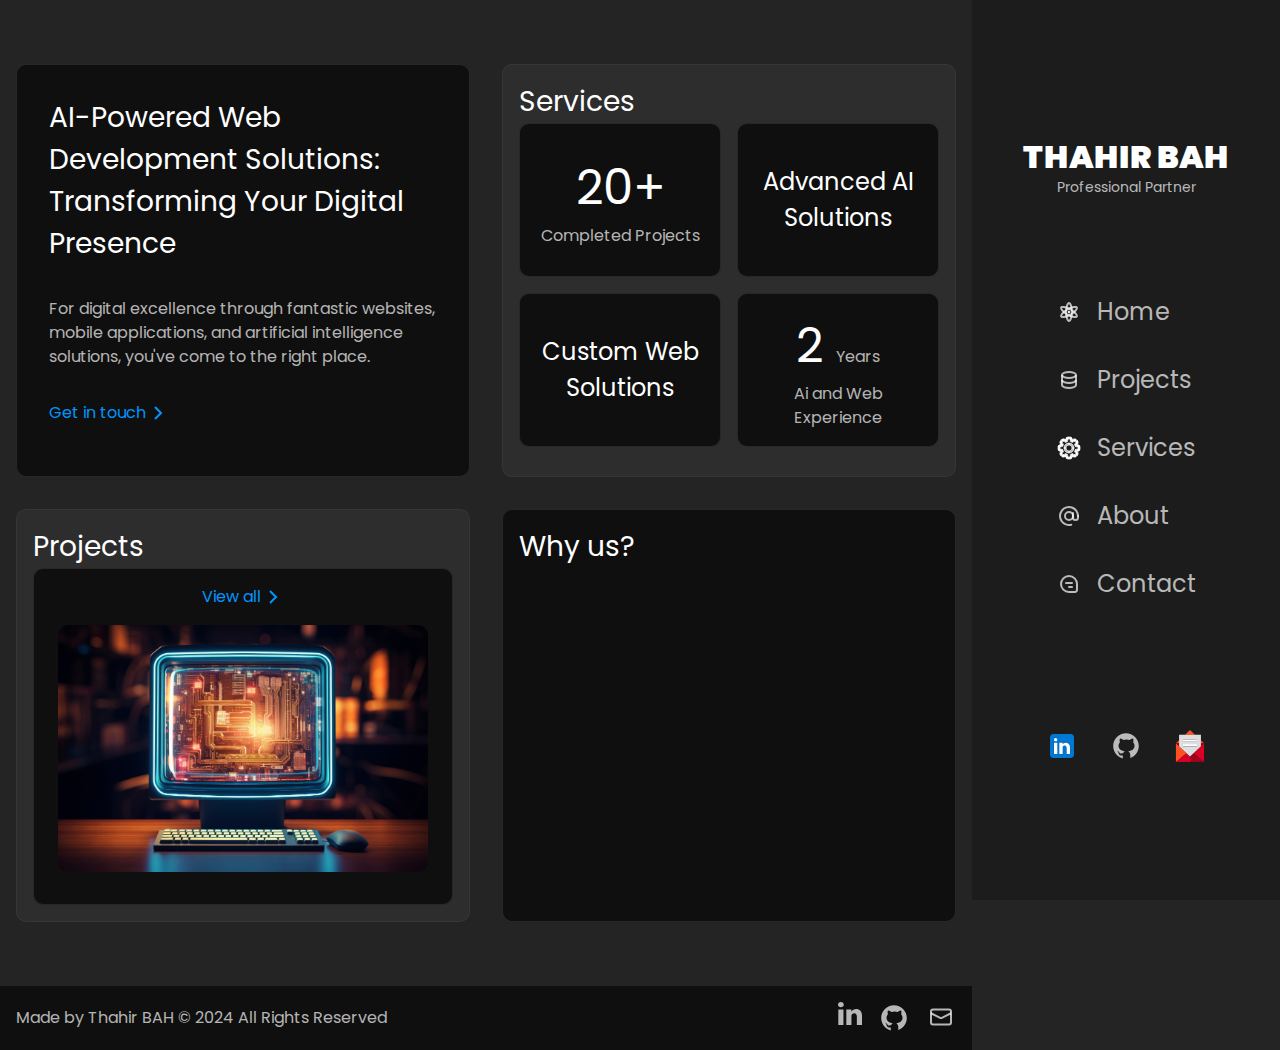
<file: index.html>
<!doctype html>
<html lang="en">
  <head>
    <meta charset="UTF-8" />
    <meta name="viewport" content="width=device-width, initial-scale=1.0" />
    <title> Thahir Bah - Home </title>

    <!-- favicon -->
    <link rel="apple-touch-icon" sizes="180x180" href="assets/favicon/apple-touch-icon.png">
    <link rel="icon" type="image/png" sizes="32x32" href="assets/favicon/favicon-32x32.png">
    <link rel="icon" type="image/png" sizes="16x16" href="assets/favicon/favicon-16x16.png">
    <link rel="manifest" href="assets/favicon/site.webmanifest">

    <!-- Style -->
    <link rel="stylesheet" href="styles/main.css">

    <!-- Google font -->
    <link rel="preconnect" href="https://fonts.googleapis.com">
    <link rel="preconnect" href="https://fonts.gstatic.com" crossorigin>
    <link
      href="https://fonts.googleapis.com/css2?family=Poppins:wght@0,100;0,200;0,300;0,400;0,500;0,600;0,700;0,800;0,900;1,400;1,500;1,600;1,800&family=Raleway:wght@0,100..900;1,100..900&display=swap"
      rel="stylesheet">
  </head>
  <body>
    <div class="grid g-0 grid-main-cols">
      <aside class="sidebar flex align-center justify-center">
        <div class="container">
          <div class="nav-wrapper">
            <div class="header">
              <a href="./" class="logo">
                <h1 class="logo-text | fs-primary-heading fw-black"> THAHIR BAH </h1>
                <p class="logo-partnership-text | text-primary-700 fs-200"> Professional Partner </p>
              </a>
              <button class="mobile-nav-toggle" aria-controls="primary-navigation" aria-expanded="false">
                <img class="icon-hamburger" src="assets/icons/menu.svg" aria-hidden="true">
                <span class="visually-hidden">Menu</span>
              </button>
            </div>
            <div class="navigation" id="navigation">
              <button class="mobile-nav-toggle">
                <img class="icon-close" src="assets/icons/close.svg" aria-hidden="true">
                <span class="visually-hidden"> Close </span>
              </button>
              <nav>
                <ul role="list" class="nav-list">
                  <li class="list-item">
                    <a href="./"> 
                      <svg width="24" height="24" viewBox="0 0 24 24" fill="none" xmlns="http://www.w3.org/2000/svg">
                        <circle cx="12" cy="12" r="1" fill="white"/>
                        <path d="M15 12C15 14.6668 14.5658 17.035 13.9 18.6997C13.5659 19.5348 13.1932 20.1435 12.8304 20.527C12.4697 20.9085 12.1887 21 12 21C11.8113 21 11.5303 20.9085 11.1696 20.527C10.8068 20.1435 10.4341 19.5348 10.1 18.6997C9.43419 17.035 9 14.6668 9 12C9 9.33323 9.43419 6.96497 10.1 5.30032C10.4341 4.46523 10.8068 3.85653 11.1696 3.47296C11.5303 3.0915 11.8113 3 12 3C12.1887 3 12.4697 3.0915 12.8304 3.47296C13.1932 3.85653 13.5659 4.46523 13.9 5.30032C14.5658 6.96497 15 9.33323 15 12Z" stroke="white" stroke-width="2"/>
                        <path d="M13.5 14.5982C11.1905 15.9315 8.92246 16.7397 7.14791 16.9953C6.25768 17.1236 5.54415 17.1051 5.0306 16.9828C4.51988 16.8611 4.30015 16.6635 4.2058 16.5001C4.11144 16.3366 4.0502 16.0476 4.20018 15.5444C4.35099 15.0385 4.69176 14.4113 5.24796 13.7045C6.35665 12.2955 8.19053 10.7354 10.5 9.40201C12.8095 8.06862 15.0776 7.26051 16.8521 7.00484C17.7424 6.87658 18.4559 6.89503 18.9694 7.01739C19.4802 7.13908 19.6999 7.33665 19.7943 7.50008C19.8886 7.66352 19.9499 7.95258 19.7999 8.45573C19.6491 8.96166 19.3083 9.58881 18.7521 10.2956C17.6434 11.7046 15.8095 13.2648 13.5 14.5982Z" stroke="white" stroke-width="2"/>
                        <path d="M13.5 9.40184C11.1905 8.06846 8.92246 7.26035 7.14791 7.00468C6.25768 6.87641 5.54415 6.89487 5.0306 7.01723C4.51988 7.13892 4.30015 7.33648 4.2058 7.49992C4.11144 7.66335 4.0502 7.95242 4.20018 8.45557C4.35099 8.9615 4.69176 9.58865 5.24796 10.2955C6.35665 11.7045 8.19053 13.2646 10.5 14.598C12.8095 15.9314 15.0776 16.7395 16.8521 16.9952C17.7424 17.1234 18.4559 17.105 18.9694 16.9826C19.4802 16.8609 19.6999 16.6634 19.7943 16.4999C19.8886 16.3365 19.9499 16.0474 19.7999 15.5443C19.6491 15.0383 19.3083 14.4112 18.7521 13.7044C17.6434 12.2954 15.8095 10.7352 13.5 9.40184Z" stroke="white" stroke-width="2"/>
                      </svg>              
                      Home
                    </a>
                  </li>
                  <li class="list-item">
                    <a href="projects">
                      <svg width="24" height="24" viewBox="0 0 24 24" fill="none" xmlns="http://www.w3.org/2000/svg">
                        <ellipse cx="12" cy="7" rx="7" ry="3" stroke="white" stroke-width="2"/>
                        <path d="M5 13C5 13 5 15.3431 5 17C5 18.6569 8.13401 20 12 20C15.866 20 19 18.6569 19 17C19 16.173 19 13 19 13" stroke="white" stroke-width="2" stroke-linecap="square"/>
                        <path d="M5 7C5 7 5 10.3431 5 12C5 13.6569 8.13401 15 12 15C15.866 15 19 13.6569 19 12C19 11.173 19 7 19 7" stroke="white" stroke-width="2"/>
                      </svg>              
                      Projects
                    </a>
                  </li>
                  <li class="list-item">
                      <a href="services">
                        <svg  class="setting-icon" width="24" height="24" viewBox="0 0 24 24" fill="none" xmlns="http://www.w3.org/2000/svg">
                          <path d="M14.1361 3.36144L15.1312 3.26194L14.1361 3.36144ZM13.9838 2.54161L13.095 3V3L13.9838 2.54161ZM14.4311 4.81793L15.2261 4.21141L15.2261 4.21141L14.4311 4.81793ZM15.3595 5.20248L15.2261 4.21141L15.3595 5.20248ZM16.5979 4.38113L17.2311 5.15509L17.2311 5.15509L16.5979 4.38113ZM17.2853 3.90918L17.5896 4.86175L17.2853 3.90918ZM17.9872 3.94419L18.3848 3.02663L18.3848 3.02663L17.9872 3.94419ZM18.6243 4.4822L17.9172 5.1893L17.9172 5.18931L18.6243 4.4822ZM19.5178 5.37567L20.2249 4.66856L20.2249 4.66856L19.5178 5.37567ZM20.0558 6.01275L20.9733 5.61517L20.9733 5.61516L20.0558 6.01275ZM20.0908 6.71464L21.0434 7.01895L21.0434 7.01894L20.0908 6.71464ZM19.6188 7.4021L18.8449 6.76886L18.8449 6.76886L19.6188 7.4021ZM18.7975 8.64056L17.8064 8.50724L17.8064 8.50725L18.7975 8.64056ZM19.182 9.56893L18.5755 10.364L18.5755 10.364L19.182 9.56893ZM20.6385 9.86385L20.738 8.86882L20.6385 9.86385ZM21.4584 10.0162L21.9168 9.1275L21.9168 9.1275L21.4584 10.0162ZM21.9299 10.5373L22.8599 10.1696L22.8599 10.1696L21.9299 10.5373ZM21.93 13.4626L21 13.095L21 13.095L21.93 13.4626ZM21.4583 13.9838L21.9166 14.8726L21.9166 14.8726L21.4583 13.9838ZM20.6386 14.1361L20.5391 13.1411L20.5065 13.1444L20.4742 13.1497L20.6386 14.1361ZM20.6386 14.1361L20.7381 15.1312L20.7707 15.1279L20.803 15.1225L20.6386 14.1361ZM19.1825 14.4309L18.5762 13.6357L18.5762 13.6357L19.1825 14.4309ZM18.7979 15.3596L17.8068 15.4931V15.4931L18.7979 15.3596ZM19.619 16.5976L18.845 17.2308H18.845L19.619 16.5976ZM20.0908 17.2848L19.1383 17.5892V17.5892L20.0908 17.2848ZM20.0558 17.9869L19.1383 17.5892L19.1383 17.5892L20.0558 17.9869ZM19.5179 18.6238L20.225 19.3309H20.225L19.5179 18.6238ZM18.6243 19.5174L17.9172 18.8102L17.9172 18.8103L18.6243 19.5174ZM17.9873 20.0554L18.3849 20.9729L18.3849 20.9729L17.9873 20.0554ZM17.2854 20.0904L16.981 21.0429L16.981 21.0429L17.2854 20.0904ZM16.5979 19.6184L17.2312 18.8444L17.2226 18.8376L16.5979 19.6184ZM16.5979 19.6184L15.9646 20.3924L15.9732 20.3993L16.5979 19.6184ZM15.3595 18.7971L15.4928 17.806H15.4928L15.3595 18.7971ZM14.4311 19.1816L15.2262 19.7882L15.2262 19.7881L14.4311 19.1816ZM14.1362 20.6383L13.1411 20.5388V20.5388L14.1362 20.6383ZM13.9837 21.4585L13.095 21L13.095 21L13.9837 21.4585ZM13.4628 21.9299L13.095 21L13.095 21L13.4628 21.9299ZM10.5373 21.9299L10.905 21L10.5373 21.9299ZM10.0162 21.4584L10.905 21H10.905L10.0162 21.4584ZM9.86385 20.6385L8.86882 20.7381V20.7381L9.86385 20.6385ZM9.56892 19.182L8.77387 19.7885L8.77387 19.7885L9.56892 19.182ZM8.64057 18.7975L8.50728 17.8064H8.50727L8.64057 18.7975ZM7.40208 19.6189L6.76884 18.8449L6.753 18.8579L6.73771 18.8714L7.40208 19.6189ZM7.40206 19.6189L8.0353 20.3928L8.05113 20.3799L8.06643 20.3663L7.40206 19.6189ZM6.71458 20.0908L7.01887 21.0434H7.01887L6.71458 20.0908ZM6.01272 20.0558L5.61515 20.9734H5.61515L6.01272 20.0558ZM5.37561 19.5178L6.08271 18.8107H6.08271L5.37561 19.5178ZM4.48217 18.6243L3.77506 19.3315L3.77506 19.3315L4.48217 18.6243ZM3.94414 17.9873L4.86171 17.5897L4.86171 17.5897L3.94414 17.9873ZM3.90913 17.2854L4.86171 17.5897L4.86171 17.5897L3.90913 17.2854ZM4.3811 16.5979L5.15506 17.2311H5.15506L4.3811 16.5979ZM5.20247 15.3594L6.19355 15.4928L5.20247 15.3594ZM4.81792 14.4311L5.42445 13.636L5.42445 13.636L4.81792 14.4311ZM3.36143 14.1361L3.26193 15.1312H3.26193L3.36143 14.1361ZM2.54161 13.9838L3 13.095H3L2.54161 13.9838ZM2.07005 13.4627L1.14009 13.8304L1.14009 13.8304L2.07005 13.4627ZM2.07008 10.5372L1.14017 10.1694L1.14017 10.1694L2.07008 10.5372ZM2.54152 10.0163L2.08305 9.12757L2.08305 9.12757L2.54152 10.0163ZM3.36155 9.86384V8.86384H3.31167L3.26205 8.86881L3.36155 9.86384ZM3.36156 9.86384V10.8638H3.41143L3.46106 10.8589L3.36156 9.86384ZM4.81842 9.56881L4.21178 8.77383L4.21177 8.77383L4.81842 9.56881ZM5.20287 8.64066L6.19396 8.50749L6.19396 8.50749L5.20287 8.64066ZM4.38128 7.40182L5.15523 6.76858H5.15523L4.38128 7.40182ZM3.90914 6.71405L4.86175 6.40988L4.86175 6.40988L3.90914 6.71405ZM3.94413 6.01243L3.02651 5.61498L3.02651 5.61498L3.94413 6.01243ZM4.48233 5.37509L5.18944 6.0822H5.18944L4.48233 5.37509ZM5.37565 4.48177L4.66855 3.77466V3.77466L5.37565 4.48177ZM6.01277 3.94373L5.6152 3.02615L5.6152 3.02616L6.01277 3.94373ZM6.71463 3.90872L7.01892 2.95614V2.95614L6.71463 3.90872ZM7.4022 4.38076L8.03543 3.60681V3.60681L7.4022 4.38076ZM8.64044 5.20207L8.77391 4.21101L8.64044 5.20207ZM9.56907 4.81742L8.77391 4.21101L8.77391 4.21101L9.56907 4.81742ZM9.86387 3.36131L10.8589 3.46081V3.46081L9.86387 3.36131ZM10.0162 2.5417L9.12739 2.08341L9.12739 2.08341L10.0162 2.5417ZM10.5374 2.07001L10.905 3L10.905 3L10.5374 2.07001ZM13.4627 2.07005L13.8304 1.1401V1.1401L13.4627 2.07005ZM15.1312 3.26194C15.1108 3.05831 15.0912 2.85693 15.0626 2.6868C15.0324 2.50684 14.9828 2.29705 14.8725 2.08322L13.095 3C13.0721 2.95549 13.0769 2.93878 13.0902 3.01798C13.1052 3.10701 13.1181 3.23089 13.1411 3.46094L15.1312 3.26194ZM15.2261 4.21141C15.2894 4.29433 15.2693 4.33101 15.2342 4.13595C15.2008 3.95045 15.1739 3.68915 15.1312 3.26194L13.1411 3.46094C13.1805 3.85459 13.2152 4.20895 13.2658 4.49017C13.3147 4.76184 13.4009 5.11633 13.636 5.42445L15.2261 4.21141ZM15.2261 4.21141L15.2261 4.21141L13.636 5.42444C14.0718 5.99575 14.7806 6.28935 15.4928 6.19355L15.2261 4.21141ZM15.9646 3.60717C15.6323 3.87905 15.4286 4.04481 15.2738 4.15238C15.1111 4.26548 15.1228 4.22531 15.2261 4.21141L15.4928 6.19355C15.8768 6.14188 16.1885 5.95223 16.4152 5.7947C16.6498 5.63163 16.9249 5.4056 17.2311 5.15509L15.9646 3.60717ZM16.981 2.95661C16.7518 3.02983 16.5684 3.14308 16.4198 3.24897C16.2793 3.34907 16.123 3.47759 15.9646 3.60717L17.2311 5.15509C17.41 5.00869 17.5068 4.93022 17.5803 4.87784C17.6457 4.83124 17.6373 4.84651 17.5896 4.86175L16.981 2.95661ZM18.3848 3.02663C17.9408 2.83421 17.442 2.80934 16.981 2.95661L17.5896 4.86175L17.5896 4.86175L18.3848 3.02663ZM19.3314 3.77509C19.1867 3.6304 19.044 3.48696 18.9142 3.37338C18.7768 3.25323 18.6056 3.12228 18.3848 3.02663L17.5896 4.86175C17.5437 4.84184 17.5369 4.82581 17.5973 4.87869C17.6653 4.93813 17.7537 5.02583 17.9172 5.1893L19.3314 3.77509ZM20.2249 4.66856L19.3314 3.77509L17.9172 5.18931L18.8107 6.08277L20.2249 4.66856ZM20.9733 5.61516C20.8777 5.39441 20.7467 5.22316 20.6266 5.08581C20.513 4.95597 20.3696 4.81326 20.2249 4.66856L18.8106 6.08277C18.9741 6.24626 19.0618 6.33469 19.1213 6.40264C19.1742 6.46308 19.1581 6.45629 19.1382 6.41034L20.9733 5.61516ZM21.0434 7.01894C21.1906 6.55797 21.1658 6.05922 20.9733 5.61517L19.1382 6.41034L19.1382 6.41034L21.0434 7.01894ZM20.3928 8.03534C20.5224 7.87696 20.6509 7.72069 20.751 7.58019C20.8569 7.43156 20.9701 7.24814 21.0434 7.01895L19.1382 6.41033C19.1535 6.36263 19.1687 6.35427 19.1221 6.41968C19.0697 6.4932 18.9913 6.58992 18.8449 6.76886L20.3928 8.03534ZM19.7885 8.77387C19.7746 8.87723 19.7345 8.88894 19.8476 8.72619C19.9551 8.57141 20.1209 8.36764 20.3928 8.03534L18.8449 6.76886C18.5943 7.07506 18.3683 7.35016 18.2052 7.58481C18.0477 7.81148 17.8581 8.12317 17.8064 8.50724L19.7885 8.77387ZM19.7885 8.77387V8.77386L17.8064 8.50725C17.7106 9.21938 18.0042 9.92816 18.5755 10.364L19.7885 8.77387ZM20.738 8.86882C20.3108 8.82609 20.0495 8.79922 19.864 8.76584C19.6689 8.73073 19.7056 8.7106 19.7885 8.77387L18.5755 10.364C18.8836 10.599 19.2381 10.6853 19.5098 10.7342C19.791 10.7848 20.1454 10.8195 20.539 10.8589L20.738 8.86882ZM21.9168 9.1275C21.703 9.01721 21.4932 8.96759 21.3132 8.93737C21.1431 8.9088 20.9417 8.88918 20.738 8.86882L20.539 10.8589C20.7691 10.8819 20.893 10.8948 20.982 10.9098C21.0612 10.9231 21.0445 10.9279 21 10.905L21.9168 9.1275ZM22.8599 10.1696C22.682 9.71957 22.3469 9.34933 21.9168 9.1275L21 10.905L21 10.905L22.8599 10.1696ZM23 11.3682C23 11.1636 23.0005 10.9613 22.989 10.7891C22.9769 10.607 22.9484 10.3933 22.8599 10.1696L21 10.905C20.9816 10.8584 20.9881 10.8423 20.9935 10.9224C20.9995 11.0125 21 11.137 21 11.3682H23ZM23 12.6319V11.3682H21V12.6319H23ZM22.86 13.8302C22.9484 13.6065 22.9769 13.3929 22.989 13.2108C23.0005 13.0388 23 12.8365 23 12.6319H21C21 12.863 20.9995 12.9875 20.9935 13.0776C20.9881 13.1577 20.9816 13.1416 21 13.095L22.86 13.8302ZM21.9166 14.8726C22.3469 14.6507 22.682 14.2804 22.86 13.8302L21 13.095V13.095L21.9166 14.8726ZM20.7381 15.1312C20.9417 15.1108 21.1431 15.0912 21.3132 15.0626C21.4931 15.0324 21.7028 14.9828 21.9166 14.8726L21 13.095C21.0445 13.0721 21.0612 13.077 20.982 13.0902C20.893 13.1052 20.7691 13.1181 20.5391 13.1411L20.7381 15.1312ZM20.803 15.1225L20.803 15.1225L20.4742 13.1497L20.4742 13.1497L20.803 15.1225ZM19.7889 15.2261C19.706 15.2893 19.6693 15.2692 19.8644 15.2341C20.0498 15.2007 20.311 15.1739 20.7381 15.1312L20.5391 13.1411C20.1456 13.1805 19.7913 13.2151 19.5102 13.2657C19.2386 13.3146 18.8842 13.4008 18.5762 13.6357L19.7889 15.2261ZM19.7889 15.2261L19.7889 15.2261L18.5762 13.6357C18.0046 14.0716 17.7108 14.7807 17.8068 15.4931L19.7889 15.2261ZM20.3929 15.9643C20.1212 15.6322 19.9555 15.4285 19.8479 15.2738C19.7348 15.1111 19.775 15.1228 19.7889 15.2261L17.8068 15.4931C17.8585 15.877 18.0481 16.1886 18.2056 16.4152C18.3686 16.6497 18.5946 16.9247 18.845 17.2308L20.3929 15.9643ZM21.0433 16.9803C20.9701 16.7513 20.8569 16.5679 20.751 16.4193C20.651 16.2789 20.5225 16.1227 20.3929 15.9643L18.845 17.2308C18.9914 17.4097 19.0698 17.5064 19.1222 17.5799C19.1688 17.6453 19.1535 17.6369 19.1383 17.5892L21.0433 16.9803ZM20.9733 18.3846C21.1658 17.9404 21.1907 17.4415 21.0433 16.9803L19.1383 17.5892L19.1383 17.5892L20.9733 18.3846ZM20.225 19.3309C20.3697 19.1862 20.5131 19.0436 20.6266 18.9138C20.7467 18.7765 20.8776 18.6053 20.9733 18.3846L19.1383 17.5892C19.1582 17.5433 19.1742 17.5365 19.1213 17.5969C19.0619 17.6648 18.9742 17.7532 18.8108 17.9167L20.225 19.3309ZM19.3314 20.2245L20.225 19.3309L18.8108 17.9167L17.9172 18.8102L19.3314 20.2245ZM18.3849 20.9729C18.6056 20.8773 18.7769 20.7463 18.9142 20.6262C19.044 20.5126 19.1867 20.3692 19.3314 20.2245L17.9172 18.8103C17.7537 18.9737 17.6653 19.0614 17.5974 19.1209C17.5369 19.1737 17.5437 19.1577 17.5897 19.1378L18.3849 20.9729ZM16.981 21.0429C17.442 21.1902 17.9408 21.1653 18.3849 20.9729L17.5897 19.1378H17.5897L16.981 21.0429ZM15.9647 20.3924C16.1231 20.522 16.2793 20.6505 16.4198 20.7506C16.5684 20.8565 16.7519 20.9697 16.981 21.0429L17.5897 19.1378C17.6374 19.153 17.6457 19.1683 17.5803 19.1217C17.5068 19.0693 17.4101 18.9909 17.2312 18.8445L15.9647 20.3924ZM15.9732 20.3993L15.9732 20.3993L17.2226 18.8376L17.2226 18.8375L15.9732 20.3993ZM15.2262 19.7881C15.1228 19.7742 15.1111 19.7341 15.2738 19.8472C15.4286 19.9547 15.6324 20.1205 15.9647 20.3924L17.2311 18.8445C16.925 18.5939 16.6499 18.3679 16.4152 18.2048C16.1886 18.0473 15.8769 17.8577 15.4928 17.806L15.2262 19.7881ZM15.2262 19.7881H15.2262L15.4928 17.806C14.7807 17.7102 14.0719 18.0038 13.636 18.5751L15.2262 19.7881ZM15.1312 20.7378C15.1739 20.3105 15.2008 20.0492 15.2342 19.8636C15.2693 19.6685 15.2894 19.7052 15.2262 19.7882L13.636 18.5751C13.401 18.8832 13.3147 19.2378 13.2658 19.5094C13.2152 19.7907 13.1805 20.1451 13.1411 20.5388L15.1312 20.7378ZM14.8724 21.917C14.9828 21.7031 15.0324 21.4932 15.0626 21.3132C15.0912 21.143 15.1108 20.9415 15.1312 20.7378L13.1411 20.5388C13.1181 20.769 13.1052 20.8929 13.0902 20.982C13.0769 21.0612 13.072 21.0445 13.095 21L14.8724 21.917ZM13.8306 22.8598C14.2805 22.6819 14.6506 22.3469 14.8724 21.917L13.095 21L13.095 21L13.8306 22.8598ZM12.6316 23C12.8363 23 13.0387 23.0005 13.2109 22.989C13.393 22.9768 13.6068 22.9483 13.8306 22.8598L13.095 21C13.1416 20.9816 13.1577 20.9881 13.0776 20.9935C12.9875 20.9995 12.8629 21 12.6316 21V23ZM11.3682 23H12.6316V21H11.3682V23ZM10.1696 22.8599C10.3933 22.9484 10.607 22.9769 10.7891 22.989C10.9613 23.0005 11.1636 23 11.3682 23V21C11.137 21 11.0125 20.9995 10.9224 20.9935C10.8423 20.9881 10.8584 20.9816 10.905 21L10.1696 22.8599ZM9.1275 21.9168C9.34933 22.3469 9.71958 22.682 10.1696 22.8599L10.905 21L9.1275 21.9168ZM8.86882 20.7381C8.88918 20.9417 8.9088 21.1431 8.93737 21.3132C8.96759 21.4932 9.01721 21.703 9.1275 21.9168L10.905 21C10.9279 21.0445 10.9231 21.0612 10.9098 20.982C10.8948 20.893 10.8819 20.7691 10.8589 20.539L8.86882 20.7381ZM8.77387 19.7885C8.7106 19.7056 8.73073 19.6689 8.76584 19.864C8.79922 20.0495 8.82609 20.3108 8.86882 20.7381L10.8589 20.539C10.8195 20.1454 10.7848 19.791 10.7342 19.5098C10.6853 19.2381 10.599 18.8836 10.364 18.5755L8.77387 19.7885ZM8.77387 19.7885L10.364 18.5755C9.92815 18.0042 9.21939 17.7106 8.50728 17.8064L8.77387 19.7885ZM8.03531 20.3928C8.36763 20.1209 8.5714 19.9551 8.72619 19.8476C8.88895 19.7345 8.87724 19.7746 8.77387 19.7885L8.50727 17.8064C8.12318 17.858 7.81149 18.0477 7.58481 18.2052C7.35015 18.3683 7.07504 18.5944 6.76884 18.8449L8.03531 20.3928ZM8.06643 20.3663L8.06644 20.3663L6.73771 18.8714L6.7377 18.8715L8.06643 20.3663ZM7.01887 21.0434C7.24807 20.9702 7.4315 20.8569 7.58013 20.751C7.72064 20.6509 7.87691 20.5224 8.0353 20.3928L6.76883 18.8449C6.58988 18.9913 6.49316 19.0698 6.41963 19.1222C6.35422 19.1688 6.36258 19.1535 6.41029 19.1383L7.01887 21.0434ZM5.61515 20.9734C6.05919 21.1658 6.55791 21.1907 7.01887 21.0434L6.41029 19.1383L6.41029 19.1383L5.61515 20.9734ZM4.6685 20.2249C4.81321 20.3696 4.95592 20.513 5.08577 20.6266C5.22313 20.7468 5.39438 20.8777 5.61515 20.9734L6.41029 19.1383C6.45624 19.1582 6.46304 19.1742 6.40259 19.1213C6.33464 19.0619 6.2462 18.9742 6.08271 18.8107L4.6685 20.2249ZM3.77506 19.3315L4.6685 20.2249L6.08271 18.8107L5.18927 17.9172L3.77506 19.3315ZM3.02657 18.3848C3.12223 18.6056 3.25318 18.7768 3.37333 18.9142C3.48692 19.044 3.63036 19.1868 3.77506 19.3315L5.18928 17.9172C5.02579 17.7538 4.93809 17.6653 4.87864 17.5974C4.82577 17.5369 4.8418 17.5437 4.86171 17.5897L3.02657 18.3848ZM2.95656 16.9811C2.8093 17.4421 2.83417 17.9408 3.02657 18.3848L4.86171 17.5897V17.5897L2.95656 16.9811ZM3.60715 15.9647C3.47756 16.123 3.34903 16.2793 3.24892 16.4198C3.14303 16.5684 3.02977 16.7519 2.95656 16.9811L4.86171 17.5897C4.84647 17.6374 4.83119 17.6457 4.87779 17.5803C4.93018 17.5068 5.00865 17.4101 5.15506 17.2311L3.60715 15.9647ZM4.2114 15.2261C4.2253 15.1228 4.26548 15.1111 4.15237 15.2738C4.0448 15.4286 3.87903 15.6324 3.60715 15.9647L5.15506 17.2311C5.40558 16.9249 5.63162 16.6498 5.79469 16.4152C5.95222 16.1885 6.14188 15.8768 6.19355 15.4928L4.2114 15.2261ZM4.2114 15.2261L4.2114 15.2261L6.19355 15.4928C6.28934 14.7806 5.99575 14.0718 5.42445 13.636L4.2114 15.2261ZM3.26193 15.1312C3.68915 15.1739 3.95044 15.2008 4.13595 15.2342C4.33101 15.2693 4.29432 15.2894 4.2114 15.2261L5.42445 13.636C5.11633 13.4009 4.76184 13.3147 4.49017 13.2658C4.20894 13.2152 3.85458 13.1805 3.46093 13.1411L3.26193 15.1312ZM2.08323 14.8725C2.29705 14.9828 2.50683 15.0324 2.6868 15.0626C2.85693 15.0912 3.05831 15.1108 3.26193 15.1312L3.46094 13.1411C3.23089 13.1181 3.10701 13.1052 3.01798 13.0902C2.93878 13.0769 2.95549 13.0721 3 13.095L2.08323 14.8725ZM1.14009 13.8304C1.31803 14.2804 1.65311 14.6507 2.08323 14.8725L3 13.095H3L1.14009 13.8304ZM1 12.6318C1 12.8364 0.999483 13.0387 1.01098 13.2109C1.02314 13.393 1.05163 13.6066 1.14009 13.8304L3 13.095C3.01841 13.1416 3.01188 13.1577 3.00653 13.0776C3.00052 12.9875 3 12.863 3 12.6318H1ZM1 11.3683V12.6318H3V11.3683H1ZM1.14017 10.1694C1.05166 10.3932 1.02315 10.607 1.01098 10.7891C0.999483 10.9613 1 11.1637 1 11.3683H3C3 11.1371 3.00052 11.0125 3.00654 10.9224C3.01189 10.8423 3.01842 10.8584 3 10.905L1.14017 10.1694ZM2.08305 9.12757C1.65308 9.34939 1.3181 9.71954 1.14017 10.1694L3 10.905L3 10.905L2.08305 9.12757ZM3.26205 8.86881C3.05837 8.88917 2.85694 8.9088 2.68677 8.93737C2.50676 8.9676 2.29692 9.01724 2.08305 9.12757L3 10.905C2.95548 10.928 2.93877 10.9231 3.01798 10.9098C3.10704 10.8948 3.23094 10.8819 3.46105 10.8589L3.26205 8.86881ZM3.36155 8.86384H3.36155V10.8638H3.36155V8.86384ZM3.36156 8.86384H3.36155V10.8638H3.36156V8.86384ZM4.21177 8.77383C4.29471 8.71055 4.33141 8.73069 4.1363 8.7658C3.95075 8.7992 3.68939 8.82607 3.26205 8.86881L3.46106 10.8589C3.85482 10.8195 4.20927 10.7848 4.49056 10.7342C4.76231 10.6853 5.1169 10.5989 5.42506 10.3638L4.21177 8.77383ZM4.21177 8.77383L4.21178 8.77383L5.42506 10.3638C5.99613 9.92801 6.28962 9.21944 6.19396 8.50749L4.21177 8.77383ZM3.60732 8.03506C3.87929 8.36746 4.04511 8.5713 4.15272 8.72614C4.26586 8.88895 4.22567 8.87724 4.21177 8.77383L6.19396 8.50749C6.14234 8.1233 5.95263 7.81151 5.79506 7.58478C5.63195 7.35006 5.40584 7.07487 5.15523 6.76858L3.60732 8.03506ZM2.95652 7.01822C3.02973 7.24751 3.14303 7.43102 3.24896 7.5797C3.3491 7.72027 3.47768 7.8766 3.60732 8.03506L5.15523 6.76858C5.00876 6.58956 4.93026 6.49279 4.87785 6.41923C4.83123 6.35379 4.84651 6.36215 4.86175 6.40988L2.95652 7.01822ZM3.02651 5.61498C2.83424 6.05887 2.80938 6.5574 2.95652 7.01822L4.86175 6.40988L3.02651 5.61498ZM3.77523 4.66798C3.63047 4.81274 3.48698 4.9555 3.37335 5.08539C3.25316 5.2228 3.12217 5.39412 3.02651 5.61498L4.86175 6.40988C4.84184 6.45585 4.8258 6.46265 4.8787 6.40219C4.93816 6.33421 5.02589 6.24574 5.18944 6.0822L3.77523 4.66798ZM4.66855 3.77466L3.77523 4.66798L5.18944 6.0822L6.08276 5.18888L4.66855 3.77466ZM4.66855 3.77466L4.66855 3.77466L6.08276 5.18888L6.08276 5.18887L4.66855 3.77466ZM5.6152 3.02616C5.39443 3.12181 5.22317 3.25276 5.08582 3.37292C4.95597 3.48651 4.81325 3.62995 4.66855 3.77466L6.08276 5.18887C6.24625 5.02538 6.33469 4.93768 6.40264 4.87824C6.46309 4.82536 6.45629 4.84139 6.41034 4.8613L5.6152 3.02616ZM7.01892 2.95614C6.55795 2.80889 6.05923 2.83377 5.6152 3.02615L6.41033 4.8613H6.41034L7.01892 2.95614ZM8.03543 3.60681C7.87702 3.47719 7.72073 3.34865 7.58021 3.24853C7.43158 3.14264 7.24813 3.02936 7.01892 2.95614L6.41034 4.8613C6.36262 4.84606 6.35426 4.83078 6.41969 4.8774C6.49324 4.9298 6.58999 5.00829 6.76896 5.15472L8.03543 3.60681ZM8.77391 4.21101C8.87727 4.22493 8.88897 4.26509 8.72621 4.15198C8.57144 4.04441 8.36769 3.87865 8.03543 3.60681L6.76896 5.15472C7.07512 5.40521 7.35018 5.63122 7.58477 5.79427C7.81138 5.95176 8.123 6.14141 8.50697 6.19312L8.77391 4.21101ZM8.77391 4.21101L8.77391 4.21101L8.50697 6.19312C9.21932 6.28905 9.92836 5.99536 10.3642 5.42382L8.77391 4.21101ZM8.86883 3.2618C8.82612 3.6889 8.79926 3.95012 8.76589 4.13558C8.7308 4.33059 8.71068 4.29392 8.77391 4.21101L10.3642 5.42382C10.5992 5.11576 10.6854 4.76136 10.7343 4.48976C10.7849 4.20861 10.8196 3.85435 10.8589 3.46081L8.86883 3.2618ZM9.12739 2.08341C9.01716 2.29719 8.96756 2.50692 8.93736 2.68683C8.9088 2.85692 8.88919 3.05824 8.86883 3.2618L10.8589 3.46081C10.8819 3.23082 10.8948 3.10698 10.9098 3.01798C10.923 2.9388 10.9279 2.9555 10.905 3L9.12739 2.08341ZM10.1698 1.14002C9.71962 1.31796 9.34924 1.65315 9.12739 2.08341L10.905 3L10.905 3L10.1698 1.14002ZM11.3681 1C11.1635 1 10.9612 0.999483 10.7892 1.01097C10.6071 1.02313 10.3935 1.05161 10.1698 1.14002L10.905 3C10.8584 3.0184 10.8423 3.01188 10.9224 3.00653C11.0125 3.00052 11.137 3 11.3681 3V1ZM12.6318 1H11.3681V3H12.6318V1ZM13.8304 1.1401C13.6066 1.05163 13.393 1.02314 13.2109 1.01098C13.0387 0.999483 12.8364 1 12.6318 1V3C12.863 3 12.9875 3.00052 13.0776 3.00653C13.1577 3.01188 13.1416 3.01841 13.095 3L13.8304 1.1401ZM14.8725 2.08322C14.6507 1.65312 14.2804 1.31803 13.8304 1.1401L13.095 3L13.095 3L14.8725 2.08322ZM15 12C15 13.6569 13.6569 15 12 15V17C14.7614 17 17 14.7614 17 12H15ZM12 9C13.6569 9 15 10.3431 15 12H17C17 9.23858 14.7614 7 12 7V9ZM9 12C9 10.3431 10.3431 9 12 9V7C9.23858 7 7 9.23858 7 12H9ZM12 15C10.3431 15 9 13.6569 9 12H7C7 14.7614 9.23858 17 12 17V15Z" fill="white"/>
                        </svg> 
                        Services
                      </a>         
                  </li>
                  <li class="list-item">
                    <a href="about">  
                      <svg width="24" height="24" viewBox="0 0 24 24" fill="none" xmlns="http://www.w3.org/2000/svg">
                        <path d="M21 12C21 10.1195 20.411 8.28625 19.3156 6.7577C18.2203 5.22915 16.6736 4.08209 14.893 3.47763C13.1123 2.87316 11.187 2.84166 9.38744 3.38754C7.58792 3.93341 6.00459 5.02925 4.85982 6.52115C3.71505 8.01304 3.06635 9.82604 3.00482 11.7055C2.94329 13.585 3.47203 15.4366 4.51677 17.0001C5.56152 18.5637 7.06979 19.7608 8.82975 20.4232C10.5897 21.0856 12.513 21.18 14.3294 20.6933" stroke="white" stroke-width="2" stroke-linecap="round"/>
                        <circle cx="12" cy="12" r="4" stroke="white" stroke-width="2"/>
                        <path d="M16 9V13.5C16 14.8807 17.1193 16 18.5 16V16C19.8807 16 21 14.8807 21 13.5V12" stroke="white" stroke-width="2" stroke-linecap="round"/>
                      </svg>
                      About
                    </a>
                  </li>
                  <li class="list-item">
                    <a href="contact">
                      <svg width="24" height="24" viewBox="0 0 24 24" fill="none" xmlns="http://www.w3.org/2000/svg">
                        <path d="M4 12C4 7.58172 7.58172 4 12 4V4C16.4183 4 20 7.58172 20 12V17.0909C20 17.9375 20 18.3608 19.8739 18.6989C19.6712 19.2425 19.2425 19.6712 18.6989 19.8739C18.3608 20 17.9375 20 17.0909 20H12C7.58172 20 4 16.4183 4 12V12Z" stroke="white" stroke-width="2"/>
                        <path d="M9 11L15 11" stroke="white" stroke-width="2" stroke-linecap="round" stroke-linejoin="round"/>
                        <path d="M12 15H15" stroke="white" stroke-width="2" stroke-linecap="round" stroke-linejoin="round"/>
                      </svg>
                      Contact
                    </a>
                  </li>
                </ul>
              </nav>
              <div class="flex g-2">
                <a href="https://www.linkedin.com/in/thahir-bah/"> <img src="assets/icons/linkedin-32px.svg"> </a>
                <a href="https://github.com/thahir-bah"> <img src="assets/icons/github-32px.svg"> </a>
                <a href="mailto:thahirbah@gmail.com"> <img src="assets/icons/email-32px.svg"> </a>  
              </div>
            </div>
          </div>
        </div>
      </aside>
      <main class="p-block-5">
        <section class="mt-md-6">
          <div class="container grid grid-even-cols grid-md-even-cols g-2">
            <div class="flow block p-2 bg-secondary-400">
              <h1 class="fs-secondary-heading"> AI-Powered Web Development Solutions: Transforming Your Digital Presence </h1>
              <p class="text-primary-700"> For digital excellence through fantastic websites, mobile applications, and artificial intelligence solutions, you've come to the right place. </p>
              <a href="contact" class="text-accent-400 flex align-center">
                Get in touch
                <img src="assets/icons/arrow-accent-24px.svg">
              </a>
            </div>
            <div class="block p-1 bg-secondary-100">
              <h1 class="fs-secondary-heading"> Services </h1>
              <div class="grid grid-even-cols">
                <div class="block p-1 bg-secondary-400 flex flex-column  align-center justify-center">
                  <p class="fs-900"> 20+ </p>
                  <p class="text-primary-700 text-center"> Completed Projects </p>
                </div>
                <div class="block p-1 bg-secondary-400 flex flex-column  align-center justify-center">
                  <p class="text-center fs-600"> Advanced AI Solutions </p>
                </div>
                <div class="block p-1 bg-secondary-400 flex flex-column  align-center justify-center">
                  <p class="text-center fs-600">  Custom Web Solutions </p>
                </div>
                <div class="block p-1 bg-secondary-400 flex flex-column  align-center justify-center">
                  <p class="fs-900"> 2 <span class="fs-400 text-primary-700">Years</span></p>
                  <p class="text-primary-700 text-center "> Ai and Web Experience </p>
                </div>
              </div>
            </div>
            <div class="block p-1 bg-secondary-100">
              <h1 class="fs-secondary-heading"> Projects </h1>
              <div class="block p-1 bg-secondary-400">
                <a class="text-accent-400 flex justify-center align-center" href="projects"> 
                  View all 
                  <img src="assets/icons/arrow-accent-24px.svg">
                </a>
                <div class="projects-image">
                  <a href="projects">
                    <img src="assets/images/projects-image.jpg" alt="projects">
                  </a>
                </div>
              </div>
            </div>
            <div class="block p-1 bg-secondary-400">
              <h1 class="fs-secondary-heading"> Why us? </h1>
              <div></div>
            </div>
          </div>
        </section>
      </main>
      <footer class="footer">
        <div class="container flex flex-row-reverse align-center justify-space-between">
          <div class="grid grid-cols">
            <a href="https://www.linkedin.com/in/thahir-bah/"> <img src="assets/icons/linkedin-primary-70.svg"> </a> 
            <a href="https://github.com/thahir-bah"> <img src="assets/icons/github-32px.svg"> </a>
            <a href="mailto:thahirbah@gmail.com"> <img src="assets/icons/email-primary-70.svg"> </a>
          </div>
          <p class="text-primary-700"> Made by Thahir BAH © 2024 All Rights Reserved </p>
        </div>
      </footer>
    </div>
    
    
  
    <script type="module" src="/main.js"></script>
  </body>
</html>
</file>
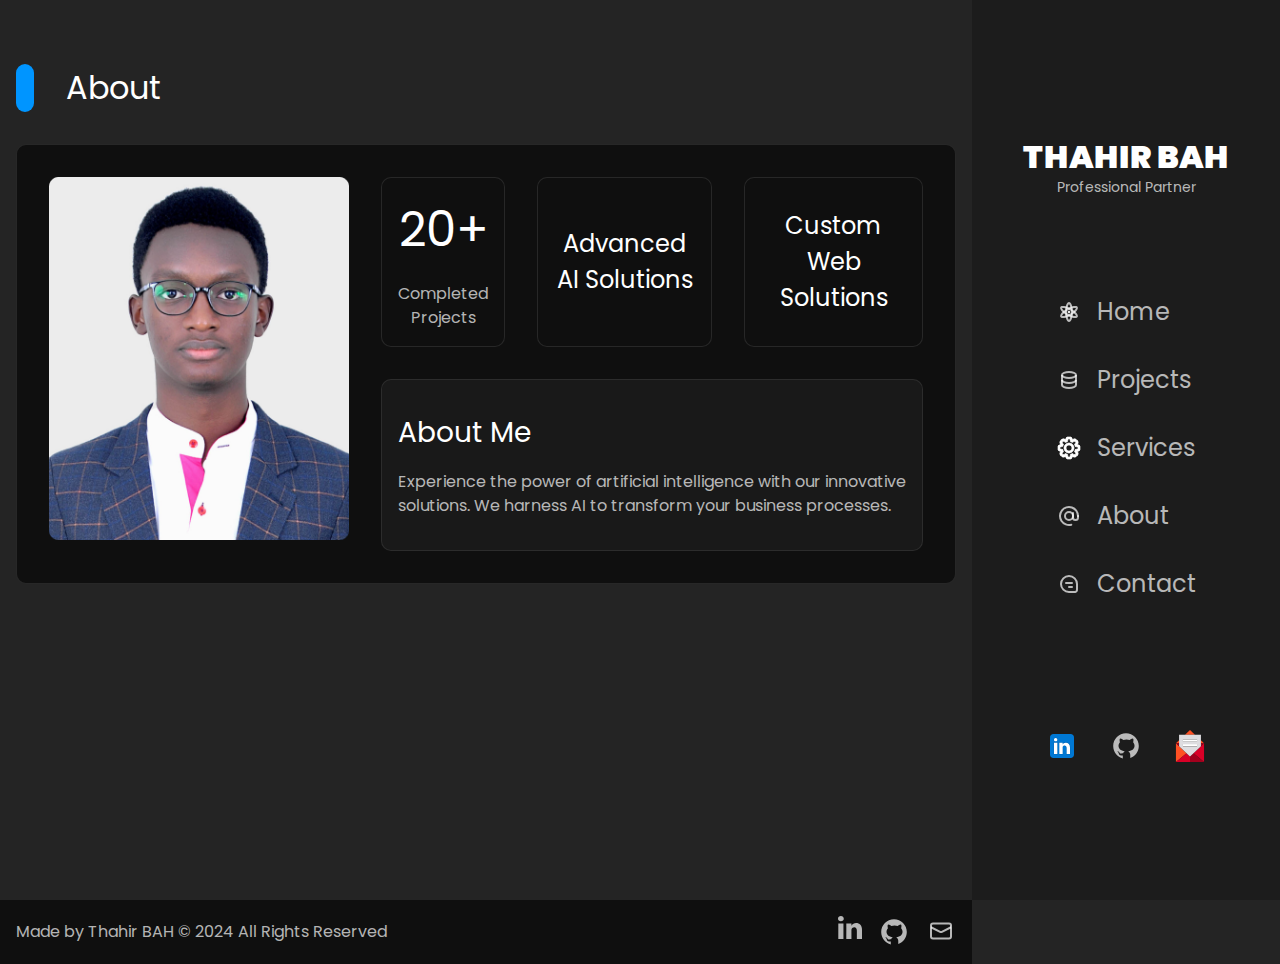
<file: about.html>
<!doctype html>
<html lang="en">
  <head>
    <meta charset="UTF-8" />
    <meta name="viewport" content="width=device-width, initial-scale=1.0" />
    <title> Thahir Bah - About </title>

    <!-- favicon -->
    <link rel="apple-touch-icon" sizes="180x180" href="./assets/favicon/apple-touch-icon.png">
    <link rel="icon" type="image/png" sizes="32x32" href="./assets/favicon/favicon-32x32.png">
    <link rel="icon" type="image/png" sizes="16x16" href="./assets/favicon/favicon-16x16.png">
    <link rel="manifest" href="./assets/favicon/site.webmanifest">

    <!-- Style -->
    <link rel="stylesheet" href="./styles/main.css">

    <!-- Google font -->
    <link rel="preconnect" href="https://fonts.googleapis.com">
    <link rel="preconnect" href="https://fonts.gstatic.com" crossorigin>
    <link
      href="https://fonts.googleapis.com/css2?family=Poppins:wght@0,100;0,200;0,300;0,400;0,500;0,600;0,700;0,800;0,900;1,400;1,500;1,600;1,800&family=Raleway:wght@0,100..900;1,100..900&display=swap"
      rel="stylesheet">
  </head>
  <body>
    <div class="grid g-0 grid-main-cols">
      <aside class="sidebar flex align-center justify-center">
        <div class="container">
          <div class="nav-wrapper">
            <div class="header">
              <a href="./" class="logo">
                <h1 class="logo-text | fs-primary-heading fw-black"> THAHIR BAH </h1>
                <p class="logo-partnership-text | text-primary-700 fs-200"> Professional Partner </p>
              </a>
              <button class="mobile-nav-toggle" aria-controls="primary-navigation" aria-expanded="false">
                <img class="icon-hamburger" src="./assets/icons/menu.svg" aria-hidden="true">
                <span class="visually-hidden">Menu</span>
              </button>
            </div>
            <div class="navigation" id="navigation">
              <button class="mobile-nav-toggle">
                <img class="icon-close" src="./assets/icons/close.svg" aria-hidden="true">
                <span class="visually-hidden"> Close </span>
              </button>
              <nav>
                <ul role="list" class="nav-list">
                  <li class="list-item">
                    <a href="./"> 
                      <svg width="24" height="24" viewBox="0 0 24 24" fill="none" xmlns="http://www.w3.org/2000/svg">
                        <circle cx="12" cy="12" r="1" fill="white"/>
                        <path d="M15 12C15 14.6668 14.5658 17.035 13.9 18.6997C13.5659 19.5348 13.1932 20.1435 12.8304 20.527C12.4697 20.9085 12.1887 21 12 21C11.8113 21 11.5303 20.9085 11.1696 20.527C10.8068 20.1435 10.4341 19.5348 10.1 18.6997C9.43419 17.035 9 14.6668 9 12C9 9.33323 9.43419 6.96497 10.1 5.30032C10.4341 4.46523 10.8068 3.85653 11.1696 3.47296C11.5303 3.0915 11.8113 3 12 3C12.1887 3 12.4697 3.0915 12.8304 3.47296C13.1932 3.85653 13.5659 4.46523 13.9 5.30032C14.5658 6.96497 15 9.33323 15 12Z" stroke="white" stroke-width="2"/>
                        <path d="M13.5 14.5982C11.1905 15.9315 8.92246 16.7397 7.14791 16.9953C6.25768 17.1236 5.54415 17.1051 5.0306 16.9828C4.51988 16.8611 4.30015 16.6635 4.2058 16.5001C4.11144 16.3366 4.0502 16.0476 4.20018 15.5444C4.35099 15.0385 4.69176 14.4113 5.24796 13.7045C6.35665 12.2955 8.19053 10.7354 10.5 9.40201C12.8095 8.06862 15.0776 7.26051 16.8521 7.00484C17.7424 6.87658 18.4559 6.89503 18.9694 7.01739C19.4802 7.13908 19.6999 7.33665 19.7943 7.50008C19.8886 7.66352 19.9499 7.95258 19.7999 8.45573C19.6491 8.96166 19.3083 9.58881 18.7521 10.2956C17.6434 11.7046 15.8095 13.2648 13.5 14.5982Z" stroke="white" stroke-width="2"/>
                        <path d="M13.5 9.40184C11.1905 8.06846 8.92246 7.26035 7.14791 7.00468C6.25768 6.87641 5.54415 6.89487 5.0306 7.01723C4.51988 7.13892 4.30015 7.33648 4.2058 7.49992C4.11144 7.66335 4.0502 7.95242 4.20018 8.45557C4.35099 8.9615 4.69176 9.58865 5.24796 10.2955C6.35665 11.7045 8.19053 13.2646 10.5 14.598C12.8095 15.9314 15.0776 16.7395 16.8521 16.9952C17.7424 17.1234 18.4559 17.105 18.9694 16.9826C19.4802 16.8609 19.6999 16.6634 19.7943 16.4999C19.8886 16.3365 19.9499 16.0474 19.7999 15.5443C19.6491 15.0383 19.3083 14.4112 18.7521 13.7044C17.6434 12.2954 15.8095 10.7352 13.5 9.40184Z" stroke="white" stroke-width="2"/>
                      </svg>              
                      Home
                    </a>
                  </li>
                  <li class="list-item">
                    <a href="projects">
                      <svg width="24" height="24" viewBox="0 0 24 24" fill="none" xmlns="http://www.w3.org/2000/svg">
                        <ellipse cx="12" cy="7" rx="7" ry="3" stroke="white" stroke-width="2"/>
                        <path d="M5 13C5 13 5 15.3431 5 17C5 18.6569 8.13401 20 12 20C15.866 20 19 18.6569 19 17C19 16.173 19 13 19 13" stroke="white" stroke-width="2" stroke-linecap="square"/>
                        <path d="M5 7C5 7 5 10.3431 5 12C5 13.6569 8.13401 15 12 15C15.866 15 19 13.6569 19 12C19 11.173 19 7 19 7" stroke="white" stroke-width="2"/>
                      </svg>              
                      Projects
                    </a>
                  </li>
                  <li class="list-item">
                      <a href="services">
                        <svg width="24" height="24" viewBox="0 0 24 24" fill="none" xmlns="http://www.w3.org/2000/svg">
                          <path d="M14.1361 3.36144L15.1312 3.26194L14.1361 3.36144ZM13.9838 2.54161L13.095 3V3L13.9838 2.54161ZM14.4311 4.81793L15.2261 4.21141L15.2261 4.21141L14.4311 4.81793ZM15.3595 5.20248L15.2261 4.21141L15.3595 5.20248ZM16.5979 4.38113L17.2311 5.15509L17.2311 5.15509L16.5979 4.38113ZM17.2853 3.90918L17.5896 4.86175L17.2853 3.90918ZM17.9872 3.94419L18.3848 3.02663L18.3848 3.02663L17.9872 3.94419ZM18.6243 4.4822L17.9172 5.1893L17.9172 5.18931L18.6243 4.4822ZM19.5178 5.37567L20.2249 4.66856L20.2249 4.66856L19.5178 5.37567ZM20.0558 6.01275L20.9733 5.61517L20.9733 5.61516L20.0558 6.01275ZM20.0908 6.71464L21.0434 7.01895L21.0434 7.01894L20.0908 6.71464ZM19.6188 7.4021L18.8449 6.76886L18.8449 6.76886L19.6188 7.4021ZM18.7975 8.64056L17.8064 8.50724L17.8064 8.50725L18.7975 8.64056ZM19.182 9.56893L18.5755 10.364L18.5755 10.364L19.182 9.56893ZM20.6385 9.86385L20.738 8.86882L20.6385 9.86385ZM21.4584 10.0162L21.9168 9.1275L21.9168 9.1275L21.4584 10.0162ZM21.9299 10.5373L22.8599 10.1696L22.8599 10.1696L21.9299 10.5373ZM21.93 13.4626L21 13.095L21 13.095L21.93 13.4626ZM21.4583 13.9838L21.9166 14.8726L21.9166 14.8726L21.4583 13.9838ZM20.6386 14.1361L20.5391 13.1411L20.5065 13.1444L20.4742 13.1497L20.6386 14.1361ZM20.6386 14.1361L20.7381 15.1312L20.7707 15.1279L20.803 15.1225L20.6386 14.1361ZM19.1825 14.4309L18.5762 13.6357L18.5762 13.6357L19.1825 14.4309ZM18.7979 15.3596L17.8068 15.4931V15.4931L18.7979 15.3596ZM19.619 16.5976L18.845 17.2308H18.845L19.619 16.5976ZM20.0908 17.2848L19.1383 17.5892V17.5892L20.0908 17.2848ZM20.0558 17.9869L19.1383 17.5892L19.1383 17.5892L20.0558 17.9869ZM19.5179 18.6238L20.225 19.3309H20.225L19.5179 18.6238ZM18.6243 19.5174L17.9172 18.8102L17.9172 18.8103L18.6243 19.5174ZM17.9873 20.0554L18.3849 20.9729L18.3849 20.9729L17.9873 20.0554ZM17.2854 20.0904L16.981 21.0429L16.981 21.0429L17.2854 20.0904ZM16.5979 19.6184L17.2312 18.8444L17.2226 18.8376L16.5979 19.6184ZM16.5979 19.6184L15.9646 20.3924L15.9732 20.3993L16.5979 19.6184ZM15.3595 18.7971L15.4928 17.806H15.4928L15.3595 18.7971ZM14.4311 19.1816L15.2262 19.7882L15.2262 19.7881L14.4311 19.1816ZM14.1362 20.6383L13.1411 20.5388V20.5388L14.1362 20.6383ZM13.9837 21.4585L13.095 21L13.095 21L13.9837 21.4585ZM13.4628 21.9299L13.095 21L13.095 21L13.4628 21.9299ZM10.5373 21.9299L10.905 21L10.5373 21.9299ZM10.0162 21.4584L10.905 21H10.905L10.0162 21.4584ZM9.86385 20.6385L8.86882 20.7381V20.7381L9.86385 20.6385ZM9.56892 19.182L8.77387 19.7885L8.77387 19.7885L9.56892 19.182ZM8.64057 18.7975L8.50728 17.8064H8.50727L8.64057 18.7975ZM7.40208 19.6189L6.76884 18.8449L6.753 18.8579L6.73771 18.8714L7.40208 19.6189ZM7.40206 19.6189L8.0353 20.3928L8.05113 20.3799L8.06643 20.3663L7.40206 19.6189ZM6.71458 20.0908L7.01887 21.0434H7.01887L6.71458 20.0908ZM6.01272 20.0558L5.61515 20.9734H5.61515L6.01272 20.0558ZM5.37561 19.5178L6.08271 18.8107H6.08271L5.37561 19.5178ZM4.48217 18.6243L3.77506 19.3315L3.77506 19.3315L4.48217 18.6243ZM3.94414 17.9873L4.86171 17.5897L4.86171 17.5897L3.94414 17.9873ZM3.90913 17.2854L4.86171 17.5897L4.86171 17.5897L3.90913 17.2854ZM4.3811 16.5979L5.15506 17.2311H5.15506L4.3811 16.5979ZM5.20247 15.3594L6.19355 15.4928L5.20247 15.3594ZM4.81792 14.4311L5.42445 13.636L5.42445 13.636L4.81792 14.4311ZM3.36143 14.1361L3.26193 15.1312H3.26193L3.36143 14.1361ZM2.54161 13.9838L3 13.095H3L2.54161 13.9838ZM2.07005 13.4627L1.14009 13.8304L1.14009 13.8304L2.07005 13.4627ZM2.07008 10.5372L1.14017 10.1694L1.14017 10.1694L2.07008 10.5372ZM2.54152 10.0163L2.08305 9.12757L2.08305 9.12757L2.54152 10.0163ZM3.36155 9.86384V8.86384H3.31167L3.26205 8.86881L3.36155 9.86384ZM3.36156 9.86384V10.8638H3.41143L3.46106 10.8589L3.36156 9.86384ZM4.81842 9.56881L4.21178 8.77383L4.21177 8.77383L4.81842 9.56881ZM5.20287 8.64066L6.19396 8.50749L6.19396 8.50749L5.20287 8.64066ZM4.38128 7.40182L5.15523 6.76858H5.15523L4.38128 7.40182ZM3.90914 6.71405L4.86175 6.40988L4.86175 6.40988L3.90914 6.71405ZM3.94413 6.01243L3.02651 5.61498L3.02651 5.61498L3.94413 6.01243ZM4.48233 5.37509L5.18944 6.0822H5.18944L4.48233 5.37509ZM5.37565 4.48177L4.66855 3.77466V3.77466L5.37565 4.48177ZM6.01277 3.94373L5.6152 3.02615L5.6152 3.02616L6.01277 3.94373ZM6.71463 3.90872L7.01892 2.95614V2.95614L6.71463 3.90872ZM7.4022 4.38076L8.03543 3.60681V3.60681L7.4022 4.38076ZM8.64044 5.20207L8.77391 4.21101L8.64044 5.20207ZM9.56907 4.81742L8.77391 4.21101L8.77391 4.21101L9.56907 4.81742ZM9.86387 3.36131L10.8589 3.46081V3.46081L9.86387 3.36131ZM10.0162 2.5417L9.12739 2.08341L9.12739 2.08341L10.0162 2.5417ZM10.5374 2.07001L10.905 3L10.905 3L10.5374 2.07001ZM13.4627 2.07005L13.8304 1.1401V1.1401L13.4627 2.07005ZM15.1312 3.26194C15.1108 3.05831 15.0912 2.85693 15.0626 2.6868C15.0324 2.50684 14.9828 2.29705 14.8725 2.08322L13.095 3C13.0721 2.95549 13.0769 2.93878 13.0902 3.01798C13.1052 3.10701 13.1181 3.23089 13.1411 3.46094L15.1312 3.26194ZM15.2261 4.21141C15.2894 4.29433 15.2693 4.33101 15.2342 4.13595C15.2008 3.95045 15.1739 3.68915 15.1312 3.26194L13.1411 3.46094C13.1805 3.85459 13.2152 4.20895 13.2658 4.49017C13.3147 4.76184 13.4009 5.11633 13.636 5.42445L15.2261 4.21141ZM15.2261 4.21141L15.2261 4.21141L13.636 5.42444C14.0718 5.99575 14.7806 6.28935 15.4928 6.19355L15.2261 4.21141ZM15.9646 3.60717C15.6323 3.87905 15.4286 4.04481 15.2738 4.15238C15.1111 4.26548 15.1228 4.22531 15.2261 4.21141L15.4928 6.19355C15.8768 6.14188 16.1885 5.95223 16.4152 5.7947C16.6498 5.63163 16.9249 5.4056 17.2311 5.15509L15.9646 3.60717ZM16.981 2.95661C16.7518 3.02983 16.5684 3.14308 16.4198 3.24897C16.2793 3.34907 16.123 3.47759 15.9646 3.60717L17.2311 5.15509C17.41 5.00869 17.5068 4.93022 17.5803 4.87784C17.6457 4.83124 17.6373 4.84651 17.5896 4.86175L16.981 2.95661ZM18.3848 3.02663C17.9408 2.83421 17.442 2.80934 16.981 2.95661L17.5896 4.86175L17.5896 4.86175L18.3848 3.02663ZM19.3314 3.77509C19.1867 3.6304 19.044 3.48696 18.9142 3.37338C18.7768 3.25323 18.6056 3.12228 18.3848 3.02663L17.5896 4.86175C17.5437 4.84184 17.5369 4.82581 17.5973 4.87869C17.6653 4.93813 17.7537 5.02583 17.9172 5.1893L19.3314 3.77509ZM20.2249 4.66856L19.3314 3.77509L17.9172 5.18931L18.8107 6.08277L20.2249 4.66856ZM20.9733 5.61516C20.8777 5.39441 20.7467 5.22316 20.6266 5.08581C20.513 4.95597 20.3696 4.81326 20.2249 4.66856L18.8106 6.08277C18.9741 6.24626 19.0618 6.33469 19.1213 6.40264C19.1742 6.46308 19.1581 6.45629 19.1382 6.41034L20.9733 5.61516ZM21.0434 7.01894C21.1906 6.55797 21.1658 6.05922 20.9733 5.61517L19.1382 6.41034L19.1382 6.41034L21.0434 7.01894ZM20.3928 8.03534C20.5224 7.87696 20.6509 7.72069 20.751 7.58019C20.8569 7.43156 20.9701 7.24814 21.0434 7.01895L19.1382 6.41033C19.1535 6.36263 19.1687 6.35427 19.1221 6.41968C19.0697 6.4932 18.9913 6.58992 18.8449 6.76886L20.3928 8.03534ZM19.7885 8.77387C19.7746 8.87723 19.7345 8.88894 19.8476 8.72619C19.9551 8.57141 20.1209 8.36764 20.3928 8.03534L18.8449 6.76886C18.5943 7.07506 18.3683 7.35016 18.2052 7.58481C18.0477 7.81148 17.8581 8.12317 17.8064 8.50724L19.7885 8.77387ZM19.7885 8.77387V8.77386L17.8064 8.50725C17.7106 9.21938 18.0042 9.92816 18.5755 10.364L19.7885 8.77387ZM20.738 8.86882C20.3108 8.82609 20.0495 8.79922 19.864 8.76584C19.6689 8.73073 19.7056 8.7106 19.7885 8.77387L18.5755 10.364C18.8836 10.599 19.2381 10.6853 19.5098 10.7342C19.791 10.7848 20.1454 10.8195 20.539 10.8589L20.738 8.86882ZM21.9168 9.1275C21.703 9.01721 21.4932 8.96759 21.3132 8.93737C21.1431 8.9088 20.9417 8.88918 20.738 8.86882L20.539 10.8589C20.7691 10.8819 20.893 10.8948 20.982 10.9098C21.0612 10.9231 21.0445 10.9279 21 10.905L21.9168 9.1275ZM22.8599 10.1696C22.682 9.71957 22.3469 9.34933 21.9168 9.1275L21 10.905L21 10.905L22.8599 10.1696ZM23 11.3682C23 11.1636 23.0005 10.9613 22.989 10.7891C22.9769 10.607 22.9484 10.3933 22.8599 10.1696L21 10.905C20.9816 10.8584 20.9881 10.8423 20.9935 10.9224C20.9995 11.0125 21 11.137 21 11.3682H23ZM23 12.6319V11.3682H21V12.6319H23ZM22.86 13.8302C22.9484 13.6065 22.9769 13.3929 22.989 13.2108C23.0005 13.0388 23 12.8365 23 12.6319H21C21 12.863 20.9995 12.9875 20.9935 13.0776C20.9881 13.1577 20.9816 13.1416 21 13.095L22.86 13.8302ZM21.9166 14.8726C22.3469 14.6507 22.682 14.2804 22.86 13.8302L21 13.095V13.095L21.9166 14.8726ZM20.7381 15.1312C20.9417 15.1108 21.1431 15.0912 21.3132 15.0626C21.4931 15.0324 21.7028 14.9828 21.9166 14.8726L21 13.095C21.0445 13.0721 21.0612 13.077 20.982 13.0902C20.893 13.1052 20.7691 13.1181 20.5391 13.1411L20.7381 15.1312ZM20.803 15.1225L20.803 15.1225L20.4742 13.1497L20.4742 13.1497L20.803 15.1225ZM19.7889 15.2261C19.706 15.2893 19.6693 15.2692 19.8644 15.2341C20.0498 15.2007 20.311 15.1739 20.7381 15.1312L20.5391 13.1411C20.1456 13.1805 19.7913 13.2151 19.5102 13.2657C19.2386 13.3146 18.8842 13.4008 18.5762 13.6357L19.7889 15.2261ZM19.7889 15.2261L19.7889 15.2261L18.5762 13.6357C18.0046 14.0716 17.7108 14.7807 17.8068 15.4931L19.7889 15.2261ZM20.3929 15.9643C20.1212 15.6322 19.9555 15.4285 19.8479 15.2738C19.7348 15.1111 19.775 15.1228 19.7889 15.2261L17.8068 15.4931C17.8585 15.877 18.0481 16.1886 18.2056 16.4152C18.3686 16.6497 18.5946 16.9247 18.845 17.2308L20.3929 15.9643ZM21.0433 16.9803C20.9701 16.7513 20.8569 16.5679 20.751 16.4193C20.651 16.2789 20.5225 16.1227 20.3929 15.9643L18.845 17.2308C18.9914 17.4097 19.0698 17.5064 19.1222 17.5799C19.1688 17.6453 19.1535 17.6369 19.1383 17.5892L21.0433 16.9803ZM20.9733 18.3846C21.1658 17.9404 21.1907 17.4415 21.0433 16.9803L19.1383 17.5892L19.1383 17.5892L20.9733 18.3846ZM20.225 19.3309C20.3697 19.1862 20.5131 19.0436 20.6266 18.9138C20.7467 18.7765 20.8776 18.6053 20.9733 18.3846L19.1383 17.5892C19.1582 17.5433 19.1742 17.5365 19.1213 17.5969C19.0619 17.6648 18.9742 17.7532 18.8108 17.9167L20.225 19.3309ZM19.3314 20.2245L20.225 19.3309L18.8108 17.9167L17.9172 18.8102L19.3314 20.2245ZM18.3849 20.9729C18.6056 20.8773 18.7769 20.7463 18.9142 20.6262C19.044 20.5126 19.1867 20.3692 19.3314 20.2245L17.9172 18.8103C17.7537 18.9737 17.6653 19.0614 17.5974 19.1209C17.5369 19.1737 17.5437 19.1577 17.5897 19.1378L18.3849 20.9729ZM16.981 21.0429C17.442 21.1902 17.9408 21.1653 18.3849 20.9729L17.5897 19.1378H17.5897L16.981 21.0429ZM15.9647 20.3924C16.1231 20.522 16.2793 20.6505 16.4198 20.7506C16.5684 20.8565 16.7519 20.9697 16.981 21.0429L17.5897 19.1378C17.6374 19.153 17.6457 19.1683 17.5803 19.1217C17.5068 19.0693 17.4101 18.9909 17.2312 18.8445L15.9647 20.3924ZM15.9732 20.3993L15.9732 20.3993L17.2226 18.8376L17.2226 18.8375L15.9732 20.3993ZM15.2262 19.7881C15.1228 19.7742 15.1111 19.7341 15.2738 19.8472C15.4286 19.9547 15.6324 20.1205 15.9647 20.3924L17.2311 18.8445C16.925 18.5939 16.6499 18.3679 16.4152 18.2048C16.1886 18.0473 15.8769 17.8577 15.4928 17.806L15.2262 19.7881ZM15.2262 19.7881H15.2262L15.4928 17.806C14.7807 17.7102 14.0719 18.0038 13.636 18.5751L15.2262 19.7881ZM15.1312 20.7378C15.1739 20.3105 15.2008 20.0492 15.2342 19.8636C15.2693 19.6685 15.2894 19.7052 15.2262 19.7882L13.636 18.5751C13.401 18.8832 13.3147 19.2378 13.2658 19.5094C13.2152 19.7907 13.1805 20.1451 13.1411 20.5388L15.1312 20.7378ZM14.8724 21.917C14.9828 21.7031 15.0324 21.4932 15.0626 21.3132C15.0912 21.143 15.1108 20.9415 15.1312 20.7378L13.1411 20.5388C13.1181 20.769 13.1052 20.8929 13.0902 20.982C13.0769 21.0612 13.072 21.0445 13.095 21L14.8724 21.917ZM13.8306 22.8598C14.2805 22.6819 14.6506 22.3469 14.8724 21.917L13.095 21L13.095 21L13.8306 22.8598ZM12.6316 23C12.8363 23 13.0387 23.0005 13.2109 22.989C13.393 22.9768 13.6068 22.9483 13.8306 22.8598L13.095 21C13.1416 20.9816 13.1577 20.9881 13.0776 20.9935C12.9875 20.9995 12.8629 21 12.6316 21V23ZM11.3682 23H12.6316V21H11.3682V23ZM10.1696 22.8599C10.3933 22.9484 10.607 22.9769 10.7891 22.989C10.9613 23.0005 11.1636 23 11.3682 23V21C11.137 21 11.0125 20.9995 10.9224 20.9935C10.8423 20.9881 10.8584 20.9816 10.905 21L10.1696 22.8599ZM9.1275 21.9168C9.34933 22.3469 9.71958 22.682 10.1696 22.8599L10.905 21L9.1275 21.9168ZM8.86882 20.7381C8.88918 20.9417 8.9088 21.1431 8.93737 21.3132C8.96759 21.4932 9.01721 21.703 9.1275 21.9168L10.905 21C10.9279 21.0445 10.9231 21.0612 10.9098 20.982C10.8948 20.893 10.8819 20.7691 10.8589 20.539L8.86882 20.7381ZM8.77387 19.7885C8.7106 19.7056 8.73073 19.6689 8.76584 19.864C8.79922 20.0495 8.82609 20.3108 8.86882 20.7381L10.8589 20.539C10.8195 20.1454 10.7848 19.791 10.7342 19.5098C10.6853 19.2381 10.599 18.8836 10.364 18.5755L8.77387 19.7885ZM8.77387 19.7885L10.364 18.5755C9.92815 18.0042 9.21939 17.7106 8.50728 17.8064L8.77387 19.7885ZM8.03531 20.3928C8.36763 20.1209 8.5714 19.9551 8.72619 19.8476C8.88895 19.7345 8.87724 19.7746 8.77387 19.7885L8.50727 17.8064C8.12318 17.858 7.81149 18.0477 7.58481 18.2052C7.35015 18.3683 7.07504 18.5944 6.76884 18.8449L8.03531 20.3928ZM8.06643 20.3663L8.06644 20.3663L6.73771 18.8714L6.7377 18.8715L8.06643 20.3663ZM7.01887 21.0434C7.24807 20.9702 7.4315 20.8569 7.58013 20.751C7.72064 20.6509 7.87691 20.5224 8.0353 20.3928L6.76883 18.8449C6.58988 18.9913 6.49316 19.0698 6.41963 19.1222C6.35422 19.1688 6.36258 19.1535 6.41029 19.1383L7.01887 21.0434ZM5.61515 20.9734C6.05919 21.1658 6.55791 21.1907 7.01887 21.0434L6.41029 19.1383L6.41029 19.1383L5.61515 20.9734ZM4.6685 20.2249C4.81321 20.3696 4.95592 20.513 5.08577 20.6266C5.22313 20.7468 5.39438 20.8777 5.61515 20.9734L6.41029 19.1383C6.45624 19.1582 6.46304 19.1742 6.40259 19.1213C6.33464 19.0619 6.2462 18.9742 6.08271 18.8107L4.6685 20.2249ZM3.77506 19.3315L4.6685 20.2249L6.08271 18.8107L5.18927 17.9172L3.77506 19.3315ZM3.02657 18.3848C3.12223 18.6056 3.25318 18.7768 3.37333 18.9142C3.48692 19.044 3.63036 19.1868 3.77506 19.3315L5.18928 17.9172C5.02579 17.7538 4.93809 17.6653 4.87864 17.5974C4.82577 17.5369 4.8418 17.5437 4.86171 17.5897L3.02657 18.3848ZM2.95656 16.9811C2.8093 17.4421 2.83417 17.9408 3.02657 18.3848L4.86171 17.5897V17.5897L2.95656 16.9811ZM3.60715 15.9647C3.47756 16.123 3.34903 16.2793 3.24892 16.4198C3.14303 16.5684 3.02977 16.7519 2.95656 16.9811L4.86171 17.5897C4.84647 17.6374 4.83119 17.6457 4.87779 17.5803C4.93018 17.5068 5.00865 17.4101 5.15506 17.2311L3.60715 15.9647ZM4.2114 15.2261C4.2253 15.1228 4.26548 15.1111 4.15237 15.2738C4.0448 15.4286 3.87903 15.6324 3.60715 15.9647L5.15506 17.2311C5.40558 16.9249 5.63162 16.6498 5.79469 16.4152C5.95222 16.1885 6.14188 15.8768 6.19355 15.4928L4.2114 15.2261ZM4.2114 15.2261L4.2114 15.2261L6.19355 15.4928C6.28934 14.7806 5.99575 14.0718 5.42445 13.636L4.2114 15.2261ZM3.26193 15.1312C3.68915 15.1739 3.95044 15.2008 4.13595 15.2342C4.33101 15.2693 4.29432 15.2894 4.2114 15.2261L5.42445 13.636C5.11633 13.4009 4.76184 13.3147 4.49017 13.2658C4.20894 13.2152 3.85458 13.1805 3.46093 13.1411L3.26193 15.1312ZM2.08323 14.8725C2.29705 14.9828 2.50683 15.0324 2.6868 15.0626C2.85693 15.0912 3.05831 15.1108 3.26193 15.1312L3.46094 13.1411C3.23089 13.1181 3.10701 13.1052 3.01798 13.0902C2.93878 13.0769 2.95549 13.0721 3 13.095L2.08323 14.8725ZM1.14009 13.8304C1.31803 14.2804 1.65311 14.6507 2.08323 14.8725L3 13.095H3L1.14009 13.8304ZM1 12.6318C1 12.8364 0.999483 13.0387 1.01098 13.2109C1.02314 13.393 1.05163 13.6066 1.14009 13.8304L3 13.095C3.01841 13.1416 3.01188 13.1577 3.00653 13.0776C3.00052 12.9875 3 12.863 3 12.6318H1ZM1 11.3683V12.6318H3V11.3683H1ZM1.14017 10.1694C1.05166 10.3932 1.02315 10.607 1.01098 10.7891C0.999483 10.9613 1 11.1637 1 11.3683H3C3 11.1371 3.00052 11.0125 3.00654 10.9224C3.01189 10.8423 3.01842 10.8584 3 10.905L1.14017 10.1694ZM2.08305 9.12757C1.65308 9.34939 1.3181 9.71954 1.14017 10.1694L3 10.905L3 10.905L2.08305 9.12757ZM3.26205 8.86881C3.05837 8.88917 2.85694 8.9088 2.68677 8.93737C2.50676 8.9676 2.29692 9.01724 2.08305 9.12757L3 10.905C2.95548 10.928 2.93877 10.9231 3.01798 10.9098C3.10704 10.8948 3.23094 10.8819 3.46105 10.8589L3.26205 8.86881ZM3.36155 8.86384H3.36155V10.8638H3.36155V8.86384ZM3.36156 8.86384H3.36155V10.8638H3.36156V8.86384ZM4.21177 8.77383C4.29471 8.71055 4.33141 8.73069 4.1363 8.7658C3.95075 8.7992 3.68939 8.82607 3.26205 8.86881L3.46106 10.8589C3.85482 10.8195 4.20927 10.7848 4.49056 10.7342C4.76231 10.6853 5.1169 10.5989 5.42506 10.3638L4.21177 8.77383ZM4.21177 8.77383L4.21178 8.77383L5.42506 10.3638C5.99613 9.92801 6.28962 9.21944 6.19396 8.50749L4.21177 8.77383ZM3.60732 8.03506C3.87929 8.36746 4.04511 8.5713 4.15272 8.72614C4.26586 8.88895 4.22567 8.87724 4.21177 8.77383L6.19396 8.50749C6.14234 8.1233 5.95263 7.81151 5.79506 7.58478C5.63195 7.35006 5.40584 7.07487 5.15523 6.76858L3.60732 8.03506ZM2.95652 7.01822C3.02973 7.24751 3.14303 7.43102 3.24896 7.5797C3.3491 7.72027 3.47768 7.8766 3.60732 8.03506L5.15523 6.76858C5.00876 6.58956 4.93026 6.49279 4.87785 6.41923C4.83123 6.35379 4.84651 6.36215 4.86175 6.40988L2.95652 7.01822ZM3.02651 5.61498C2.83424 6.05887 2.80938 6.5574 2.95652 7.01822L4.86175 6.40988L3.02651 5.61498ZM3.77523 4.66798C3.63047 4.81274 3.48698 4.9555 3.37335 5.08539C3.25316 5.2228 3.12217 5.39412 3.02651 5.61498L4.86175 6.40988C4.84184 6.45585 4.8258 6.46265 4.8787 6.40219C4.93816 6.33421 5.02589 6.24574 5.18944 6.0822L3.77523 4.66798ZM4.66855 3.77466L3.77523 4.66798L5.18944 6.0822L6.08276 5.18888L4.66855 3.77466ZM4.66855 3.77466L4.66855 3.77466L6.08276 5.18888L6.08276 5.18887L4.66855 3.77466ZM5.6152 3.02616C5.39443 3.12181 5.22317 3.25276 5.08582 3.37292C4.95597 3.48651 4.81325 3.62995 4.66855 3.77466L6.08276 5.18887C6.24625 5.02538 6.33469 4.93768 6.40264 4.87824C6.46309 4.82536 6.45629 4.84139 6.41034 4.8613L5.6152 3.02616ZM7.01892 2.95614C6.55795 2.80889 6.05923 2.83377 5.6152 3.02615L6.41033 4.8613H6.41034L7.01892 2.95614ZM8.03543 3.60681C7.87702 3.47719 7.72073 3.34865 7.58021 3.24853C7.43158 3.14264 7.24813 3.02936 7.01892 2.95614L6.41034 4.8613C6.36262 4.84606 6.35426 4.83078 6.41969 4.8774C6.49324 4.9298 6.58999 5.00829 6.76896 5.15472L8.03543 3.60681ZM8.77391 4.21101C8.87727 4.22493 8.88897 4.26509 8.72621 4.15198C8.57144 4.04441 8.36769 3.87865 8.03543 3.60681L6.76896 5.15472C7.07512 5.40521 7.35018 5.63122 7.58477 5.79427C7.81138 5.95176 8.123 6.14141 8.50697 6.19312L8.77391 4.21101ZM8.77391 4.21101L8.77391 4.21101L8.50697 6.19312C9.21932 6.28905 9.92836 5.99536 10.3642 5.42382L8.77391 4.21101ZM8.86883 3.2618C8.82612 3.6889 8.79926 3.95012 8.76589 4.13558C8.7308 4.33059 8.71068 4.29392 8.77391 4.21101L10.3642 5.42382C10.5992 5.11576 10.6854 4.76136 10.7343 4.48976C10.7849 4.20861 10.8196 3.85435 10.8589 3.46081L8.86883 3.2618ZM9.12739 2.08341C9.01716 2.29719 8.96756 2.50692 8.93736 2.68683C8.9088 2.85692 8.88919 3.05824 8.86883 3.2618L10.8589 3.46081C10.8819 3.23082 10.8948 3.10698 10.9098 3.01798C10.923 2.9388 10.9279 2.9555 10.905 3L9.12739 2.08341ZM10.1698 1.14002C9.71962 1.31796 9.34924 1.65315 9.12739 2.08341L10.905 3L10.905 3L10.1698 1.14002ZM11.3681 1C11.1635 1 10.9612 0.999483 10.7892 1.01097C10.6071 1.02313 10.3935 1.05161 10.1698 1.14002L10.905 3C10.8584 3.0184 10.8423 3.01188 10.9224 3.00653C11.0125 3.00052 11.137 3 11.3681 3V1ZM12.6318 1H11.3681V3H12.6318V1ZM13.8304 1.1401C13.6066 1.05163 13.393 1.02314 13.2109 1.01098C13.0387 0.999483 12.8364 1 12.6318 1V3C12.863 3 12.9875 3.00052 13.0776 3.00653C13.1577 3.01188 13.1416 3.01841 13.095 3L13.8304 1.1401ZM14.8725 2.08322C14.6507 1.65312 14.2804 1.31803 13.8304 1.1401L13.095 3L13.095 3L14.8725 2.08322ZM15 12C15 13.6569 13.6569 15 12 15V17C14.7614 17 17 14.7614 17 12H15ZM12 9C13.6569 9 15 10.3431 15 12H17C17 9.23858 14.7614 7 12 7V9ZM9 12C9 10.3431 10.3431 9 12 9V7C9.23858 7 7 9.23858 7 12H9ZM12 15C10.3431 15 9 13.6569 9 12H7C7 14.7614 9.23858 17 12 17V15Z" fill="white"/>
                        </svg>
                          
                        Services
                      </a>         
                  </li>
                  <li class="list-item">
                    <a href="about">  
                      <svg width="24" height="24" viewBox="0 0 24 24" fill="none" xmlns="http://www.w3.org/2000/svg">
                        <path d="M21 12C21 10.1195 20.411 8.28625 19.3156 6.7577C18.2203 5.22915 16.6736 4.08209 14.893 3.47763C13.1123 2.87316 11.187 2.84166 9.38744 3.38754C7.58792 3.93341 6.00459 5.02925 4.85982 6.52115C3.71505 8.01304 3.06635 9.82604 3.00482 11.7055C2.94329 13.585 3.47203 15.4366 4.51677 17.0001C5.56152 18.5637 7.06979 19.7608 8.82975 20.4232C10.5897 21.0856 12.513 21.18 14.3294 20.6933" stroke="white" stroke-width="2" stroke-linecap="round"/>
                        <circle cx="12" cy="12" r="4" stroke="white" stroke-width="2"/>
                        <path d="M16 9V13.5C16 14.8807 17.1193 16 18.5 16V16C19.8807 16 21 14.8807 21 13.5V12" stroke="white" stroke-width="2" stroke-linecap="round"/>
                      </svg>
                      About
                    </a>
                  </li>
                  <li class="list-item">
                    <a href="contact">
                      <svg width="24" height="24" viewBox="0 0 24 24" fill="none" xmlns="http://www.w3.org/2000/svg">
                        <path d="M4 12C4 7.58172 7.58172 4 12 4V4C16.4183 4 20 7.58172 20 12V17.0909C20 17.9375 20 18.3608 19.8739 18.6989C19.6712 19.2425 19.2425 19.6712 18.6989 19.8739C18.3608 20 17.9375 20 17.0909 20H12C7.58172 20 4 16.4183 4 12V12Z" stroke="white" stroke-width="2"/>
                        <path d="M9 11L15 11" stroke="white" stroke-width="2" stroke-linecap="round" stroke-linejoin="round"/>
                        <path d="M12 15H15" stroke="white" stroke-width="2" stroke-linecap="round" stroke-linejoin="round"/>
                      </svg>
                      Contact
                    </a>
                  </li>
                </ul>
              </nav>
              <div class="flex g-2">
                <a href="https://www.linkedin.com/in/thahir-bah/"> <img src="./assets/icons/linkedin-32px.svg"> </a>
                <a href="https://github.com/thahir-bah"> <img src="./assets/icons/github-32px.svg"> </a>
                <a href="mailto:thahirbah@gmail.com"> <img src="./assets/icons/email-32px.svg"> </a>  
              </div>
            </div>
          </div>
        </div>
      </aside>
      <main class="p-block-5">
        <section class="mt-md-6">
          <div class="container ">
            <div class="flex align-center g-2 g-sm-1 pb-2">
              <div class="bluebar"></div>
              <h1 class="fs-primary-heading"> About </h1>
            </div>
            <div class="grid align-center justify-center">
              <div class=" about-content | block bg-secondary-400 p-1">
                <div class="profil-container">
                  <img class="profil" src="./assets/images/profil.png">
                </div>
                <div class=" services | flex flex-column g-2">
                    <div class="services-content | flex g-2">
                        <div class="block p-1 bg-secondary-400 flex g-1 flex-column  align-center justify-center">
                            <p class="fs-900"> 20+ </p>
                            <p class="text-primary-700 text-center"> Completed Projects </p>
                          </div>
                          <div class="block p-1 bg-secondary-400 flex flex-column  align-center justify-center">
                            <p class="text-center fs-600"> Advanced AI Solutions </p>
                          </div>
                          <div class="block p-1 bg-secondary-400 flex flex-column  align-center justify-center">
                            <p class="text-center fs-600">  Custom Web Solutions </p>
                          </div>
                    </div>
                    <div class="block p-1 p-block-2 bg-secondary-100 flex flex-column g-1">
                        <h2 class="fs-secondary-heading"> About Me </h2>
                        <p class="text-primary-700"> Experience the power of artificial intelligence with our innovative solutions. We harness AI to transform your business processes. </p>
                    </div>
                </div>
              </div> 
            </div>
          </div>
        </section>
      </main>
      <footer class="footer">
        <div class="container flex flex-row-reverse align-center justify-space-between">
          <div class="grid grid-cols">
            <a href="https://www.linkedin.com/in/thahir-bah/"> <img src="./assets/icons/linkedin-primary-70.svg"> </a> 
            <a href="https://github.com/thahir-bah"> <img src="./assets/icons/github-32px.svg"> </a>
            <a href="mailto:thahirbah@gmail.com"> <img src="./assets/icons/email-primary-70.svg"> </a>
          </div>
          <p class="text-primary-700"> Made by Thahir BAH © 2024 All Rights Reserved </p>
        </div>
      </footer>
    </div>
    
    
  
    <script type="module" src="./main.js"></script>
  </body>
</html>
</file>
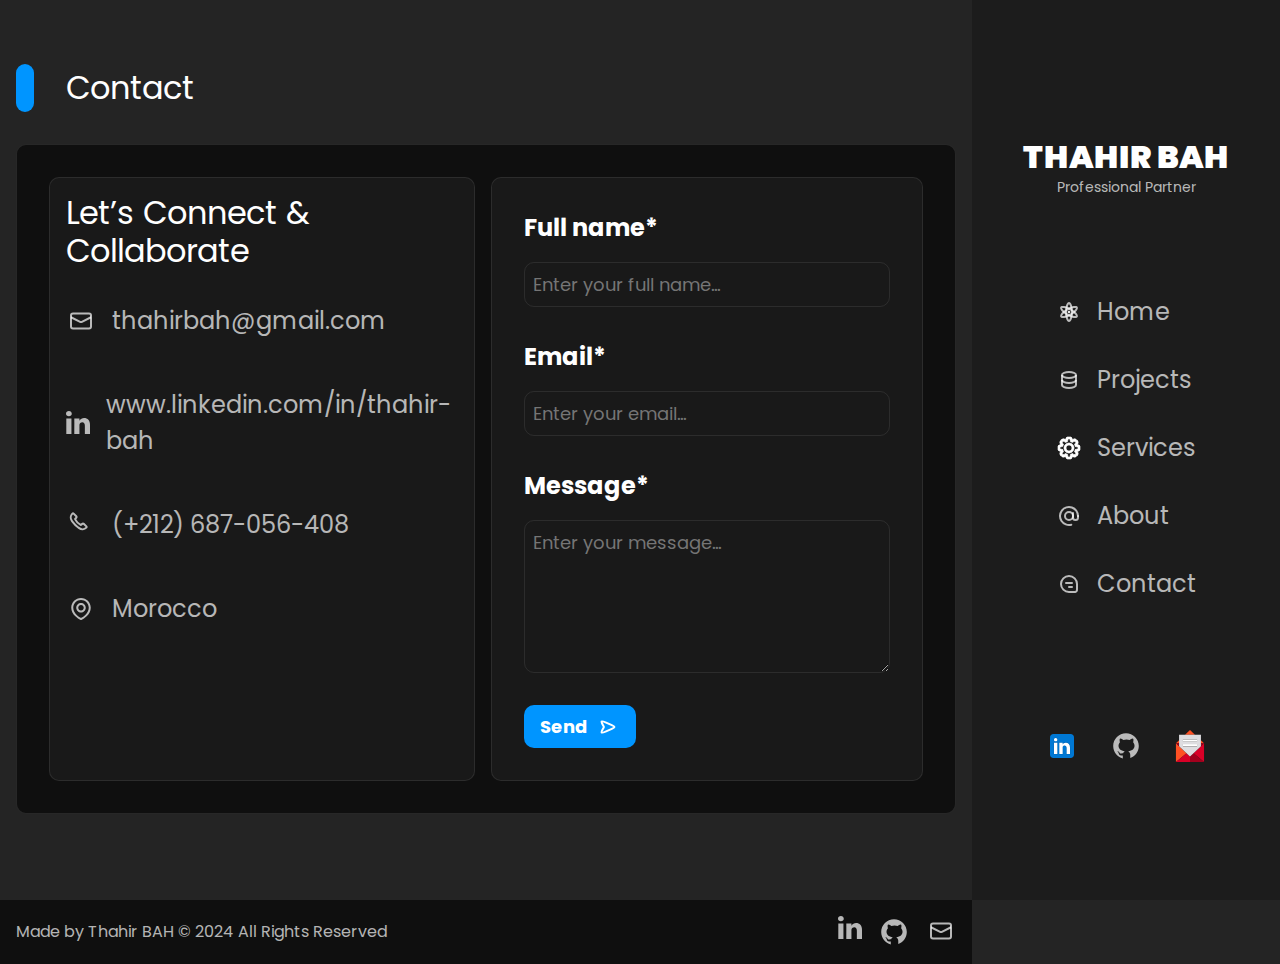
<file: contact.html>
<!doctype html>
<html lang="en">
  <head>
    <meta charset="UTF-8" />
    <meta name="viewport" content="width=device-width, initial-scale=1.0" />
    <title> Thahir Bah - Contact </title>

    <!-- favicon -->
    <link rel="apple-touch-icon" sizes="180x180" href="./assets/favicon/apple-touch-icon.png">
    <link rel="icon" type="image/png" sizes="32x32" href="./assets/favicon/favicon-32x32.png">
    <link rel="icon" type="image/png" sizes="16x16" href="./assets/favicon/favicon-16x16.png">
    <link rel="manifest" href="./assets/favicon/site.webmanifest">

    <!-- Style -->
    <link rel="stylesheet" href="../styles/main.css">

    <!-- Google font -->
    <link rel="preconnect" href="https://fonts.googleapis.com">
    <link rel="preconnect" href="https://fonts.gstatic.com" crossorigin>
    <link
      href="https://fonts.googleapis.com/css2?family=Poppins:wght@0,100;0,200;0,300;0,400;0,500;0,600;0,700;0,800;0,900;1,400;1,500;1,600;1,800&family=Raleway:wght@0,100..900;1,100..900&display=swap"
      rel="stylesheet">
  </head>
  <body>
    <div class="grid g-0 grid-main-cols">
      <aside class="sidebar flex align-center justify-center">
        <div class="container">
          <div class="nav-wrapper">
            <div class="header">
              <a href="./" class="logo">
                <h1 class="logo-text | fs-primary-heading fw-black"> THAHIR BAH </h1>
                <p class="logo-partnership-text | text-primary-700 fs-200"> Professional Partner </p>
              </a>
              <button class="mobile-nav-toggle" aria-controls="primary-navigation" aria-expanded="false">
                <img class="icon-hamburger" src="./assets/icons/menu.svg" aria-hidden="true">
                <span class="visually-hidden">Menu</span>
              </button>
            </div>
            <div class="navigation" id="navigation">
              <button class="mobile-nav-toggle">
                <img class="icon-close" src="./assets/icons/close.svg" aria-hidden="true">
                <span class="visually-hidden"> Close </span>
              </button>
              <nav>
                <ul role="list" class="nav-list">
                  <li class="list-item">
                    <a href="./"> 
                      <svg width="24" height="24" viewBox="0 0 24 24" fill="none" xmlns="http://www.w3.org/2000/svg">
                        <circle cx="12" cy="12" r="1" fill="white"/>
                        <path d="M15 12C15 14.6668 14.5658 17.035 13.9 18.6997C13.5659 19.5348 13.1932 20.1435 12.8304 20.527C12.4697 20.9085 12.1887 21 12 21C11.8113 21 11.5303 20.9085 11.1696 20.527C10.8068 20.1435 10.4341 19.5348 10.1 18.6997C9.43419 17.035 9 14.6668 9 12C9 9.33323 9.43419 6.96497 10.1 5.30032C10.4341 4.46523 10.8068 3.85653 11.1696 3.47296C11.5303 3.0915 11.8113 3 12 3C12.1887 3 12.4697 3.0915 12.8304 3.47296C13.1932 3.85653 13.5659 4.46523 13.9 5.30032C14.5658 6.96497 15 9.33323 15 12Z" stroke="white" stroke-width="2"/>
                        <path d="M13.5 14.5982C11.1905 15.9315 8.92246 16.7397 7.14791 16.9953C6.25768 17.1236 5.54415 17.1051 5.0306 16.9828C4.51988 16.8611 4.30015 16.6635 4.2058 16.5001C4.11144 16.3366 4.0502 16.0476 4.20018 15.5444C4.35099 15.0385 4.69176 14.4113 5.24796 13.7045C6.35665 12.2955 8.19053 10.7354 10.5 9.40201C12.8095 8.06862 15.0776 7.26051 16.8521 7.00484C17.7424 6.87658 18.4559 6.89503 18.9694 7.01739C19.4802 7.13908 19.6999 7.33665 19.7943 7.50008C19.8886 7.66352 19.9499 7.95258 19.7999 8.45573C19.6491 8.96166 19.3083 9.58881 18.7521 10.2956C17.6434 11.7046 15.8095 13.2648 13.5 14.5982Z" stroke="white" stroke-width="2"/>
                        <path d="M13.5 9.40184C11.1905 8.06846 8.92246 7.26035 7.14791 7.00468C6.25768 6.87641 5.54415 6.89487 5.0306 7.01723C4.51988 7.13892 4.30015 7.33648 4.2058 7.49992C4.11144 7.66335 4.0502 7.95242 4.20018 8.45557C4.35099 8.9615 4.69176 9.58865 5.24796 10.2955C6.35665 11.7045 8.19053 13.2646 10.5 14.598C12.8095 15.9314 15.0776 16.7395 16.8521 16.9952C17.7424 17.1234 18.4559 17.105 18.9694 16.9826C19.4802 16.8609 19.6999 16.6634 19.7943 16.4999C19.8886 16.3365 19.9499 16.0474 19.7999 15.5443C19.6491 15.0383 19.3083 14.4112 18.7521 13.7044C17.6434 12.2954 15.8095 10.7352 13.5 9.40184Z" stroke="white" stroke-width="2"/>
                      </svg>              
                      Home
                    </a>
                  </li>
                  <li class="list-item">
                    <a href="projects">
                      <svg width="24" height="24" viewBox="0 0 24 24" fill="none" xmlns="http://www.w3.org/2000/svg">
                        <ellipse cx="12" cy="7" rx="7" ry="3" stroke="white" stroke-width="2"/>
                        <path d="M5 13C5 13 5 15.3431 5 17C5 18.6569 8.13401 20 12 20C15.866 20 19 18.6569 19 17C19 16.173 19 13 19 13" stroke="white" stroke-width="2" stroke-linecap="square"/>
                        <path d="M5 7C5 7 5 10.3431 5 12C5 13.6569 8.13401 15 12 15C15.866 15 19 13.6569 19 12C19 11.173 19 7 19 7" stroke="white" stroke-width="2"/>
                      </svg>              
                      Projects
                    </a>
                  </li>
                  <li class="list-item">
                      <a href="services">
                        <svg width="24" height="24" viewBox="0 0 24 24" fill="none" xmlns="http://www.w3.org/2000/svg">
                          <path d="M14.1361 3.36144L15.1312 3.26194L14.1361 3.36144ZM13.9838 2.54161L13.095 3V3L13.9838 2.54161ZM14.4311 4.81793L15.2261 4.21141L15.2261 4.21141L14.4311 4.81793ZM15.3595 5.20248L15.2261 4.21141L15.3595 5.20248ZM16.5979 4.38113L17.2311 5.15509L17.2311 5.15509L16.5979 4.38113ZM17.2853 3.90918L17.5896 4.86175L17.2853 3.90918ZM17.9872 3.94419L18.3848 3.02663L18.3848 3.02663L17.9872 3.94419ZM18.6243 4.4822L17.9172 5.1893L17.9172 5.18931L18.6243 4.4822ZM19.5178 5.37567L20.2249 4.66856L20.2249 4.66856L19.5178 5.37567ZM20.0558 6.01275L20.9733 5.61517L20.9733 5.61516L20.0558 6.01275ZM20.0908 6.71464L21.0434 7.01895L21.0434 7.01894L20.0908 6.71464ZM19.6188 7.4021L18.8449 6.76886L18.8449 6.76886L19.6188 7.4021ZM18.7975 8.64056L17.8064 8.50724L17.8064 8.50725L18.7975 8.64056ZM19.182 9.56893L18.5755 10.364L18.5755 10.364L19.182 9.56893ZM20.6385 9.86385L20.738 8.86882L20.6385 9.86385ZM21.4584 10.0162L21.9168 9.1275L21.9168 9.1275L21.4584 10.0162ZM21.9299 10.5373L22.8599 10.1696L22.8599 10.1696L21.9299 10.5373ZM21.93 13.4626L21 13.095L21 13.095L21.93 13.4626ZM21.4583 13.9838L21.9166 14.8726L21.9166 14.8726L21.4583 13.9838ZM20.6386 14.1361L20.5391 13.1411L20.5065 13.1444L20.4742 13.1497L20.6386 14.1361ZM20.6386 14.1361L20.7381 15.1312L20.7707 15.1279L20.803 15.1225L20.6386 14.1361ZM19.1825 14.4309L18.5762 13.6357L18.5762 13.6357L19.1825 14.4309ZM18.7979 15.3596L17.8068 15.4931V15.4931L18.7979 15.3596ZM19.619 16.5976L18.845 17.2308H18.845L19.619 16.5976ZM20.0908 17.2848L19.1383 17.5892V17.5892L20.0908 17.2848ZM20.0558 17.9869L19.1383 17.5892L19.1383 17.5892L20.0558 17.9869ZM19.5179 18.6238L20.225 19.3309H20.225L19.5179 18.6238ZM18.6243 19.5174L17.9172 18.8102L17.9172 18.8103L18.6243 19.5174ZM17.9873 20.0554L18.3849 20.9729L18.3849 20.9729L17.9873 20.0554ZM17.2854 20.0904L16.981 21.0429L16.981 21.0429L17.2854 20.0904ZM16.5979 19.6184L17.2312 18.8444L17.2226 18.8376L16.5979 19.6184ZM16.5979 19.6184L15.9646 20.3924L15.9732 20.3993L16.5979 19.6184ZM15.3595 18.7971L15.4928 17.806H15.4928L15.3595 18.7971ZM14.4311 19.1816L15.2262 19.7882L15.2262 19.7881L14.4311 19.1816ZM14.1362 20.6383L13.1411 20.5388V20.5388L14.1362 20.6383ZM13.9837 21.4585L13.095 21L13.095 21L13.9837 21.4585ZM13.4628 21.9299L13.095 21L13.095 21L13.4628 21.9299ZM10.5373 21.9299L10.905 21L10.5373 21.9299ZM10.0162 21.4584L10.905 21H10.905L10.0162 21.4584ZM9.86385 20.6385L8.86882 20.7381V20.7381L9.86385 20.6385ZM9.56892 19.182L8.77387 19.7885L8.77387 19.7885L9.56892 19.182ZM8.64057 18.7975L8.50728 17.8064H8.50727L8.64057 18.7975ZM7.40208 19.6189L6.76884 18.8449L6.753 18.8579L6.73771 18.8714L7.40208 19.6189ZM7.40206 19.6189L8.0353 20.3928L8.05113 20.3799L8.06643 20.3663L7.40206 19.6189ZM6.71458 20.0908L7.01887 21.0434H7.01887L6.71458 20.0908ZM6.01272 20.0558L5.61515 20.9734H5.61515L6.01272 20.0558ZM5.37561 19.5178L6.08271 18.8107H6.08271L5.37561 19.5178ZM4.48217 18.6243L3.77506 19.3315L3.77506 19.3315L4.48217 18.6243ZM3.94414 17.9873L4.86171 17.5897L4.86171 17.5897L3.94414 17.9873ZM3.90913 17.2854L4.86171 17.5897L4.86171 17.5897L3.90913 17.2854ZM4.3811 16.5979L5.15506 17.2311H5.15506L4.3811 16.5979ZM5.20247 15.3594L6.19355 15.4928L5.20247 15.3594ZM4.81792 14.4311L5.42445 13.636L5.42445 13.636L4.81792 14.4311ZM3.36143 14.1361L3.26193 15.1312H3.26193L3.36143 14.1361ZM2.54161 13.9838L3 13.095H3L2.54161 13.9838ZM2.07005 13.4627L1.14009 13.8304L1.14009 13.8304L2.07005 13.4627ZM2.07008 10.5372L1.14017 10.1694L1.14017 10.1694L2.07008 10.5372ZM2.54152 10.0163L2.08305 9.12757L2.08305 9.12757L2.54152 10.0163ZM3.36155 9.86384V8.86384H3.31167L3.26205 8.86881L3.36155 9.86384ZM3.36156 9.86384V10.8638H3.41143L3.46106 10.8589L3.36156 9.86384ZM4.81842 9.56881L4.21178 8.77383L4.21177 8.77383L4.81842 9.56881ZM5.20287 8.64066L6.19396 8.50749L6.19396 8.50749L5.20287 8.64066ZM4.38128 7.40182L5.15523 6.76858H5.15523L4.38128 7.40182ZM3.90914 6.71405L4.86175 6.40988L4.86175 6.40988L3.90914 6.71405ZM3.94413 6.01243L3.02651 5.61498L3.02651 5.61498L3.94413 6.01243ZM4.48233 5.37509L5.18944 6.0822H5.18944L4.48233 5.37509ZM5.37565 4.48177L4.66855 3.77466V3.77466L5.37565 4.48177ZM6.01277 3.94373L5.6152 3.02615L5.6152 3.02616L6.01277 3.94373ZM6.71463 3.90872L7.01892 2.95614V2.95614L6.71463 3.90872ZM7.4022 4.38076L8.03543 3.60681V3.60681L7.4022 4.38076ZM8.64044 5.20207L8.77391 4.21101L8.64044 5.20207ZM9.56907 4.81742L8.77391 4.21101L8.77391 4.21101L9.56907 4.81742ZM9.86387 3.36131L10.8589 3.46081V3.46081L9.86387 3.36131ZM10.0162 2.5417L9.12739 2.08341L9.12739 2.08341L10.0162 2.5417ZM10.5374 2.07001L10.905 3L10.905 3L10.5374 2.07001ZM13.4627 2.07005L13.8304 1.1401V1.1401L13.4627 2.07005ZM15.1312 3.26194C15.1108 3.05831 15.0912 2.85693 15.0626 2.6868C15.0324 2.50684 14.9828 2.29705 14.8725 2.08322L13.095 3C13.0721 2.95549 13.0769 2.93878 13.0902 3.01798C13.1052 3.10701 13.1181 3.23089 13.1411 3.46094L15.1312 3.26194ZM15.2261 4.21141C15.2894 4.29433 15.2693 4.33101 15.2342 4.13595C15.2008 3.95045 15.1739 3.68915 15.1312 3.26194L13.1411 3.46094C13.1805 3.85459 13.2152 4.20895 13.2658 4.49017C13.3147 4.76184 13.4009 5.11633 13.636 5.42445L15.2261 4.21141ZM15.2261 4.21141L15.2261 4.21141L13.636 5.42444C14.0718 5.99575 14.7806 6.28935 15.4928 6.19355L15.2261 4.21141ZM15.9646 3.60717C15.6323 3.87905 15.4286 4.04481 15.2738 4.15238C15.1111 4.26548 15.1228 4.22531 15.2261 4.21141L15.4928 6.19355C15.8768 6.14188 16.1885 5.95223 16.4152 5.7947C16.6498 5.63163 16.9249 5.4056 17.2311 5.15509L15.9646 3.60717ZM16.981 2.95661C16.7518 3.02983 16.5684 3.14308 16.4198 3.24897C16.2793 3.34907 16.123 3.47759 15.9646 3.60717L17.2311 5.15509C17.41 5.00869 17.5068 4.93022 17.5803 4.87784C17.6457 4.83124 17.6373 4.84651 17.5896 4.86175L16.981 2.95661ZM18.3848 3.02663C17.9408 2.83421 17.442 2.80934 16.981 2.95661L17.5896 4.86175L17.5896 4.86175L18.3848 3.02663ZM19.3314 3.77509C19.1867 3.6304 19.044 3.48696 18.9142 3.37338C18.7768 3.25323 18.6056 3.12228 18.3848 3.02663L17.5896 4.86175C17.5437 4.84184 17.5369 4.82581 17.5973 4.87869C17.6653 4.93813 17.7537 5.02583 17.9172 5.1893L19.3314 3.77509ZM20.2249 4.66856L19.3314 3.77509L17.9172 5.18931L18.8107 6.08277L20.2249 4.66856ZM20.9733 5.61516C20.8777 5.39441 20.7467 5.22316 20.6266 5.08581C20.513 4.95597 20.3696 4.81326 20.2249 4.66856L18.8106 6.08277C18.9741 6.24626 19.0618 6.33469 19.1213 6.40264C19.1742 6.46308 19.1581 6.45629 19.1382 6.41034L20.9733 5.61516ZM21.0434 7.01894C21.1906 6.55797 21.1658 6.05922 20.9733 5.61517L19.1382 6.41034L19.1382 6.41034L21.0434 7.01894ZM20.3928 8.03534C20.5224 7.87696 20.6509 7.72069 20.751 7.58019C20.8569 7.43156 20.9701 7.24814 21.0434 7.01895L19.1382 6.41033C19.1535 6.36263 19.1687 6.35427 19.1221 6.41968C19.0697 6.4932 18.9913 6.58992 18.8449 6.76886L20.3928 8.03534ZM19.7885 8.77387C19.7746 8.87723 19.7345 8.88894 19.8476 8.72619C19.9551 8.57141 20.1209 8.36764 20.3928 8.03534L18.8449 6.76886C18.5943 7.07506 18.3683 7.35016 18.2052 7.58481C18.0477 7.81148 17.8581 8.12317 17.8064 8.50724L19.7885 8.77387ZM19.7885 8.77387V8.77386L17.8064 8.50725C17.7106 9.21938 18.0042 9.92816 18.5755 10.364L19.7885 8.77387ZM20.738 8.86882C20.3108 8.82609 20.0495 8.79922 19.864 8.76584C19.6689 8.73073 19.7056 8.7106 19.7885 8.77387L18.5755 10.364C18.8836 10.599 19.2381 10.6853 19.5098 10.7342C19.791 10.7848 20.1454 10.8195 20.539 10.8589L20.738 8.86882ZM21.9168 9.1275C21.703 9.01721 21.4932 8.96759 21.3132 8.93737C21.1431 8.9088 20.9417 8.88918 20.738 8.86882L20.539 10.8589C20.7691 10.8819 20.893 10.8948 20.982 10.9098C21.0612 10.9231 21.0445 10.9279 21 10.905L21.9168 9.1275ZM22.8599 10.1696C22.682 9.71957 22.3469 9.34933 21.9168 9.1275L21 10.905L21 10.905L22.8599 10.1696ZM23 11.3682C23 11.1636 23.0005 10.9613 22.989 10.7891C22.9769 10.607 22.9484 10.3933 22.8599 10.1696L21 10.905C20.9816 10.8584 20.9881 10.8423 20.9935 10.9224C20.9995 11.0125 21 11.137 21 11.3682H23ZM23 12.6319V11.3682H21V12.6319H23ZM22.86 13.8302C22.9484 13.6065 22.9769 13.3929 22.989 13.2108C23.0005 13.0388 23 12.8365 23 12.6319H21C21 12.863 20.9995 12.9875 20.9935 13.0776C20.9881 13.1577 20.9816 13.1416 21 13.095L22.86 13.8302ZM21.9166 14.8726C22.3469 14.6507 22.682 14.2804 22.86 13.8302L21 13.095V13.095L21.9166 14.8726ZM20.7381 15.1312C20.9417 15.1108 21.1431 15.0912 21.3132 15.0626C21.4931 15.0324 21.7028 14.9828 21.9166 14.8726L21 13.095C21.0445 13.0721 21.0612 13.077 20.982 13.0902C20.893 13.1052 20.7691 13.1181 20.5391 13.1411L20.7381 15.1312ZM20.803 15.1225L20.803 15.1225L20.4742 13.1497L20.4742 13.1497L20.803 15.1225ZM19.7889 15.2261C19.706 15.2893 19.6693 15.2692 19.8644 15.2341C20.0498 15.2007 20.311 15.1739 20.7381 15.1312L20.5391 13.1411C20.1456 13.1805 19.7913 13.2151 19.5102 13.2657C19.2386 13.3146 18.8842 13.4008 18.5762 13.6357L19.7889 15.2261ZM19.7889 15.2261L19.7889 15.2261L18.5762 13.6357C18.0046 14.0716 17.7108 14.7807 17.8068 15.4931L19.7889 15.2261ZM20.3929 15.9643C20.1212 15.6322 19.9555 15.4285 19.8479 15.2738C19.7348 15.1111 19.775 15.1228 19.7889 15.2261L17.8068 15.4931C17.8585 15.877 18.0481 16.1886 18.2056 16.4152C18.3686 16.6497 18.5946 16.9247 18.845 17.2308L20.3929 15.9643ZM21.0433 16.9803C20.9701 16.7513 20.8569 16.5679 20.751 16.4193C20.651 16.2789 20.5225 16.1227 20.3929 15.9643L18.845 17.2308C18.9914 17.4097 19.0698 17.5064 19.1222 17.5799C19.1688 17.6453 19.1535 17.6369 19.1383 17.5892L21.0433 16.9803ZM20.9733 18.3846C21.1658 17.9404 21.1907 17.4415 21.0433 16.9803L19.1383 17.5892L19.1383 17.5892L20.9733 18.3846ZM20.225 19.3309C20.3697 19.1862 20.5131 19.0436 20.6266 18.9138C20.7467 18.7765 20.8776 18.6053 20.9733 18.3846L19.1383 17.5892C19.1582 17.5433 19.1742 17.5365 19.1213 17.5969C19.0619 17.6648 18.9742 17.7532 18.8108 17.9167L20.225 19.3309ZM19.3314 20.2245L20.225 19.3309L18.8108 17.9167L17.9172 18.8102L19.3314 20.2245ZM18.3849 20.9729C18.6056 20.8773 18.7769 20.7463 18.9142 20.6262C19.044 20.5126 19.1867 20.3692 19.3314 20.2245L17.9172 18.8103C17.7537 18.9737 17.6653 19.0614 17.5974 19.1209C17.5369 19.1737 17.5437 19.1577 17.5897 19.1378L18.3849 20.9729ZM16.981 21.0429C17.442 21.1902 17.9408 21.1653 18.3849 20.9729L17.5897 19.1378H17.5897L16.981 21.0429ZM15.9647 20.3924C16.1231 20.522 16.2793 20.6505 16.4198 20.7506C16.5684 20.8565 16.7519 20.9697 16.981 21.0429L17.5897 19.1378C17.6374 19.153 17.6457 19.1683 17.5803 19.1217C17.5068 19.0693 17.4101 18.9909 17.2312 18.8445L15.9647 20.3924ZM15.9732 20.3993L15.9732 20.3993L17.2226 18.8376L17.2226 18.8375L15.9732 20.3993ZM15.2262 19.7881C15.1228 19.7742 15.1111 19.7341 15.2738 19.8472C15.4286 19.9547 15.6324 20.1205 15.9647 20.3924L17.2311 18.8445C16.925 18.5939 16.6499 18.3679 16.4152 18.2048C16.1886 18.0473 15.8769 17.8577 15.4928 17.806L15.2262 19.7881ZM15.2262 19.7881H15.2262L15.4928 17.806C14.7807 17.7102 14.0719 18.0038 13.636 18.5751L15.2262 19.7881ZM15.1312 20.7378C15.1739 20.3105 15.2008 20.0492 15.2342 19.8636C15.2693 19.6685 15.2894 19.7052 15.2262 19.7882L13.636 18.5751C13.401 18.8832 13.3147 19.2378 13.2658 19.5094C13.2152 19.7907 13.1805 20.1451 13.1411 20.5388L15.1312 20.7378ZM14.8724 21.917C14.9828 21.7031 15.0324 21.4932 15.0626 21.3132C15.0912 21.143 15.1108 20.9415 15.1312 20.7378L13.1411 20.5388C13.1181 20.769 13.1052 20.8929 13.0902 20.982C13.0769 21.0612 13.072 21.0445 13.095 21L14.8724 21.917ZM13.8306 22.8598C14.2805 22.6819 14.6506 22.3469 14.8724 21.917L13.095 21L13.095 21L13.8306 22.8598ZM12.6316 23C12.8363 23 13.0387 23.0005 13.2109 22.989C13.393 22.9768 13.6068 22.9483 13.8306 22.8598L13.095 21C13.1416 20.9816 13.1577 20.9881 13.0776 20.9935C12.9875 20.9995 12.8629 21 12.6316 21V23ZM11.3682 23H12.6316V21H11.3682V23ZM10.1696 22.8599C10.3933 22.9484 10.607 22.9769 10.7891 22.989C10.9613 23.0005 11.1636 23 11.3682 23V21C11.137 21 11.0125 20.9995 10.9224 20.9935C10.8423 20.9881 10.8584 20.9816 10.905 21L10.1696 22.8599ZM9.1275 21.9168C9.34933 22.3469 9.71958 22.682 10.1696 22.8599L10.905 21L9.1275 21.9168ZM8.86882 20.7381C8.88918 20.9417 8.9088 21.1431 8.93737 21.3132C8.96759 21.4932 9.01721 21.703 9.1275 21.9168L10.905 21C10.9279 21.0445 10.9231 21.0612 10.9098 20.982C10.8948 20.893 10.8819 20.7691 10.8589 20.539L8.86882 20.7381ZM8.77387 19.7885C8.7106 19.7056 8.73073 19.6689 8.76584 19.864C8.79922 20.0495 8.82609 20.3108 8.86882 20.7381L10.8589 20.539C10.8195 20.1454 10.7848 19.791 10.7342 19.5098C10.6853 19.2381 10.599 18.8836 10.364 18.5755L8.77387 19.7885ZM8.77387 19.7885L10.364 18.5755C9.92815 18.0042 9.21939 17.7106 8.50728 17.8064L8.77387 19.7885ZM8.03531 20.3928C8.36763 20.1209 8.5714 19.9551 8.72619 19.8476C8.88895 19.7345 8.87724 19.7746 8.77387 19.7885L8.50727 17.8064C8.12318 17.858 7.81149 18.0477 7.58481 18.2052C7.35015 18.3683 7.07504 18.5944 6.76884 18.8449L8.03531 20.3928ZM8.06643 20.3663L8.06644 20.3663L6.73771 18.8714L6.7377 18.8715L8.06643 20.3663ZM7.01887 21.0434C7.24807 20.9702 7.4315 20.8569 7.58013 20.751C7.72064 20.6509 7.87691 20.5224 8.0353 20.3928L6.76883 18.8449C6.58988 18.9913 6.49316 19.0698 6.41963 19.1222C6.35422 19.1688 6.36258 19.1535 6.41029 19.1383L7.01887 21.0434ZM5.61515 20.9734C6.05919 21.1658 6.55791 21.1907 7.01887 21.0434L6.41029 19.1383L6.41029 19.1383L5.61515 20.9734ZM4.6685 20.2249C4.81321 20.3696 4.95592 20.513 5.08577 20.6266C5.22313 20.7468 5.39438 20.8777 5.61515 20.9734L6.41029 19.1383C6.45624 19.1582 6.46304 19.1742 6.40259 19.1213C6.33464 19.0619 6.2462 18.9742 6.08271 18.8107L4.6685 20.2249ZM3.77506 19.3315L4.6685 20.2249L6.08271 18.8107L5.18927 17.9172L3.77506 19.3315ZM3.02657 18.3848C3.12223 18.6056 3.25318 18.7768 3.37333 18.9142C3.48692 19.044 3.63036 19.1868 3.77506 19.3315L5.18928 17.9172C5.02579 17.7538 4.93809 17.6653 4.87864 17.5974C4.82577 17.5369 4.8418 17.5437 4.86171 17.5897L3.02657 18.3848ZM2.95656 16.9811C2.8093 17.4421 2.83417 17.9408 3.02657 18.3848L4.86171 17.5897V17.5897L2.95656 16.9811ZM3.60715 15.9647C3.47756 16.123 3.34903 16.2793 3.24892 16.4198C3.14303 16.5684 3.02977 16.7519 2.95656 16.9811L4.86171 17.5897C4.84647 17.6374 4.83119 17.6457 4.87779 17.5803C4.93018 17.5068 5.00865 17.4101 5.15506 17.2311L3.60715 15.9647ZM4.2114 15.2261C4.2253 15.1228 4.26548 15.1111 4.15237 15.2738C4.0448 15.4286 3.87903 15.6324 3.60715 15.9647L5.15506 17.2311C5.40558 16.9249 5.63162 16.6498 5.79469 16.4152C5.95222 16.1885 6.14188 15.8768 6.19355 15.4928L4.2114 15.2261ZM4.2114 15.2261L4.2114 15.2261L6.19355 15.4928C6.28934 14.7806 5.99575 14.0718 5.42445 13.636L4.2114 15.2261ZM3.26193 15.1312C3.68915 15.1739 3.95044 15.2008 4.13595 15.2342C4.33101 15.2693 4.29432 15.2894 4.2114 15.2261L5.42445 13.636C5.11633 13.4009 4.76184 13.3147 4.49017 13.2658C4.20894 13.2152 3.85458 13.1805 3.46093 13.1411L3.26193 15.1312ZM2.08323 14.8725C2.29705 14.9828 2.50683 15.0324 2.6868 15.0626C2.85693 15.0912 3.05831 15.1108 3.26193 15.1312L3.46094 13.1411C3.23089 13.1181 3.10701 13.1052 3.01798 13.0902C2.93878 13.0769 2.95549 13.0721 3 13.095L2.08323 14.8725ZM1.14009 13.8304C1.31803 14.2804 1.65311 14.6507 2.08323 14.8725L3 13.095H3L1.14009 13.8304ZM1 12.6318C1 12.8364 0.999483 13.0387 1.01098 13.2109C1.02314 13.393 1.05163 13.6066 1.14009 13.8304L3 13.095C3.01841 13.1416 3.01188 13.1577 3.00653 13.0776C3.00052 12.9875 3 12.863 3 12.6318H1ZM1 11.3683V12.6318H3V11.3683H1ZM1.14017 10.1694C1.05166 10.3932 1.02315 10.607 1.01098 10.7891C0.999483 10.9613 1 11.1637 1 11.3683H3C3 11.1371 3.00052 11.0125 3.00654 10.9224C3.01189 10.8423 3.01842 10.8584 3 10.905L1.14017 10.1694ZM2.08305 9.12757C1.65308 9.34939 1.3181 9.71954 1.14017 10.1694L3 10.905L3 10.905L2.08305 9.12757ZM3.26205 8.86881C3.05837 8.88917 2.85694 8.9088 2.68677 8.93737C2.50676 8.9676 2.29692 9.01724 2.08305 9.12757L3 10.905C2.95548 10.928 2.93877 10.9231 3.01798 10.9098C3.10704 10.8948 3.23094 10.8819 3.46105 10.8589L3.26205 8.86881ZM3.36155 8.86384H3.36155V10.8638H3.36155V8.86384ZM3.36156 8.86384H3.36155V10.8638H3.36156V8.86384ZM4.21177 8.77383C4.29471 8.71055 4.33141 8.73069 4.1363 8.7658C3.95075 8.7992 3.68939 8.82607 3.26205 8.86881L3.46106 10.8589C3.85482 10.8195 4.20927 10.7848 4.49056 10.7342C4.76231 10.6853 5.1169 10.5989 5.42506 10.3638L4.21177 8.77383ZM4.21177 8.77383L4.21178 8.77383L5.42506 10.3638C5.99613 9.92801 6.28962 9.21944 6.19396 8.50749L4.21177 8.77383ZM3.60732 8.03506C3.87929 8.36746 4.04511 8.5713 4.15272 8.72614C4.26586 8.88895 4.22567 8.87724 4.21177 8.77383L6.19396 8.50749C6.14234 8.1233 5.95263 7.81151 5.79506 7.58478C5.63195 7.35006 5.40584 7.07487 5.15523 6.76858L3.60732 8.03506ZM2.95652 7.01822C3.02973 7.24751 3.14303 7.43102 3.24896 7.5797C3.3491 7.72027 3.47768 7.8766 3.60732 8.03506L5.15523 6.76858C5.00876 6.58956 4.93026 6.49279 4.87785 6.41923C4.83123 6.35379 4.84651 6.36215 4.86175 6.40988L2.95652 7.01822ZM3.02651 5.61498C2.83424 6.05887 2.80938 6.5574 2.95652 7.01822L4.86175 6.40988L3.02651 5.61498ZM3.77523 4.66798C3.63047 4.81274 3.48698 4.9555 3.37335 5.08539C3.25316 5.2228 3.12217 5.39412 3.02651 5.61498L4.86175 6.40988C4.84184 6.45585 4.8258 6.46265 4.8787 6.40219C4.93816 6.33421 5.02589 6.24574 5.18944 6.0822L3.77523 4.66798ZM4.66855 3.77466L3.77523 4.66798L5.18944 6.0822L6.08276 5.18888L4.66855 3.77466ZM4.66855 3.77466L4.66855 3.77466L6.08276 5.18888L6.08276 5.18887L4.66855 3.77466ZM5.6152 3.02616C5.39443 3.12181 5.22317 3.25276 5.08582 3.37292C4.95597 3.48651 4.81325 3.62995 4.66855 3.77466L6.08276 5.18887C6.24625 5.02538 6.33469 4.93768 6.40264 4.87824C6.46309 4.82536 6.45629 4.84139 6.41034 4.8613L5.6152 3.02616ZM7.01892 2.95614C6.55795 2.80889 6.05923 2.83377 5.6152 3.02615L6.41033 4.8613H6.41034L7.01892 2.95614ZM8.03543 3.60681C7.87702 3.47719 7.72073 3.34865 7.58021 3.24853C7.43158 3.14264 7.24813 3.02936 7.01892 2.95614L6.41034 4.8613C6.36262 4.84606 6.35426 4.83078 6.41969 4.8774C6.49324 4.9298 6.58999 5.00829 6.76896 5.15472L8.03543 3.60681ZM8.77391 4.21101C8.87727 4.22493 8.88897 4.26509 8.72621 4.15198C8.57144 4.04441 8.36769 3.87865 8.03543 3.60681L6.76896 5.15472C7.07512 5.40521 7.35018 5.63122 7.58477 5.79427C7.81138 5.95176 8.123 6.14141 8.50697 6.19312L8.77391 4.21101ZM8.77391 4.21101L8.77391 4.21101L8.50697 6.19312C9.21932 6.28905 9.92836 5.99536 10.3642 5.42382L8.77391 4.21101ZM8.86883 3.2618C8.82612 3.6889 8.79926 3.95012 8.76589 4.13558C8.7308 4.33059 8.71068 4.29392 8.77391 4.21101L10.3642 5.42382C10.5992 5.11576 10.6854 4.76136 10.7343 4.48976C10.7849 4.20861 10.8196 3.85435 10.8589 3.46081L8.86883 3.2618ZM9.12739 2.08341C9.01716 2.29719 8.96756 2.50692 8.93736 2.68683C8.9088 2.85692 8.88919 3.05824 8.86883 3.2618L10.8589 3.46081C10.8819 3.23082 10.8948 3.10698 10.9098 3.01798C10.923 2.9388 10.9279 2.9555 10.905 3L9.12739 2.08341ZM10.1698 1.14002C9.71962 1.31796 9.34924 1.65315 9.12739 2.08341L10.905 3L10.905 3L10.1698 1.14002ZM11.3681 1C11.1635 1 10.9612 0.999483 10.7892 1.01097C10.6071 1.02313 10.3935 1.05161 10.1698 1.14002L10.905 3C10.8584 3.0184 10.8423 3.01188 10.9224 3.00653C11.0125 3.00052 11.137 3 11.3681 3V1ZM12.6318 1H11.3681V3H12.6318V1ZM13.8304 1.1401C13.6066 1.05163 13.393 1.02314 13.2109 1.01098C13.0387 0.999483 12.8364 1 12.6318 1V3C12.863 3 12.9875 3.00052 13.0776 3.00653C13.1577 3.01188 13.1416 3.01841 13.095 3L13.8304 1.1401ZM14.8725 2.08322C14.6507 1.65312 14.2804 1.31803 13.8304 1.1401L13.095 3L13.095 3L14.8725 2.08322ZM15 12C15 13.6569 13.6569 15 12 15V17C14.7614 17 17 14.7614 17 12H15ZM12 9C13.6569 9 15 10.3431 15 12H17C17 9.23858 14.7614 7 12 7V9ZM9 12C9 10.3431 10.3431 9 12 9V7C9.23858 7 7 9.23858 7 12H9ZM12 15C10.3431 15 9 13.6569 9 12H7C7 14.7614 9.23858 17 12 17V15Z" fill="white"/>
                        </svg>
                          
                        Services
                      </a>         
                  </li>
                  <li class="list-item">
                    <a href="about">  
                      <svg width="24" height="24" viewBox="0 0 24 24" fill="none" xmlns="http://www.w3.org/2000/svg">
                        <path d="M21 12C21 10.1195 20.411 8.28625 19.3156 6.7577C18.2203 5.22915 16.6736 4.08209 14.893 3.47763C13.1123 2.87316 11.187 2.84166 9.38744 3.38754C7.58792 3.93341 6.00459 5.02925 4.85982 6.52115C3.71505 8.01304 3.06635 9.82604 3.00482 11.7055C2.94329 13.585 3.47203 15.4366 4.51677 17.0001C5.56152 18.5637 7.06979 19.7608 8.82975 20.4232C10.5897 21.0856 12.513 21.18 14.3294 20.6933" stroke="white" stroke-width="2" stroke-linecap="round"/>
                        <circle cx="12" cy="12" r="4" stroke="white" stroke-width="2"/>
                        <path d="M16 9V13.5C16 14.8807 17.1193 16 18.5 16V16C19.8807 16 21 14.8807 21 13.5V12" stroke="white" stroke-width="2" stroke-linecap="round"/>
                      </svg>
                      About
                    </a>
                  </li>
                  <li class="list-item">
                    <a href="contact">
                      <svg width="24" height="24" viewBox="0 0 24 24" fill="none" xmlns="http://www.w3.org/2000/svg">
                        <path d="M4 12C4 7.58172 7.58172 4 12 4V4C16.4183 4 20 7.58172 20 12V17.0909C20 17.9375 20 18.3608 19.8739 18.6989C19.6712 19.2425 19.2425 19.6712 18.6989 19.8739C18.3608 20 17.9375 20 17.0909 20H12C7.58172 20 4 16.4183 4 12V12Z" stroke="white" stroke-width="2"/>
                        <path d="M9 11L15 11" stroke="white" stroke-width="2" stroke-linecap="round" stroke-linejoin="round"/>
                        <path d="M12 15H15" stroke="white" stroke-width="2" stroke-linecap="round" stroke-linejoin="round"/>
                      </svg>
                      Contact
                    </a>
                  </li>
                </ul>
              </nav>
              <div class="flex g-2">
                <a href="https://www.linkedin.com/in/thahir-bah/"> <img src="./assets/icons/linkedin-32px.svg"> </a>
                <a href="https://github.com/thahir-bah"> <img src="./assets/icons/github-32px.svg"> </a>
                <a href="mailto:thahirbah@gmail.com"> <img src="./assets/icons/email-32px.svg"> </a>  
              </div>
            </div>
          </div>
        </div>
      </aside>
      <main class="p-block-5">
        <section class="mt-md-6">
          <div class="container">
            <div class="flex align-center g-2 g-sm-1 pb-2">
              <div class="bluebar"></div>
              <h1 class="fs-primary-heading"> Contact </h1>
            </div>
            <div class="contact-content | grid align-center justify-start ">
              <div class=" contact-content-wrapper | grid grid-even-cols grid-sm-even-cols grid-md-even-cols block bg-secondary-400 p-2">
                <div class="block bg-secondary-100 flex flex-column p-1">
                    <h2 class="fs-primary-heading pb-2">  Let’s Connect & Collaborate </h2>
                    <div class="contact-informations | flex flex-column g-3">
                        <a href="mailto:thahirbah@gmail.com" class="flex g-1 align-center" target="_blank"> 
                            <img src="./assets/icons/email-primary-70.svg">
                            <p class="contact-information | text-primary-700 fs-600"> thahirbah@gmail.com </p>
                        </a>
                        <a href="https://www.linkedin.com/in/thahir-bah" class="flex g-1 align-center" target="_blank"> 
                            <img src="./assets/icons/linkedin-primary-70.svg">
                            <p class="contact-information | text-primary-700 fs-600"> www.linkedin.com/in/thahir-bah </p>
                        </a>
                        <a href="tel:+212687056408" class="flex g-1 align-center" target="_blank"> 
                            <img src="./assets/icons/phone-primary-70.svg">
                            <p class="contact-information | text-primary-700 fs-600"> (+212) 687-056-408 </p>
                        </a>
                        <a href="https://www.google.com/maps?q=Morocco" target="_blank" class="flex g-1 align-center"> 
                            <img src="./assets/icons/location-primary-70.svg">
                            <p class="contact-information | text-primary-700 fs-600"> Morocco </p>
                        </a>
                    </div>

                </div>
                <div class="block bg-secondary-100 flex flex-column p-2">
                    <form action="mailto:thahirbah@gmail.com" method="post" enctype="text/plain" class="message-form">
                        <div class="flex flex-column g-2">
                            <label for="name" class="flex flex-column g-1 fs-600 fw-bold"> Full name* 
                                <input type="text" name="name" id="name" class="fs-500 fw-regular" placeholder="Enter your full name...">
                            </label>
                            <label for="mail" class="flex flex-column g-1 fs-600 fw-bold"> Email*
                                <input type="email" name="mail" class="fs-500 fw-regular" placeholder="Enter your email...">
                            </label>
                            <label class="flex flex-column g-1 fs-600 fw-bold"> Message*
                                <textarea class="fs-500 fw-regular" placeholder="Enter your message..." rows="5"></textarea>
                            </label>
                            <button type="submit" class="bg-accent-400 text-primary-400 fs-500 fw-bold">
                                Send
                                <img src="./assets/icons/send-24px.svg">
                            </button>
                        </div>

                    </form>
                </div>
              </div> 
            </div>
          </div>
        </section>
      </main>
      <footer class="footer">
        <div class="container flex flex-row-reverse align-center justify-space-between">
          <div class="grid grid-cols">
            <a href="https://www.linkedin.com/in/thahir-bah/"> <img src="./assets/icons/linkedin-primary-70.svg"> </a> 
            <a href="https://github.com/thahir-bah"> <img src="./assets/icons/github-32px.svg"> </a>
            <a href="mailto:thahirbah@gmail.com"> <img src="./assets/icons/email-primary-70.svg"> </a>
          </div>
          <p class="text-primary-700"> Made by Thahir BAH © 2024 All Rights Reserved </p>
        </div>
      </footer>
    </div>
    
    
  
    <script type="module" src="./main.js"></script>
  </body>
</html>
</file>
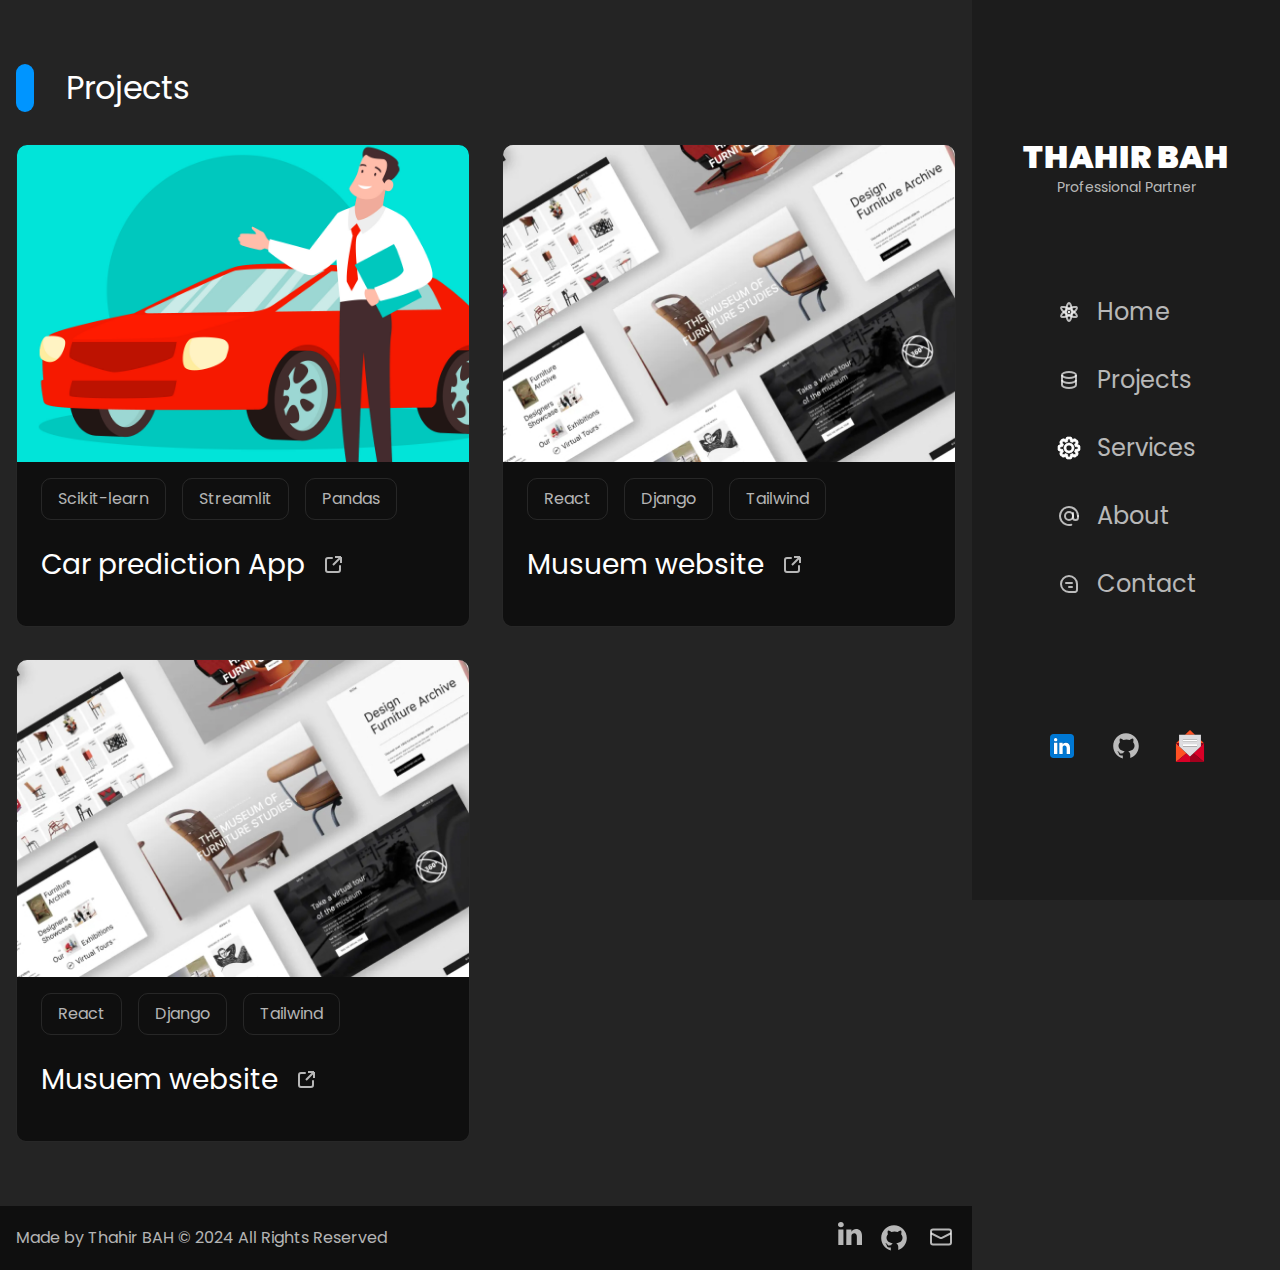
<file: projects.html>
<!doctype html>
<html lang="en">
  <head>
    <meta charset="UTF-8" />
    <meta name="viewport" content="width=device-width, initial-scale=1.0" />
    <title> Thahir Bah - Projects </title>

    <!-- favicon -->
    <link rel="apple-touch-icon" sizes="180x180" href="./assets/favicon/apple-touch-icon.png">
    <link rel="icon" type="image/png" sizes="32x32" href="./assets/favicon/favicon-32x32.png">
    <link rel="icon" type="image/png" sizes="16x16" href="./assets/favicon/favicon-16x16.png">
    <link rel="manifest" href="./assets/favicon/site.webmanifest">

    <!-- Style -->
    <link rel="stylesheet" href="../styles/main.css">

    <!-- Google font -->
    <link rel="preconnect" href="https://fonts.googleapis.com">
    <link rel="preconnect" href="https://fonts.gstatic.com" crossorigin>
    <link
      href="https://fonts.googleapis.com/css2?family=Poppins:wght@0,100;0,200;0,300;0,400;0,500;0,600;0,700;0,800;0,900;1,400;1,500;1,600;1,800&family=Raleway:wght@0,100..900;1,100..900&display=swap"
      rel="stylesheet">
  </head>
  <body>
    <div class="grid g-0 grid-main-cols">
      <aside class="sidebar flex align-center justify-center">
        <div class="container">
          <div class="nav-wrapper">
            <div class="header">
              <a href="./" class="logo">
                <h1 class="logo-text | fs-primary-heading fw-black"> THAHIR BAH </h1>
                <p class="logo-partnership-text | text-primary-700 fs-200"> Professional Partner </p>
              </a>
              <button class="mobile-nav-toggle" aria-controls="primary-navigation" aria-expanded="false">
                <img class="icon-hamburger" src="./assets/icons/menu.svg" aria-hidden="true">
                <span class="visually-hidden">Menu</span>
              </button>
            </div>
            <div class="navigation" id="navigation">
              <button class="mobile-nav-toggle">
                <img class="icon-close" src="./assets/icons/close.svg" aria-hidden="true">
                <span class="visually-hidden"> Close </span>
              </button>
              <nav>
                <ul role="list" class="nav-list">
                  <li class="list-item">
                    <a href="./"> 
                      <svg width="24" height="24" viewBox="0 0 24 24" fill="none" xmlns="http://www.w3.org/2000/svg">
                        <circle cx="12" cy="12" r="1" fill="white"/>
                        <path d="M15 12C15 14.6668 14.5658 17.035 13.9 18.6997C13.5659 19.5348 13.1932 20.1435 12.8304 20.527C12.4697 20.9085 12.1887 21 12 21C11.8113 21 11.5303 20.9085 11.1696 20.527C10.8068 20.1435 10.4341 19.5348 10.1 18.6997C9.43419 17.035 9 14.6668 9 12C9 9.33323 9.43419 6.96497 10.1 5.30032C10.4341 4.46523 10.8068 3.85653 11.1696 3.47296C11.5303 3.0915 11.8113 3 12 3C12.1887 3 12.4697 3.0915 12.8304 3.47296C13.1932 3.85653 13.5659 4.46523 13.9 5.30032C14.5658 6.96497 15 9.33323 15 12Z" stroke="white" stroke-width="2"/>
                        <path d="M13.5 14.5982C11.1905 15.9315 8.92246 16.7397 7.14791 16.9953C6.25768 17.1236 5.54415 17.1051 5.0306 16.9828C4.51988 16.8611 4.30015 16.6635 4.2058 16.5001C4.11144 16.3366 4.0502 16.0476 4.20018 15.5444C4.35099 15.0385 4.69176 14.4113 5.24796 13.7045C6.35665 12.2955 8.19053 10.7354 10.5 9.40201C12.8095 8.06862 15.0776 7.26051 16.8521 7.00484C17.7424 6.87658 18.4559 6.89503 18.9694 7.01739C19.4802 7.13908 19.6999 7.33665 19.7943 7.50008C19.8886 7.66352 19.9499 7.95258 19.7999 8.45573C19.6491 8.96166 19.3083 9.58881 18.7521 10.2956C17.6434 11.7046 15.8095 13.2648 13.5 14.5982Z" stroke="white" stroke-width="2"/>
                        <path d="M13.5 9.40184C11.1905 8.06846 8.92246 7.26035 7.14791 7.00468C6.25768 6.87641 5.54415 6.89487 5.0306 7.01723C4.51988 7.13892 4.30015 7.33648 4.2058 7.49992C4.11144 7.66335 4.0502 7.95242 4.20018 8.45557C4.35099 8.9615 4.69176 9.58865 5.24796 10.2955C6.35665 11.7045 8.19053 13.2646 10.5 14.598C12.8095 15.9314 15.0776 16.7395 16.8521 16.9952C17.7424 17.1234 18.4559 17.105 18.9694 16.9826C19.4802 16.8609 19.6999 16.6634 19.7943 16.4999C19.8886 16.3365 19.9499 16.0474 19.7999 15.5443C19.6491 15.0383 19.3083 14.4112 18.7521 13.7044C17.6434 12.2954 15.8095 10.7352 13.5 9.40184Z" stroke="white" stroke-width="2"/>
                      </svg>              
                      Home
                    </a>
                  </li>
                  <li class="list-item">
                    <a href="projects">
                      <svg width="24" height="24" viewBox="0 0 24 24" fill="none" xmlns="http://www.w3.org/2000/svg">
                        <ellipse cx="12" cy="7" rx="7" ry="3" stroke="white" stroke-width="2"/>
                        <path d="M5 13C5 13 5 15.3431 5 17C5 18.6569 8.13401 20 12 20C15.866 20 19 18.6569 19 17C19 16.173 19 13 19 13" stroke="white" stroke-width="2" stroke-linecap="square"/>
                        <path d="M5 7C5 7 5 10.3431 5 12C5 13.6569 8.13401 15 12 15C15.866 15 19 13.6569 19 12C19 11.173 19 7 19 7" stroke="white" stroke-width="2"/>
                      </svg>              
                      Projects
                    </a>
                  </li>
                  <li class="list-item">
                      <a href="services">
                        <svg width="24" height="24" viewBox="0 0 24 24" fill="none" xmlns="http://www.w3.org/2000/svg">
                          <path d="M14.1361 3.36144L15.1312 3.26194L14.1361 3.36144ZM13.9838 2.54161L13.095 3V3L13.9838 2.54161ZM14.4311 4.81793L15.2261 4.21141L15.2261 4.21141L14.4311 4.81793ZM15.3595 5.20248L15.2261 4.21141L15.3595 5.20248ZM16.5979 4.38113L17.2311 5.15509L17.2311 5.15509L16.5979 4.38113ZM17.2853 3.90918L17.5896 4.86175L17.2853 3.90918ZM17.9872 3.94419L18.3848 3.02663L18.3848 3.02663L17.9872 3.94419ZM18.6243 4.4822L17.9172 5.1893L17.9172 5.18931L18.6243 4.4822ZM19.5178 5.37567L20.2249 4.66856L20.2249 4.66856L19.5178 5.37567ZM20.0558 6.01275L20.9733 5.61517L20.9733 5.61516L20.0558 6.01275ZM20.0908 6.71464L21.0434 7.01895L21.0434 7.01894L20.0908 6.71464ZM19.6188 7.4021L18.8449 6.76886L18.8449 6.76886L19.6188 7.4021ZM18.7975 8.64056L17.8064 8.50724L17.8064 8.50725L18.7975 8.64056ZM19.182 9.56893L18.5755 10.364L18.5755 10.364L19.182 9.56893ZM20.6385 9.86385L20.738 8.86882L20.6385 9.86385ZM21.4584 10.0162L21.9168 9.1275L21.9168 9.1275L21.4584 10.0162ZM21.9299 10.5373L22.8599 10.1696L22.8599 10.1696L21.9299 10.5373ZM21.93 13.4626L21 13.095L21 13.095L21.93 13.4626ZM21.4583 13.9838L21.9166 14.8726L21.9166 14.8726L21.4583 13.9838ZM20.6386 14.1361L20.5391 13.1411L20.5065 13.1444L20.4742 13.1497L20.6386 14.1361ZM20.6386 14.1361L20.7381 15.1312L20.7707 15.1279L20.803 15.1225L20.6386 14.1361ZM19.1825 14.4309L18.5762 13.6357L18.5762 13.6357L19.1825 14.4309ZM18.7979 15.3596L17.8068 15.4931V15.4931L18.7979 15.3596ZM19.619 16.5976L18.845 17.2308H18.845L19.619 16.5976ZM20.0908 17.2848L19.1383 17.5892V17.5892L20.0908 17.2848ZM20.0558 17.9869L19.1383 17.5892L19.1383 17.5892L20.0558 17.9869ZM19.5179 18.6238L20.225 19.3309H20.225L19.5179 18.6238ZM18.6243 19.5174L17.9172 18.8102L17.9172 18.8103L18.6243 19.5174ZM17.9873 20.0554L18.3849 20.9729L18.3849 20.9729L17.9873 20.0554ZM17.2854 20.0904L16.981 21.0429L16.981 21.0429L17.2854 20.0904ZM16.5979 19.6184L17.2312 18.8444L17.2226 18.8376L16.5979 19.6184ZM16.5979 19.6184L15.9646 20.3924L15.9732 20.3993L16.5979 19.6184ZM15.3595 18.7971L15.4928 17.806H15.4928L15.3595 18.7971ZM14.4311 19.1816L15.2262 19.7882L15.2262 19.7881L14.4311 19.1816ZM14.1362 20.6383L13.1411 20.5388V20.5388L14.1362 20.6383ZM13.9837 21.4585L13.095 21L13.095 21L13.9837 21.4585ZM13.4628 21.9299L13.095 21L13.095 21L13.4628 21.9299ZM10.5373 21.9299L10.905 21L10.5373 21.9299ZM10.0162 21.4584L10.905 21H10.905L10.0162 21.4584ZM9.86385 20.6385L8.86882 20.7381V20.7381L9.86385 20.6385ZM9.56892 19.182L8.77387 19.7885L8.77387 19.7885L9.56892 19.182ZM8.64057 18.7975L8.50728 17.8064H8.50727L8.64057 18.7975ZM7.40208 19.6189L6.76884 18.8449L6.753 18.8579L6.73771 18.8714L7.40208 19.6189ZM7.40206 19.6189L8.0353 20.3928L8.05113 20.3799L8.06643 20.3663L7.40206 19.6189ZM6.71458 20.0908L7.01887 21.0434H7.01887L6.71458 20.0908ZM6.01272 20.0558L5.61515 20.9734H5.61515L6.01272 20.0558ZM5.37561 19.5178L6.08271 18.8107H6.08271L5.37561 19.5178ZM4.48217 18.6243L3.77506 19.3315L3.77506 19.3315L4.48217 18.6243ZM3.94414 17.9873L4.86171 17.5897L4.86171 17.5897L3.94414 17.9873ZM3.90913 17.2854L4.86171 17.5897L4.86171 17.5897L3.90913 17.2854ZM4.3811 16.5979L5.15506 17.2311H5.15506L4.3811 16.5979ZM5.20247 15.3594L6.19355 15.4928L5.20247 15.3594ZM4.81792 14.4311L5.42445 13.636L5.42445 13.636L4.81792 14.4311ZM3.36143 14.1361L3.26193 15.1312H3.26193L3.36143 14.1361ZM2.54161 13.9838L3 13.095H3L2.54161 13.9838ZM2.07005 13.4627L1.14009 13.8304L1.14009 13.8304L2.07005 13.4627ZM2.07008 10.5372L1.14017 10.1694L1.14017 10.1694L2.07008 10.5372ZM2.54152 10.0163L2.08305 9.12757L2.08305 9.12757L2.54152 10.0163ZM3.36155 9.86384V8.86384H3.31167L3.26205 8.86881L3.36155 9.86384ZM3.36156 9.86384V10.8638H3.41143L3.46106 10.8589L3.36156 9.86384ZM4.81842 9.56881L4.21178 8.77383L4.21177 8.77383L4.81842 9.56881ZM5.20287 8.64066L6.19396 8.50749L6.19396 8.50749L5.20287 8.64066ZM4.38128 7.40182L5.15523 6.76858H5.15523L4.38128 7.40182ZM3.90914 6.71405L4.86175 6.40988L4.86175 6.40988L3.90914 6.71405ZM3.94413 6.01243L3.02651 5.61498L3.02651 5.61498L3.94413 6.01243ZM4.48233 5.37509L5.18944 6.0822H5.18944L4.48233 5.37509ZM5.37565 4.48177L4.66855 3.77466V3.77466L5.37565 4.48177ZM6.01277 3.94373L5.6152 3.02615L5.6152 3.02616L6.01277 3.94373ZM6.71463 3.90872L7.01892 2.95614V2.95614L6.71463 3.90872ZM7.4022 4.38076L8.03543 3.60681V3.60681L7.4022 4.38076ZM8.64044 5.20207L8.77391 4.21101L8.64044 5.20207ZM9.56907 4.81742L8.77391 4.21101L8.77391 4.21101L9.56907 4.81742ZM9.86387 3.36131L10.8589 3.46081V3.46081L9.86387 3.36131ZM10.0162 2.5417L9.12739 2.08341L9.12739 2.08341L10.0162 2.5417ZM10.5374 2.07001L10.905 3L10.905 3L10.5374 2.07001ZM13.4627 2.07005L13.8304 1.1401V1.1401L13.4627 2.07005ZM15.1312 3.26194C15.1108 3.05831 15.0912 2.85693 15.0626 2.6868C15.0324 2.50684 14.9828 2.29705 14.8725 2.08322L13.095 3C13.0721 2.95549 13.0769 2.93878 13.0902 3.01798C13.1052 3.10701 13.1181 3.23089 13.1411 3.46094L15.1312 3.26194ZM15.2261 4.21141C15.2894 4.29433 15.2693 4.33101 15.2342 4.13595C15.2008 3.95045 15.1739 3.68915 15.1312 3.26194L13.1411 3.46094C13.1805 3.85459 13.2152 4.20895 13.2658 4.49017C13.3147 4.76184 13.4009 5.11633 13.636 5.42445L15.2261 4.21141ZM15.2261 4.21141L15.2261 4.21141L13.636 5.42444C14.0718 5.99575 14.7806 6.28935 15.4928 6.19355L15.2261 4.21141ZM15.9646 3.60717C15.6323 3.87905 15.4286 4.04481 15.2738 4.15238C15.1111 4.26548 15.1228 4.22531 15.2261 4.21141L15.4928 6.19355C15.8768 6.14188 16.1885 5.95223 16.4152 5.7947C16.6498 5.63163 16.9249 5.4056 17.2311 5.15509L15.9646 3.60717ZM16.981 2.95661C16.7518 3.02983 16.5684 3.14308 16.4198 3.24897C16.2793 3.34907 16.123 3.47759 15.9646 3.60717L17.2311 5.15509C17.41 5.00869 17.5068 4.93022 17.5803 4.87784C17.6457 4.83124 17.6373 4.84651 17.5896 4.86175L16.981 2.95661ZM18.3848 3.02663C17.9408 2.83421 17.442 2.80934 16.981 2.95661L17.5896 4.86175L17.5896 4.86175L18.3848 3.02663ZM19.3314 3.77509C19.1867 3.6304 19.044 3.48696 18.9142 3.37338C18.7768 3.25323 18.6056 3.12228 18.3848 3.02663L17.5896 4.86175C17.5437 4.84184 17.5369 4.82581 17.5973 4.87869C17.6653 4.93813 17.7537 5.02583 17.9172 5.1893L19.3314 3.77509ZM20.2249 4.66856L19.3314 3.77509L17.9172 5.18931L18.8107 6.08277L20.2249 4.66856ZM20.9733 5.61516C20.8777 5.39441 20.7467 5.22316 20.6266 5.08581C20.513 4.95597 20.3696 4.81326 20.2249 4.66856L18.8106 6.08277C18.9741 6.24626 19.0618 6.33469 19.1213 6.40264C19.1742 6.46308 19.1581 6.45629 19.1382 6.41034L20.9733 5.61516ZM21.0434 7.01894C21.1906 6.55797 21.1658 6.05922 20.9733 5.61517L19.1382 6.41034L19.1382 6.41034L21.0434 7.01894ZM20.3928 8.03534C20.5224 7.87696 20.6509 7.72069 20.751 7.58019C20.8569 7.43156 20.9701 7.24814 21.0434 7.01895L19.1382 6.41033C19.1535 6.36263 19.1687 6.35427 19.1221 6.41968C19.0697 6.4932 18.9913 6.58992 18.8449 6.76886L20.3928 8.03534ZM19.7885 8.77387C19.7746 8.87723 19.7345 8.88894 19.8476 8.72619C19.9551 8.57141 20.1209 8.36764 20.3928 8.03534L18.8449 6.76886C18.5943 7.07506 18.3683 7.35016 18.2052 7.58481C18.0477 7.81148 17.8581 8.12317 17.8064 8.50724L19.7885 8.77387ZM19.7885 8.77387V8.77386L17.8064 8.50725C17.7106 9.21938 18.0042 9.92816 18.5755 10.364L19.7885 8.77387ZM20.738 8.86882C20.3108 8.82609 20.0495 8.79922 19.864 8.76584C19.6689 8.73073 19.7056 8.7106 19.7885 8.77387L18.5755 10.364C18.8836 10.599 19.2381 10.6853 19.5098 10.7342C19.791 10.7848 20.1454 10.8195 20.539 10.8589L20.738 8.86882ZM21.9168 9.1275C21.703 9.01721 21.4932 8.96759 21.3132 8.93737C21.1431 8.9088 20.9417 8.88918 20.738 8.86882L20.539 10.8589C20.7691 10.8819 20.893 10.8948 20.982 10.9098C21.0612 10.9231 21.0445 10.9279 21 10.905L21.9168 9.1275ZM22.8599 10.1696C22.682 9.71957 22.3469 9.34933 21.9168 9.1275L21 10.905L21 10.905L22.8599 10.1696ZM23 11.3682C23 11.1636 23.0005 10.9613 22.989 10.7891C22.9769 10.607 22.9484 10.3933 22.8599 10.1696L21 10.905C20.9816 10.8584 20.9881 10.8423 20.9935 10.9224C20.9995 11.0125 21 11.137 21 11.3682H23ZM23 12.6319V11.3682H21V12.6319H23ZM22.86 13.8302C22.9484 13.6065 22.9769 13.3929 22.989 13.2108C23.0005 13.0388 23 12.8365 23 12.6319H21C21 12.863 20.9995 12.9875 20.9935 13.0776C20.9881 13.1577 20.9816 13.1416 21 13.095L22.86 13.8302ZM21.9166 14.8726C22.3469 14.6507 22.682 14.2804 22.86 13.8302L21 13.095V13.095L21.9166 14.8726ZM20.7381 15.1312C20.9417 15.1108 21.1431 15.0912 21.3132 15.0626C21.4931 15.0324 21.7028 14.9828 21.9166 14.8726L21 13.095C21.0445 13.0721 21.0612 13.077 20.982 13.0902C20.893 13.1052 20.7691 13.1181 20.5391 13.1411L20.7381 15.1312ZM20.803 15.1225L20.803 15.1225L20.4742 13.1497L20.4742 13.1497L20.803 15.1225ZM19.7889 15.2261C19.706 15.2893 19.6693 15.2692 19.8644 15.2341C20.0498 15.2007 20.311 15.1739 20.7381 15.1312L20.5391 13.1411C20.1456 13.1805 19.7913 13.2151 19.5102 13.2657C19.2386 13.3146 18.8842 13.4008 18.5762 13.6357L19.7889 15.2261ZM19.7889 15.2261L19.7889 15.2261L18.5762 13.6357C18.0046 14.0716 17.7108 14.7807 17.8068 15.4931L19.7889 15.2261ZM20.3929 15.9643C20.1212 15.6322 19.9555 15.4285 19.8479 15.2738C19.7348 15.1111 19.775 15.1228 19.7889 15.2261L17.8068 15.4931C17.8585 15.877 18.0481 16.1886 18.2056 16.4152C18.3686 16.6497 18.5946 16.9247 18.845 17.2308L20.3929 15.9643ZM21.0433 16.9803C20.9701 16.7513 20.8569 16.5679 20.751 16.4193C20.651 16.2789 20.5225 16.1227 20.3929 15.9643L18.845 17.2308C18.9914 17.4097 19.0698 17.5064 19.1222 17.5799C19.1688 17.6453 19.1535 17.6369 19.1383 17.5892L21.0433 16.9803ZM20.9733 18.3846C21.1658 17.9404 21.1907 17.4415 21.0433 16.9803L19.1383 17.5892L19.1383 17.5892L20.9733 18.3846ZM20.225 19.3309C20.3697 19.1862 20.5131 19.0436 20.6266 18.9138C20.7467 18.7765 20.8776 18.6053 20.9733 18.3846L19.1383 17.5892C19.1582 17.5433 19.1742 17.5365 19.1213 17.5969C19.0619 17.6648 18.9742 17.7532 18.8108 17.9167L20.225 19.3309ZM19.3314 20.2245L20.225 19.3309L18.8108 17.9167L17.9172 18.8102L19.3314 20.2245ZM18.3849 20.9729C18.6056 20.8773 18.7769 20.7463 18.9142 20.6262C19.044 20.5126 19.1867 20.3692 19.3314 20.2245L17.9172 18.8103C17.7537 18.9737 17.6653 19.0614 17.5974 19.1209C17.5369 19.1737 17.5437 19.1577 17.5897 19.1378L18.3849 20.9729ZM16.981 21.0429C17.442 21.1902 17.9408 21.1653 18.3849 20.9729L17.5897 19.1378H17.5897L16.981 21.0429ZM15.9647 20.3924C16.1231 20.522 16.2793 20.6505 16.4198 20.7506C16.5684 20.8565 16.7519 20.9697 16.981 21.0429L17.5897 19.1378C17.6374 19.153 17.6457 19.1683 17.5803 19.1217C17.5068 19.0693 17.4101 18.9909 17.2312 18.8445L15.9647 20.3924ZM15.9732 20.3993L15.9732 20.3993L17.2226 18.8376L17.2226 18.8375L15.9732 20.3993ZM15.2262 19.7881C15.1228 19.7742 15.1111 19.7341 15.2738 19.8472C15.4286 19.9547 15.6324 20.1205 15.9647 20.3924L17.2311 18.8445C16.925 18.5939 16.6499 18.3679 16.4152 18.2048C16.1886 18.0473 15.8769 17.8577 15.4928 17.806L15.2262 19.7881ZM15.2262 19.7881H15.2262L15.4928 17.806C14.7807 17.7102 14.0719 18.0038 13.636 18.5751L15.2262 19.7881ZM15.1312 20.7378C15.1739 20.3105 15.2008 20.0492 15.2342 19.8636C15.2693 19.6685 15.2894 19.7052 15.2262 19.7882L13.636 18.5751C13.401 18.8832 13.3147 19.2378 13.2658 19.5094C13.2152 19.7907 13.1805 20.1451 13.1411 20.5388L15.1312 20.7378ZM14.8724 21.917C14.9828 21.7031 15.0324 21.4932 15.0626 21.3132C15.0912 21.143 15.1108 20.9415 15.1312 20.7378L13.1411 20.5388C13.1181 20.769 13.1052 20.8929 13.0902 20.982C13.0769 21.0612 13.072 21.0445 13.095 21L14.8724 21.917ZM13.8306 22.8598C14.2805 22.6819 14.6506 22.3469 14.8724 21.917L13.095 21L13.095 21L13.8306 22.8598ZM12.6316 23C12.8363 23 13.0387 23.0005 13.2109 22.989C13.393 22.9768 13.6068 22.9483 13.8306 22.8598L13.095 21C13.1416 20.9816 13.1577 20.9881 13.0776 20.9935C12.9875 20.9995 12.8629 21 12.6316 21V23ZM11.3682 23H12.6316V21H11.3682V23ZM10.1696 22.8599C10.3933 22.9484 10.607 22.9769 10.7891 22.989C10.9613 23.0005 11.1636 23 11.3682 23V21C11.137 21 11.0125 20.9995 10.9224 20.9935C10.8423 20.9881 10.8584 20.9816 10.905 21L10.1696 22.8599ZM9.1275 21.9168C9.34933 22.3469 9.71958 22.682 10.1696 22.8599L10.905 21L9.1275 21.9168ZM8.86882 20.7381C8.88918 20.9417 8.9088 21.1431 8.93737 21.3132C8.96759 21.4932 9.01721 21.703 9.1275 21.9168L10.905 21C10.9279 21.0445 10.9231 21.0612 10.9098 20.982C10.8948 20.893 10.8819 20.7691 10.8589 20.539L8.86882 20.7381ZM8.77387 19.7885C8.7106 19.7056 8.73073 19.6689 8.76584 19.864C8.79922 20.0495 8.82609 20.3108 8.86882 20.7381L10.8589 20.539C10.8195 20.1454 10.7848 19.791 10.7342 19.5098C10.6853 19.2381 10.599 18.8836 10.364 18.5755L8.77387 19.7885ZM8.77387 19.7885L10.364 18.5755C9.92815 18.0042 9.21939 17.7106 8.50728 17.8064L8.77387 19.7885ZM8.03531 20.3928C8.36763 20.1209 8.5714 19.9551 8.72619 19.8476C8.88895 19.7345 8.87724 19.7746 8.77387 19.7885L8.50727 17.8064C8.12318 17.858 7.81149 18.0477 7.58481 18.2052C7.35015 18.3683 7.07504 18.5944 6.76884 18.8449L8.03531 20.3928ZM8.06643 20.3663L8.06644 20.3663L6.73771 18.8714L6.7377 18.8715L8.06643 20.3663ZM7.01887 21.0434C7.24807 20.9702 7.4315 20.8569 7.58013 20.751C7.72064 20.6509 7.87691 20.5224 8.0353 20.3928L6.76883 18.8449C6.58988 18.9913 6.49316 19.0698 6.41963 19.1222C6.35422 19.1688 6.36258 19.1535 6.41029 19.1383L7.01887 21.0434ZM5.61515 20.9734C6.05919 21.1658 6.55791 21.1907 7.01887 21.0434L6.41029 19.1383L6.41029 19.1383L5.61515 20.9734ZM4.6685 20.2249C4.81321 20.3696 4.95592 20.513 5.08577 20.6266C5.22313 20.7468 5.39438 20.8777 5.61515 20.9734L6.41029 19.1383C6.45624 19.1582 6.46304 19.1742 6.40259 19.1213C6.33464 19.0619 6.2462 18.9742 6.08271 18.8107L4.6685 20.2249ZM3.77506 19.3315L4.6685 20.2249L6.08271 18.8107L5.18927 17.9172L3.77506 19.3315ZM3.02657 18.3848C3.12223 18.6056 3.25318 18.7768 3.37333 18.9142C3.48692 19.044 3.63036 19.1868 3.77506 19.3315L5.18928 17.9172C5.02579 17.7538 4.93809 17.6653 4.87864 17.5974C4.82577 17.5369 4.8418 17.5437 4.86171 17.5897L3.02657 18.3848ZM2.95656 16.9811C2.8093 17.4421 2.83417 17.9408 3.02657 18.3848L4.86171 17.5897V17.5897L2.95656 16.9811ZM3.60715 15.9647C3.47756 16.123 3.34903 16.2793 3.24892 16.4198C3.14303 16.5684 3.02977 16.7519 2.95656 16.9811L4.86171 17.5897C4.84647 17.6374 4.83119 17.6457 4.87779 17.5803C4.93018 17.5068 5.00865 17.4101 5.15506 17.2311L3.60715 15.9647ZM4.2114 15.2261C4.2253 15.1228 4.26548 15.1111 4.15237 15.2738C4.0448 15.4286 3.87903 15.6324 3.60715 15.9647L5.15506 17.2311C5.40558 16.9249 5.63162 16.6498 5.79469 16.4152C5.95222 16.1885 6.14188 15.8768 6.19355 15.4928L4.2114 15.2261ZM4.2114 15.2261L4.2114 15.2261L6.19355 15.4928C6.28934 14.7806 5.99575 14.0718 5.42445 13.636L4.2114 15.2261ZM3.26193 15.1312C3.68915 15.1739 3.95044 15.2008 4.13595 15.2342C4.33101 15.2693 4.29432 15.2894 4.2114 15.2261L5.42445 13.636C5.11633 13.4009 4.76184 13.3147 4.49017 13.2658C4.20894 13.2152 3.85458 13.1805 3.46093 13.1411L3.26193 15.1312ZM2.08323 14.8725C2.29705 14.9828 2.50683 15.0324 2.6868 15.0626C2.85693 15.0912 3.05831 15.1108 3.26193 15.1312L3.46094 13.1411C3.23089 13.1181 3.10701 13.1052 3.01798 13.0902C2.93878 13.0769 2.95549 13.0721 3 13.095L2.08323 14.8725ZM1.14009 13.8304C1.31803 14.2804 1.65311 14.6507 2.08323 14.8725L3 13.095H3L1.14009 13.8304ZM1 12.6318C1 12.8364 0.999483 13.0387 1.01098 13.2109C1.02314 13.393 1.05163 13.6066 1.14009 13.8304L3 13.095C3.01841 13.1416 3.01188 13.1577 3.00653 13.0776C3.00052 12.9875 3 12.863 3 12.6318H1ZM1 11.3683V12.6318H3V11.3683H1ZM1.14017 10.1694C1.05166 10.3932 1.02315 10.607 1.01098 10.7891C0.999483 10.9613 1 11.1637 1 11.3683H3C3 11.1371 3.00052 11.0125 3.00654 10.9224C3.01189 10.8423 3.01842 10.8584 3 10.905L1.14017 10.1694ZM2.08305 9.12757C1.65308 9.34939 1.3181 9.71954 1.14017 10.1694L3 10.905L3 10.905L2.08305 9.12757ZM3.26205 8.86881C3.05837 8.88917 2.85694 8.9088 2.68677 8.93737C2.50676 8.9676 2.29692 9.01724 2.08305 9.12757L3 10.905C2.95548 10.928 2.93877 10.9231 3.01798 10.9098C3.10704 10.8948 3.23094 10.8819 3.46105 10.8589L3.26205 8.86881ZM3.36155 8.86384H3.36155V10.8638H3.36155V8.86384ZM3.36156 8.86384H3.36155V10.8638H3.36156V8.86384ZM4.21177 8.77383C4.29471 8.71055 4.33141 8.73069 4.1363 8.7658C3.95075 8.7992 3.68939 8.82607 3.26205 8.86881L3.46106 10.8589C3.85482 10.8195 4.20927 10.7848 4.49056 10.7342C4.76231 10.6853 5.1169 10.5989 5.42506 10.3638L4.21177 8.77383ZM4.21177 8.77383L4.21178 8.77383L5.42506 10.3638C5.99613 9.92801 6.28962 9.21944 6.19396 8.50749L4.21177 8.77383ZM3.60732 8.03506C3.87929 8.36746 4.04511 8.5713 4.15272 8.72614C4.26586 8.88895 4.22567 8.87724 4.21177 8.77383L6.19396 8.50749C6.14234 8.1233 5.95263 7.81151 5.79506 7.58478C5.63195 7.35006 5.40584 7.07487 5.15523 6.76858L3.60732 8.03506ZM2.95652 7.01822C3.02973 7.24751 3.14303 7.43102 3.24896 7.5797C3.3491 7.72027 3.47768 7.8766 3.60732 8.03506L5.15523 6.76858C5.00876 6.58956 4.93026 6.49279 4.87785 6.41923C4.83123 6.35379 4.84651 6.36215 4.86175 6.40988L2.95652 7.01822ZM3.02651 5.61498C2.83424 6.05887 2.80938 6.5574 2.95652 7.01822L4.86175 6.40988L3.02651 5.61498ZM3.77523 4.66798C3.63047 4.81274 3.48698 4.9555 3.37335 5.08539C3.25316 5.2228 3.12217 5.39412 3.02651 5.61498L4.86175 6.40988C4.84184 6.45585 4.8258 6.46265 4.8787 6.40219C4.93816 6.33421 5.02589 6.24574 5.18944 6.0822L3.77523 4.66798ZM4.66855 3.77466L3.77523 4.66798L5.18944 6.0822L6.08276 5.18888L4.66855 3.77466ZM4.66855 3.77466L4.66855 3.77466L6.08276 5.18888L6.08276 5.18887L4.66855 3.77466ZM5.6152 3.02616C5.39443 3.12181 5.22317 3.25276 5.08582 3.37292C4.95597 3.48651 4.81325 3.62995 4.66855 3.77466L6.08276 5.18887C6.24625 5.02538 6.33469 4.93768 6.40264 4.87824C6.46309 4.82536 6.45629 4.84139 6.41034 4.8613L5.6152 3.02616ZM7.01892 2.95614C6.55795 2.80889 6.05923 2.83377 5.6152 3.02615L6.41033 4.8613H6.41034L7.01892 2.95614ZM8.03543 3.60681C7.87702 3.47719 7.72073 3.34865 7.58021 3.24853C7.43158 3.14264 7.24813 3.02936 7.01892 2.95614L6.41034 4.8613C6.36262 4.84606 6.35426 4.83078 6.41969 4.8774C6.49324 4.9298 6.58999 5.00829 6.76896 5.15472L8.03543 3.60681ZM8.77391 4.21101C8.87727 4.22493 8.88897 4.26509 8.72621 4.15198C8.57144 4.04441 8.36769 3.87865 8.03543 3.60681L6.76896 5.15472C7.07512 5.40521 7.35018 5.63122 7.58477 5.79427C7.81138 5.95176 8.123 6.14141 8.50697 6.19312L8.77391 4.21101ZM8.77391 4.21101L8.77391 4.21101L8.50697 6.19312C9.21932 6.28905 9.92836 5.99536 10.3642 5.42382L8.77391 4.21101ZM8.86883 3.2618C8.82612 3.6889 8.79926 3.95012 8.76589 4.13558C8.7308 4.33059 8.71068 4.29392 8.77391 4.21101L10.3642 5.42382C10.5992 5.11576 10.6854 4.76136 10.7343 4.48976C10.7849 4.20861 10.8196 3.85435 10.8589 3.46081L8.86883 3.2618ZM9.12739 2.08341C9.01716 2.29719 8.96756 2.50692 8.93736 2.68683C8.9088 2.85692 8.88919 3.05824 8.86883 3.2618L10.8589 3.46081C10.8819 3.23082 10.8948 3.10698 10.9098 3.01798C10.923 2.9388 10.9279 2.9555 10.905 3L9.12739 2.08341ZM10.1698 1.14002C9.71962 1.31796 9.34924 1.65315 9.12739 2.08341L10.905 3L10.905 3L10.1698 1.14002ZM11.3681 1C11.1635 1 10.9612 0.999483 10.7892 1.01097C10.6071 1.02313 10.3935 1.05161 10.1698 1.14002L10.905 3C10.8584 3.0184 10.8423 3.01188 10.9224 3.00653C11.0125 3.00052 11.137 3 11.3681 3V1ZM12.6318 1H11.3681V3H12.6318V1ZM13.8304 1.1401C13.6066 1.05163 13.393 1.02314 13.2109 1.01098C13.0387 0.999483 12.8364 1 12.6318 1V3C12.863 3 12.9875 3.00052 13.0776 3.00653C13.1577 3.01188 13.1416 3.01841 13.095 3L13.8304 1.1401ZM14.8725 2.08322C14.6507 1.65312 14.2804 1.31803 13.8304 1.1401L13.095 3L13.095 3L14.8725 2.08322ZM15 12C15 13.6569 13.6569 15 12 15V17C14.7614 17 17 14.7614 17 12H15ZM12 9C13.6569 9 15 10.3431 15 12H17C17 9.23858 14.7614 7 12 7V9ZM9 12C9 10.3431 10.3431 9 12 9V7C9.23858 7 7 9.23858 7 12H9ZM12 15C10.3431 15 9 13.6569 9 12H7C7 14.7614 9.23858 17 12 17V15Z" fill="white"/>
                        </svg>                          
                        Services
                      </a>         
                  </li>
                  <li class="list-item">
                    <a href="about">  
                      <svg width="24" height="24" viewBox="0 0 24 24" fill="none" xmlns="http://www.w3.org/2000/svg">
                        <path d="M21 12C21 10.1195 20.411 8.28625 19.3156 6.7577C18.2203 5.22915 16.6736 4.08209 14.893 3.47763C13.1123 2.87316 11.187 2.84166 9.38744 3.38754C7.58792 3.93341 6.00459 5.02925 4.85982 6.52115C3.71505 8.01304 3.06635 9.82604 3.00482 11.7055C2.94329 13.585 3.47203 15.4366 4.51677 17.0001C5.56152 18.5637 7.06979 19.7608 8.82975 20.4232C10.5897 21.0856 12.513 21.18 14.3294 20.6933" stroke="white" stroke-width="2" stroke-linecap="round"/>
                        <circle cx="12" cy="12" r="4" stroke="white" stroke-width="2"/>
                        <path d="M16 9V13.5C16 14.8807 17.1193 16 18.5 16V16C19.8807 16 21 14.8807 21 13.5V12" stroke="white" stroke-width="2" stroke-linecap="round"/>
                      </svg>
                      About
                    </a>
                  </li>
                  <li class="list-item">
                    <a href="contact">
                      <svg width="24" height="24" viewBox="0 0 24 24" fill="none" xmlns="http://www.w3.org/2000/svg">
                        <path d="M4 12C4 7.58172 7.58172 4 12 4V4C16.4183 4 20 7.58172 20 12V17.0909C20 17.9375 20 18.3608 19.8739 18.6989C19.6712 19.2425 19.2425 19.6712 18.6989 19.8739C18.3608 20 17.9375 20 17.0909 20H12C7.58172 20 4 16.4183 4 12V12Z" stroke="white" stroke-width="2"/>
                        <path d="M9 11L15 11" stroke="white" stroke-width="2" stroke-linecap="round" stroke-linejoin="round"/>
                        <path d="M12 15H15" stroke="white" stroke-width="2" stroke-linecap="round" stroke-linejoin="round"/>
                      </svg>
                      Contact
                    </a>
                  </li>
                </ul>
              </nav>
              <div class="flex g-2">
                <a href="https://www.linkedin.com/in/thahir-bah/"> <img src="./assets/icons/linkedin-32px.svg"> </a>
                <a href="https://github.com/thahir-bah"> <img src="./assets/icons/github-32px.svg"> </a>
                <a href="mailto:thahirbah@gmail.com"> <img src="./assets/icons/email-32px.svg"> </a>  
              </div>
            </div>
          </div>
        </div>
      </aside>
      <main class="p-block-5">
        <section class="mt-md-6">
          <div class="container ">
            <div class="flex align-center g-2 g-sm-1 pb-2">
              <div class="bluebar"></div>
              <h1 class="fs-primary-heading"> Projects </h1>
            </div>
            <div class="cards-wrapper grid grid-repeat-minmax g-2">
              <div class="card | block bg-secondary-400">
                <a href="https://carpredictionapp.streamlit.app/" target="_blank">
                  <div class="card-image">
                    <img src="../assets/images/car-prediction.jpg">
                  </div>
                </a>
                <div class="card-content">
                  <div class="project-technologies flex wrap g-1 text-primary-700">
                    <div class="project-technology block g-0">Scikit-learn</div>
                    <div class="project-technology block g-0">Streamlit</div>
                    <div class="project-technology block g-0">Pandas</div>
                  </div>
                  <div class="flex align-center g-1">
                    <h3 class="fs-secondary-heading"> Car prediction App</h3>
                    <a href="https://carpredictionapp.streamlit.app/" target="_blank"> <img src="../assets/icons/external-24px.svg"> </a> 
                  </div>
                </div>
              </div>
  
              <div class="card | block bg-secondary-400">
                <a href="#">
                  <img class="card-image" src="./assets/images/img-1.jpg">
                </a>              
                <div class="card-content">
                  <div class="project-technologies flex wrap g-1 text-primary-700">
                    <div class="project-technology block g-0">React</div>
                    <div class="project-technology block g-0">Django</div>
                    <div class="project-technology block g-0">Tailwind</div>
                  </div>
                  <div class="flex align-center g-1">
                    <h3 class="card-title fs-secondary-heading"> Musuem website </h3>
                    <a href="#"> <img src="./assets/icons/external-24px.svg"> </a> 
                  </div>
                </div>
              </div>
  
              <div class="card | block bg-secondary-400">
                <a href="#">
                  <img class="card-image" src="./assets/images/img-1.jpg">
                </a>              
                <div class="card-content">
                  <div class="project-technologies flex wrap g-1 text-primary-700">
                    <div class="project-technology block g-0">React</div>
                    <div class="project-technology block g-0">Django</div>
                    <div class="project-technology block g-0">Tailwind</div>
                  </div>
                  <div class="flex align-center g-1">
                    <h3 class="card-title fs-secondary-heading"> Musuem website </h3>
                    <a href="#"> <img src="./assets/icons/external-24px.svg"> </a> 
                  </div>
                </div>
              </div>
            </div>
          </div>
        </section>
      </main>
      <footer class="footer">
        <div class="container flex flex-row-reverse align-center justify-space-between">
          <div class="grid grid-cols">
            <a href="https://www.linkedin.com/in/thahir-bah/"> <img src="./assets/icons/linkedin-primary-70.svg"> </a> 
            <a href="https://github.com/thahir-bah"> <img src="./assets/icons/github-32px.svg"> </a>
            <a href="mailto:thahirbah@gmail.com"> <img src="./assets/icons/email-primary-70.svg"> </a>
          </div>
          <p class="text-primary-700"> Made by Thahir BAH © 2024 All Rights Reserved </p>
        </div>
      </footer>
    </div>
    
    
  
    <script type="module" src="./main.js"></script>
  </body>
</html>
</file>
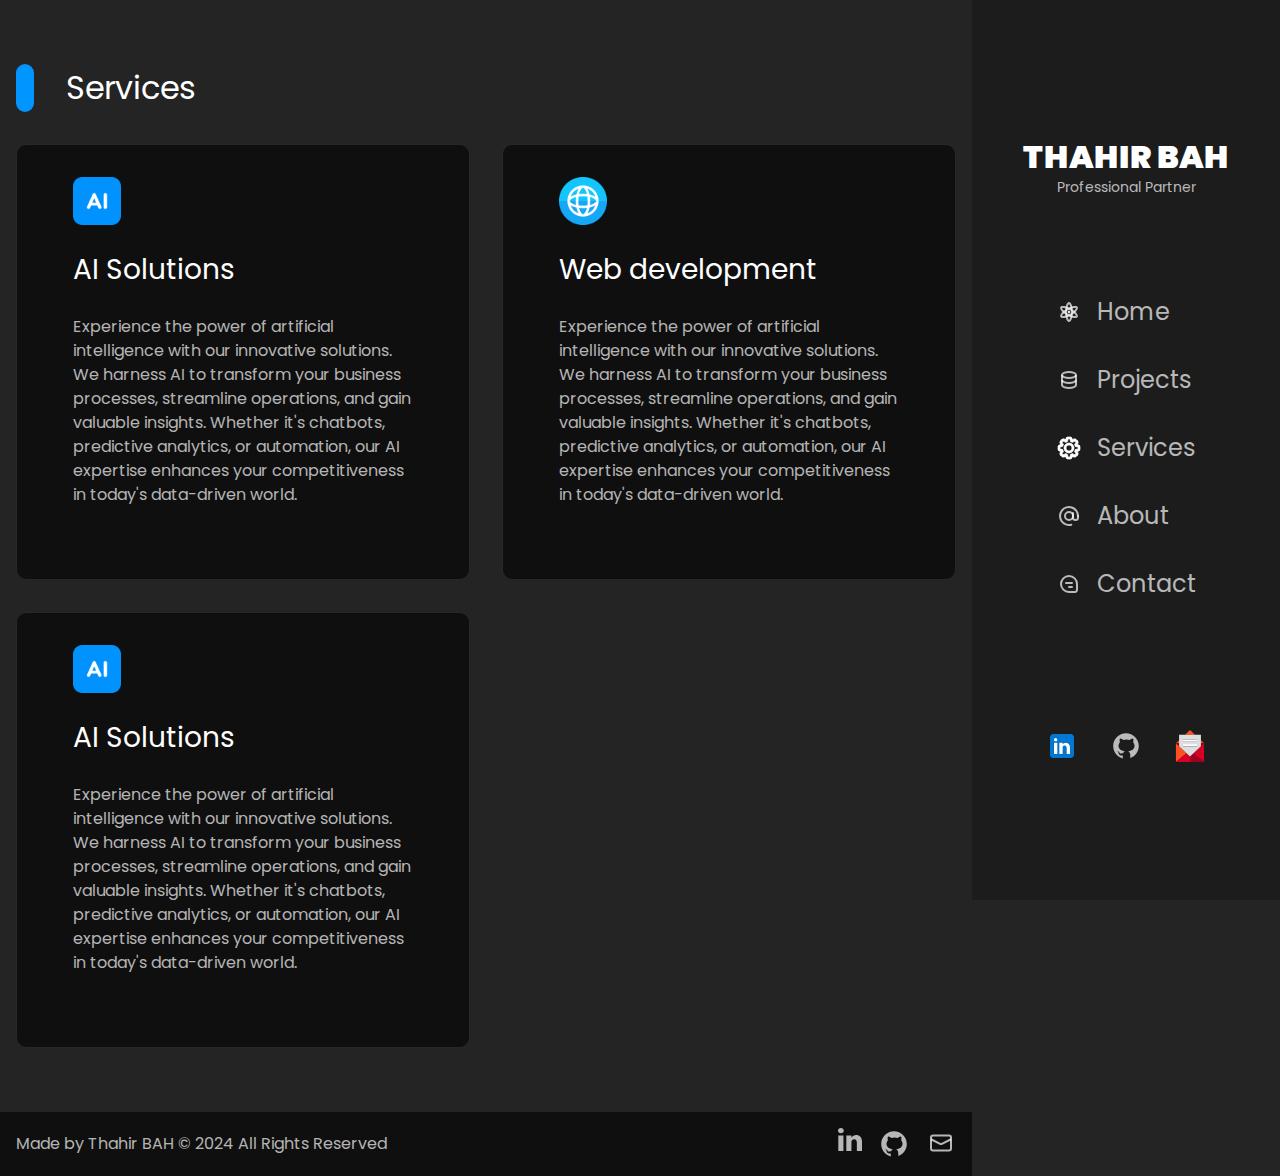
<file: services.html>
<!doctype html>
<html lang="en">
  <head>
    <meta charset="UTF-8" />
    <meta name="viewport" content="width=device-width, initial-scale=1.0" />
    <title> Thahir Bah - Services </title>

    <!-- favicon -->
    <link rel="apple-touch-icon" sizes="180x180" href="./assets/favicon/apple-touch-icon.png">
    <link rel="icon" type="image/png" sizes="32x32" href="./assets/favicon/favicon-32x32.png">
    <link rel="icon" type="image/png" sizes="16x16" href="./assets/favicon/favicon-16x16.png">
    <link rel="manifest" href="./assets/favicon/site.webmanifest">

    <!-- Style -->
    <link rel="stylesheet" href="../styles/main.css">

    <!-- Google font -->
    <link rel="preconnect" href="https://fonts.googleapis.com">
    <link rel="preconnect" href="https://fonts.gstatic.com" crossorigin>
    <link
      href="https://fonts.googleapis.com/css2?family=Poppins:wght@0,100;0,200;0,300;0,400;0,500;0,600;0,700;0,800;0,900;1,400;1,500;1,600;1,800&family=Raleway:wght@0,100..900;1,100..900&display=swap"
      rel="stylesheet">
  </head>
  <body>
    <div class="grid g-0 grid-main-cols">
      <aside class="sidebar flex align-center justify-center">
        <div class="container">
          <div class="nav-wrapper">
            <div class="header">
              <a href="./" class="logo">
                <h1 class="logo-text | fs-primary-heading fw-black"> THAHIR BAH </h1>
                <p class="logo-partnership-text | text-primary-700 fs-200"> Professional Partner </p>
              </a>
              <button class="mobile-nav-toggle" aria-controls="primary-navigation" aria-expanded="false">
                <img class="icon-hamburger" src="./assets/icons/menu.svg" aria-hidden="true">
                <span class="visually-hidden">Menu</span>
              </button>
            </div>
            <div class="navigation" id="navigation">
              <button class="mobile-nav-toggle">
                <img class="icon-close" src="./assets/icons/close.svg" aria-hidden="true">
                <span class="visually-hidden"> Close </span>
              </button>
              <nav>
                <ul role="list" class="nav-list">
                  <li class="list-item">
                    <a href="./"> 
                      <svg width="24" height="24" viewBox="0 0 24 24" fill="none" xmlns="http://www.w3.org/2000/svg">
                        <circle cx="12" cy="12" r="1" fill="white"/>
                        <path d="M15 12C15 14.6668 14.5658 17.035 13.9 18.6997C13.5659 19.5348 13.1932 20.1435 12.8304 20.527C12.4697 20.9085 12.1887 21 12 21C11.8113 21 11.5303 20.9085 11.1696 20.527C10.8068 20.1435 10.4341 19.5348 10.1 18.6997C9.43419 17.035 9 14.6668 9 12C9 9.33323 9.43419 6.96497 10.1 5.30032C10.4341 4.46523 10.8068 3.85653 11.1696 3.47296C11.5303 3.0915 11.8113 3 12 3C12.1887 3 12.4697 3.0915 12.8304 3.47296C13.1932 3.85653 13.5659 4.46523 13.9 5.30032C14.5658 6.96497 15 9.33323 15 12Z" stroke="white" stroke-width="2"/>
                        <path d="M13.5 14.5982C11.1905 15.9315 8.92246 16.7397 7.14791 16.9953C6.25768 17.1236 5.54415 17.1051 5.0306 16.9828C4.51988 16.8611 4.30015 16.6635 4.2058 16.5001C4.11144 16.3366 4.0502 16.0476 4.20018 15.5444C4.35099 15.0385 4.69176 14.4113 5.24796 13.7045C6.35665 12.2955 8.19053 10.7354 10.5 9.40201C12.8095 8.06862 15.0776 7.26051 16.8521 7.00484C17.7424 6.87658 18.4559 6.89503 18.9694 7.01739C19.4802 7.13908 19.6999 7.33665 19.7943 7.50008C19.8886 7.66352 19.9499 7.95258 19.7999 8.45573C19.6491 8.96166 19.3083 9.58881 18.7521 10.2956C17.6434 11.7046 15.8095 13.2648 13.5 14.5982Z" stroke="white" stroke-width="2"/>
                        <path d="M13.5 9.40184C11.1905 8.06846 8.92246 7.26035 7.14791 7.00468C6.25768 6.87641 5.54415 6.89487 5.0306 7.01723C4.51988 7.13892 4.30015 7.33648 4.2058 7.49992C4.11144 7.66335 4.0502 7.95242 4.20018 8.45557C4.35099 8.9615 4.69176 9.58865 5.24796 10.2955C6.35665 11.7045 8.19053 13.2646 10.5 14.598C12.8095 15.9314 15.0776 16.7395 16.8521 16.9952C17.7424 17.1234 18.4559 17.105 18.9694 16.9826C19.4802 16.8609 19.6999 16.6634 19.7943 16.4999C19.8886 16.3365 19.9499 16.0474 19.7999 15.5443C19.6491 15.0383 19.3083 14.4112 18.7521 13.7044C17.6434 12.2954 15.8095 10.7352 13.5 9.40184Z" stroke="white" stroke-width="2"/>
                      </svg>              
                      Home
                    </a>
                  </li>
                  <li class="list-item">
                    <a href="projects">
                      <svg width="24" height="24" viewBox="0 0 24 24" fill="none" xmlns="http://www.w3.org/2000/svg">
                        <ellipse cx="12" cy="7" rx="7" ry="3" stroke="white" stroke-width="2"/>
                        <path d="M5 13C5 13 5 15.3431 5 17C5 18.6569 8.13401 20 12 20C15.866 20 19 18.6569 19 17C19 16.173 19 13 19 13" stroke="white" stroke-width="2" stroke-linecap="square"/>
                        <path d="M5 7C5 7 5 10.3431 5 12C5 13.6569 8.13401 15 12 15C15.866 15 19 13.6569 19 12C19 11.173 19 7 19 7" stroke="white" stroke-width="2"/>
                      </svg>              
                      Projects
                    </a>
                  </li>
                  <li class="list-item">
                      <a href="services">
                        <svg width="24" height="24" viewBox="0 0 24 24" fill="none" xmlns="http://www.w3.org/2000/svg">
                          <path d="M14.1361 3.36144L15.1312 3.26194L14.1361 3.36144ZM13.9838 2.54161L13.095 3V3L13.9838 2.54161ZM14.4311 4.81793L15.2261 4.21141L15.2261 4.21141L14.4311 4.81793ZM15.3595 5.20248L15.2261 4.21141L15.3595 5.20248ZM16.5979 4.38113L17.2311 5.15509L17.2311 5.15509L16.5979 4.38113ZM17.2853 3.90918L17.5896 4.86175L17.2853 3.90918ZM17.9872 3.94419L18.3848 3.02663L18.3848 3.02663L17.9872 3.94419ZM18.6243 4.4822L17.9172 5.1893L17.9172 5.18931L18.6243 4.4822ZM19.5178 5.37567L20.2249 4.66856L20.2249 4.66856L19.5178 5.37567ZM20.0558 6.01275L20.9733 5.61517L20.9733 5.61516L20.0558 6.01275ZM20.0908 6.71464L21.0434 7.01895L21.0434 7.01894L20.0908 6.71464ZM19.6188 7.4021L18.8449 6.76886L18.8449 6.76886L19.6188 7.4021ZM18.7975 8.64056L17.8064 8.50724L17.8064 8.50725L18.7975 8.64056ZM19.182 9.56893L18.5755 10.364L18.5755 10.364L19.182 9.56893ZM20.6385 9.86385L20.738 8.86882L20.6385 9.86385ZM21.4584 10.0162L21.9168 9.1275L21.9168 9.1275L21.4584 10.0162ZM21.9299 10.5373L22.8599 10.1696L22.8599 10.1696L21.9299 10.5373ZM21.93 13.4626L21 13.095L21 13.095L21.93 13.4626ZM21.4583 13.9838L21.9166 14.8726L21.9166 14.8726L21.4583 13.9838ZM20.6386 14.1361L20.5391 13.1411L20.5065 13.1444L20.4742 13.1497L20.6386 14.1361ZM20.6386 14.1361L20.7381 15.1312L20.7707 15.1279L20.803 15.1225L20.6386 14.1361ZM19.1825 14.4309L18.5762 13.6357L18.5762 13.6357L19.1825 14.4309ZM18.7979 15.3596L17.8068 15.4931V15.4931L18.7979 15.3596ZM19.619 16.5976L18.845 17.2308H18.845L19.619 16.5976ZM20.0908 17.2848L19.1383 17.5892V17.5892L20.0908 17.2848ZM20.0558 17.9869L19.1383 17.5892L19.1383 17.5892L20.0558 17.9869ZM19.5179 18.6238L20.225 19.3309H20.225L19.5179 18.6238ZM18.6243 19.5174L17.9172 18.8102L17.9172 18.8103L18.6243 19.5174ZM17.9873 20.0554L18.3849 20.9729L18.3849 20.9729L17.9873 20.0554ZM17.2854 20.0904L16.981 21.0429L16.981 21.0429L17.2854 20.0904ZM16.5979 19.6184L17.2312 18.8444L17.2226 18.8376L16.5979 19.6184ZM16.5979 19.6184L15.9646 20.3924L15.9732 20.3993L16.5979 19.6184ZM15.3595 18.7971L15.4928 17.806H15.4928L15.3595 18.7971ZM14.4311 19.1816L15.2262 19.7882L15.2262 19.7881L14.4311 19.1816ZM14.1362 20.6383L13.1411 20.5388V20.5388L14.1362 20.6383ZM13.9837 21.4585L13.095 21L13.095 21L13.9837 21.4585ZM13.4628 21.9299L13.095 21L13.095 21L13.4628 21.9299ZM10.5373 21.9299L10.905 21L10.5373 21.9299ZM10.0162 21.4584L10.905 21H10.905L10.0162 21.4584ZM9.86385 20.6385L8.86882 20.7381V20.7381L9.86385 20.6385ZM9.56892 19.182L8.77387 19.7885L8.77387 19.7885L9.56892 19.182ZM8.64057 18.7975L8.50728 17.8064H8.50727L8.64057 18.7975ZM7.40208 19.6189L6.76884 18.8449L6.753 18.8579L6.73771 18.8714L7.40208 19.6189ZM7.40206 19.6189L8.0353 20.3928L8.05113 20.3799L8.06643 20.3663L7.40206 19.6189ZM6.71458 20.0908L7.01887 21.0434H7.01887L6.71458 20.0908ZM6.01272 20.0558L5.61515 20.9734H5.61515L6.01272 20.0558ZM5.37561 19.5178L6.08271 18.8107H6.08271L5.37561 19.5178ZM4.48217 18.6243L3.77506 19.3315L3.77506 19.3315L4.48217 18.6243ZM3.94414 17.9873L4.86171 17.5897L4.86171 17.5897L3.94414 17.9873ZM3.90913 17.2854L4.86171 17.5897L4.86171 17.5897L3.90913 17.2854ZM4.3811 16.5979L5.15506 17.2311H5.15506L4.3811 16.5979ZM5.20247 15.3594L6.19355 15.4928L5.20247 15.3594ZM4.81792 14.4311L5.42445 13.636L5.42445 13.636L4.81792 14.4311ZM3.36143 14.1361L3.26193 15.1312H3.26193L3.36143 14.1361ZM2.54161 13.9838L3 13.095H3L2.54161 13.9838ZM2.07005 13.4627L1.14009 13.8304L1.14009 13.8304L2.07005 13.4627ZM2.07008 10.5372L1.14017 10.1694L1.14017 10.1694L2.07008 10.5372ZM2.54152 10.0163L2.08305 9.12757L2.08305 9.12757L2.54152 10.0163ZM3.36155 9.86384V8.86384H3.31167L3.26205 8.86881L3.36155 9.86384ZM3.36156 9.86384V10.8638H3.41143L3.46106 10.8589L3.36156 9.86384ZM4.81842 9.56881L4.21178 8.77383L4.21177 8.77383L4.81842 9.56881ZM5.20287 8.64066L6.19396 8.50749L6.19396 8.50749L5.20287 8.64066ZM4.38128 7.40182L5.15523 6.76858H5.15523L4.38128 7.40182ZM3.90914 6.71405L4.86175 6.40988L4.86175 6.40988L3.90914 6.71405ZM3.94413 6.01243L3.02651 5.61498L3.02651 5.61498L3.94413 6.01243ZM4.48233 5.37509L5.18944 6.0822H5.18944L4.48233 5.37509ZM5.37565 4.48177L4.66855 3.77466V3.77466L5.37565 4.48177ZM6.01277 3.94373L5.6152 3.02615L5.6152 3.02616L6.01277 3.94373ZM6.71463 3.90872L7.01892 2.95614V2.95614L6.71463 3.90872ZM7.4022 4.38076L8.03543 3.60681V3.60681L7.4022 4.38076ZM8.64044 5.20207L8.77391 4.21101L8.64044 5.20207ZM9.56907 4.81742L8.77391 4.21101L8.77391 4.21101L9.56907 4.81742ZM9.86387 3.36131L10.8589 3.46081V3.46081L9.86387 3.36131ZM10.0162 2.5417L9.12739 2.08341L9.12739 2.08341L10.0162 2.5417ZM10.5374 2.07001L10.905 3L10.905 3L10.5374 2.07001ZM13.4627 2.07005L13.8304 1.1401V1.1401L13.4627 2.07005ZM15.1312 3.26194C15.1108 3.05831 15.0912 2.85693 15.0626 2.6868C15.0324 2.50684 14.9828 2.29705 14.8725 2.08322L13.095 3C13.0721 2.95549 13.0769 2.93878 13.0902 3.01798C13.1052 3.10701 13.1181 3.23089 13.1411 3.46094L15.1312 3.26194ZM15.2261 4.21141C15.2894 4.29433 15.2693 4.33101 15.2342 4.13595C15.2008 3.95045 15.1739 3.68915 15.1312 3.26194L13.1411 3.46094C13.1805 3.85459 13.2152 4.20895 13.2658 4.49017C13.3147 4.76184 13.4009 5.11633 13.636 5.42445L15.2261 4.21141ZM15.2261 4.21141L15.2261 4.21141L13.636 5.42444C14.0718 5.99575 14.7806 6.28935 15.4928 6.19355L15.2261 4.21141ZM15.9646 3.60717C15.6323 3.87905 15.4286 4.04481 15.2738 4.15238C15.1111 4.26548 15.1228 4.22531 15.2261 4.21141L15.4928 6.19355C15.8768 6.14188 16.1885 5.95223 16.4152 5.7947C16.6498 5.63163 16.9249 5.4056 17.2311 5.15509L15.9646 3.60717ZM16.981 2.95661C16.7518 3.02983 16.5684 3.14308 16.4198 3.24897C16.2793 3.34907 16.123 3.47759 15.9646 3.60717L17.2311 5.15509C17.41 5.00869 17.5068 4.93022 17.5803 4.87784C17.6457 4.83124 17.6373 4.84651 17.5896 4.86175L16.981 2.95661ZM18.3848 3.02663C17.9408 2.83421 17.442 2.80934 16.981 2.95661L17.5896 4.86175L17.5896 4.86175L18.3848 3.02663ZM19.3314 3.77509C19.1867 3.6304 19.044 3.48696 18.9142 3.37338C18.7768 3.25323 18.6056 3.12228 18.3848 3.02663L17.5896 4.86175C17.5437 4.84184 17.5369 4.82581 17.5973 4.87869C17.6653 4.93813 17.7537 5.02583 17.9172 5.1893L19.3314 3.77509ZM20.2249 4.66856L19.3314 3.77509L17.9172 5.18931L18.8107 6.08277L20.2249 4.66856ZM20.9733 5.61516C20.8777 5.39441 20.7467 5.22316 20.6266 5.08581C20.513 4.95597 20.3696 4.81326 20.2249 4.66856L18.8106 6.08277C18.9741 6.24626 19.0618 6.33469 19.1213 6.40264C19.1742 6.46308 19.1581 6.45629 19.1382 6.41034L20.9733 5.61516ZM21.0434 7.01894C21.1906 6.55797 21.1658 6.05922 20.9733 5.61517L19.1382 6.41034L19.1382 6.41034L21.0434 7.01894ZM20.3928 8.03534C20.5224 7.87696 20.6509 7.72069 20.751 7.58019C20.8569 7.43156 20.9701 7.24814 21.0434 7.01895L19.1382 6.41033C19.1535 6.36263 19.1687 6.35427 19.1221 6.41968C19.0697 6.4932 18.9913 6.58992 18.8449 6.76886L20.3928 8.03534ZM19.7885 8.77387C19.7746 8.87723 19.7345 8.88894 19.8476 8.72619C19.9551 8.57141 20.1209 8.36764 20.3928 8.03534L18.8449 6.76886C18.5943 7.07506 18.3683 7.35016 18.2052 7.58481C18.0477 7.81148 17.8581 8.12317 17.8064 8.50724L19.7885 8.77387ZM19.7885 8.77387V8.77386L17.8064 8.50725C17.7106 9.21938 18.0042 9.92816 18.5755 10.364L19.7885 8.77387ZM20.738 8.86882C20.3108 8.82609 20.0495 8.79922 19.864 8.76584C19.6689 8.73073 19.7056 8.7106 19.7885 8.77387L18.5755 10.364C18.8836 10.599 19.2381 10.6853 19.5098 10.7342C19.791 10.7848 20.1454 10.8195 20.539 10.8589L20.738 8.86882ZM21.9168 9.1275C21.703 9.01721 21.4932 8.96759 21.3132 8.93737C21.1431 8.9088 20.9417 8.88918 20.738 8.86882L20.539 10.8589C20.7691 10.8819 20.893 10.8948 20.982 10.9098C21.0612 10.9231 21.0445 10.9279 21 10.905L21.9168 9.1275ZM22.8599 10.1696C22.682 9.71957 22.3469 9.34933 21.9168 9.1275L21 10.905L21 10.905L22.8599 10.1696ZM23 11.3682C23 11.1636 23.0005 10.9613 22.989 10.7891C22.9769 10.607 22.9484 10.3933 22.8599 10.1696L21 10.905C20.9816 10.8584 20.9881 10.8423 20.9935 10.9224C20.9995 11.0125 21 11.137 21 11.3682H23ZM23 12.6319V11.3682H21V12.6319H23ZM22.86 13.8302C22.9484 13.6065 22.9769 13.3929 22.989 13.2108C23.0005 13.0388 23 12.8365 23 12.6319H21C21 12.863 20.9995 12.9875 20.9935 13.0776C20.9881 13.1577 20.9816 13.1416 21 13.095L22.86 13.8302ZM21.9166 14.8726C22.3469 14.6507 22.682 14.2804 22.86 13.8302L21 13.095V13.095L21.9166 14.8726ZM20.7381 15.1312C20.9417 15.1108 21.1431 15.0912 21.3132 15.0626C21.4931 15.0324 21.7028 14.9828 21.9166 14.8726L21 13.095C21.0445 13.0721 21.0612 13.077 20.982 13.0902C20.893 13.1052 20.7691 13.1181 20.5391 13.1411L20.7381 15.1312ZM20.803 15.1225L20.803 15.1225L20.4742 13.1497L20.4742 13.1497L20.803 15.1225ZM19.7889 15.2261C19.706 15.2893 19.6693 15.2692 19.8644 15.2341C20.0498 15.2007 20.311 15.1739 20.7381 15.1312L20.5391 13.1411C20.1456 13.1805 19.7913 13.2151 19.5102 13.2657C19.2386 13.3146 18.8842 13.4008 18.5762 13.6357L19.7889 15.2261ZM19.7889 15.2261L19.7889 15.2261L18.5762 13.6357C18.0046 14.0716 17.7108 14.7807 17.8068 15.4931L19.7889 15.2261ZM20.3929 15.9643C20.1212 15.6322 19.9555 15.4285 19.8479 15.2738C19.7348 15.1111 19.775 15.1228 19.7889 15.2261L17.8068 15.4931C17.8585 15.877 18.0481 16.1886 18.2056 16.4152C18.3686 16.6497 18.5946 16.9247 18.845 17.2308L20.3929 15.9643ZM21.0433 16.9803C20.9701 16.7513 20.8569 16.5679 20.751 16.4193C20.651 16.2789 20.5225 16.1227 20.3929 15.9643L18.845 17.2308C18.9914 17.4097 19.0698 17.5064 19.1222 17.5799C19.1688 17.6453 19.1535 17.6369 19.1383 17.5892L21.0433 16.9803ZM20.9733 18.3846C21.1658 17.9404 21.1907 17.4415 21.0433 16.9803L19.1383 17.5892L19.1383 17.5892L20.9733 18.3846ZM20.225 19.3309C20.3697 19.1862 20.5131 19.0436 20.6266 18.9138C20.7467 18.7765 20.8776 18.6053 20.9733 18.3846L19.1383 17.5892C19.1582 17.5433 19.1742 17.5365 19.1213 17.5969C19.0619 17.6648 18.9742 17.7532 18.8108 17.9167L20.225 19.3309ZM19.3314 20.2245L20.225 19.3309L18.8108 17.9167L17.9172 18.8102L19.3314 20.2245ZM18.3849 20.9729C18.6056 20.8773 18.7769 20.7463 18.9142 20.6262C19.044 20.5126 19.1867 20.3692 19.3314 20.2245L17.9172 18.8103C17.7537 18.9737 17.6653 19.0614 17.5974 19.1209C17.5369 19.1737 17.5437 19.1577 17.5897 19.1378L18.3849 20.9729ZM16.981 21.0429C17.442 21.1902 17.9408 21.1653 18.3849 20.9729L17.5897 19.1378H17.5897L16.981 21.0429ZM15.9647 20.3924C16.1231 20.522 16.2793 20.6505 16.4198 20.7506C16.5684 20.8565 16.7519 20.9697 16.981 21.0429L17.5897 19.1378C17.6374 19.153 17.6457 19.1683 17.5803 19.1217C17.5068 19.0693 17.4101 18.9909 17.2312 18.8445L15.9647 20.3924ZM15.9732 20.3993L15.9732 20.3993L17.2226 18.8376L17.2226 18.8375L15.9732 20.3993ZM15.2262 19.7881C15.1228 19.7742 15.1111 19.7341 15.2738 19.8472C15.4286 19.9547 15.6324 20.1205 15.9647 20.3924L17.2311 18.8445C16.925 18.5939 16.6499 18.3679 16.4152 18.2048C16.1886 18.0473 15.8769 17.8577 15.4928 17.806L15.2262 19.7881ZM15.2262 19.7881H15.2262L15.4928 17.806C14.7807 17.7102 14.0719 18.0038 13.636 18.5751L15.2262 19.7881ZM15.1312 20.7378C15.1739 20.3105 15.2008 20.0492 15.2342 19.8636C15.2693 19.6685 15.2894 19.7052 15.2262 19.7882L13.636 18.5751C13.401 18.8832 13.3147 19.2378 13.2658 19.5094C13.2152 19.7907 13.1805 20.1451 13.1411 20.5388L15.1312 20.7378ZM14.8724 21.917C14.9828 21.7031 15.0324 21.4932 15.0626 21.3132C15.0912 21.143 15.1108 20.9415 15.1312 20.7378L13.1411 20.5388C13.1181 20.769 13.1052 20.8929 13.0902 20.982C13.0769 21.0612 13.072 21.0445 13.095 21L14.8724 21.917ZM13.8306 22.8598C14.2805 22.6819 14.6506 22.3469 14.8724 21.917L13.095 21L13.095 21L13.8306 22.8598ZM12.6316 23C12.8363 23 13.0387 23.0005 13.2109 22.989C13.393 22.9768 13.6068 22.9483 13.8306 22.8598L13.095 21C13.1416 20.9816 13.1577 20.9881 13.0776 20.9935C12.9875 20.9995 12.8629 21 12.6316 21V23ZM11.3682 23H12.6316V21H11.3682V23ZM10.1696 22.8599C10.3933 22.9484 10.607 22.9769 10.7891 22.989C10.9613 23.0005 11.1636 23 11.3682 23V21C11.137 21 11.0125 20.9995 10.9224 20.9935C10.8423 20.9881 10.8584 20.9816 10.905 21L10.1696 22.8599ZM9.1275 21.9168C9.34933 22.3469 9.71958 22.682 10.1696 22.8599L10.905 21L9.1275 21.9168ZM8.86882 20.7381C8.88918 20.9417 8.9088 21.1431 8.93737 21.3132C8.96759 21.4932 9.01721 21.703 9.1275 21.9168L10.905 21C10.9279 21.0445 10.9231 21.0612 10.9098 20.982C10.8948 20.893 10.8819 20.7691 10.8589 20.539L8.86882 20.7381ZM8.77387 19.7885C8.7106 19.7056 8.73073 19.6689 8.76584 19.864C8.79922 20.0495 8.82609 20.3108 8.86882 20.7381L10.8589 20.539C10.8195 20.1454 10.7848 19.791 10.7342 19.5098C10.6853 19.2381 10.599 18.8836 10.364 18.5755L8.77387 19.7885ZM8.77387 19.7885L10.364 18.5755C9.92815 18.0042 9.21939 17.7106 8.50728 17.8064L8.77387 19.7885ZM8.03531 20.3928C8.36763 20.1209 8.5714 19.9551 8.72619 19.8476C8.88895 19.7345 8.87724 19.7746 8.77387 19.7885L8.50727 17.8064C8.12318 17.858 7.81149 18.0477 7.58481 18.2052C7.35015 18.3683 7.07504 18.5944 6.76884 18.8449L8.03531 20.3928ZM8.06643 20.3663L8.06644 20.3663L6.73771 18.8714L6.7377 18.8715L8.06643 20.3663ZM7.01887 21.0434C7.24807 20.9702 7.4315 20.8569 7.58013 20.751C7.72064 20.6509 7.87691 20.5224 8.0353 20.3928L6.76883 18.8449C6.58988 18.9913 6.49316 19.0698 6.41963 19.1222C6.35422 19.1688 6.36258 19.1535 6.41029 19.1383L7.01887 21.0434ZM5.61515 20.9734C6.05919 21.1658 6.55791 21.1907 7.01887 21.0434L6.41029 19.1383L6.41029 19.1383L5.61515 20.9734ZM4.6685 20.2249C4.81321 20.3696 4.95592 20.513 5.08577 20.6266C5.22313 20.7468 5.39438 20.8777 5.61515 20.9734L6.41029 19.1383C6.45624 19.1582 6.46304 19.1742 6.40259 19.1213C6.33464 19.0619 6.2462 18.9742 6.08271 18.8107L4.6685 20.2249ZM3.77506 19.3315L4.6685 20.2249L6.08271 18.8107L5.18927 17.9172L3.77506 19.3315ZM3.02657 18.3848C3.12223 18.6056 3.25318 18.7768 3.37333 18.9142C3.48692 19.044 3.63036 19.1868 3.77506 19.3315L5.18928 17.9172C5.02579 17.7538 4.93809 17.6653 4.87864 17.5974C4.82577 17.5369 4.8418 17.5437 4.86171 17.5897L3.02657 18.3848ZM2.95656 16.9811C2.8093 17.4421 2.83417 17.9408 3.02657 18.3848L4.86171 17.5897V17.5897L2.95656 16.9811ZM3.60715 15.9647C3.47756 16.123 3.34903 16.2793 3.24892 16.4198C3.14303 16.5684 3.02977 16.7519 2.95656 16.9811L4.86171 17.5897C4.84647 17.6374 4.83119 17.6457 4.87779 17.5803C4.93018 17.5068 5.00865 17.4101 5.15506 17.2311L3.60715 15.9647ZM4.2114 15.2261C4.2253 15.1228 4.26548 15.1111 4.15237 15.2738C4.0448 15.4286 3.87903 15.6324 3.60715 15.9647L5.15506 17.2311C5.40558 16.9249 5.63162 16.6498 5.79469 16.4152C5.95222 16.1885 6.14188 15.8768 6.19355 15.4928L4.2114 15.2261ZM4.2114 15.2261L4.2114 15.2261L6.19355 15.4928C6.28934 14.7806 5.99575 14.0718 5.42445 13.636L4.2114 15.2261ZM3.26193 15.1312C3.68915 15.1739 3.95044 15.2008 4.13595 15.2342C4.33101 15.2693 4.29432 15.2894 4.2114 15.2261L5.42445 13.636C5.11633 13.4009 4.76184 13.3147 4.49017 13.2658C4.20894 13.2152 3.85458 13.1805 3.46093 13.1411L3.26193 15.1312ZM2.08323 14.8725C2.29705 14.9828 2.50683 15.0324 2.6868 15.0626C2.85693 15.0912 3.05831 15.1108 3.26193 15.1312L3.46094 13.1411C3.23089 13.1181 3.10701 13.1052 3.01798 13.0902C2.93878 13.0769 2.95549 13.0721 3 13.095L2.08323 14.8725ZM1.14009 13.8304C1.31803 14.2804 1.65311 14.6507 2.08323 14.8725L3 13.095H3L1.14009 13.8304ZM1 12.6318C1 12.8364 0.999483 13.0387 1.01098 13.2109C1.02314 13.393 1.05163 13.6066 1.14009 13.8304L3 13.095C3.01841 13.1416 3.01188 13.1577 3.00653 13.0776C3.00052 12.9875 3 12.863 3 12.6318H1ZM1 11.3683V12.6318H3V11.3683H1ZM1.14017 10.1694C1.05166 10.3932 1.02315 10.607 1.01098 10.7891C0.999483 10.9613 1 11.1637 1 11.3683H3C3 11.1371 3.00052 11.0125 3.00654 10.9224C3.01189 10.8423 3.01842 10.8584 3 10.905L1.14017 10.1694ZM2.08305 9.12757C1.65308 9.34939 1.3181 9.71954 1.14017 10.1694L3 10.905L3 10.905L2.08305 9.12757ZM3.26205 8.86881C3.05837 8.88917 2.85694 8.9088 2.68677 8.93737C2.50676 8.9676 2.29692 9.01724 2.08305 9.12757L3 10.905C2.95548 10.928 2.93877 10.9231 3.01798 10.9098C3.10704 10.8948 3.23094 10.8819 3.46105 10.8589L3.26205 8.86881ZM3.36155 8.86384H3.36155V10.8638H3.36155V8.86384ZM3.36156 8.86384H3.36155V10.8638H3.36156V8.86384ZM4.21177 8.77383C4.29471 8.71055 4.33141 8.73069 4.1363 8.7658C3.95075 8.7992 3.68939 8.82607 3.26205 8.86881L3.46106 10.8589C3.85482 10.8195 4.20927 10.7848 4.49056 10.7342C4.76231 10.6853 5.1169 10.5989 5.42506 10.3638L4.21177 8.77383ZM4.21177 8.77383L4.21178 8.77383L5.42506 10.3638C5.99613 9.92801 6.28962 9.21944 6.19396 8.50749L4.21177 8.77383ZM3.60732 8.03506C3.87929 8.36746 4.04511 8.5713 4.15272 8.72614C4.26586 8.88895 4.22567 8.87724 4.21177 8.77383L6.19396 8.50749C6.14234 8.1233 5.95263 7.81151 5.79506 7.58478C5.63195 7.35006 5.40584 7.07487 5.15523 6.76858L3.60732 8.03506ZM2.95652 7.01822C3.02973 7.24751 3.14303 7.43102 3.24896 7.5797C3.3491 7.72027 3.47768 7.8766 3.60732 8.03506L5.15523 6.76858C5.00876 6.58956 4.93026 6.49279 4.87785 6.41923C4.83123 6.35379 4.84651 6.36215 4.86175 6.40988L2.95652 7.01822ZM3.02651 5.61498C2.83424 6.05887 2.80938 6.5574 2.95652 7.01822L4.86175 6.40988L3.02651 5.61498ZM3.77523 4.66798C3.63047 4.81274 3.48698 4.9555 3.37335 5.08539C3.25316 5.2228 3.12217 5.39412 3.02651 5.61498L4.86175 6.40988C4.84184 6.45585 4.8258 6.46265 4.8787 6.40219C4.93816 6.33421 5.02589 6.24574 5.18944 6.0822L3.77523 4.66798ZM4.66855 3.77466L3.77523 4.66798L5.18944 6.0822L6.08276 5.18888L4.66855 3.77466ZM4.66855 3.77466L4.66855 3.77466L6.08276 5.18888L6.08276 5.18887L4.66855 3.77466ZM5.6152 3.02616C5.39443 3.12181 5.22317 3.25276 5.08582 3.37292C4.95597 3.48651 4.81325 3.62995 4.66855 3.77466L6.08276 5.18887C6.24625 5.02538 6.33469 4.93768 6.40264 4.87824C6.46309 4.82536 6.45629 4.84139 6.41034 4.8613L5.6152 3.02616ZM7.01892 2.95614C6.55795 2.80889 6.05923 2.83377 5.6152 3.02615L6.41033 4.8613H6.41034L7.01892 2.95614ZM8.03543 3.60681C7.87702 3.47719 7.72073 3.34865 7.58021 3.24853C7.43158 3.14264 7.24813 3.02936 7.01892 2.95614L6.41034 4.8613C6.36262 4.84606 6.35426 4.83078 6.41969 4.8774C6.49324 4.9298 6.58999 5.00829 6.76896 5.15472L8.03543 3.60681ZM8.77391 4.21101C8.87727 4.22493 8.88897 4.26509 8.72621 4.15198C8.57144 4.04441 8.36769 3.87865 8.03543 3.60681L6.76896 5.15472C7.07512 5.40521 7.35018 5.63122 7.58477 5.79427C7.81138 5.95176 8.123 6.14141 8.50697 6.19312L8.77391 4.21101ZM8.77391 4.21101L8.77391 4.21101L8.50697 6.19312C9.21932 6.28905 9.92836 5.99536 10.3642 5.42382L8.77391 4.21101ZM8.86883 3.2618C8.82612 3.6889 8.79926 3.95012 8.76589 4.13558C8.7308 4.33059 8.71068 4.29392 8.77391 4.21101L10.3642 5.42382C10.5992 5.11576 10.6854 4.76136 10.7343 4.48976C10.7849 4.20861 10.8196 3.85435 10.8589 3.46081L8.86883 3.2618ZM9.12739 2.08341C9.01716 2.29719 8.96756 2.50692 8.93736 2.68683C8.9088 2.85692 8.88919 3.05824 8.86883 3.2618L10.8589 3.46081C10.8819 3.23082 10.8948 3.10698 10.9098 3.01798C10.923 2.9388 10.9279 2.9555 10.905 3L9.12739 2.08341ZM10.1698 1.14002C9.71962 1.31796 9.34924 1.65315 9.12739 2.08341L10.905 3L10.905 3L10.1698 1.14002ZM11.3681 1C11.1635 1 10.9612 0.999483 10.7892 1.01097C10.6071 1.02313 10.3935 1.05161 10.1698 1.14002L10.905 3C10.8584 3.0184 10.8423 3.01188 10.9224 3.00653C11.0125 3.00052 11.137 3 11.3681 3V1ZM12.6318 1H11.3681V3H12.6318V1ZM13.8304 1.1401C13.6066 1.05163 13.393 1.02314 13.2109 1.01098C13.0387 0.999483 12.8364 1 12.6318 1V3C12.863 3 12.9875 3.00052 13.0776 3.00653C13.1577 3.01188 13.1416 3.01841 13.095 3L13.8304 1.1401ZM14.8725 2.08322C14.6507 1.65312 14.2804 1.31803 13.8304 1.1401L13.095 3L13.095 3L14.8725 2.08322ZM15 12C15 13.6569 13.6569 15 12 15V17C14.7614 17 17 14.7614 17 12H15ZM12 9C13.6569 9 15 10.3431 15 12H17C17 9.23858 14.7614 7 12 7V9ZM9 12C9 10.3431 10.3431 9 12 9V7C9.23858 7 7 9.23858 7 12H9ZM12 15C10.3431 15 9 13.6569 9 12H7C7 14.7614 9.23858 17 12 17V15Z" fill="white"/>
                        </svg>                          
                        Services
                      </a>         
                  </li>
                  <li class="list-item">
                    <a href="about">  
                      <svg width="24" height="24" viewBox="0 0 24 24" fill="none" xmlns="http://www.w3.org/2000/svg">
                        <path d="M21 12C21 10.1195 20.411 8.28625 19.3156 6.7577C18.2203 5.22915 16.6736 4.08209 14.893 3.47763C13.1123 2.87316 11.187 2.84166 9.38744 3.38754C7.58792 3.93341 6.00459 5.02925 4.85982 6.52115C3.71505 8.01304 3.06635 9.82604 3.00482 11.7055C2.94329 13.585 3.47203 15.4366 4.51677 17.0001C5.56152 18.5637 7.06979 19.7608 8.82975 20.4232C10.5897 21.0856 12.513 21.18 14.3294 20.6933" stroke="white" stroke-width="2" stroke-linecap="round"/>
                        <circle cx="12" cy="12" r="4" stroke="white" stroke-width="2"/>
                        <path d="M16 9V13.5C16 14.8807 17.1193 16 18.5 16V16C19.8807 16 21 14.8807 21 13.5V12" stroke="white" stroke-width="2" stroke-linecap="round"/>
                      </svg>
                      About
                    </a>
                  </li>
                  <li class="list-item">
                    <a href="contact">
                      <svg width="24" height="24" viewBox="0 0 24 24" fill="none" xmlns="http://www.w3.org/2000/svg">
                        <path d="M4 12C4 7.58172 7.58172 4 12 4V4C16.4183 4 20 7.58172 20 12V17.0909C20 17.9375 20 18.3608 19.8739 18.6989C19.6712 19.2425 19.2425 19.6712 18.6989 19.8739C18.3608 20 17.9375 20 17.0909 20H12C7.58172 20 4 16.4183 4 12V12Z" stroke="white" stroke-width="2"/>
                        <path d="M9 11L15 11" stroke="white" stroke-width="2" stroke-linecap="round" stroke-linejoin="round"/>
                        <path d="M12 15H15" stroke="white" stroke-width="2" stroke-linecap="round" stroke-linejoin="round"/>
                      </svg>
                      Contact
                    </a>
                  </li>
                </ul>
              </nav>
              <div class="flex g-2">
                <a href="https://www.linkedin.com/in/thahir-bah/"> <img src="./assets/icons/linkedin-32px.svg"> </a>
                <a href="https://github.com/thahir-bah"> <img src="./assets/icons/github-32px.svg"> </a>
                <a href="mailto:thahirbah@gmail.com"> <img src="./assets/icons/email-32px.svg"> </a>  
              </div>
            </div>
          </div>
        </div>
      </aside>
      <main class="p-block-5">
        <section class="mt-md-6">
          <div class="container ">
            <div class="flex align-center g-2 g-sm-1 pb-2">
              <div class="bluebar"></div>
              <h1 class="fs-primary-heading"> Services </h1>
            </div>
            <div class="cards-wrapper grid grid-repeat-minmax g-2">

              <div class="card | block bg-secondary-400 p-2">
                <div class="card-content">
                  <img src="./assets/icons/ai-48px.svg" width="48px">
                  <h3 class="card-title | fs-secondary-heading"> AI Solutions </h3>
                  <p class="text-primary-700"> Experience the power of artificial intelligence with our innovative solutions. We harness AI to transform your business processes, streamline operations, and gain valuable insights. Whether it's chatbots, predictive analytics, or automation, our AI expertise enhances your competitiveness in today's data-driven world. </p>
                </div>
              </div> 

              <div class="card | block bg-secondary-400 p-2">
                <div class="card-content">
                  <img src="./assets/icons/web-48px.svg" width="48px">
                  <h3 class="card-title | fs-secondary-heading"> Web development </h3>
                  <p class="text-primary-700"> Experience the power of artificial intelligence with our innovative solutions. We harness AI to transform your business processes, streamline operations, and gain valuable insights. Whether it's chatbots, predictive analytics, or automation, our AI expertise enhances your competitiveness in today's data-driven world. </p>
                </div>
              </div> 

              <div class="card | block bg-secondary-400 p-2">
                <div class="card-content">
                  <img src="./assets/icons/ai-48px.svg" width="48px">
                  <h3 class="card-title | fs-secondary-heading"> AI Solutions </h3>
                  <p class="text-primary-700"> Experience the power of artificial intelligence with our innovative solutions. We harness AI to transform your business processes, streamline operations, and gain valuable insights. Whether it's chatbots, predictive analytics, or automation, our AI expertise enhances your competitiveness in today's data-driven world. </p>
                </div>
              </div> 

            </div>
          </div>
        </section>
      </main>
      <footer class="footer">
        <div class="container flex flex-row-reverse align-center justify-space-between">
          <div class="grid grid-cols">
            <a href="https://www.linkedin.com/in/thahir-bah/"> <img src="./assets/icons/linkedin-primary-70.svg"> </a> 
            <a href="https://github.com/thahir-bah"> <img src="./assets/icons/github-32px.svg"> </a>
            <a href="mailto:thahirbah@gmail.com"> <img src="./assets/icons/email-primary-70.svg"> </a>
          </div>
          <p class="text-primary-700"> Made by Thahir BAH © 2024 All Rights Reserved </p>
        </div>
      </footer>
    </div>
    
    
  
    <script type="module" src="./main.js"></script>
  </body>
</html>
</file>
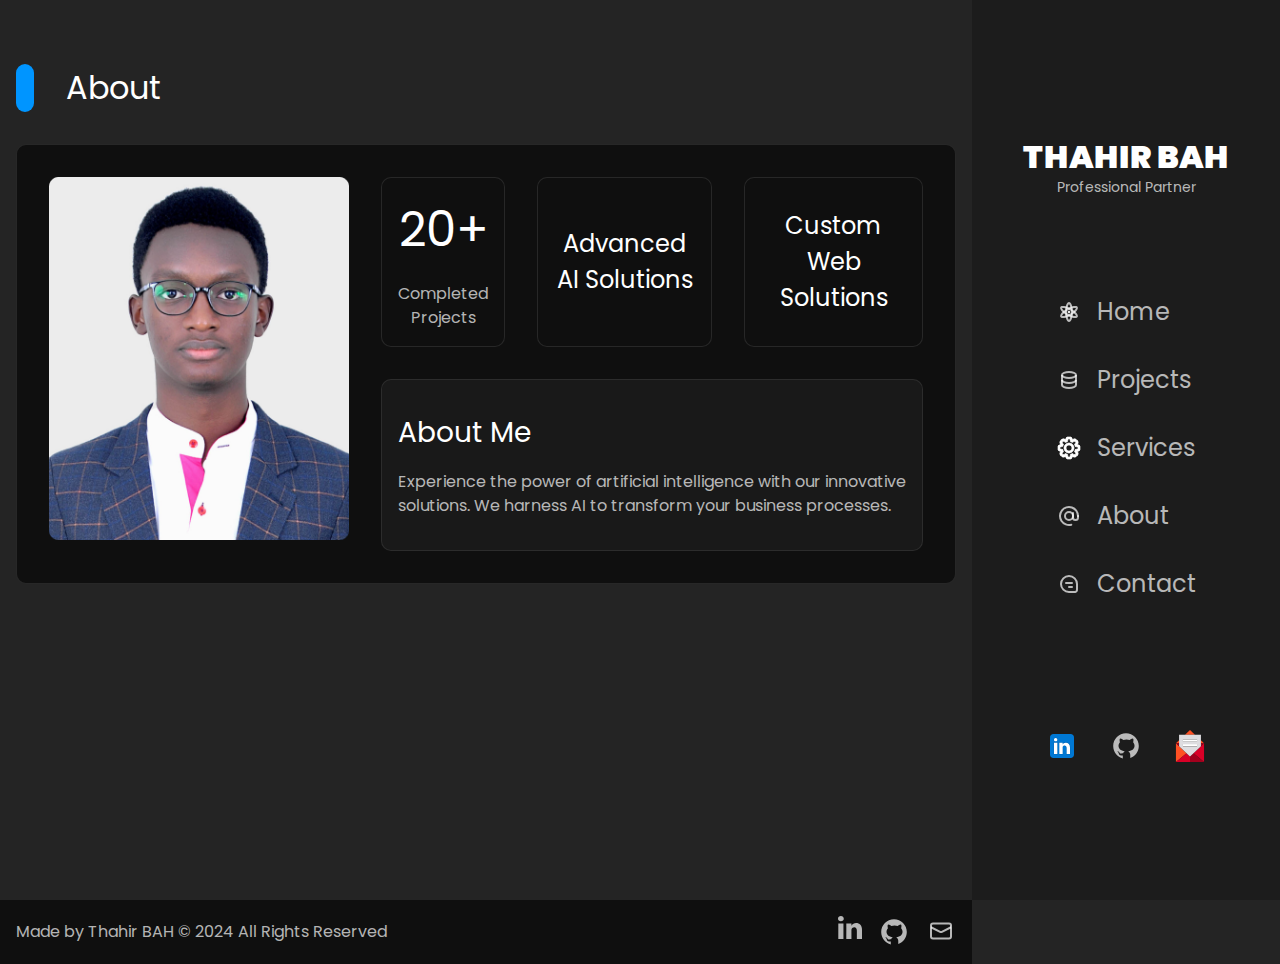
<file: pages/about.html>
<!doctype html>
<html lang="en">
  <head>
    <meta charset="UTF-8" />
    <meta name="viewport" content="width=device-width, initial-scale=1.0" />
    <title> Thahir Bah - About </title>

    <!-- favicon -->
    <link rel="apple-touch-icon" sizes="180x180" href="../assets/favicon/apple-touch-icon.png">
    <link rel="icon" type="image/png" sizes="32x32" href="../assets/favicon/favicon-32x32.png">
    <link rel="icon" type="image/png" sizes="16x16" href="../assets/favicon/favicon-16x16.png">
    <link rel="manifest" href="../assets/favicon/site.webmanifest">

    <!-- Style -->
    <link rel="stylesheet" href="../styles/main.css">

    <!-- Google font -->
    <link rel="preconnect" href="https://fonts.googleapis.com">
    <link rel="preconnect" href="https://fonts.gstatic.com" crossorigin>
    <link
      href="https://fonts.googleapis.com/css2?family=Poppins:wght@0,100;0,200;0,300;0,400;0,500;0,600;0,700;0,800;0,900;1,400;1,500;1,600;1,800&family=Raleway:wght@0,100..900;1,100..900&display=swap"
      rel="stylesheet">
  </head>
  <body>
    <div class="grid g-0 grid-main-cols">
      <aside class="sidebar flex align-center justify-center">
        <div class="container">
          <div class="nav-wrapper">
            <div class="header">
              <a href="../" class="logo">
                <h1 class="logo-text | fs-primary-heading fw-black"> THAHIR BAH </h1>
                <p class="logo-partnership-text | text-primary-700 fs-200"> Professional Partner </p>
              </a>
              <button class="mobile-nav-toggle" aria-controls="primary-navigation" aria-expanded="false">
                <img class="icon-hamburger" src="../assets/icons/menu.svg" aria-hidden="true">
                <span class="visually-hidden">Menu</span>
              </button>
            </div>
            <div class="navigation" id="navigation">
              <button class="mobile-nav-toggle">
                <img class="icon-close" src="../assets/icons/close.svg" aria-hidden="true">
                <span class="visually-hidden"> Close </span>
              </button>
              <nav>
                <ul role="list" class="nav-list">
                  <li class="list-item">
                    <a href="../"> 
                      <svg width="24" height="24" viewBox="0 0 24 24" fill="none" xmlns="http://www.w3.org/2000/svg">
                        <circle cx="12" cy="12" r="1" fill="white"/>
                        <path d="M15 12C15 14.6668 14.5658 17.035 13.9 18.6997C13.5659 19.5348 13.1932 20.1435 12.8304 20.527C12.4697 20.9085 12.1887 21 12 21C11.8113 21 11.5303 20.9085 11.1696 20.527C10.8068 20.1435 10.4341 19.5348 10.1 18.6997C9.43419 17.035 9 14.6668 9 12C9 9.33323 9.43419 6.96497 10.1 5.30032C10.4341 4.46523 10.8068 3.85653 11.1696 3.47296C11.5303 3.0915 11.8113 3 12 3C12.1887 3 12.4697 3.0915 12.8304 3.47296C13.1932 3.85653 13.5659 4.46523 13.9 5.30032C14.5658 6.96497 15 9.33323 15 12Z" stroke="white" stroke-width="2"/>
                        <path d="M13.5 14.5982C11.1905 15.9315 8.92246 16.7397 7.14791 16.9953C6.25768 17.1236 5.54415 17.1051 5.0306 16.9828C4.51988 16.8611 4.30015 16.6635 4.2058 16.5001C4.11144 16.3366 4.0502 16.0476 4.20018 15.5444C4.35099 15.0385 4.69176 14.4113 5.24796 13.7045C6.35665 12.2955 8.19053 10.7354 10.5 9.40201C12.8095 8.06862 15.0776 7.26051 16.8521 7.00484C17.7424 6.87658 18.4559 6.89503 18.9694 7.01739C19.4802 7.13908 19.6999 7.33665 19.7943 7.50008C19.8886 7.66352 19.9499 7.95258 19.7999 8.45573C19.6491 8.96166 19.3083 9.58881 18.7521 10.2956C17.6434 11.7046 15.8095 13.2648 13.5 14.5982Z" stroke="white" stroke-width="2"/>
                        <path d="M13.5 9.40184C11.1905 8.06846 8.92246 7.26035 7.14791 7.00468C6.25768 6.87641 5.54415 6.89487 5.0306 7.01723C4.51988 7.13892 4.30015 7.33648 4.2058 7.49992C4.11144 7.66335 4.0502 7.95242 4.20018 8.45557C4.35099 8.9615 4.69176 9.58865 5.24796 10.2955C6.35665 11.7045 8.19053 13.2646 10.5 14.598C12.8095 15.9314 15.0776 16.7395 16.8521 16.9952C17.7424 17.1234 18.4559 17.105 18.9694 16.9826C19.4802 16.8609 19.6999 16.6634 19.7943 16.4999C19.8886 16.3365 19.9499 16.0474 19.7999 15.5443C19.6491 15.0383 19.3083 14.4112 18.7521 13.7044C17.6434 12.2954 15.8095 10.7352 13.5 9.40184Z" stroke="white" stroke-width="2"/>
                      </svg>              
                      Home
                    </a>
                  </li>
                  <li class="list-item">
                    <a href="projects">
                      <svg width="24" height="24" viewBox="0 0 24 24" fill="none" xmlns="http://www.w3.org/2000/svg">
                        <ellipse cx="12" cy="7" rx="7" ry="3" stroke="white" stroke-width="2"/>
                        <path d="M5 13C5 13 5 15.3431 5 17C5 18.6569 8.13401 20 12 20C15.866 20 19 18.6569 19 17C19 16.173 19 13 19 13" stroke="white" stroke-width="2" stroke-linecap="square"/>
                        <path d="M5 7C5 7 5 10.3431 5 12C5 13.6569 8.13401 15 12 15C15.866 15 19 13.6569 19 12C19 11.173 19 7 19 7" stroke="white" stroke-width="2"/>
                      </svg>              
                      Projects
                    </a>
                  </li>
                  <li class="list-item">
                      <a href="services">
                        <svg width="24" height="24" viewBox="0 0 24 24" fill="none" xmlns="http://www.w3.org/2000/svg">
                          <path d="M14.1361 3.36144L15.1312 3.26194L14.1361 3.36144ZM13.9838 2.54161L13.095 3V3L13.9838 2.54161ZM14.4311 4.81793L15.2261 4.21141L15.2261 4.21141L14.4311 4.81793ZM15.3595 5.20248L15.2261 4.21141L15.3595 5.20248ZM16.5979 4.38113L17.2311 5.15509L17.2311 5.15509L16.5979 4.38113ZM17.2853 3.90918L17.5896 4.86175L17.2853 3.90918ZM17.9872 3.94419L18.3848 3.02663L18.3848 3.02663L17.9872 3.94419ZM18.6243 4.4822L17.9172 5.1893L17.9172 5.18931L18.6243 4.4822ZM19.5178 5.37567L20.2249 4.66856L20.2249 4.66856L19.5178 5.37567ZM20.0558 6.01275L20.9733 5.61517L20.9733 5.61516L20.0558 6.01275ZM20.0908 6.71464L21.0434 7.01895L21.0434 7.01894L20.0908 6.71464ZM19.6188 7.4021L18.8449 6.76886L18.8449 6.76886L19.6188 7.4021ZM18.7975 8.64056L17.8064 8.50724L17.8064 8.50725L18.7975 8.64056ZM19.182 9.56893L18.5755 10.364L18.5755 10.364L19.182 9.56893ZM20.6385 9.86385L20.738 8.86882L20.6385 9.86385ZM21.4584 10.0162L21.9168 9.1275L21.9168 9.1275L21.4584 10.0162ZM21.9299 10.5373L22.8599 10.1696L22.8599 10.1696L21.9299 10.5373ZM21.93 13.4626L21 13.095L21 13.095L21.93 13.4626ZM21.4583 13.9838L21.9166 14.8726L21.9166 14.8726L21.4583 13.9838ZM20.6386 14.1361L20.5391 13.1411L20.5065 13.1444L20.4742 13.1497L20.6386 14.1361ZM20.6386 14.1361L20.7381 15.1312L20.7707 15.1279L20.803 15.1225L20.6386 14.1361ZM19.1825 14.4309L18.5762 13.6357L18.5762 13.6357L19.1825 14.4309ZM18.7979 15.3596L17.8068 15.4931V15.4931L18.7979 15.3596ZM19.619 16.5976L18.845 17.2308H18.845L19.619 16.5976ZM20.0908 17.2848L19.1383 17.5892V17.5892L20.0908 17.2848ZM20.0558 17.9869L19.1383 17.5892L19.1383 17.5892L20.0558 17.9869ZM19.5179 18.6238L20.225 19.3309H20.225L19.5179 18.6238ZM18.6243 19.5174L17.9172 18.8102L17.9172 18.8103L18.6243 19.5174ZM17.9873 20.0554L18.3849 20.9729L18.3849 20.9729L17.9873 20.0554ZM17.2854 20.0904L16.981 21.0429L16.981 21.0429L17.2854 20.0904ZM16.5979 19.6184L17.2312 18.8444L17.2226 18.8376L16.5979 19.6184ZM16.5979 19.6184L15.9646 20.3924L15.9732 20.3993L16.5979 19.6184ZM15.3595 18.7971L15.4928 17.806H15.4928L15.3595 18.7971ZM14.4311 19.1816L15.2262 19.7882L15.2262 19.7881L14.4311 19.1816ZM14.1362 20.6383L13.1411 20.5388V20.5388L14.1362 20.6383ZM13.9837 21.4585L13.095 21L13.095 21L13.9837 21.4585ZM13.4628 21.9299L13.095 21L13.095 21L13.4628 21.9299ZM10.5373 21.9299L10.905 21L10.5373 21.9299ZM10.0162 21.4584L10.905 21H10.905L10.0162 21.4584ZM9.86385 20.6385L8.86882 20.7381V20.7381L9.86385 20.6385ZM9.56892 19.182L8.77387 19.7885L8.77387 19.7885L9.56892 19.182ZM8.64057 18.7975L8.50728 17.8064H8.50727L8.64057 18.7975ZM7.40208 19.6189L6.76884 18.8449L6.753 18.8579L6.73771 18.8714L7.40208 19.6189ZM7.40206 19.6189L8.0353 20.3928L8.05113 20.3799L8.06643 20.3663L7.40206 19.6189ZM6.71458 20.0908L7.01887 21.0434H7.01887L6.71458 20.0908ZM6.01272 20.0558L5.61515 20.9734H5.61515L6.01272 20.0558ZM5.37561 19.5178L6.08271 18.8107H6.08271L5.37561 19.5178ZM4.48217 18.6243L3.77506 19.3315L3.77506 19.3315L4.48217 18.6243ZM3.94414 17.9873L4.86171 17.5897L4.86171 17.5897L3.94414 17.9873ZM3.90913 17.2854L4.86171 17.5897L4.86171 17.5897L3.90913 17.2854ZM4.3811 16.5979L5.15506 17.2311H5.15506L4.3811 16.5979ZM5.20247 15.3594L6.19355 15.4928L5.20247 15.3594ZM4.81792 14.4311L5.42445 13.636L5.42445 13.636L4.81792 14.4311ZM3.36143 14.1361L3.26193 15.1312H3.26193L3.36143 14.1361ZM2.54161 13.9838L3 13.095H3L2.54161 13.9838ZM2.07005 13.4627L1.14009 13.8304L1.14009 13.8304L2.07005 13.4627ZM2.07008 10.5372L1.14017 10.1694L1.14017 10.1694L2.07008 10.5372ZM2.54152 10.0163L2.08305 9.12757L2.08305 9.12757L2.54152 10.0163ZM3.36155 9.86384V8.86384H3.31167L3.26205 8.86881L3.36155 9.86384ZM3.36156 9.86384V10.8638H3.41143L3.46106 10.8589L3.36156 9.86384ZM4.81842 9.56881L4.21178 8.77383L4.21177 8.77383L4.81842 9.56881ZM5.20287 8.64066L6.19396 8.50749L6.19396 8.50749L5.20287 8.64066ZM4.38128 7.40182L5.15523 6.76858H5.15523L4.38128 7.40182ZM3.90914 6.71405L4.86175 6.40988L4.86175 6.40988L3.90914 6.71405ZM3.94413 6.01243L3.02651 5.61498L3.02651 5.61498L3.94413 6.01243ZM4.48233 5.37509L5.18944 6.0822H5.18944L4.48233 5.37509ZM5.37565 4.48177L4.66855 3.77466V3.77466L5.37565 4.48177ZM6.01277 3.94373L5.6152 3.02615L5.6152 3.02616L6.01277 3.94373ZM6.71463 3.90872L7.01892 2.95614V2.95614L6.71463 3.90872ZM7.4022 4.38076L8.03543 3.60681V3.60681L7.4022 4.38076ZM8.64044 5.20207L8.77391 4.21101L8.64044 5.20207ZM9.56907 4.81742L8.77391 4.21101L8.77391 4.21101L9.56907 4.81742ZM9.86387 3.36131L10.8589 3.46081V3.46081L9.86387 3.36131ZM10.0162 2.5417L9.12739 2.08341L9.12739 2.08341L10.0162 2.5417ZM10.5374 2.07001L10.905 3L10.905 3L10.5374 2.07001ZM13.4627 2.07005L13.8304 1.1401V1.1401L13.4627 2.07005ZM15.1312 3.26194C15.1108 3.05831 15.0912 2.85693 15.0626 2.6868C15.0324 2.50684 14.9828 2.29705 14.8725 2.08322L13.095 3C13.0721 2.95549 13.0769 2.93878 13.0902 3.01798C13.1052 3.10701 13.1181 3.23089 13.1411 3.46094L15.1312 3.26194ZM15.2261 4.21141C15.2894 4.29433 15.2693 4.33101 15.2342 4.13595C15.2008 3.95045 15.1739 3.68915 15.1312 3.26194L13.1411 3.46094C13.1805 3.85459 13.2152 4.20895 13.2658 4.49017C13.3147 4.76184 13.4009 5.11633 13.636 5.42445L15.2261 4.21141ZM15.2261 4.21141L15.2261 4.21141L13.636 5.42444C14.0718 5.99575 14.7806 6.28935 15.4928 6.19355L15.2261 4.21141ZM15.9646 3.60717C15.6323 3.87905 15.4286 4.04481 15.2738 4.15238C15.1111 4.26548 15.1228 4.22531 15.2261 4.21141L15.4928 6.19355C15.8768 6.14188 16.1885 5.95223 16.4152 5.7947C16.6498 5.63163 16.9249 5.4056 17.2311 5.15509L15.9646 3.60717ZM16.981 2.95661C16.7518 3.02983 16.5684 3.14308 16.4198 3.24897C16.2793 3.34907 16.123 3.47759 15.9646 3.60717L17.2311 5.15509C17.41 5.00869 17.5068 4.93022 17.5803 4.87784C17.6457 4.83124 17.6373 4.84651 17.5896 4.86175L16.981 2.95661ZM18.3848 3.02663C17.9408 2.83421 17.442 2.80934 16.981 2.95661L17.5896 4.86175L17.5896 4.86175L18.3848 3.02663ZM19.3314 3.77509C19.1867 3.6304 19.044 3.48696 18.9142 3.37338C18.7768 3.25323 18.6056 3.12228 18.3848 3.02663L17.5896 4.86175C17.5437 4.84184 17.5369 4.82581 17.5973 4.87869C17.6653 4.93813 17.7537 5.02583 17.9172 5.1893L19.3314 3.77509ZM20.2249 4.66856L19.3314 3.77509L17.9172 5.18931L18.8107 6.08277L20.2249 4.66856ZM20.9733 5.61516C20.8777 5.39441 20.7467 5.22316 20.6266 5.08581C20.513 4.95597 20.3696 4.81326 20.2249 4.66856L18.8106 6.08277C18.9741 6.24626 19.0618 6.33469 19.1213 6.40264C19.1742 6.46308 19.1581 6.45629 19.1382 6.41034L20.9733 5.61516ZM21.0434 7.01894C21.1906 6.55797 21.1658 6.05922 20.9733 5.61517L19.1382 6.41034L19.1382 6.41034L21.0434 7.01894ZM20.3928 8.03534C20.5224 7.87696 20.6509 7.72069 20.751 7.58019C20.8569 7.43156 20.9701 7.24814 21.0434 7.01895L19.1382 6.41033C19.1535 6.36263 19.1687 6.35427 19.1221 6.41968C19.0697 6.4932 18.9913 6.58992 18.8449 6.76886L20.3928 8.03534ZM19.7885 8.77387C19.7746 8.87723 19.7345 8.88894 19.8476 8.72619C19.9551 8.57141 20.1209 8.36764 20.3928 8.03534L18.8449 6.76886C18.5943 7.07506 18.3683 7.35016 18.2052 7.58481C18.0477 7.81148 17.8581 8.12317 17.8064 8.50724L19.7885 8.77387ZM19.7885 8.77387V8.77386L17.8064 8.50725C17.7106 9.21938 18.0042 9.92816 18.5755 10.364L19.7885 8.77387ZM20.738 8.86882C20.3108 8.82609 20.0495 8.79922 19.864 8.76584C19.6689 8.73073 19.7056 8.7106 19.7885 8.77387L18.5755 10.364C18.8836 10.599 19.2381 10.6853 19.5098 10.7342C19.791 10.7848 20.1454 10.8195 20.539 10.8589L20.738 8.86882ZM21.9168 9.1275C21.703 9.01721 21.4932 8.96759 21.3132 8.93737C21.1431 8.9088 20.9417 8.88918 20.738 8.86882L20.539 10.8589C20.7691 10.8819 20.893 10.8948 20.982 10.9098C21.0612 10.9231 21.0445 10.9279 21 10.905L21.9168 9.1275ZM22.8599 10.1696C22.682 9.71957 22.3469 9.34933 21.9168 9.1275L21 10.905L21 10.905L22.8599 10.1696ZM23 11.3682C23 11.1636 23.0005 10.9613 22.989 10.7891C22.9769 10.607 22.9484 10.3933 22.8599 10.1696L21 10.905C20.9816 10.8584 20.9881 10.8423 20.9935 10.9224C20.9995 11.0125 21 11.137 21 11.3682H23ZM23 12.6319V11.3682H21V12.6319H23ZM22.86 13.8302C22.9484 13.6065 22.9769 13.3929 22.989 13.2108C23.0005 13.0388 23 12.8365 23 12.6319H21C21 12.863 20.9995 12.9875 20.9935 13.0776C20.9881 13.1577 20.9816 13.1416 21 13.095L22.86 13.8302ZM21.9166 14.8726C22.3469 14.6507 22.682 14.2804 22.86 13.8302L21 13.095V13.095L21.9166 14.8726ZM20.7381 15.1312C20.9417 15.1108 21.1431 15.0912 21.3132 15.0626C21.4931 15.0324 21.7028 14.9828 21.9166 14.8726L21 13.095C21.0445 13.0721 21.0612 13.077 20.982 13.0902C20.893 13.1052 20.7691 13.1181 20.5391 13.1411L20.7381 15.1312ZM20.803 15.1225L20.803 15.1225L20.4742 13.1497L20.4742 13.1497L20.803 15.1225ZM19.7889 15.2261C19.706 15.2893 19.6693 15.2692 19.8644 15.2341C20.0498 15.2007 20.311 15.1739 20.7381 15.1312L20.5391 13.1411C20.1456 13.1805 19.7913 13.2151 19.5102 13.2657C19.2386 13.3146 18.8842 13.4008 18.5762 13.6357L19.7889 15.2261ZM19.7889 15.2261L19.7889 15.2261L18.5762 13.6357C18.0046 14.0716 17.7108 14.7807 17.8068 15.4931L19.7889 15.2261ZM20.3929 15.9643C20.1212 15.6322 19.9555 15.4285 19.8479 15.2738C19.7348 15.1111 19.775 15.1228 19.7889 15.2261L17.8068 15.4931C17.8585 15.877 18.0481 16.1886 18.2056 16.4152C18.3686 16.6497 18.5946 16.9247 18.845 17.2308L20.3929 15.9643ZM21.0433 16.9803C20.9701 16.7513 20.8569 16.5679 20.751 16.4193C20.651 16.2789 20.5225 16.1227 20.3929 15.9643L18.845 17.2308C18.9914 17.4097 19.0698 17.5064 19.1222 17.5799C19.1688 17.6453 19.1535 17.6369 19.1383 17.5892L21.0433 16.9803ZM20.9733 18.3846C21.1658 17.9404 21.1907 17.4415 21.0433 16.9803L19.1383 17.5892L19.1383 17.5892L20.9733 18.3846ZM20.225 19.3309C20.3697 19.1862 20.5131 19.0436 20.6266 18.9138C20.7467 18.7765 20.8776 18.6053 20.9733 18.3846L19.1383 17.5892C19.1582 17.5433 19.1742 17.5365 19.1213 17.5969C19.0619 17.6648 18.9742 17.7532 18.8108 17.9167L20.225 19.3309ZM19.3314 20.2245L20.225 19.3309L18.8108 17.9167L17.9172 18.8102L19.3314 20.2245ZM18.3849 20.9729C18.6056 20.8773 18.7769 20.7463 18.9142 20.6262C19.044 20.5126 19.1867 20.3692 19.3314 20.2245L17.9172 18.8103C17.7537 18.9737 17.6653 19.0614 17.5974 19.1209C17.5369 19.1737 17.5437 19.1577 17.5897 19.1378L18.3849 20.9729ZM16.981 21.0429C17.442 21.1902 17.9408 21.1653 18.3849 20.9729L17.5897 19.1378H17.5897L16.981 21.0429ZM15.9647 20.3924C16.1231 20.522 16.2793 20.6505 16.4198 20.7506C16.5684 20.8565 16.7519 20.9697 16.981 21.0429L17.5897 19.1378C17.6374 19.153 17.6457 19.1683 17.5803 19.1217C17.5068 19.0693 17.4101 18.9909 17.2312 18.8445L15.9647 20.3924ZM15.9732 20.3993L15.9732 20.3993L17.2226 18.8376L17.2226 18.8375L15.9732 20.3993ZM15.2262 19.7881C15.1228 19.7742 15.1111 19.7341 15.2738 19.8472C15.4286 19.9547 15.6324 20.1205 15.9647 20.3924L17.2311 18.8445C16.925 18.5939 16.6499 18.3679 16.4152 18.2048C16.1886 18.0473 15.8769 17.8577 15.4928 17.806L15.2262 19.7881ZM15.2262 19.7881H15.2262L15.4928 17.806C14.7807 17.7102 14.0719 18.0038 13.636 18.5751L15.2262 19.7881ZM15.1312 20.7378C15.1739 20.3105 15.2008 20.0492 15.2342 19.8636C15.2693 19.6685 15.2894 19.7052 15.2262 19.7882L13.636 18.5751C13.401 18.8832 13.3147 19.2378 13.2658 19.5094C13.2152 19.7907 13.1805 20.1451 13.1411 20.5388L15.1312 20.7378ZM14.8724 21.917C14.9828 21.7031 15.0324 21.4932 15.0626 21.3132C15.0912 21.143 15.1108 20.9415 15.1312 20.7378L13.1411 20.5388C13.1181 20.769 13.1052 20.8929 13.0902 20.982C13.0769 21.0612 13.072 21.0445 13.095 21L14.8724 21.917ZM13.8306 22.8598C14.2805 22.6819 14.6506 22.3469 14.8724 21.917L13.095 21L13.095 21L13.8306 22.8598ZM12.6316 23C12.8363 23 13.0387 23.0005 13.2109 22.989C13.393 22.9768 13.6068 22.9483 13.8306 22.8598L13.095 21C13.1416 20.9816 13.1577 20.9881 13.0776 20.9935C12.9875 20.9995 12.8629 21 12.6316 21V23ZM11.3682 23H12.6316V21H11.3682V23ZM10.1696 22.8599C10.3933 22.9484 10.607 22.9769 10.7891 22.989C10.9613 23.0005 11.1636 23 11.3682 23V21C11.137 21 11.0125 20.9995 10.9224 20.9935C10.8423 20.9881 10.8584 20.9816 10.905 21L10.1696 22.8599ZM9.1275 21.9168C9.34933 22.3469 9.71958 22.682 10.1696 22.8599L10.905 21L9.1275 21.9168ZM8.86882 20.7381C8.88918 20.9417 8.9088 21.1431 8.93737 21.3132C8.96759 21.4932 9.01721 21.703 9.1275 21.9168L10.905 21C10.9279 21.0445 10.9231 21.0612 10.9098 20.982C10.8948 20.893 10.8819 20.7691 10.8589 20.539L8.86882 20.7381ZM8.77387 19.7885C8.7106 19.7056 8.73073 19.6689 8.76584 19.864C8.79922 20.0495 8.82609 20.3108 8.86882 20.7381L10.8589 20.539C10.8195 20.1454 10.7848 19.791 10.7342 19.5098C10.6853 19.2381 10.599 18.8836 10.364 18.5755L8.77387 19.7885ZM8.77387 19.7885L10.364 18.5755C9.92815 18.0042 9.21939 17.7106 8.50728 17.8064L8.77387 19.7885ZM8.03531 20.3928C8.36763 20.1209 8.5714 19.9551 8.72619 19.8476C8.88895 19.7345 8.87724 19.7746 8.77387 19.7885L8.50727 17.8064C8.12318 17.858 7.81149 18.0477 7.58481 18.2052C7.35015 18.3683 7.07504 18.5944 6.76884 18.8449L8.03531 20.3928ZM8.06643 20.3663L8.06644 20.3663L6.73771 18.8714L6.7377 18.8715L8.06643 20.3663ZM7.01887 21.0434C7.24807 20.9702 7.4315 20.8569 7.58013 20.751C7.72064 20.6509 7.87691 20.5224 8.0353 20.3928L6.76883 18.8449C6.58988 18.9913 6.49316 19.0698 6.41963 19.1222C6.35422 19.1688 6.36258 19.1535 6.41029 19.1383L7.01887 21.0434ZM5.61515 20.9734C6.05919 21.1658 6.55791 21.1907 7.01887 21.0434L6.41029 19.1383L6.41029 19.1383L5.61515 20.9734ZM4.6685 20.2249C4.81321 20.3696 4.95592 20.513 5.08577 20.6266C5.22313 20.7468 5.39438 20.8777 5.61515 20.9734L6.41029 19.1383C6.45624 19.1582 6.46304 19.1742 6.40259 19.1213C6.33464 19.0619 6.2462 18.9742 6.08271 18.8107L4.6685 20.2249ZM3.77506 19.3315L4.6685 20.2249L6.08271 18.8107L5.18927 17.9172L3.77506 19.3315ZM3.02657 18.3848C3.12223 18.6056 3.25318 18.7768 3.37333 18.9142C3.48692 19.044 3.63036 19.1868 3.77506 19.3315L5.18928 17.9172C5.02579 17.7538 4.93809 17.6653 4.87864 17.5974C4.82577 17.5369 4.8418 17.5437 4.86171 17.5897L3.02657 18.3848ZM2.95656 16.9811C2.8093 17.4421 2.83417 17.9408 3.02657 18.3848L4.86171 17.5897V17.5897L2.95656 16.9811ZM3.60715 15.9647C3.47756 16.123 3.34903 16.2793 3.24892 16.4198C3.14303 16.5684 3.02977 16.7519 2.95656 16.9811L4.86171 17.5897C4.84647 17.6374 4.83119 17.6457 4.87779 17.5803C4.93018 17.5068 5.00865 17.4101 5.15506 17.2311L3.60715 15.9647ZM4.2114 15.2261C4.2253 15.1228 4.26548 15.1111 4.15237 15.2738C4.0448 15.4286 3.87903 15.6324 3.60715 15.9647L5.15506 17.2311C5.40558 16.9249 5.63162 16.6498 5.79469 16.4152C5.95222 16.1885 6.14188 15.8768 6.19355 15.4928L4.2114 15.2261ZM4.2114 15.2261L4.2114 15.2261L6.19355 15.4928C6.28934 14.7806 5.99575 14.0718 5.42445 13.636L4.2114 15.2261ZM3.26193 15.1312C3.68915 15.1739 3.95044 15.2008 4.13595 15.2342C4.33101 15.2693 4.29432 15.2894 4.2114 15.2261L5.42445 13.636C5.11633 13.4009 4.76184 13.3147 4.49017 13.2658C4.20894 13.2152 3.85458 13.1805 3.46093 13.1411L3.26193 15.1312ZM2.08323 14.8725C2.29705 14.9828 2.50683 15.0324 2.6868 15.0626C2.85693 15.0912 3.05831 15.1108 3.26193 15.1312L3.46094 13.1411C3.23089 13.1181 3.10701 13.1052 3.01798 13.0902C2.93878 13.0769 2.95549 13.0721 3 13.095L2.08323 14.8725ZM1.14009 13.8304C1.31803 14.2804 1.65311 14.6507 2.08323 14.8725L3 13.095H3L1.14009 13.8304ZM1 12.6318C1 12.8364 0.999483 13.0387 1.01098 13.2109C1.02314 13.393 1.05163 13.6066 1.14009 13.8304L3 13.095C3.01841 13.1416 3.01188 13.1577 3.00653 13.0776C3.00052 12.9875 3 12.863 3 12.6318H1ZM1 11.3683V12.6318H3V11.3683H1ZM1.14017 10.1694C1.05166 10.3932 1.02315 10.607 1.01098 10.7891C0.999483 10.9613 1 11.1637 1 11.3683H3C3 11.1371 3.00052 11.0125 3.00654 10.9224C3.01189 10.8423 3.01842 10.8584 3 10.905L1.14017 10.1694ZM2.08305 9.12757C1.65308 9.34939 1.3181 9.71954 1.14017 10.1694L3 10.905L3 10.905L2.08305 9.12757ZM3.26205 8.86881C3.05837 8.88917 2.85694 8.9088 2.68677 8.93737C2.50676 8.9676 2.29692 9.01724 2.08305 9.12757L3 10.905C2.95548 10.928 2.93877 10.9231 3.01798 10.9098C3.10704 10.8948 3.23094 10.8819 3.46105 10.8589L3.26205 8.86881ZM3.36155 8.86384H3.36155V10.8638H3.36155V8.86384ZM3.36156 8.86384H3.36155V10.8638H3.36156V8.86384ZM4.21177 8.77383C4.29471 8.71055 4.33141 8.73069 4.1363 8.7658C3.95075 8.7992 3.68939 8.82607 3.26205 8.86881L3.46106 10.8589C3.85482 10.8195 4.20927 10.7848 4.49056 10.7342C4.76231 10.6853 5.1169 10.5989 5.42506 10.3638L4.21177 8.77383ZM4.21177 8.77383L4.21178 8.77383L5.42506 10.3638C5.99613 9.92801 6.28962 9.21944 6.19396 8.50749L4.21177 8.77383ZM3.60732 8.03506C3.87929 8.36746 4.04511 8.5713 4.15272 8.72614C4.26586 8.88895 4.22567 8.87724 4.21177 8.77383L6.19396 8.50749C6.14234 8.1233 5.95263 7.81151 5.79506 7.58478C5.63195 7.35006 5.40584 7.07487 5.15523 6.76858L3.60732 8.03506ZM2.95652 7.01822C3.02973 7.24751 3.14303 7.43102 3.24896 7.5797C3.3491 7.72027 3.47768 7.8766 3.60732 8.03506L5.15523 6.76858C5.00876 6.58956 4.93026 6.49279 4.87785 6.41923C4.83123 6.35379 4.84651 6.36215 4.86175 6.40988L2.95652 7.01822ZM3.02651 5.61498C2.83424 6.05887 2.80938 6.5574 2.95652 7.01822L4.86175 6.40988L3.02651 5.61498ZM3.77523 4.66798C3.63047 4.81274 3.48698 4.9555 3.37335 5.08539C3.25316 5.2228 3.12217 5.39412 3.02651 5.61498L4.86175 6.40988C4.84184 6.45585 4.8258 6.46265 4.8787 6.40219C4.93816 6.33421 5.02589 6.24574 5.18944 6.0822L3.77523 4.66798ZM4.66855 3.77466L3.77523 4.66798L5.18944 6.0822L6.08276 5.18888L4.66855 3.77466ZM4.66855 3.77466L4.66855 3.77466L6.08276 5.18888L6.08276 5.18887L4.66855 3.77466ZM5.6152 3.02616C5.39443 3.12181 5.22317 3.25276 5.08582 3.37292C4.95597 3.48651 4.81325 3.62995 4.66855 3.77466L6.08276 5.18887C6.24625 5.02538 6.33469 4.93768 6.40264 4.87824C6.46309 4.82536 6.45629 4.84139 6.41034 4.8613L5.6152 3.02616ZM7.01892 2.95614C6.55795 2.80889 6.05923 2.83377 5.6152 3.02615L6.41033 4.8613H6.41034L7.01892 2.95614ZM8.03543 3.60681C7.87702 3.47719 7.72073 3.34865 7.58021 3.24853C7.43158 3.14264 7.24813 3.02936 7.01892 2.95614L6.41034 4.8613C6.36262 4.84606 6.35426 4.83078 6.41969 4.8774C6.49324 4.9298 6.58999 5.00829 6.76896 5.15472L8.03543 3.60681ZM8.77391 4.21101C8.87727 4.22493 8.88897 4.26509 8.72621 4.15198C8.57144 4.04441 8.36769 3.87865 8.03543 3.60681L6.76896 5.15472C7.07512 5.40521 7.35018 5.63122 7.58477 5.79427C7.81138 5.95176 8.123 6.14141 8.50697 6.19312L8.77391 4.21101ZM8.77391 4.21101L8.77391 4.21101L8.50697 6.19312C9.21932 6.28905 9.92836 5.99536 10.3642 5.42382L8.77391 4.21101ZM8.86883 3.2618C8.82612 3.6889 8.79926 3.95012 8.76589 4.13558C8.7308 4.33059 8.71068 4.29392 8.77391 4.21101L10.3642 5.42382C10.5992 5.11576 10.6854 4.76136 10.7343 4.48976C10.7849 4.20861 10.8196 3.85435 10.8589 3.46081L8.86883 3.2618ZM9.12739 2.08341C9.01716 2.29719 8.96756 2.50692 8.93736 2.68683C8.9088 2.85692 8.88919 3.05824 8.86883 3.2618L10.8589 3.46081C10.8819 3.23082 10.8948 3.10698 10.9098 3.01798C10.923 2.9388 10.9279 2.9555 10.905 3L9.12739 2.08341ZM10.1698 1.14002C9.71962 1.31796 9.34924 1.65315 9.12739 2.08341L10.905 3L10.905 3L10.1698 1.14002ZM11.3681 1C11.1635 1 10.9612 0.999483 10.7892 1.01097C10.6071 1.02313 10.3935 1.05161 10.1698 1.14002L10.905 3C10.8584 3.0184 10.8423 3.01188 10.9224 3.00653C11.0125 3.00052 11.137 3 11.3681 3V1ZM12.6318 1H11.3681V3H12.6318V1ZM13.8304 1.1401C13.6066 1.05163 13.393 1.02314 13.2109 1.01098C13.0387 0.999483 12.8364 1 12.6318 1V3C12.863 3 12.9875 3.00052 13.0776 3.00653C13.1577 3.01188 13.1416 3.01841 13.095 3L13.8304 1.1401ZM14.8725 2.08322C14.6507 1.65312 14.2804 1.31803 13.8304 1.1401L13.095 3L13.095 3L14.8725 2.08322ZM15 12C15 13.6569 13.6569 15 12 15V17C14.7614 17 17 14.7614 17 12H15ZM12 9C13.6569 9 15 10.3431 15 12H17C17 9.23858 14.7614 7 12 7V9ZM9 12C9 10.3431 10.3431 9 12 9V7C9.23858 7 7 9.23858 7 12H9ZM12 15C10.3431 15 9 13.6569 9 12H7C7 14.7614 9.23858 17 12 17V15Z" fill="white"/>
                        </svg>
                          
                        Services
                      </a>         
                  </li>
                  <li class="list-item">
                    <a href="about">  
                      <svg width="24" height="24" viewBox="0 0 24 24" fill="none" xmlns="http://www.w3.org/2000/svg">
                        <path d="M21 12C21 10.1195 20.411 8.28625 19.3156 6.7577C18.2203 5.22915 16.6736 4.08209 14.893 3.47763C13.1123 2.87316 11.187 2.84166 9.38744 3.38754C7.58792 3.93341 6.00459 5.02925 4.85982 6.52115C3.71505 8.01304 3.06635 9.82604 3.00482 11.7055C2.94329 13.585 3.47203 15.4366 4.51677 17.0001C5.56152 18.5637 7.06979 19.7608 8.82975 20.4232C10.5897 21.0856 12.513 21.18 14.3294 20.6933" stroke="white" stroke-width="2" stroke-linecap="round"/>
                        <circle cx="12" cy="12" r="4" stroke="white" stroke-width="2"/>
                        <path d="M16 9V13.5C16 14.8807 17.1193 16 18.5 16V16C19.8807 16 21 14.8807 21 13.5V12" stroke="white" stroke-width="2" stroke-linecap="round"/>
                      </svg>
                      About
                    </a>
                  </li>
                  <li class="list-item">
                    <a href="contact">
                      <svg width="24" height="24" viewBox="0 0 24 24" fill="none" xmlns="http://www.w3.org/2000/svg">
                        <path d="M4 12C4 7.58172 7.58172 4 12 4V4C16.4183 4 20 7.58172 20 12V17.0909C20 17.9375 20 18.3608 19.8739 18.6989C19.6712 19.2425 19.2425 19.6712 18.6989 19.8739C18.3608 20 17.9375 20 17.0909 20H12C7.58172 20 4 16.4183 4 12V12Z" stroke="white" stroke-width="2"/>
                        <path d="M9 11L15 11" stroke="white" stroke-width="2" stroke-linecap="round" stroke-linejoin="round"/>
                        <path d="M12 15H15" stroke="white" stroke-width="2" stroke-linecap="round" stroke-linejoin="round"/>
                      </svg>
                      Contact
                    </a>
                  </li>
                </ul>
              </nav>
              <div class="flex g-2">
                <a href="https://www.linkedin.com/in/thahir-bah/"> <img src="../assets/icons/linkedin-32px.svg"> </a>
                <a href="https://github.com/thahir-bah"> <img src="../assets/icons/github-32px.svg"> </a>
                <a href="mailto:thahirbah@gmail.com"> <img src="../assets/icons/email-32px.svg"> </a>  
              </div>
            </div>
          </div>
        </div>
      </aside>
      <main class="p-block-5">
        <section class="mt-md-6">
          <div class="container ">
            <div class="flex align-center g-2 g-sm-1 pb-2">
              <div class="bluebar"></div>
              <h1 class="fs-primary-heading"> About </h1>
            </div>
            <div class="grid align-center justify-center">
              <div class=" about-content | block bg-secondary-400 p-1">
                <div class="profil-container">
                  <img class="profil" src="../assets/images/profil.png">
                </div>
                <div class=" services | flex flex-column g-2">
                    <div class="services-content | flex g-2">
                        <div class="block p-1 bg-secondary-400 flex g-1 flex-column  align-center justify-center">
                            <p class="fs-900"> 20+ </p>
                            <p class="text-primary-700 text-center"> Completed Projects </p>
                          </div>
                          <div class="block p-1 bg-secondary-400 flex flex-column  align-center justify-center">
                            <p class="text-center fs-600"> Advanced AI Solutions </p>
                          </div>
                          <div class="block p-1 bg-secondary-400 flex flex-column  align-center justify-center">
                            <p class="text-center fs-600">  Custom Web Solutions </p>
                          </div>
                    </div>
                    <div class="block p-1 p-block-2 bg-secondary-100 flex flex-column g-1">
                        <h2 class="fs-secondary-heading"> About Me </h2>
                        <p class="text-primary-700"> Experience the power of artificial intelligence with our innovative solutions. We harness AI to transform your business processes. </p>
                    </div>
                </div>
              </div> 
            </div>
          </div>
        </section>
      </main>
      <footer class="footer">
        <div class="container flex flex-row-reverse align-center justify-space-between">
          <div class="grid grid-cols">
            <a href="https://www.linkedin.com/in/thahir-bah/"> <img src="../assets/icons/linkedin-primary-70.svg"> </a> 
            <a href="https://github.com/thahir-bah"> <img src="../assets/icons/github-32px.svg"> </a>
            <a href="mailto:thahirbah@gmail.com"> <img src="../assets/icons/email-primary-70.svg"> </a>
          </div>
          <p class="text-primary-700"> Made by Thahir BAH © 2024 All Rights Reserved </p>
        </div>
      </footer>
    </div>
    
    
  
    <script type="module" src="../main.js"></script>
  </body>
</html>
</file>
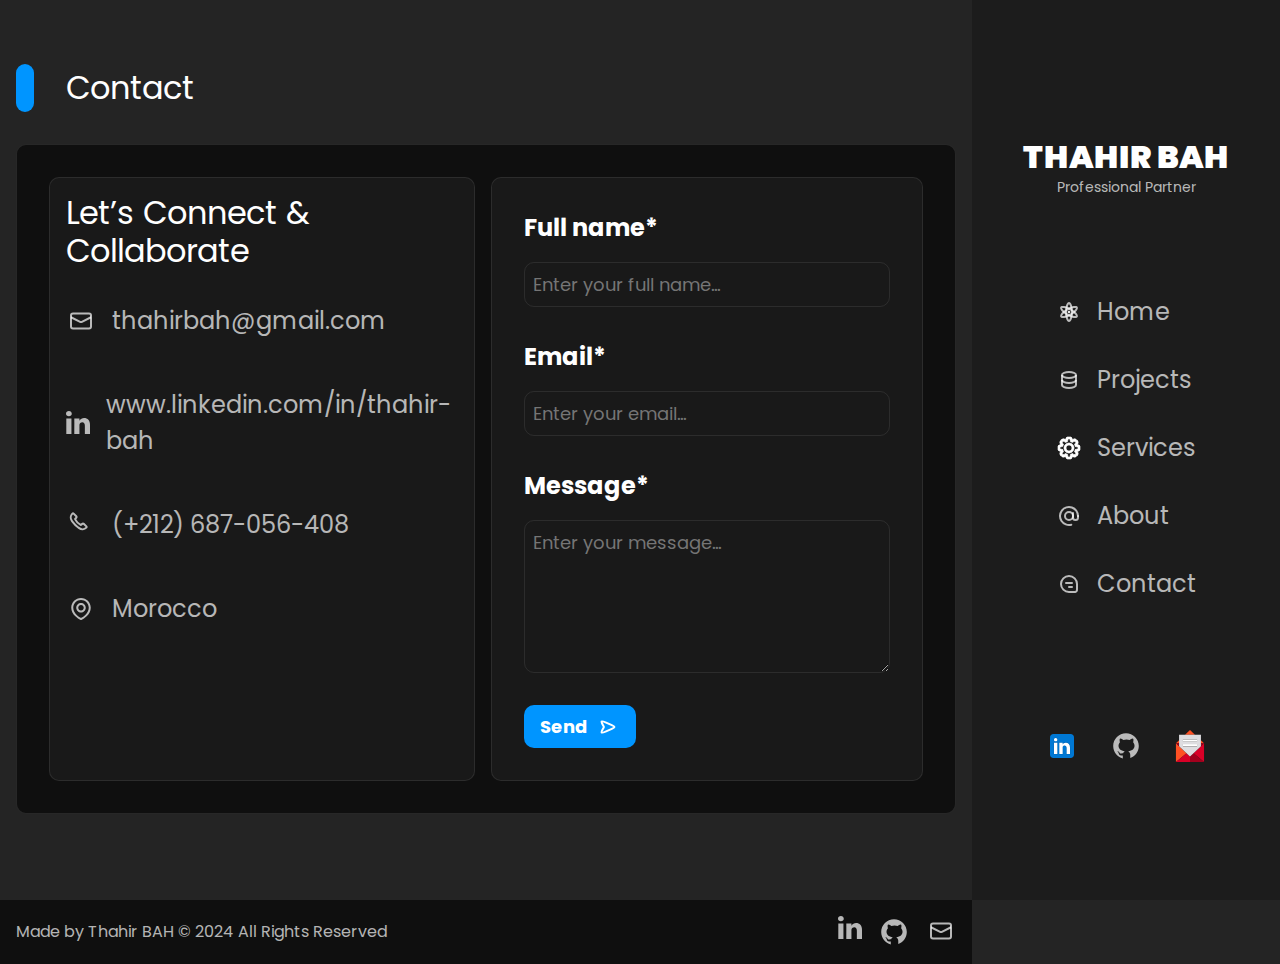
<file: pages/contact.html>
<!doctype html>
<html lang="en">
  <head>
    <meta charset="UTF-8" />
    <meta name="viewport" content="width=device-width, initial-scale=1.0" />
    <title> Thahir Bah - Contact </title>

    <!-- favicon -->
    <link rel="apple-touch-icon" sizes="180x180" href="../assets/favicon/apple-touch-icon.png">
    <link rel="icon" type="image/png" sizes="32x32" href="../assets/favicon/favicon-32x32.png">
    <link rel="icon" type="image/png" sizes="16x16" href="../assets/favicon/favicon-16x16.png">
    <link rel="manifest" href="../assets/favicon/site.webmanifest">

    <!-- Style -->
    <link rel="stylesheet" href="../styles/main.css">

    <!-- Google font -->
    <link rel="preconnect" href="https://fonts.googleapis.com">
    <link rel="preconnect" href="https://fonts.gstatic.com" crossorigin>
    <link
      href="https://fonts.googleapis.com/css2?family=Poppins:wght@0,100;0,200;0,300;0,400;0,500;0,600;0,700;0,800;0,900;1,400;1,500;1,600;1,800&family=Raleway:wght@0,100..900;1,100..900&display=swap"
      rel="stylesheet">
  </head>
  <body>
    <div class="grid g-0 grid-main-cols">
      <aside class="sidebar flex align-center justify-center">
        <div class="container">
          <div class="nav-wrapper">
            <div class="header">
              <a href="../" class="logo">
                <h1 class="logo-text | fs-primary-heading fw-black"> THAHIR BAH </h1>
                <p class="logo-partnership-text | text-primary-700 fs-200"> Professional Partner </p>
              </a>
              <button class="mobile-nav-toggle" aria-controls="primary-navigation" aria-expanded="false">
                <img class="icon-hamburger" src="../assets/icons/menu.svg" aria-hidden="true">
                <span class="visually-hidden">Menu</span>
              </button>
            </div>
            <div class="navigation" id="navigation">
              <button class="mobile-nav-toggle">
                <img class="icon-close" src="../assets/icons/close.svg" aria-hidden="true">
                <span class="visually-hidden"> Close </span>
              </button>
              <nav>
                <ul role="list" class="nav-list">
                  <li class="list-item">
                    <a href="../"> 
                      <svg width="24" height="24" viewBox="0 0 24 24" fill="none" xmlns="http://www.w3.org/2000/svg">
                        <circle cx="12" cy="12" r="1" fill="white"/>
                        <path d="M15 12C15 14.6668 14.5658 17.035 13.9 18.6997C13.5659 19.5348 13.1932 20.1435 12.8304 20.527C12.4697 20.9085 12.1887 21 12 21C11.8113 21 11.5303 20.9085 11.1696 20.527C10.8068 20.1435 10.4341 19.5348 10.1 18.6997C9.43419 17.035 9 14.6668 9 12C9 9.33323 9.43419 6.96497 10.1 5.30032C10.4341 4.46523 10.8068 3.85653 11.1696 3.47296C11.5303 3.0915 11.8113 3 12 3C12.1887 3 12.4697 3.0915 12.8304 3.47296C13.1932 3.85653 13.5659 4.46523 13.9 5.30032C14.5658 6.96497 15 9.33323 15 12Z" stroke="white" stroke-width="2"/>
                        <path d="M13.5 14.5982C11.1905 15.9315 8.92246 16.7397 7.14791 16.9953C6.25768 17.1236 5.54415 17.1051 5.0306 16.9828C4.51988 16.8611 4.30015 16.6635 4.2058 16.5001C4.11144 16.3366 4.0502 16.0476 4.20018 15.5444C4.35099 15.0385 4.69176 14.4113 5.24796 13.7045C6.35665 12.2955 8.19053 10.7354 10.5 9.40201C12.8095 8.06862 15.0776 7.26051 16.8521 7.00484C17.7424 6.87658 18.4559 6.89503 18.9694 7.01739C19.4802 7.13908 19.6999 7.33665 19.7943 7.50008C19.8886 7.66352 19.9499 7.95258 19.7999 8.45573C19.6491 8.96166 19.3083 9.58881 18.7521 10.2956C17.6434 11.7046 15.8095 13.2648 13.5 14.5982Z" stroke="white" stroke-width="2"/>
                        <path d="M13.5 9.40184C11.1905 8.06846 8.92246 7.26035 7.14791 7.00468C6.25768 6.87641 5.54415 6.89487 5.0306 7.01723C4.51988 7.13892 4.30015 7.33648 4.2058 7.49992C4.11144 7.66335 4.0502 7.95242 4.20018 8.45557C4.35099 8.9615 4.69176 9.58865 5.24796 10.2955C6.35665 11.7045 8.19053 13.2646 10.5 14.598C12.8095 15.9314 15.0776 16.7395 16.8521 16.9952C17.7424 17.1234 18.4559 17.105 18.9694 16.9826C19.4802 16.8609 19.6999 16.6634 19.7943 16.4999C19.8886 16.3365 19.9499 16.0474 19.7999 15.5443C19.6491 15.0383 19.3083 14.4112 18.7521 13.7044C17.6434 12.2954 15.8095 10.7352 13.5 9.40184Z" stroke="white" stroke-width="2"/>
                      </svg>              
                      Home
                    </a>
                  </li>
                  <li class="list-item">
                    <a href="projects">
                      <svg width="24" height="24" viewBox="0 0 24 24" fill="none" xmlns="http://www.w3.org/2000/svg">
                        <ellipse cx="12" cy="7" rx="7" ry="3" stroke="white" stroke-width="2"/>
                        <path d="M5 13C5 13 5 15.3431 5 17C5 18.6569 8.13401 20 12 20C15.866 20 19 18.6569 19 17C19 16.173 19 13 19 13" stroke="white" stroke-width="2" stroke-linecap="square"/>
                        <path d="M5 7C5 7 5 10.3431 5 12C5 13.6569 8.13401 15 12 15C15.866 15 19 13.6569 19 12C19 11.173 19 7 19 7" stroke="white" stroke-width="2"/>
                      </svg>              
                      Projects
                    </a>
                  </li>
                  <li class="list-item">
                      <a href="services">
                        <svg width="24" height="24" viewBox="0 0 24 24" fill="none" xmlns="http://www.w3.org/2000/svg">
                          <path d="M14.1361 3.36144L15.1312 3.26194L14.1361 3.36144ZM13.9838 2.54161L13.095 3V3L13.9838 2.54161ZM14.4311 4.81793L15.2261 4.21141L15.2261 4.21141L14.4311 4.81793ZM15.3595 5.20248L15.2261 4.21141L15.3595 5.20248ZM16.5979 4.38113L17.2311 5.15509L17.2311 5.15509L16.5979 4.38113ZM17.2853 3.90918L17.5896 4.86175L17.2853 3.90918ZM17.9872 3.94419L18.3848 3.02663L18.3848 3.02663L17.9872 3.94419ZM18.6243 4.4822L17.9172 5.1893L17.9172 5.18931L18.6243 4.4822ZM19.5178 5.37567L20.2249 4.66856L20.2249 4.66856L19.5178 5.37567ZM20.0558 6.01275L20.9733 5.61517L20.9733 5.61516L20.0558 6.01275ZM20.0908 6.71464L21.0434 7.01895L21.0434 7.01894L20.0908 6.71464ZM19.6188 7.4021L18.8449 6.76886L18.8449 6.76886L19.6188 7.4021ZM18.7975 8.64056L17.8064 8.50724L17.8064 8.50725L18.7975 8.64056ZM19.182 9.56893L18.5755 10.364L18.5755 10.364L19.182 9.56893ZM20.6385 9.86385L20.738 8.86882L20.6385 9.86385ZM21.4584 10.0162L21.9168 9.1275L21.9168 9.1275L21.4584 10.0162ZM21.9299 10.5373L22.8599 10.1696L22.8599 10.1696L21.9299 10.5373ZM21.93 13.4626L21 13.095L21 13.095L21.93 13.4626ZM21.4583 13.9838L21.9166 14.8726L21.9166 14.8726L21.4583 13.9838ZM20.6386 14.1361L20.5391 13.1411L20.5065 13.1444L20.4742 13.1497L20.6386 14.1361ZM20.6386 14.1361L20.7381 15.1312L20.7707 15.1279L20.803 15.1225L20.6386 14.1361ZM19.1825 14.4309L18.5762 13.6357L18.5762 13.6357L19.1825 14.4309ZM18.7979 15.3596L17.8068 15.4931V15.4931L18.7979 15.3596ZM19.619 16.5976L18.845 17.2308H18.845L19.619 16.5976ZM20.0908 17.2848L19.1383 17.5892V17.5892L20.0908 17.2848ZM20.0558 17.9869L19.1383 17.5892L19.1383 17.5892L20.0558 17.9869ZM19.5179 18.6238L20.225 19.3309H20.225L19.5179 18.6238ZM18.6243 19.5174L17.9172 18.8102L17.9172 18.8103L18.6243 19.5174ZM17.9873 20.0554L18.3849 20.9729L18.3849 20.9729L17.9873 20.0554ZM17.2854 20.0904L16.981 21.0429L16.981 21.0429L17.2854 20.0904ZM16.5979 19.6184L17.2312 18.8444L17.2226 18.8376L16.5979 19.6184ZM16.5979 19.6184L15.9646 20.3924L15.9732 20.3993L16.5979 19.6184ZM15.3595 18.7971L15.4928 17.806H15.4928L15.3595 18.7971ZM14.4311 19.1816L15.2262 19.7882L15.2262 19.7881L14.4311 19.1816ZM14.1362 20.6383L13.1411 20.5388V20.5388L14.1362 20.6383ZM13.9837 21.4585L13.095 21L13.095 21L13.9837 21.4585ZM13.4628 21.9299L13.095 21L13.095 21L13.4628 21.9299ZM10.5373 21.9299L10.905 21L10.5373 21.9299ZM10.0162 21.4584L10.905 21H10.905L10.0162 21.4584ZM9.86385 20.6385L8.86882 20.7381V20.7381L9.86385 20.6385ZM9.56892 19.182L8.77387 19.7885L8.77387 19.7885L9.56892 19.182ZM8.64057 18.7975L8.50728 17.8064H8.50727L8.64057 18.7975ZM7.40208 19.6189L6.76884 18.8449L6.753 18.8579L6.73771 18.8714L7.40208 19.6189ZM7.40206 19.6189L8.0353 20.3928L8.05113 20.3799L8.06643 20.3663L7.40206 19.6189ZM6.71458 20.0908L7.01887 21.0434H7.01887L6.71458 20.0908ZM6.01272 20.0558L5.61515 20.9734H5.61515L6.01272 20.0558ZM5.37561 19.5178L6.08271 18.8107H6.08271L5.37561 19.5178ZM4.48217 18.6243L3.77506 19.3315L3.77506 19.3315L4.48217 18.6243ZM3.94414 17.9873L4.86171 17.5897L4.86171 17.5897L3.94414 17.9873ZM3.90913 17.2854L4.86171 17.5897L4.86171 17.5897L3.90913 17.2854ZM4.3811 16.5979L5.15506 17.2311H5.15506L4.3811 16.5979ZM5.20247 15.3594L6.19355 15.4928L5.20247 15.3594ZM4.81792 14.4311L5.42445 13.636L5.42445 13.636L4.81792 14.4311ZM3.36143 14.1361L3.26193 15.1312H3.26193L3.36143 14.1361ZM2.54161 13.9838L3 13.095H3L2.54161 13.9838ZM2.07005 13.4627L1.14009 13.8304L1.14009 13.8304L2.07005 13.4627ZM2.07008 10.5372L1.14017 10.1694L1.14017 10.1694L2.07008 10.5372ZM2.54152 10.0163L2.08305 9.12757L2.08305 9.12757L2.54152 10.0163ZM3.36155 9.86384V8.86384H3.31167L3.26205 8.86881L3.36155 9.86384ZM3.36156 9.86384V10.8638H3.41143L3.46106 10.8589L3.36156 9.86384ZM4.81842 9.56881L4.21178 8.77383L4.21177 8.77383L4.81842 9.56881ZM5.20287 8.64066L6.19396 8.50749L6.19396 8.50749L5.20287 8.64066ZM4.38128 7.40182L5.15523 6.76858H5.15523L4.38128 7.40182ZM3.90914 6.71405L4.86175 6.40988L4.86175 6.40988L3.90914 6.71405ZM3.94413 6.01243L3.02651 5.61498L3.02651 5.61498L3.94413 6.01243ZM4.48233 5.37509L5.18944 6.0822H5.18944L4.48233 5.37509ZM5.37565 4.48177L4.66855 3.77466V3.77466L5.37565 4.48177ZM6.01277 3.94373L5.6152 3.02615L5.6152 3.02616L6.01277 3.94373ZM6.71463 3.90872L7.01892 2.95614V2.95614L6.71463 3.90872ZM7.4022 4.38076L8.03543 3.60681V3.60681L7.4022 4.38076ZM8.64044 5.20207L8.77391 4.21101L8.64044 5.20207ZM9.56907 4.81742L8.77391 4.21101L8.77391 4.21101L9.56907 4.81742ZM9.86387 3.36131L10.8589 3.46081V3.46081L9.86387 3.36131ZM10.0162 2.5417L9.12739 2.08341L9.12739 2.08341L10.0162 2.5417ZM10.5374 2.07001L10.905 3L10.905 3L10.5374 2.07001ZM13.4627 2.07005L13.8304 1.1401V1.1401L13.4627 2.07005ZM15.1312 3.26194C15.1108 3.05831 15.0912 2.85693 15.0626 2.6868C15.0324 2.50684 14.9828 2.29705 14.8725 2.08322L13.095 3C13.0721 2.95549 13.0769 2.93878 13.0902 3.01798C13.1052 3.10701 13.1181 3.23089 13.1411 3.46094L15.1312 3.26194ZM15.2261 4.21141C15.2894 4.29433 15.2693 4.33101 15.2342 4.13595C15.2008 3.95045 15.1739 3.68915 15.1312 3.26194L13.1411 3.46094C13.1805 3.85459 13.2152 4.20895 13.2658 4.49017C13.3147 4.76184 13.4009 5.11633 13.636 5.42445L15.2261 4.21141ZM15.2261 4.21141L15.2261 4.21141L13.636 5.42444C14.0718 5.99575 14.7806 6.28935 15.4928 6.19355L15.2261 4.21141ZM15.9646 3.60717C15.6323 3.87905 15.4286 4.04481 15.2738 4.15238C15.1111 4.26548 15.1228 4.22531 15.2261 4.21141L15.4928 6.19355C15.8768 6.14188 16.1885 5.95223 16.4152 5.7947C16.6498 5.63163 16.9249 5.4056 17.2311 5.15509L15.9646 3.60717ZM16.981 2.95661C16.7518 3.02983 16.5684 3.14308 16.4198 3.24897C16.2793 3.34907 16.123 3.47759 15.9646 3.60717L17.2311 5.15509C17.41 5.00869 17.5068 4.93022 17.5803 4.87784C17.6457 4.83124 17.6373 4.84651 17.5896 4.86175L16.981 2.95661ZM18.3848 3.02663C17.9408 2.83421 17.442 2.80934 16.981 2.95661L17.5896 4.86175L17.5896 4.86175L18.3848 3.02663ZM19.3314 3.77509C19.1867 3.6304 19.044 3.48696 18.9142 3.37338C18.7768 3.25323 18.6056 3.12228 18.3848 3.02663L17.5896 4.86175C17.5437 4.84184 17.5369 4.82581 17.5973 4.87869C17.6653 4.93813 17.7537 5.02583 17.9172 5.1893L19.3314 3.77509ZM20.2249 4.66856L19.3314 3.77509L17.9172 5.18931L18.8107 6.08277L20.2249 4.66856ZM20.9733 5.61516C20.8777 5.39441 20.7467 5.22316 20.6266 5.08581C20.513 4.95597 20.3696 4.81326 20.2249 4.66856L18.8106 6.08277C18.9741 6.24626 19.0618 6.33469 19.1213 6.40264C19.1742 6.46308 19.1581 6.45629 19.1382 6.41034L20.9733 5.61516ZM21.0434 7.01894C21.1906 6.55797 21.1658 6.05922 20.9733 5.61517L19.1382 6.41034L19.1382 6.41034L21.0434 7.01894ZM20.3928 8.03534C20.5224 7.87696 20.6509 7.72069 20.751 7.58019C20.8569 7.43156 20.9701 7.24814 21.0434 7.01895L19.1382 6.41033C19.1535 6.36263 19.1687 6.35427 19.1221 6.41968C19.0697 6.4932 18.9913 6.58992 18.8449 6.76886L20.3928 8.03534ZM19.7885 8.77387C19.7746 8.87723 19.7345 8.88894 19.8476 8.72619C19.9551 8.57141 20.1209 8.36764 20.3928 8.03534L18.8449 6.76886C18.5943 7.07506 18.3683 7.35016 18.2052 7.58481C18.0477 7.81148 17.8581 8.12317 17.8064 8.50724L19.7885 8.77387ZM19.7885 8.77387V8.77386L17.8064 8.50725C17.7106 9.21938 18.0042 9.92816 18.5755 10.364L19.7885 8.77387ZM20.738 8.86882C20.3108 8.82609 20.0495 8.79922 19.864 8.76584C19.6689 8.73073 19.7056 8.7106 19.7885 8.77387L18.5755 10.364C18.8836 10.599 19.2381 10.6853 19.5098 10.7342C19.791 10.7848 20.1454 10.8195 20.539 10.8589L20.738 8.86882ZM21.9168 9.1275C21.703 9.01721 21.4932 8.96759 21.3132 8.93737C21.1431 8.9088 20.9417 8.88918 20.738 8.86882L20.539 10.8589C20.7691 10.8819 20.893 10.8948 20.982 10.9098C21.0612 10.9231 21.0445 10.9279 21 10.905L21.9168 9.1275ZM22.8599 10.1696C22.682 9.71957 22.3469 9.34933 21.9168 9.1275L21 10.905L21 10.905L22.8599 10.1696ZM23 11.3682C23 11.1636 23.0005 10.9613 22.989 10.7891C22.9769 10.607 22.9484 10.3933 22.8599 10.1696L21 10.905C20.9816 10.8584 20.9881 10.8423 20.9935 10.9224C20.9995 11.0125 21 11.137 21 11.3682H23ZM23 12.6319V11.3682H21V12.6319H23ZM22.86 13.8302C22.9484 13.6065 22.9769 13.3929 22.989 13.2108C23.0005 13.0388 23 12.8365 23 12.6319H21C21 12.863 20.9995 12.9875 20.9935 13.0776C20.9881 13.1577 20.9816 13.1416 21 13.095L22.86 13.8302ZM21.9166 14.8726C22.3469 14.6507 22.682 14.2804 22.86 13.8302L21 13.095V13.095L21.9166 14.8726ZM20.7381 15.1312C20.9417 15.1108 21.1431 15.0912 21.3132 15.0626C21.4931 15.0324 21.7028 14.9828 21.9166 14.8726L21 13.095C21.0445 13.0721 21.0612 13.077 20.982 13.0902C20.893 13.1052 20.7691 13.1181 20.5391 13.1411L20.7381 15.1312ZM20.803 15.1225L20.803 15.1225L20.4742 13.1497L20.4742 13.1497L20.803 15.1225ZM19.7889 15.2261C19.706 15.2893 19.6693 15.2692 19.8644 15.2341C20.0498 15.2007 20.311 15.1739 20.7381 15.1312L20.5391 13.1411C20.1456 13.1805 19.7913 13.2151 19.5102 13.2657C19.2386 13.3146 18.8842 13.4008 18.5762 13.6357L19.7889 15.2261ZM19.7889 15.2261L19.7889 15.2261L18.5762 13.6357C18.0046 14.0716 17.7108 14.7807 17.8068 15.4931L19.7889 15.2261ZM20.3929 15.9643C20.1212 15.6322 19.9555 15.4285 19.8479 15.2738C19.7348 15.1111 19.775 15.1228 19.7889 15.2261L17.8068 15.4931C17.8585 15.877 18.0481 16.1886 18.2056 16.4152C18.3686 16.6497 18.5946 16.9247 18.845 17.2308L20.3929 15.9643ZM21.0433 16.9803C20.9701 16.7513 20.8569 16.5679 20.751 16.4193C20.651 16.2789 20.5225 16.1227 20.3929 15.9643L18.845 17.2308C18.9914 17.4097 19.0698 17.5064 19.1222 17.5799C19.1688 17.6453 19.1535 17.6369 19.1383 17.5892L21.0433 16.9803ZM20.9733 18.3846C21.1658 17.9404 21.1907 17.4415 21.0433 16.9803L19.1383 17.5892L19.1383 17.5892L20.9733 18.3846ZM20.225 19.3309C20.3697 19.1862 20.5131 19.0436 20.6266 18.9138C20.7467 18.7765 20.8776 18.6053 20.9733 18.3846L19.1383 17.5892C19.1582 17.5433 19.1742 17.5365 19.1213 17.5969C19.0619 17.6648 18.9742 17.7532 18.8108 17.9167L20.225 19.3309ZM19.3314 20.2245L20.225 19.3309L18.8108 17.9167L17.9172 18.8102L19.3314 20.2245ZM18.3849 20.9729C18.6056 20.8773 18.7769 20.7463 18.9142 20.6262C19.044 20.5126 19.1867 20.3692 19.3314 20.2245L17.9172 18.8103C17.7537 18.9737 17.6653 19.0614 17.5974 19.1209C17.5369 19.1737 17.5437 19.1577 17.5897 19.1378L18.3849 20.9729ZM16.981 21.0429C17.442 21.1902 17.9408 21.1653 18.3849 20.9729L17.5897 19.1378H17.5897L16.981 21.0429ZM15.9647 20.3924C16.1231 20.522 16.2793 20.6505 16.4198 20.7506C16.5684 20.8565 16.7519 20.9697 16.981 21.0429L17.5897 19.1378C17.6374 19.153 17.6457 19.1683 17.5803 19.1217C17.5068 19.0693 17.4101 18.9909 17.2312 18.8445L15.9647 20.3924ZM15.9732 20.3993L15.9732 20.3993L17.2226 18.8376L17.2226 18.8375L15.9732 20.3993ZM15.2262 19.7881C15.1228 19.7742 15.1111 19.7341 15.2738 19.8472C15.4286 19.9547 15.6324 20.1205 15.9647 20.3924L17.2311 18.8445C16.925 18.5939 16.6499 18.3679 16.4152 18.2048C16.1886 18.0473 15.8769 17.8577 15.4928 17.806L15.2262 19.7881ZM15.2262 19.7881H15.2262L15.4928 17.806C14.7807 17.7102 14.0719 18.0038 13.636 18.5751L15.2262 19.7881ZM15.1312 20.7378C15.1739 20.3105 15.2008 20.0492 15.2342 19.8636C15.2693 19.6685 15.2894 19.7052 15.2262 19.7882L13.636 18.5751C13.401 18.8832 13.3147 19.2378 13.2658 19.5094C13.2152 19.7907 13.1805 20.1451 13.1411 20.5388L15.1312 20.7378ZM14.8724 21.917C14.9828 21.7031 15.0324 21.4932 15.0626 21.3132C15.0912 21.143 15.1108 20.9415 15.1312 20.7378L13.1411 20.5388C13.1181 20.769 13.1052 20.8929 13.0902 20.982C13.0769 21.0612 13.072 21.0445 13.095 21L14.8724 21.917ZM13.8306 22.8598C14.2805 22.6819 14.6506 22.3469 14.8724 21.917L13.095 21L13.095 21L13.8306 22.8598ZM12.6316 23C12.8363 23 13.0387 23.0005 13.2109 22.989C13.393 22.9768 13.6068 22.9483 13.8306 22.8598L13.095 21C13.1416 20.9816 13.1577 20.9881 13.0776 20.9935C12.9875 20.9995 12.8629 21 12.6316 21V23ZM11.3682 23H12.6316V21H11.3682V23ZM10.1696 22.8599C10.3933 22.9484 10.607 22.9769 10.7891 22.989C10.9613 23.0005 11.1636 23 11.3682 23V21C11.137 21 11.0125 20.9995 10.9224 20.9935C10.8423 20.9881 10.8584 20.9816 10.905 21L10.1696 22.8599ZM9.1275 21.9168C9.34933 22.3469 9.71958 22.682 10.1696 22.8599L10.905 21L9.1275 21.9168ZM8.86882 20.7381C8.88918 20.9417 8.9088 21.1431 8.93737 21.3132C8.96759 21.4932 9.01721 21.703 9.1275 21.9168L10.905 21C10.9279 21.0445 10.9231 21.0612 10.9098 20.982C10.8948 20.893 10.8819 20.7691 10.8589 20.539L8.86882 20.7381ZM8.77387 19.7885C8.7106 19.7056 8.73073 19.6689 8.76584 19.864C8.79922 20.0495 8.82609 20.3108 8.86882 20.7381L10.8589 20.539C10.8195 20.1454 10.7848 19.791 10.7342 19.5098C10.6853 19.2381 10.599 18.8836 10.364 18.5755L8.77387 19.7885ZM8.77387 19.7885L10.364 18.5755C9.92815 18.0042 9.21939 17.7106 8.50728 17.8064L8.77387 19.7885ZM8.03531 20.3928C8.36763 20.1209 8.5714 19.9551 8.72619 19.8476C8.88895 19.7345 8.87724 19.7746 8.77387 19.7885L8.50727 17.8064C8.12318 17.858 7.81149 18.0477 7.58481 18.2052C7.35015 18.3683 7.07504 18.5944 6.76884 18.8449L8.03531 20.3928ZM8.06643 20.3663L8.06644 20.3663L6.73771 18.8714L6.7377 18.8715L8.06643 20.3663ZM7.01887 21.0434C7.24807 20.9702 7.4315 20.8569 7.58013 20.751C7.72064 20.6509 7.87691 20.5224 8.0353 20.3928L6.76883 18.8449C6.58988 18.9913 6.49316 19.0698 6.41963 19.1222C6.35422 19.1688 6.36258 19.1535 6.41029 19.1383L7.01887 21.0434ZM5.61515 20.9734C6.05919 21.1658 6.55791 21.1907 7.01887 21.0434L6.41029 19.1383L6.41029 19.1383L5.61515 20.9734ZM4.6685 20.2249C4.81321 20.3696 4.95592 20.513 5.08577 20.6266C5.22313 20.7468 5.39438 20.8777 5.61515 20.9734L6.41029 19.1383C6.45624 19.1582 6.46304 19.1742 6.40259 19.1213C6.33464 19.0619 6.2462 18.9742 6.08271 18.8107L4.6685 20.2249ZM3.77506 19.3315L4.6685 20.2249L6.08271 18.8107L5.18927 17.9172L3.77506 19.3315ZM3.02657 18.3848C3.12223 18.6056 3.25318 18.7768 3.37333 18.9142C3.48692 19.044 3.63036 19.1868 3.77506 19.3315L5.18928 17.9172C5.02579 17.7538 4.93809 17.6653 4.87864 17.5974C4.82577 17.5369 4.8418 17.5437 4.86171 17.5897L3.02657 18.3848ZM2.95656 16.9811C2.8093 17.4421 2.83417 17.9408 3.02657 18.3848L4.86171 17.5897V17.5897L2.95656 16.9811ZM3.60715 15.9647C3.47756 16.123 3.34903 16.2793 3.24892 16.4198C3.14303 16.5684 3.02977 16.7519 2.95656 16.9811L4.86171 17.5897C4.84647 17.6374 4.83119 17.6457 4.87779 17.5803C4.93018 17.5068 5.00865 17.4101 5.15506 17.2311L3.60715 15.9647ZM4.2114 15.2261C4.2253 15.1228 4.26548 15.1111 4.15237 15.2738C4.0448 15.4286 3.87903 15.6324 3.60715 15.9647L5.15506 17.2311C5.40558 16.9249 5.63162 16.6498 5.79469 16.4152C5.95222 16.1885 6.14188 15.8768 6.19355 15.4928L4.2114 15.2261ZM4.2114 15.2261L4.2114 15.2261L6.19355 15.4928C6.28934 14.7806 5.99575 14.0718 5.42445 13.636L4.2114 15.2261ZM3.26193 15.1312C3.68915 15.1739 3.95044 15.2008 4.13595 15.2342C4.33101 15.2693 4.29432 15.2894 4.2114 15.2261L5.42445 13.636C5.11633 13.4009 4.76184 13.3147 4.49017 13.2658C4.20894 13.2152 3.85458 13.1805 3.46093 13.1411L3.26193 15.1312ZM2.08323 14.8725C2.29705 14.9828 2.50683 15.0324 2.6868 15.0626C2.85693 15.0912 3.05831 15.1108 3.26193 15.1312L3.46094 13.1411C3.23089 13.1181 3.10701 13.1052 3.01798 13.0902C2.93878 13.0769 2.95549 13.0721 3 13.095L2.08323 14.8725ZM1.14009 13.8304C1.31803 14.2804 1.65311 14.6507 2.08323 14.8725L3 13.095H3L1.14009 13.8304ZM1 12.6318C1 12.8364 0.999483 13.0387 1.01098 13.2109C1.02314 13.393 1.05163 13.6066 1.14009 13.8304L3 13.095C3.01841 13.1416 3.01188 13.1577 3.00653 13.0776C3.00052 12.9875 3 12.863 3 12.6318H1ZM1 11.3683V12.6318H3V11.3683H1ZM1.14017 10.1694C1.05166 10.3932 1.02315 10.607 1.01098 10.7891C0.999483 10.9613 1 11.1637 1 11.3683H3C3 11.1371 3.00052 11.0125 3.00654 10.9224C3.01189 10.8423 3.01842 10.8584 3 10.905L1.14017 10.1694ZM2.08305 9.12757C1.65308 9.34939 1.3181 9.71954 1.14017 10.1694L3 10.905L3 10.905L2.08305 9.12757ZM3.26205 8.86881C3.05837 8.88917 2.85694 8.9088 2.68677 8.93737C2.50676 8.9676 2.29692 9.01724 2.08305 9.12757L3 10.905C2.95548 10.928 2.93877 10.9231 3.01798 10.9098C3.10704 10.8948 3.23094 10.8819 3.46105 10.8589L3.26205 8.86881ZM3.36155 8.86384H3.36155V10.8638H3.36155V8.86384ZM3.36156 8.86384H3.36155V10.8638H3.36156V8.86384ZM4.21177 8.77383C4.29471 8.71055 4.33141 8.73069 4.1363 8.7658C3.95075 8.7992 3.68939 8.82607 3.26205 8.86881L3.46106 10.8589C3.85482 10.8195 4.20927 10.7848 4.49056 10.7342C4.76231 10.6853 5.1169 10.5989 5.42506 10.3638L4.21177 8.77383ZM4.21177 8.77383L4.21178 8.77383L5.42506 10.3638C5.99613 9.92801 6.28962 9.21944 6.19396 8.50749L4.21177 8.77383ZM3.60732 8.03506C3.87929 8.36746 4.04511 8.5713 4.15272 8.72614C4.26586 8.88895 4.22567 8.87724 4.21177 8.77383L6.19396 8.50749C6.14234 8.1233 5.95263 7.81151 5.79506 7.58478C5.63195 7.35006 5.40584 7.07487 5.15523 6.76858L3.60732 8.03506ZM2.95652 7.01822C3.02973 7.24751 3.14303 7.43102 3.24896 7.5797C3.3491 7.72027 3.47768 7.8766 3.60732 8.03506L5.15523 6.76858C5.00876 6.58956 4.93026 6.49279 4.87785 6.41923C4.83123 6.35379 4.84651 6.36215 4.86175 6.40988L2.95652 7.01822ZM3.02651 5.61498C2.83424 6.05887 2.80938 6.5574 2.95652 7.01822L4.86175 6.40988L3.02651 5.61498ZM3.77523 4.66798C3.63047 4.81274 3.48698 4.9555 3.37335 5.08539C3.25316 5.2228 3.12217 5.39412 3.02651 5.61498L4.86175 6.40988C4.84184 6.45585 4.8258 6.46265 4.8787 6.40219C4.93816 6.33421 5.02589 6.24574 5.18944 6.0822L3.77523 4.66798ZM4.66855 3.77466L3.77523 4.66798L5.18944 6.0822L6.08276 5.18888L4.66855 3.77466ZM4.66855 3.77466L4.66855 3.77466L6.08276 5.18888L6.08276 5.18887L4.66855 3.77466ZM5.6152 3.02616C5.39443 3.12181 5.22317 3.25276 5.08582 3.37292C4.95597 3.48651 4.81325 3.62995 4.66855 3.77466L6.08276 5.18887C6.24625 5.02538 6.33469 4.93768 6.40264 4.87824C6.46309 4.82536 6.45629 4.84139 6.41034 4.8613L5.6152 3.02616ZM7.01892 2.95614C6.55795 2.80889 6.05923 2.83377 5.6152 3.02615L6.41033 4.8613H6.41034L7.01892 2.95614ZM8.03543 3.60681C7.87702 3.47719 7.72073 3.34865 7.58021 3.24853C7.43158 3.14264 7.24813 3.02936 7.01892 2.95614L6.41034 4.8613C6.36262 4.84606 6.35426 4.83078 6.41969 4.8774C6.49324 4.9298 6.58999 5.00829 6.76896 5.15472L8.03543 3.60681ZM8.77391 4.21101C8.87727 4.22493 8.88897 4.26509 8.72621 4.15198C8.57144 4.04441 8.36769 3.87865 8.03543 3.60681L6.76896 5.15472C7.07512 5.40521 7.35018 5.63122 7.58477 5.79427C7.81138 5.95176 8.123 6.14141 8.50697 6.19312L8.77391 4.21101ZM8.77391 4.21101L8.77391 4.21101L8.50697 6.19312C9.21932 6.28905 9.92836 5.99536 10.3642 5.42382L8.77391 4.21101ZM8.86883 3.2618C8.82612 3.6889 8.79926 3.95012 8.76589 4.13558C8.7308 4.33059 8.71068 4.29392 8.77391 4.21101L10.3642 5.42382C10.5992 5.11576 10.6854 4.76136 10.7343 4.48976C10.7849 4.20861 10.8196 3.85435 10.8589 3.46081L8.86883 3.2618ZM9.12739 2.08341C9.01716 2.29719 8.96756 2.50692 8.93736 2.68683C8.9088 2.85692 8.88919 3.05824 8.86883 3.2618L10.8589 3.46081C10.8819 3.23082 10.8948 3.10698 10.9098 3.01798C10.923 2.9388 10.9279 2.9555 10.905 3L9.12739 2.08341ZM10.1698 1.14002C9.71962 1.31796 9.34924 1.65315 9.12739 2.08341L10.905 3L10.905 3L10.1698 1.14002ZM11.3681 1C11.1635 1 10.9612 0.999483 10.7892 1.01097C10.6071 1.02313 10.3935 1.05161 10.1698 1.14002L10.905 3C10.8584 3.0184 10.8423 3.01188 10.9224 3.00653C11.0125 3.00052 11.137 3 11.3681 3V1ZM12.6318 1H11.3681V3H12.6318V1ZM13.8304 1.1401C13.6066 1.05163 13.393 1.02314 13.2109 1.01098C13.0387 0.999483 12.8364 1 12.6318 1V3C12.863 3 12.9875 3.00052 13.0776 3.00653C13.1577 3.01188 13.1416 3.01841 13.095 3L13.8304 1.1401ZM14.8725 2.08322C14.6507 1.65312 14.2804 1.31803 13.8304 1.1401L13.095 3L13.095 3L14.8725 2.08322ZM15 12C15 13.6569 13.6569 15 12 15V17C14.7614 17 17 14.7614 17 12H15ZM12 9C13.6569 9 15 10.3431 15 12H17C17 9.23858 14.7614 7 12 7V9ZM9 12C9 10.3431 10.3431 9 12 9V7C9.23858 7 7 9.23858 7 12H9ZM12 15C10.3431 15 9 13.6569 9 12H7C7 14.7614 9.23858 17 12 17V15Z" fill="white"/>
                        </svg>
                          
                        Services
                      </a>         
                  </li>
                  <li class="list-item">
                    <a href="about">  
                      <svg width="24" height="24" viewBox="0 0 24 24" fill="none" xmlns="http://www.w3.org/2000/svg">
                        <path d="M21 12C21 10.1195 20.411 8.28625 19.3156 6.7577C18.2203 5.22915 16.6736 4.08209 14.893 3.47763C13.1123 2.87316 11.187 2.84166 9.38744 3.38754C7.58792 3.93341 6.00459 5.02925 4.85982 6.52115C3.71505 8.01304 3.06635 9.82604 3.00482 11.7055C2.94329 13.585 3.47203 15.4366 4.51677 17.0001C5.56152 18.5637 7.06979 19.7608 8.82975 20.4232C10.5897 21.0856 12.513 21.18 14.3294 20.6933" stroke="white" stroke-width="2" stroke-linecap="round"/>
                        <circle cx="12" cy="12" r="4" stroke="white" stroke-width="2"/>
                        <path d="M16 9V13.5C16 14.8807 17.1193 16 18.5 16V16C19.8807 16 21 14.8807 21 13.5V12" stroke="white" stroke-width="2" stroke-linecap="round"/>
                      </svg>
                      About
                    </a>
                  </li>
                  <li class="list-item">
                    <a href="contact">
                      <svg width="24" height="24" viewBox="0 0 24 24" fill="none" xmlns="http://www.w3.org/2000/svg">
                        <path d="M4 12C4 7.58172 7.58172 4 12 4V4C16.4183 4 20 7.58172 20 12V17.0909C20 17.9375 20 18.3608 19.8739 18.6989C19.6712 19.2425 19.2425 19.6712 18.6989 19.8739C18.3608 20 17.9375 20 17.0909 20H12C7.58172 20 4 16.4183 4 12V12Z" stroke="white" stroke-width="2"/>
                        <path d="M9 11L15 11" stroke="white" stroke-width="2" stroke-linecap="round" stroke-linejoin="round"/>
                        <path d="M12 15H15" stroke="white" stroke-width="2" stroke-linecap="round" stroke-linejoin="round"/>
                      </svg>
                      Contact
                    </a>
                  </li>
                </ul>
              </nav>
              <div class="flex g-2">
                <a href="https://www.linkedin.com/in/thahir-bah/"> <img src="../assets/icons/linkedin-32px.svg"> </a>
                <a href="https://github.com/thahir-bah"> <img src="../assets/icons/github-32px.svg"> </a>
                <a href="mailto:thahirbah@gmail.com"> <img src="../assets/icons/email-32px.svg"> </a>  
              </div>
            </div>
          </div>
        </div>
      </aside>
      <main class="p-block-5">
        <section class="mt-md-6">
          <div class="container">
            <div class="flex align-center g-2 g-sm-1 pb-2">
              <div class="bluebar"></div>
              <h1 class="fs-primary-heading"> Contact </h1>
            </div>
            <div class="grid align-center justify-start ">
              <div class=" grid grid-even-cols grid-sm-even-cols grid-md-even-cols block bg-secondary-400 p-2">
                <div class="block bg-secondary-100 flex flex-column p-1">
                    <h2 class="fs-primary-heading pb-2">  Let’s Connect & Collaborate </h2>
                    <div class="contact-informations | flex flex-column g-3">
                        <a href="mailto:thahirbah@gmail.com" class="flex g-1 align-center"> 
                            <img src="../assets/icons/email-primary-70.svg">
                            <p class="contact-information | text-primary-700 fs-600"> thahirbah@gmail.com </p>
                        </a>
                        <a href="www.linkedin.com/in/thahir-bah" class="flex g-1 align-center"> 
                            <img src="../assets/icons/linkedin-primary-70.svg">
                            <p class="contact-information | text-primary-700 fs-600"> www.linkedin.com/in/thahir-bah </p>
                        </a>
                        <a href="tel:+212687056408" class="flex g-1 align-center"> 
                            <img src="../assets/icons/phone-primary-70.svg">
                            <p class="contact-information | text-primary-700 fs-600"> (+212) 687-056-408 </p>
                        </a>
                        <a href="https://www.google.com/maps?q=Morocco" target="_blank" class="flex g-1 align-center"> 
                            <img src="../assets/icons/location-primary-70.svg">
                            <p class="contact-information | text-primary-700 fs-600"> Morocco </p>
                        </a>
                    </div>

                </div>
                <div class="block bg-secondary-100 flex flex-column p-2">
                    <form action="mailto:thahirbah@gmail.com" method="post" enctype="text/plain" class="message-form">
                        <div class="flex flex-column g-2">
                            <label for="name" class="flex flex-column g-1 fs-600 fw-bold"> Full name* 
                                <input type="text" name="name" id="name" class="fs-500 fw-regular" placeholder="Enter your full name...">
                            </label>
                            <label for="mail" class="flex flex-column g-1 fs-600 fw-bold"> Email*
                                <input type="email" name="mail" class="fs-500 fw-regular" placeholder="Enter your email...">
                            </label>
                            <label class="flex flex-column g-1 fs-600 fw-bold"> Message*
                                <textarea class="fs-500 fw-regular" placeholder="Enter your message..." rows="5"></textarea>
                            </label>
                            <button type="submit" class="bg-accent-400 text-primary-400 fs-500 fw-bold">
                                Send
                                <img src="../assets/icons/send-24px.svg">
                            </button>
                        </div>

                    </form>
                </div>
              </div> 
            </div>
          </div>
        </section>
      </main>
      <footer class="footer">
        <div class="container flex flex-row-reverse align-center justify-space-between">
          <div class="grid grid-cols">
            <a href="https://www.linkedin.com/in/thahir-bah/"> <img src="../assets/icons/linkedin-primary-70.svg"> </a> 
            <a href="https://github.com/thahir-bah"> <img src="../assets/icons/github-32px.svg"> </a>
            <a href="mailto:thahirbah@gmail.com"> <img src="../assets/icons/email-primary-70.svg"> </a>
          </div>
          <p class="text-primary-700"> Made by Thahir BAH © 2024 All Rights Reserved </p>
        </div>
      </footer>
    </div>
    
    
  
    <script type="module" src="../main.js"></script>
  </body>
</html>
</file>
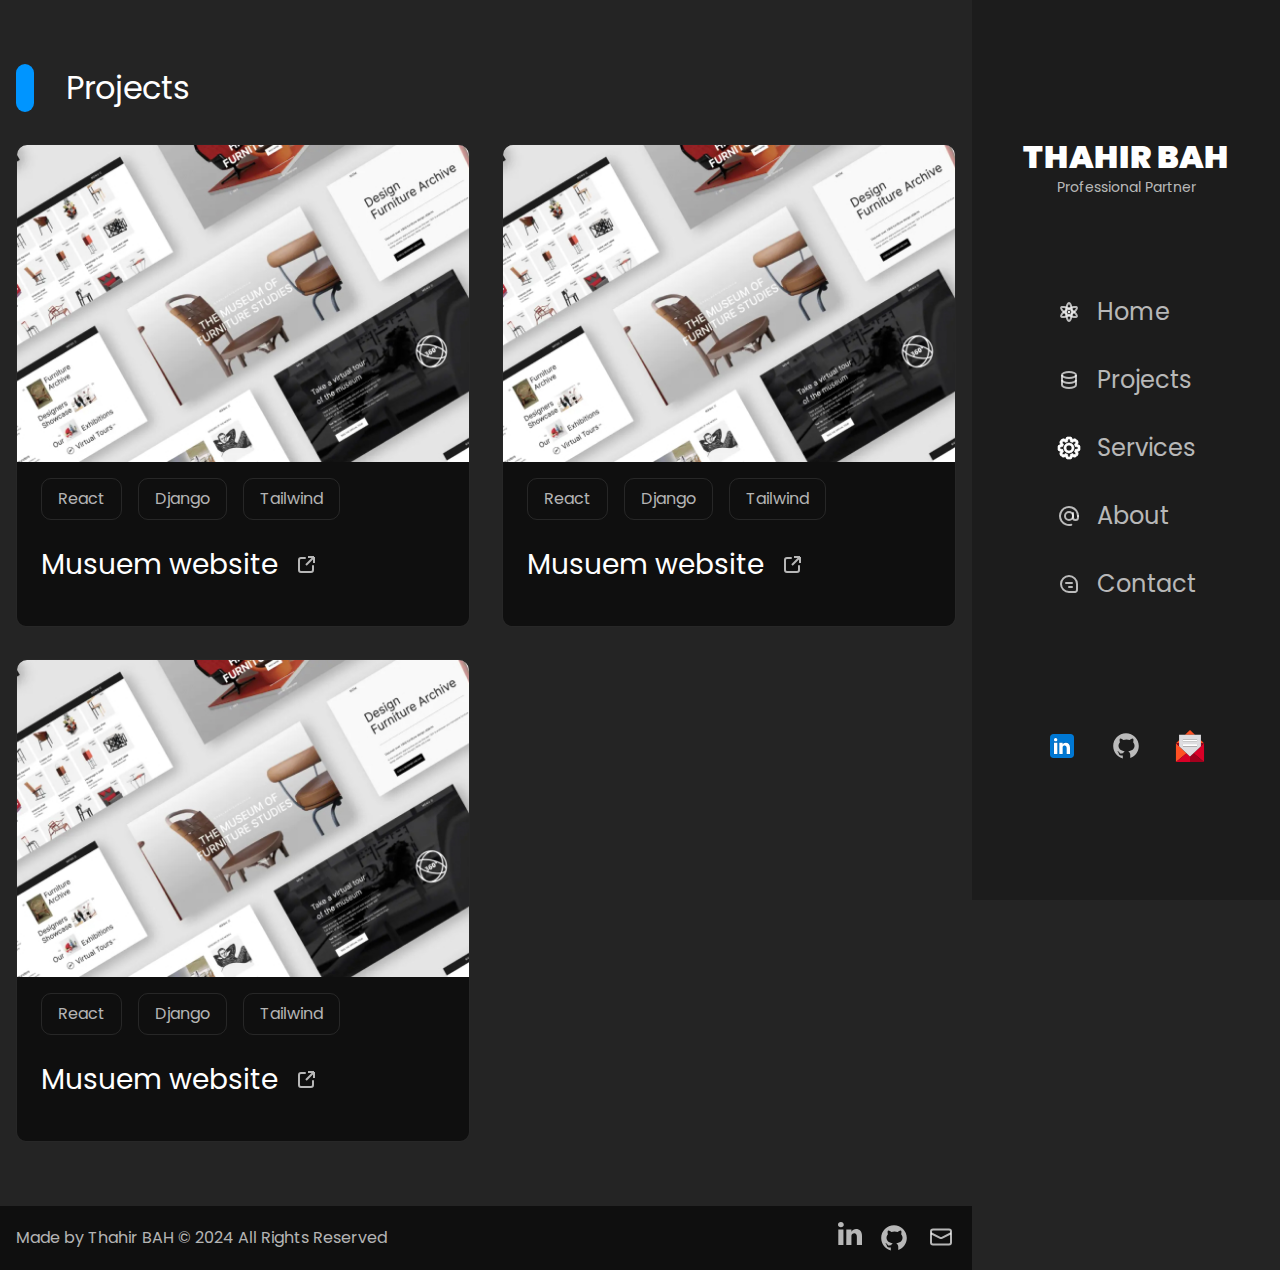
<file: pages/projects.html>
<!doctype html>
<html lang="en">
  <head>
    <meta charset="UTF-8" />
    <meta name="viewport" content="width=device-width, initial-scale=1.0" />
    <title> Thahir Bah - Projects </title>

    <!-- favicon -->
    <link rel="apple-touch-icon" sizes="180x180" href="../assets/favicon/apple-touch-icon.png">
    <link rel="icon" type="image/png" sizes="32x32" href="../assets/favicon/favicon-32x32.png">
    <link rel="icon" type="image/png" sizes="16x16" href="../assets/favicon/favicon-16x16.png">
    <link rel="manifest" href="../assets/favicon/site.webmanifest">

    <!-- Style -->
    <link rel="stylesheet" href="../styles/main.css">

    <!-- Google font -->
    <link rel="preconnect" href="https://fonts.googleapis.com">
    <link rel="preconnect" href="https://fonts.gstatic.com" crossorigin>
    <link
      href="https://fonts.googleapis.com/css2?family=Poppins:wght@0,100;0,200;0,300;0,400;0,500;0,600;0,700;0,800;0,900;1,400;1,500;1,600;1,800&family=Raleway:wght@0,100..900;1,100..900&display=swap"
      rel="stylesheet">
  </head>
  <body>
    <div class="grid g-0 grid-main-cols">
      <aside class="sidebar flex align-center justify-center">
        <div class="container">
          <div class="nav-wrapper">
            <div class="header">
              <a href="../" class="logo">
                <h1 class="logo-text | fs-primary-heading fw-black"> THAHIR BAH </h1>
                <p class="logo-partnership-text | text-primary-700 fs-200"> Professional Partner </p>
              </a>
              <button class="mobile-nav-toggle" aria-controls="primary-navigation" aria-expanded="false">
                <img class="icon-hamburger" src="../assets/icons/menu.svg" aria-hidden="true">
                <span class="visually-hidden">Menu</span>
              </button>
            </div>
            <div class="navigation" id="navigation">
              <button class="mobile-nav-toggle">
                <img class="icon-close" src="../assets/icons/close.svg" aria-hidden="true">
                <span class="visually-hidden"> Close </span>
              </button>
              <nav>
                <ul role="list" class="nav-list">
                  <li class="list-item">
                    <a href="../"> 
                      <svg width="24" height="24" viewBox="0 0 24 24" fill="none" xmlns="http://www.w3.org/2000/svg">
                        <circle cx="12" cy="12" r="1" fill="white"/>
                        <path d="M15 12C15 14.6668 14.5658 17.035 13.9 18.6997C13.5659 19.5348 13.1932 20.1435 12.8304 20.527C12.4697 20.9085 12.1887 21 12 21C11.8113 21 11.5303 20.9085 11.1696 20.527C10.8068 20.1435 10.4341 19.5348 10.1 18.6997C9.43419 17.035 9 14.6668 9 12C9 9.33323 9.43419 6.96497 10.1 5.30032C10.4341 4.46523 10.8068 3.85653 11.1696 3.47296C11.5303 3.0915 11.8113 3 12 3C12.1887 3 12.4697 3.0915 12.8304 3.47296C13.1932 3.85653 13.5659 4.46523 13.9 5.30032C14.5658 6.96497 15 9.33323 15 12Z" stroke="white" stroke-width="2"/>
                        <path d="M13.5 14.5982C11.1905 15.9315 8.92246 16.7397 7.14791 16.9953C6.25768 17.1236 5.54415 17.1051 5.0306 16.9828C4.51988 16.8611 4.30015 16.6635 4.2058 16.5001C4.11144 16.3366 4.0502 16.0476 4.20018 15.5444C4.35099 15.0385 4.69176 14.4113 5.24796 13.7045C6.35665 12.2955 8.19053 10.7354 10.5 9.40201C12.8095 8.06862 15.0776 7.26051 16.8521 7.00484C17.7424 6.87658 18.4559 6.89503 18.9694 7.01739C19.4802 7.13908 19.6999 7.33665 19.7943 7.50008C19.8886 7.66352 19.9499 7.95258 19.7999 8.45573C19.6491 8.96166 19.3083 9.58881 18.7521 10.2956C17.6434 11.7046 15.8095 13.2648 13.5 14.5982Z" stroke="white" stroke-width="2"/>
                        <path d="M13.5 9.40184C11.1905 8.06846 8.92246 7.26035 7.14791 7.00468C6.25768 6.87641 5.54415 6.89487 5.0306 7.01723C4.51988 7.13892 4.30015 7.33648 4.2058 7.49992C4.11144 7.66335 4.0502 7.95242 4.20018 8.45557C4.35099 8.9615 4.69176 9.58865 5.24796 10.2955C6.35665 11.7045 8.19053 13.2646 10.5 14.598C12.8095 15.9314 15.0776 16.7395 16.8521 16.9952C17.7424 17.1234 18.4559 17.105 18.9694 16.9826C19.4802 16.8609 19.6999 16.6634 19.7943 16.4999C19.8886 16.3365 19.9499 16.0474 19.7999 15.5443C19.6491 15.0383 19.3083 14.4112 18.7521 13.7044C17.6434 12.2954 15.8095 10.7352 13.5 9.40184Z" stroke="white" stroke-width="2"/>
                      </svg>              
                      Home
                    </a>
                  </li>
                  <li class="list-item">
                    <a href="projects">
                      <svg width="24" height="24" viewBox="0 0 24 24" fill="none" xmlns="http://www.w3.org/2000/svg">
                        <ellipse cx="12" cy="7" rx="7" ry="3" stroke="white" stroke-width="2"/>
                        <path d="M5 13C5 13 5 15.3431 5 17C5 18.6569 8.13401 20 12 20C15.866 20 19 18.6569 19 17C19 16.173 19 13 19 13" stroke="white" stroke-width="2" stroke-linecap="square"/>
                        <path d="M5 7C5 7 5 10.3431 5 12C5 13.6569 8.13401 15 12 15C15.866 15 19 13.6569 19 12C19 11.173 19 7 19 7" stroke="white" stroke-width="2"/>
                      </svg>              
                      Projects
                    </a>
                  </li>
                  <li class="list-item">
                      <a href="services">
                        <svg width="24" height="24" viewBox="0 0 24 24" fill="none" xmlns="http://www.w3.org/2000/svg">
                          <path d="M14.1361 3.36144L15.1312 3.26194L14.1361 3.36144ZM13.9838 2.54161L13.095 3V3L13.9838 2.54161ZM14.4311 4.81793L15.2261 4.21141L15.2261 4.21141L14.4311 4.81793ZM15.3595 5.20248L15.2261 4.21141L15.3595 5.20248ZM16.5979 4.38113L17.2311 5.15509L17.2311 5.15509L16.5979 4.38113ZM17.2853 3.90918L17.5896 4.86175L17.2853 3.90918ZM17.9872 3.94419L18.3848 3.02663L18.3848 3.02663L17.9872 3.94419ZM18.6243 4.4822L17.9172 5.1893L17.9172 5.18931L18.6243 4.4822ZM19.5178 5.37567L20.2249 4.66856L20.2249 4.66856L19.5178 5.37567ZM20.0558 6.01275L20.9733 5.61517L20.9733 5.61516L20.0558 6.01275ZM20.0908 6.71464L21.0434 7.01895L21.0434 7.01894L20.0908 6.71464ZM19.6188 7.4021L18.8449 6.76886L18.8449 6.76886L19.6188 7.4021ZM18.7975 8.64056L17.8064 8.50724L17.8064 8.50725L18.7975 8.64056ZM19.182 9.56893L18.5755 10.364L18.5755 10.364L19.182 9.56893ZM20.6385 9.86385L20.738 8.86882L20.6385 9.86385ZM21.4584 10.0162L21.9168 9.1275L21.9168 9.1275L21.4584 10.0162ZM21.9299 10.5373L22.8599 10.1696L22.8599 10.1696L21.9299 10.5373ZM21.93 13.4626L21 13.095L21 13.095L21.93 13.4626ZM21.4583 13.9838L21.9166 14.8726L21.9166 14.8726L21.4583 13.9838ZM20.6386 14.1361L20.5391 13.1411L20.5065 13.1444L20.4742 13.1497L20.6386 14.1361ZM20.6386 14.1361L20.7381 15.1312L20.7707 15.1279L20.803 15.1225L20.6386 14.1361ZM19.1825 14.4309L18.5762 13.6357L18.5762 13.6357L19.1825 14.4309ZM18.7979 15.3596L17.8068 15.4931V15.4931L18.7979 15.3596ZM19.619 16.5976L18.845 17.2308H18.845L19.619 16.5976ZM20.0908 17.2848L19.1383 17.5892V17.5892L20.0908 17.2848ZM20.0558 17.9869L19.1383 17.5892L19.1383 17.5892L20.0558 17.9869ZM19.5179 18.6238L20.225 19.3309H20.225L19.5179 18.6238ZM18.6243 19.5174L17.9172 18.8102L17.9172 18.8103L18.6243 19.5174ZM17.9873 20.0554L18.3849 20.9729L18.3849 20.9729L17.9873 20.0554ZM17.2854 20.0904L16.981 21.0429L16.981 21.0429L17.2854 20.0904ZM16.5979 19.6184L17.2312 18.8444L17.2226 18.8376L16.5979 19.6184ZM16.5979 19.6184L15.9646 20.3924L15.9732 20.3993L16.5979 19.6184ZM15.3595 18.7971L15.4928 17.806H15.4928L15.3595 18.7971ZM14.4311 19.1816L15.2262 19.7882L15.2262 19.7881L14.4311 19.1816ZM14.1362 20.6383L13.1411 20.5388V20.5388L14.1362 20.6383ZM13.9837 21.4585L13.095 21L13.095 21L13.9837 21.4585ZM13.4628 21.9299L13.095 21L13.095 21L13.4628 21.9299ZM10.5373 21.9299L10.905 21L10.5373 21.9299ZM10.0162 21.4584L10.905 21H10.905L10.0162 21.4584ZM9.86385 20.6385L8.86882 20.7381V20.7381L9.86385 20.6385ZM9.56892 19.182L8.77387 19.7885L8.77387 19.7885L9.56892 19.182ZM8.64057 18.7975L8.50728 17.8064H8.50727L8.64057 18.7975ZM7.40208 19.6189L6.76884 18.8449L6.753 18.8579L6.73771 18.8714L7.40208 19.6189ZM7.40206 19.6189L8.0353 20.3928L8.05113 20.3799L8.06643 20.3663L7.40206 19.6189ZM6.71458 20.0908L7.01887 21.0434H7.01887L6.71458 20.0908ZM6.01272 20.0558L5.61515 20.9734H5.61515L6.01272 20.0558ZM5.37561 19.5178L6.08271 18.8107H6.08271L5.37561 19.5178ZM4.48217 18.6243L3.77506 19.3315L3.77506 19.3315L4.48217 18.6243ZM3.94414 17.9873L4.86171 17.5897L4.86171 17.5897L3.94414 17.9873ZM3.90913 17.2854L4.86171 17.5897L4.86171 17.5897L3.90913 17.2854ZM4.3811 16.5979L5.15506 17.2311H5.15506L4.3811 16.5979ZM5.20247 15.3594L6.19355 15.4928L5.20247 15.3594ZM4.81792 14.4311L5.42445 13.636L5.42445 13.636L4.81792 14.4311ZM3.36143 14.1361L3.26193 15.1312H3.26193L3.36143 14.1361ZM2.54161 13.9838L3 13.095H3L2.54161 13.9838ZM2.07005 13.4627L1.14009 13.8304L1.14009 13.8304L2.07005 13.4627ZM2.07008 10.5372L1.14017 10.1694L1.14017 10.1694L2.07008 10.5372ZM2.54152 10.0163L2.08305 9.12757L2.08305 9.12757L2.54152 10.0163ZM3.36155 9.86384V8.86384H3.31167L3.26205 8.86881L3.36155 9.86384ZM3.36156 9.86384V10.8638H3.41143L3.46106 10.8589L3.36156 9.86384ZM4.81842 9.56881L4.21178 8.77383L4.21177 8.77383L4.81842 9.56881ZM5.20287 8.64066L6.19396 8.50749L6.19396 8.50749L5.20287 8.64066ZM4.38128 7.40182L5.15523 6.76858H5.15523L4.38128 7.40182ZM3.90914 6.71405L4.86175 6.40988L4.86175 6.40988L3.90914 6.71405ZM3.94413 6.01243L3.02651 5.61498L3.02651 5.61498L3.94413 6.01243ZM4.48233 5.37509L5.18944 6.0822H5.18944L4.48233 5.37509ZM5.37565 4.48177L4.66855 3.77466V3.77466L5.37565 4.48177ZM6.01277 3.94373L5.6152 3.02615L5.6152 3.02616L6.01277 3.94373ZM6.71463 3.90872L7.01892 2.95614V2.95614L6.71463 3.90872ZM7.4022 4.38076L8.03543 3.60681V3.60681L7.4022 4.38076ZM8.64044 5.20207L8.77391 4.21101L8.64044 5.20207ZM9.56907 4.81742L8.77391 4.21101L8.77391 4.21101L9.56907 4.81742ZM9.86387 3.36131L10.8589 3.46081V3.46081L9.86387 3.36131ZM10.0162 2.5417L9.12739 2.08341L9.12739 2.08341L10.0162 2.5417ZM10.5374 2.07001L10.905 3L10.905 3L10.5374 2.07001ZM13.4627 2.07005L13.8304 1.1401V1.1401L13.4627 2.07005ZM15.1312 3.26194C15.1108 3.05831 15.0912 2.85693 15.0626 2.6868C15.0324 2.50684 14.9828 2.29705 14.8725 2.08322L13.095 3C13.0721 2.95549 13.0769 2.93878 13.0902 3.01798C13.1052 3.10701 13.1181 3.23089 13.1411 3.46094L15.1312 3.26194ZM15.2261 4.21141C15.2894 4.29433 15.2693 4.33101 15.2342 4.13595C15.2008 3.95045 15.1739 3.68915 15.1312 3.26194L13.1411 3.46094C13.1805 3.85459 13.2152 4.20895 13.2658 4.49017C13.3147 4.76184 13.4009 5.11633 13.636 5.42445L15.2261 4.21141ZM15.2261 4.21141L15.2261 4.21141L13.636 5.42444C14.0718 5.99575 14.7806 6.28935 15.4928 6.19355L15.2261 4.21141ZM15.9646 3.60717C15.6323 3.87905 15.4286 4.04481 15.2738 4.15238C15.1111 4.26548 15.1228 4.22531 15.2261 4.21141L15.4928 6.19355C15.8768 6.14188 16.1885 5.95223 16.4152 5.7947C16.6498 5.63163 16.9249 5.4056 17.2311 5.15509L15.9646 3.60717ZM16.981 2.95661C16.7518 3.02983 16.5684 3.14308 16.4198 3.24897C16.2793 3.34907 16.123 3.47759 15.9646 3.60717L17.2311 5.15509C17.41 5.00869 17.5068 4.93022 17.5803 4.87784C17.6457 4.83124 17.6373 4.84651 17.5896 4.86175L16.981 2.95661ZM18.3848 3.02663C17.9408 2.83421 17.442 2.80934 16.981 2.95661L17.5896 4.86175L17.5896 4.86175L18.3848 3.02663ZM19.3314 3.77509C19.1867 3.6304 19.044 3.48696 18.9142 3.37338C18.7768 3.25323 18.6056 3.12228 18.3848 3.02663L17.5896 4.86175C17.5437 4.84184 17.5369 4.82581 17.5973 4.87869C17.6653 4.93813 17.7537 5.02583 17.9172 5.1893L19.3314 3.77509ZM20.2249 4.66856L19.3314 3.77509L17.9172 5.18931L18.8107 6.08277L20.2249 4.66856ZM20.9733 5.61516C20.8777 5.39441 20.7467 5.22316 20.6266 5.08581C20.513 4.95597 20.3696 4.81326 20.2249 4.66856L18.8106 6.08277C18.9741 6.24626 19.0618 6.33469 19.1213 6.40264C19.1742 6.46308 19.1581 6.45629 19.1382 6.41034L20.9733 5.61516ZM21.0434 7.01894C21.1906 6.55797 21.1658 6.05922 20.9733 5.61517L19.1382 6.41034L19.1382 6.41034L21.0434 7.01894ZM20.3928 8.03534C20.5224 7.87696 20.6509 7.72069 20.751 7.58019C20.8569 7.43156 20.9701 7.24814 21.0434 7.01895L19.1382 6.41033C19.1535 6.36263 19.1687 6.35427 19.1221 6.41968C19.0697 6.4932 18.9913 6.58992 18.8449 6.76886L20.3928 8.03534ZM19.7885 8.77387C19.7746 8.87723 19.7345 8.88894 19.8476 8.72619C19.9551 8.57141 20.1209 8.36764 20.3928 8.03534L18.8449 6.76886C18.5943 7.07506 18.3683 7.35016 18.2052 7.58481C18.0477 7.81148 17.8581 8.12317 17.8064 8.50724L19.7885 8.77387ZM19.7885 8.77387V8.77386L17.8064 8.50725C17.7106 9.21938 18.0042 9.92816 18.5755 10.364L19.7885 8.77387ZM20.738 8.86882C20.3108 8.82609 20.0495 8.79922 19.864 8.76584C19.6689 8.73073 19.7056 8.7106 19.7885 8.77387L18.5755 10.364C18.8836 10.599 19.2381 10.6853 19.5098 10.7342C19.791 10.7848 20.1454 10.8195 20.539 10.8589L20.738 8.86882ZM21.9168 9.1275C21.703 9.01721 21.4932 8.96759 21.3132 8.93737C21.1431 8.9088 20.9417 8.88918 20.738 8.86882L20.539 10.8589C20.7691 10.8819 20.893 10.8948 20.982 10.9098C21.0612 10.9231 21.0445 10.9279 21 10.905L21.9168 9.1275ZM22.8599 10.1696C22.682 9.71957 22.3469 9.34933 21.9168 9.1275L21 10.905L21 10.905L22.8599 10.1696ZM23 11.3682C23 11.1636 23.0005 10.9613 22.989 10.7891C22.9769 10.607 22.9484 10.3933 22.8599 10.1696L21 10.905C20.9816 10.8584 20.9881 10.8423 20.9935 10.9224C20.9995 11.0125 21 11.137 21 11.3682H23ZM23 12.6319V11.3682H21V12.6319H23ZM22.86 13.8302C22.9484 13.6065 22.9769 13.3929 22.989 13.2108C23.0005 13.0388 23 12.8365 23 12.6319H21C21 12.863 20.9995 12.9875 20.9935 13.0776C20.9881 13.1577 20.9816 13.1416 21 13.095L22.86 13.8302ZM21.9166 14.8726C22.3469 14.6507 22.682 14.2804 22.86 13.8302L21 13.095V13.095L21.9166 14.8726ZM20.7381 15.1312C20.9417 15.1108 21.1431 15.0912 21.3132 15.0626C21.4931 15.0324 21.7028 14.9828 21.9166 14.8726L21 13.095C21.0445 13.0721 21.0612 13.077 20.982 13.0902C20.893 13.1052 20.7691 13.1181 20.5391 13.1411L20.7381 15.1312ZM20.803 15.1225L20.803 15.1225L20.4742 13.1497L20.4742 13.1497L20.803 15.1225ZM19.7889 15.2261C19.706 15.2893 19.6693 15.2692 19.8644 15.2341C20.0498 15.2007 20.311 15.1739 20.7381 15.1312L20.5391 13.1411C20.1456 13.1805 19.7913 13.2151 19.5102 13.2657C19.2386 13.3146 18.8842 13.4008 18.5762 13.6357L19.7889 15.2261ZM19.7889 15.2261L19.7889 15.2261L18.5762 13.6357C18.0046 14.0716 17.7108 14.7807 17.8068 15.4931L19.7889 15.2261ZM20.3929 15.9643C20.1212 15.6322 19.9555 15.4285 19.8479 15.2738C19.7348 15.1111 19.775 15.1228 19.7889 15.2261L17.8068 15.4931C17.8585 15.877 18.0481 16.1886 18.2056 16.4152C18.3686 16.6497 18.5946 16.9247 18.845 17.2308L20.3929 15.9643ZM21.0433 16.9803C20.9701 16.7513 20.8569 16.5679 20.751 16.4193C20.651 16.2789 20.5225 16.1227 20.3929 15.9643L18.845 17.2308C18.9914 17.4097 19.0698 17.5064 19.1222 17.5799C19.1688 17.6453 19.1535 17.6369 19.1383 17.5892L21.0433 16.9803ZM20.9733 18.3846C21.1658 17.9404 21.1907 17.4415 21.0433 16.9803L19.1383 17.5892L19.1383 17.5892L20.9733 18.3846ZM20.225 19.3309C20.3697 19.1862 20.5131 19.0436 20.6266 18.9138C20.7467 18.7765 20.8776 18.6053 20.9733 18.3846L19.1383 17.5892C19.1582 17.5433 19.1742 17.5365 19.1213 17.5969C19.0619 17.6648 18.9742 17.7532 18.8108 17.9167L20.225 19.3309ZM19.3314 20.2245L20.225 19.3309L18.8108 17.9167L17.9172 18.8102L19.3314 20.2245ZM18.3849 20.9729C18.6056 20.8773 18.7769 20.7463 18.9142 20.6262C19.044 20.5126 19.1867 20.3692 19.3314 20.2245L17.9172 18.8103C17.7537 18.9737 17.6653 19.0614 17.5974 19.1209C17.5369 19.1737 17.5437 19.1577 17.5897 19.1378L18.3849 20.9729ZM16.981 21.0429C17.442 21.1902 17.9408 21.1653 18.3849 20.9729L17.5897 19.1378H17.5897L16.981 21.0429ZM15.9647 20.3924C16.1231 20.522 16.2793 20.6505 16.4198 20.7506C16.5684 20.8565 16.7519 20.9697 16.981 21.0429L17.5897 19.1378C17.6374 19.153 17.6457 19.1683 17.5803 19.1217C17.5068 19.0693 17.4101 18.9909 17.2312 18.8445L15.9647 20.3924ZM15.9732 20.3993L15.9732 20.3993L17.2226 18.8376L17.2226 18.8375L15.9732 20.3993ZM15.2262 19.7881C15.1228 19.7742 15.1111 19.7341 15.2738 19.8472C15.4286 19.9547 15.6324 20.1205 15.9647 20.3924L17.2311 18.8445C16.925 18.5939 16.6499 18.3679 16.4152 18.2048C16.1886 18.0473 15.8769 17.8577 15.4928 17.806L15.2262 19.7881ZM15.2262 19.7881H15.2262L15.4928 17.806C14.7807 17.7102 14.0719 18.0038 13.636 18.5751L15.2262 19.7881ZM15.1312 20.7378C15.1739 20.3105 15.2008 20.0492 15.2342 19.8636C15.2693 19.6685 15.2894 19.7052 15.2262 19.7882L13.636 18.5751C13.401 18.8832 13.3147 19.2378 13.2658 19.5094C13.2152 19.7907 13.1805 20.1451 13.1411 20.5388L15.1312 20.7378ZM14.8724 21.917C14.9828 21.7031 15.0324 21.4932 15.0626 21.3132C15.0912 21.143 15.1108 20.9415 15.1312 20.7378L13.1411 20.5388C13.1181 20.769 13.1052 20.8929 13.0902 20.982C13.0769 21.0612 13.072 21.0445 13.095 21L14.8724 21.917ZM13.8306 22.8598C14.2805 22.6819 14.6506 22.3469 14.8724 21.917L13.095 21L13.095 21L13.8306 22.8598ZM12.6316 23C12.8363 23 13.0387 23.0005 13.2109 22.989C13.393 22.9768 13.6068 22.9483 13.8306 22.8598L13.095 21C13.1416 20.9816 13.1577 20.9881 13.0776 20.9935C12.9875 20.9995 12.8629 21 12.6316 21V23ZM11.3682 23H12.6316V21H11.3682V23ZM10.1696 22.8599C10.3933 22.9484 10.607 22.9769 10.7891 22.989C10.9613 23.0005 11.1636 23 11.3682 23V21C11.137 21 11.0125 20.9995 10.9224 20.9935C10.8423 20.9881 10.8584 20.9816 10.905 21L10.1696 22.8599ZM9.1275 21.9168C9.34933 22.3469 9.71958 22.682 10.1696 22.8599L10.905 21L9.1275 21.9168ZM8.86882 20.7381C8.88918 20.9417 8.9088 21.1431 8.93737 21.3132C8.96759 21.4932 9.01721 21.703 9.1275 21.9168L10.905 21C10.9279 21.0445 10.9231 21.0612 10.9098 20.982C10.8948 20.893 10.8819 20.7691 10.8589 20.539L8.86882 20.7381ZM8.77387 19.7885C8.7106 19.7056 8.73073 19.6689 8.76584 19.864C8.79922 20.0495 8.82609 20.3108 8.86882 20.7381L10.8589 20.539C10.8195 20.1454 10.7848 19.791 10.7342 19.5098C10.6853 19.2381 10.599 18.8836 10.364 18.5755L8.77387 19.7885ZM8.77387 19.7885L10.364 18.5755C9.92815 18.0042 9.21939 17.7106 8.50728 17.8064L8.77387 19.7885ZM8.03531 20.3928C8.36763 20.1209 8.5714 19.9551 8.72619 19.8476C8.88895 19.7345 8.87724 19.7746 8.77387 19.7885L8.50727 17.8064C8.12318 17.858 7.81149 18.0477 7.58481 18.2052C7.35015 18.3683 7.07504 18.5944 6.76884 18.8449L8.03531 20.3928ZM8.06643 20.3663L8.06644 20.3663L6.73771 18.8714L6.7377 18.8715L8.06643 20.3663ZM7.01887 21.0434C7.24807 20.9702 7.4315 20.8569 7.58013 20.751C7.72064 20.6509 7.87691 20.5224 8.0353 20.3928L6.76883 18.8449C6.58988 18.9913 6.49316 19.0698 6.41963 19.1222C6.35422 19.1688 6.36258 19.1535 6.41029 19.1383L7.01887 21.0434ZM5.61515 20.9734C6.05919 21.1658 6.55791 21.1907 7.01887 21.0434L6.41029 19.1383L6.41029 19.1383L5.61515 20.9734ZM4.6685 20.2249C4.81321 20.3696 4.95592 20.513 5.08577 20.6266C5.22313 20.7468 5.39438 20.8777 5.61515 20.9734L6.41029 19.1383C6.45624 19.1582 6.46304 19.1742 6.40259 19.1213C6.33464 19.0619 6.2462 18.9742 6.08271 18.8107L4.6685 20.2249ZM3.77506 19.3315L4.6685 20.2249L6.08271 18.8107L5.18927 17.9172L3.77506 19.3315ZM3.02657 18.3848C3.12223 18.6056 3.25318 18.7768 3.37333 18.9142C3.48692 19.044 3.63036 19.1868 3.77506 19.3315L5.18928 17.9172C5.02579 17.7538 4.93809 17.6653 4.87864 17.5974C4.82577 17.5369 4.8418 17.5437 4.86171 17.5897L3.02657 18.3848ZM2.95656 16.9811C2.8093 17.4421 2.83417 17.9408 3.02657 18.3848L4.86171 17.5897V17.5897L2.95656 16.9811ZM3.60715 15.9647C3.47756 16.123 3.34903 16.2793 3.24892 16.4198C3.14303 16.5684 3.02977 16.7519 2.95656 16.9811L4.86171 17.5897C4.84647 17.6374 4.83119 17.6457 4.87779 17.5803C4.93018 17.5068 5.00865 17.4101 5.15506 17.2311L3.60715 15.9647ZM4.2114 15.2261C4.2253 15.1228 4.26548 15.1111 4.15237 15.2738C4.0448 15.4286 3.87903 15.6324 3.60715 15.9647L5.15506 17.2311C5.40558 16.9249 5.63162 16.6498 5.79469 16.4152C5.95222 16.1885 6.14188 15.8768 6.19355 15.4928L4.2114 15.2261ZM4.2114 15.2261L4.2114 15.2261L6.19355 15.4928C6.28934 14.7806 5.99575 14.0718 5.42445 13.636L4.2114 15.2261ZM3.26193 15.1312C3.68915 15.1739 3.95044 15.2008 4.13595 15.2342C4.33101 15.2693 4.29432 15.2894 4.2114 15.2261L5.42445 13.636C5.11633 13.4009 4.76184 13.3147 4.49017 13.2658C4.20894 13.2152 3.85458 13.1805 3.46093 13.1411L3.26193 15.1312ZM2.08323 14.8725C2.29705 14.9828 2.50683 15.0324 2.6868 15.0626C2.85693 15.0912 3.05831 15.1108 3.26193 15.1312L3.46094 13.1411C3.23089 13.1181 3.10701 13.1052 3.01798 13.0902C2.93878 13.0769 2.95549 13.0721 3 13.095L2.08323 14.8725ZM1.14009 13.8304C1.31803 14.2804 1.65311 14.6507 2.08323 14.8725L3 13.095H3L1.14009 13.8304ZM1 12.6318C1 12.8364 0.999483 13.0387 1.01098 13.2109C1.02314 13.393 1.05163 13.6066 1.14009 13.8304L3 13.095C3.01841 13.1416 3.01188 13.1577 3.00653 13.0776C3.00052 12.9875 3 12.863 3 12.6318H1ZM1 11.3683V12.6318H3V11.3683H1ZM1.14017 10.1694C1.05166 10.3932 1.02315 10.607 1.01098 10.7891C0.999483 10.9613 1 11.1637 1 11.3683H3C3 11.1371 3.00052 11.0125 3.00654 10.9224C3.01189 10.8423 3.01842 10.8584 3 10.905L1.14017 10.1694ZM2.08305 9.12757C1.65308 9.34939 1.3181 9.71954 1.14017 10.1694L3 10.905L3 10.905L2.08305 9.12757ZM3.26205 8.86881C3.05837 8.88917 2.85694 8.9088 2.68677 8.93737C2.50676 8.9676 2.29692 9.01724 2.08305 9.12757L3 10.905C2.95548 10.928 2.93877 10.9231 3.01798 10.9098C3.10704 10.8948 3.23094 10.8819 3.46105 10.8589L3.26205 8.86881ZM3.36155 8.86384H3.36155V10.8638H3.36155V8.86384ZM3.36156 8.86384H3.36155V10.8638H3.36156V8.86384ZM4.21177 8.77383C4.29471 8.71055 4.33141 8.73069 4.1363 8.7658C3.95075 8.7992 3.68939 8.82607 3.26205 8.86881L3.46106 10.8589C3.85482 10.8195 4.20927 10.7848 4.49056 10.7342C4.76231 10.6853 5.1169 10.5989 5.42506 10.3638L4.21177 8.77383ZM4.21177 8.77383L4.21178 8.77383L5.42506 10.3638C5.99613 9.92801 6.28962 9.21944 6.19396 8.50749L4.21177 8.77383ZM3.60732 8.03506C3.87929 8.36746 4.04511 8.5713 4.15272 8.72614C4.26586 8.88895 4.22567 8.87724 4.21177 8.77383L6.19396 8.50749C6.14234 8.1233 5.95263 7.81151 5.79506 7.58478C5.63195 7.35006 5.40584 7.07487 5.15523 6.76858L3.60732 8.03506ZM2.95652 7.01822C3.02973 7.24751 3.14303 7.43102 3.24896 7.5797C3.3491 7.72027 3.47768 7.8766 3.60732 8.03506L5.15523 6.76858C5.00876 6.58956 4.93026 6.49279 4.87785 6.41923C4.83123 6.35379 4.84651 6.36215 4.86175 6.40988L2.95652 7.01822ZM3.02651 5.61498C2.83424 6.05887 2.80938 6.5574 2.95652 7.01822L4.86175 6.40988L3.02651 5.61498ZM3.77523 4.66798C3.63047 4.81274 3.48698 4.9555 3.37335 5.08539C3.25316 5.2228 3.12217 5.39412 3.02651 5.61498L4.86175 6.40988C4.84184 6.45585 4.8258 6.46265 4.8787 6.40219C4.93816 6.33421 5.02589 6.24574 5.18944 6.0822L3.77523 4.66798ZM4.66855 3.77466L3.77523 4.66798L5.18944 6.0822L6.08276 5.18888L4.66855 3.77466ZM4.66855 3.77466L4.66855 3.77466L6.08276 5.18888L6.08276 5.18887L4.66855 3.77466ZM5.6152 3.02616C5.39443 3.12181 5.22317 3.25276 5.08582 3.37292C4.95597 3.48651 4.81325 3.62995 4.66855 3.77466L6.08276 5.18887C6.24625 5.02538 6.33469 4.93768 6.40264 4.87824C6.46309 4.82536 6.45629 4.84139 6.41034 4.8613L5.6152 3.02616ZM7.01892 2.95614C6.55795 2.80889 6.05923 2.83377 5.6152 3.02615L6.41033 4.8613H6.41034L7.01892 2.95614ZM8.03543 3.60681C7.87702 3.47719 7.72073 3.34865 7.58021 3.24853C7.43158 3.14264 7.24813 3.02936 7.01892 2.95614L6.41034 4.8613C6.36262 4.84606 6.35426 4.83078 6.41969 4.8774C6.49324 4.9298 6.58999 5.00829 6.76896 5.15472L8.03543 3.60681ZM8.77391 4.21101C8.87727 4.22493 8.88897 4.26509 8.72621 4.15198C8.57144 4.04441 8.36769 3.87865 8.03543 3.60681L6.76896 5.15472C7.07512 5.40521 7.35018 5.63122 7.58477 5.79427C7.81138 5.95176 8.123 6.14141 8.50697 6.19312L8.77391 4.21101ZM8.77391 4.21101L8.77391 4.21101L8.50697 6.19312C9.21932 6.28905 9.92836 5.99536 10.3642 5.42382L8.77391 4.21101ZM8.86883 3.2618C8.82612 3.6889 8.79926 3.95012 8.76589 4.13558C8.7308 4.33059 8.71068 4.29392 8.77391 4.21101L10.3642 5.42382C10.5992 5.11576 10.6854 4.76136 10.7343 4.48976C10.7849 4.20861 10.8196 3.85435 10.8589 3.46081L8.86883 3.2618ZM9.12739 2.08341C9.01716 2.29719 8.96756 2.50692 8.93736 2.68683C8.9088 2.85692 8.88919 3.05824 8.86883 3.2618L10.8589 3.46081C10.8819 3.23082 10.8948 3.10698 10.9098 3.01798C10.923 2.9388 10.9279 2.9555 10.905 3L9.12739 2.08341ZM10.1698 1.14002C9.71962 1.31796 9.34924 1.65315 9.12739 2.08341L10.905 3L10.905 3L10.1698 1.14002ZM11.3681 1C11.1635 1 10.9612 0.999483 10.7892 1.01097C10.6071 1.02313 10.3935 1.05161 10.1698 1.14002L10.905 3C10.8584 3.0184 10.8423 3.01188 10.9224 3.00653C11.0125 3.00052 11.137 3 11.3681 3V1ZM12.6318 1H11.3681V3H12.6318V1ZM13.8304 1.1401C13.6066 1.05163 13.393 1.02314 13.2109 1.01098C13.0387 0.999483 12.8364 1 12.6318 1V3C12.863 3 12.9875 3.00052 13.0776 3.00653C13.1577 3.01188 13.1416 3.01841 13.095 3L13.8304 1.1401ZM14.8725 2.08322C14.6507 1.65312 14.2804 1.31803 13.8304 1.1401L13.095 3L13.095 3L14.8725 2.08322ZM15 12C15 13.6569 13.6569 15 12 15V17C14.7614 17 17 14.7614 17 12H15ZM12 9C13.6569 9 15 10.3431 15 12H17C17 9.23858 14.7614 7 12 7V9ZM9 12C9 10.3431 10.3431 9 12 9V7C9.23858 7 7 9.23858 7 12H9ZM12 15C10.3431 15 9 13.6569 9 12H7C7 14.7614 9.23858 17 12 17V15Z" fill="white"/>
                        </svg>                          
                        Services
                      </a>         
                  </li>
                  <li class="list-item">
                    <a href="about">  
                      <svg width="24" height="24" viewBox="0 0 24 24" fill="none" xmlns="http://www.w3.org/2000/svg">
                        <path d="M21 12C21 10.1195 20.411 8.28625 19.3156 6.7577C18.2203 5.22915 16.6736 4.08209 14.893 3.47763C13.1123 2.87316 11.187 2.84166 9.38744 3.38754C7.58792 3.93341 6.00459 5.02925 4.85982 6.52115C3.71505 8.01304 3.06635 9.82604 3.00482 11.7055C2.94329 13.585 3.47203 15.4366 4.51677 17.0001C5.56152 18.5637 7.06979 19.7608 8.82975 20.4232C10.5897 21.0856 12.513 21.18 14.3294 20.6933" stroke="white" stroke-width="2" stroke-linecap="round"/>
                        <circle cx="12" cy="12" r="4" stroke="white" stroke-width="2"/>
                        <path d="M16 9V13.5C16 14.8807 17.1193 16 18.5 16V16C19.8807 16 21 14.8807 21 13.5V12" stroke="white" stroke-width="2" stroke-linecap="round"/>
                      </svg>
                      About
                    </a>
                  </li>
                  <li class="list-item">
                    <a href="contact">
                      <svg width="24" height="24" viewBox="0 0 24 24" fill="none" xmlns="http://www.w3.org/2000/svg">
                        <path d="M4 12C4 7.58172 7.58172 4 12 4V4C16.4183 4 20 7.58172 20 12V17.0909C20 17.9375 20 18.3608 19.8739 18.6989C19.6712 19.2425 19.2425 19.6712 18.6989 19.8739C18.3608 20 17.9375 20 17.0909 20H12C7.58172 20 4 16.4183 4 12V12Z" stroke="white" stroke-width="2"/>
                        <path d="M9 11L15 11" stroke="white" stroke-width="2" stroke-linecap="round" stroke-linejoin="round"/>
                        <path d="M12 15H15" stroke="white" stroke-width="2" stroke-linecap="round" stroke-linejoin="round"/>
                      </svg>
                      Contact
                    </a>
                  </li>
                </ul>
              </nav>
              <div class="flex g-2">
                <a href="https://www.linkedin.com/in/thahir-bah/"> <img src="../assets/icons/linkedin-32px.svg"> </a>
                <a href="https://github.com/thahir-bah"> <img src="../assets/icons/github-32px.svg"> </a>
                <a href="mailto:thahirbah@gmail.com"> <img src="../assets/icons/email-32px.svg"> </a>  
              </div>
            </div>
          </div>
        </div>
      </aside>
      <main class="p-block-5">
        <section class="mt-md-6">
          <div class="container ">
            <div class="flex align-center g-2 g-sm-1 pb-2">
              <div class="bluebar"></div>
              <h1 class="fs-primary-heading"> Projects </h1>
            </div>
            <div class="cards-wrapper grid grid-repeat-minmax g-2">
              <div class="card | block bg-secondary-400">
                <a href="#">
                  <img class="card-image" src="../assets/images/img-1.jpg">
                </a>
                <div class="card-content">
                  <div class="project-technologies flex wrap g-1 text-primary-700">
                    <div class="project-technology block g-0">React</div>
                    <div class="project-technology block g-0">Django</div>
                    <div class="project-technology block g-0">Tailwind</div>
                  </div>
                  <div class="flex align-center g-1">
                    <h3 class="fs-secondary-heading"> Musuem website </h3>
                    <a href="#"> <img src="../assets/icons/external-24px.svg"> </a> 
                  </div>
                </div>
              </div>
  
              <div class="card | block bg-secondary-400">
                <a href="#">
                  <img class="card-image" src="../assets/images/img-1.jpg">
                </a>              
                <div class="card-content">
                  <div class="project-technologies flex wrap g-1 text-primary-700">
                    <div class="project-technology block g-0">React</div>
                    <div class="project-technology block g-0">Django</div>
                    <div class="project-technology block g-0">Tailwind</div>
                  </div>
                  <div class="flex align-center g-1">
                    <h3 class="card-title fs-secondary-heading"> Musuem website </h3>
                    <a href="#"> <img src="../assets/icons/external-24px.svg"> </a> 
                  </div>
                </div>
              </div>
  
              <div class="card | block bg-secondary-400">
                <a href="#">
                  <img class="card-image" src="../assets/images/img-1.jpg">
                </a>              
                <div class="card-content">
                  <div class="project-technologies flex wrap g-1 text-primary-700">
                    <div class="project-technology block g-0">React</div>
                    <div class="project-technology block g-0">Django</div>
                    <div class="project-technology block g-0">Tailwind</div>
                  </div>
                  <div class="flex align-center g-1">
                    <h3 class="card-title fs-secondary-heading"> Musuem website </h3>
                    <a href="#"> <img src="../assets/icons/external-24px.svg"> </a> 
                  </div>
                </div>
              </div>
            </div>
          </div>
        </section>
      </main>
      <footer class="footer">
        <div class="container flex flex-row-reverse align-center justify-space-between">
          <div class="grid grid-cols">
            <a href="https://www.linkedin.com/in/thahir-bah/"> <img src="../assets/icons/linkedin-primary-70.svg"> </a> 
            <a href="https://github.com/thahir-bah"> <img src="../assets/icons/github-32px.svg"> </a>
            <a href="mailto:thahirbah@gmail.com"> <img src="../assets/icons/email-primary-70.svg"> </a>
          </div>
          <p class="text-primary-700"> Made by Thahir BAH © 2024 All Rights Reserved </p>
        </div>
      </footer>
    </div>
    
    
  
    <script type="module" src="../main.js"></script>
  </body>
</html>
</file>
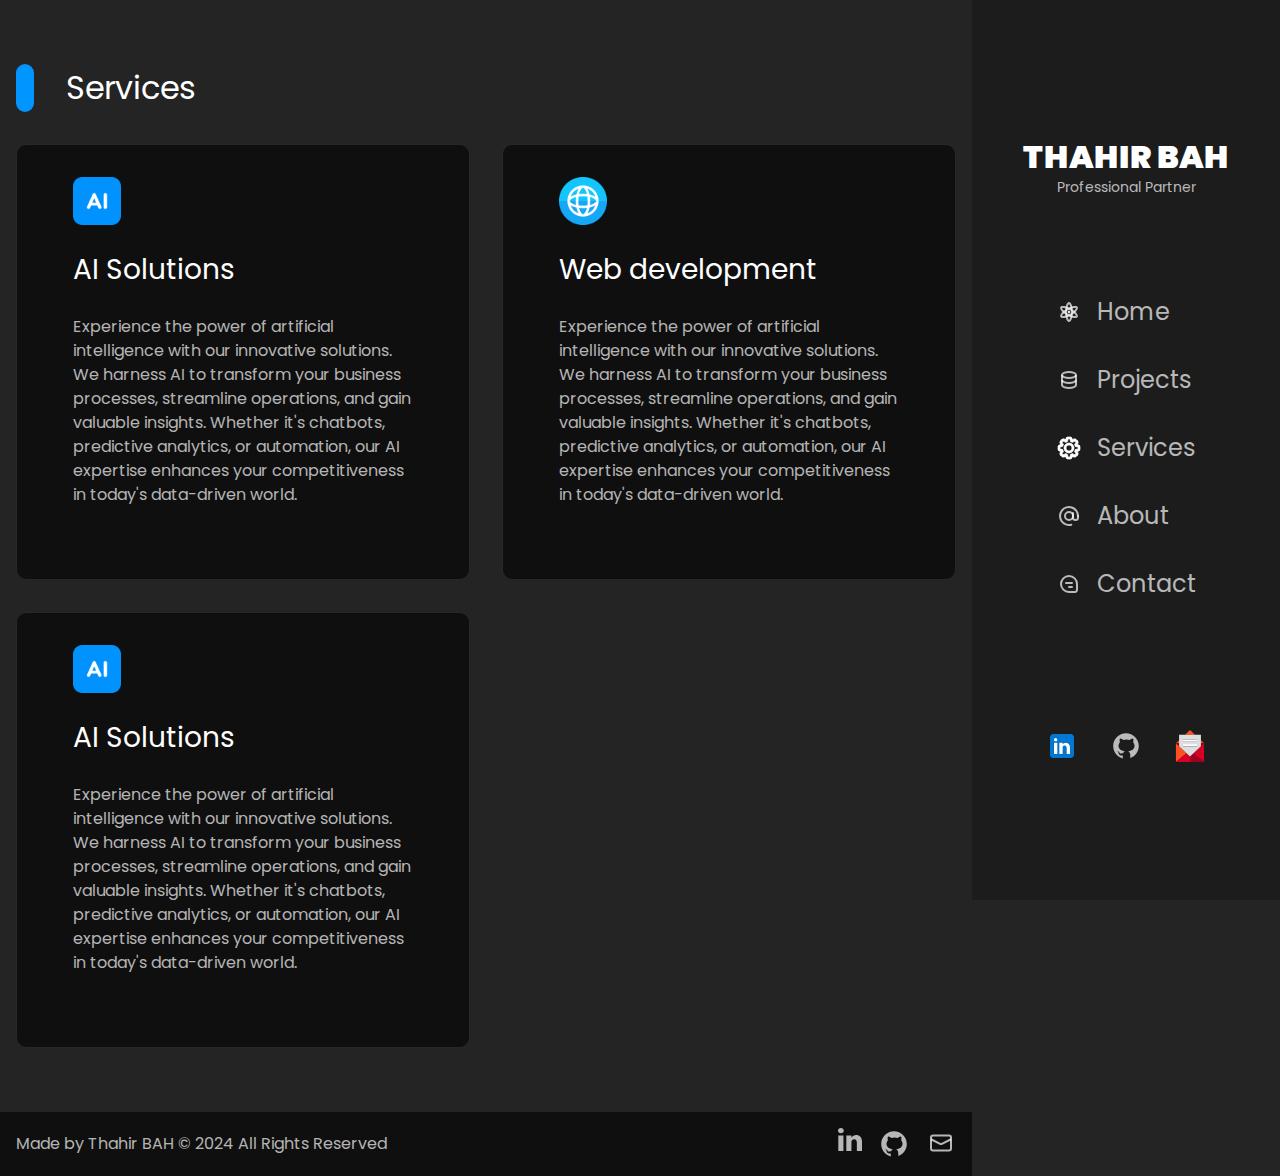
<file: pages/services.html>
<!doctype html>
<html lang="en">
  <head>
    <meta charset="UTF-8" />
    <meta name="viewport" content="width=device-width, initial-scale=1.0" />
    <title> Thahir Bah - Services </title>

    <!-- favicon -->
    <link rel="apple-touch-icon" sizes="180x180" href="../assets/favicon/apple-touch-icon.png">
    <link rel="icon" type="image/png" sizes="32x32" href="../assets/favicon/favicon-32x32.png">
    <link rel="icon" type="image/png" sizes="16x16" href="../assets/favicon/favicon-16x16.png">
    <link rel="manifest" href="../assets/favicon/site.webmanifest">

    <!-- Style -->
    <link rel="stylesheet" href="../styles/main.css">

    <!-- Google font -->
    <link rel="preconnect" href="https://fonts.googleapis.com">
    <link rel="preconnect" href="https://fonts.gstatic.com" crossorigin>
    <link
      href="https://fonts.googleapis.com/css2?family=Poppins:wght@0,100;0,200;0,300;0,400;0,500;0,600;0,700;0,800;0,900;1,400;1,500;1,600;1,800&family=Raleway:wght@0,100..900;1,100..900&display=swap"
      rel="stylesheet">
  </head>
  <body>
    <div class="grid g-0 grid-main-cols">
      <aside class="sidebar flex align-center justify-center">
        <div class="container">
          <div class="nav-wrapper">
            <div class="header">
              <a href="../" class="logo">
                <h1 class="logo-text | fs-primary-heading fw-black"> THAHIR BAH </h1>
                <p class="logo-partnership-text | text-primary-700 fs-200"> Professional Partner </p>
              </a>
              <button class="mobile-nav-toggle" aria-controls="primary-navigation" aria-expanded="false">
                <img class="icon-hamburger" src="../assets/icons/menu.svg" aria-hidden="true">
                <span class="visually-hidden">Menu</span>
              </button>
            </div>
            <div class="navigation" id="navigation">
              <button class="mobile-nav-toggle">
                <img class="icon-close" src="../assets/icons/close.svg" aria-hidden="true">
                <span class="visually-hidden"> Close </span>
              </button>
              <nav>
                <ul role="list" class="nav-list">
                  <li class="list-item">
                    <a href="../"> 
                      <svg width="24" height="24" viewBox="0 0 24 24" fill="none" xmlns="http://www.w3.org/2000/svg">
                        <circle cx="12" cy="12" r="1" fill="white"/>
                        <path d="M15 12C15 14.6668 14.5658 17.035 13.9 18.6997C13.5659 19.5348 13.1932 20.1435 12.8304 20.527C12.4697 20.9085 12.1887 21 12 21C11.8113 21 11.5303 20.9085 11.1696 20.527C10.8068 20.1435 10.4341 19.5348 10.1 18.6997C9.43419 17.035 9 14.6668 9 12C9 9.33323 9.43419 6.96497 10.1 5.30032C10.4341 4.46523 10.8068 3.85653 11.1696 3.47296C11.5303 3.0915 11.8113 3 12 3C12.1887 3 12.4697 3.0915 12.8304 3.47296C13.1932 3.85653 13.5659 4.46523 13.9 5.30032C14.5658 6.96497 15 9.33323 15 12Z" stroke="white" stroke-width="2"/>
                        <path d="M13.5 14.5982C11.1905 15.9315 8.92246 16.7397 7.14791 16.9953C6.25768 17.1236 5.54415 17.1051 5.0306 16.9828C4.51988 16.8611 4.30015 16.6635 4.2058 16.5001C4.11144 16.3366 4.0502 16.0476 4.20018 15.5444C4.35099 15.0385 4.69176 14.4113 5.24796 13.7045C6.35665 12.2955 8.19053 10.7354 10.5 9.40201C12.8095 8.06862 15.0776 7.26051 16.8521 7.00484C17.7424 6.87658 18.4559 6.89503 18.9694 7.01739C19.4802 7.13908 19.6999 7.33665 19.7943 7.50008C19.8886 7.66352 19.9499 7.95258 19.7999 8.45573C19.6491 8.96166 19.3083 9.58881 18.7521 10.2956C17.6434 11.7046 15.8095 13.2648 13.5 14.5982Z" stroke="white" stroke-width="2"/>
                        <path d="M13.5 9.40184C11.1905 8.06846 8.92246 7.26035 7.14791 7.00468C6.25768 6.87641 5.54415 6.89487 5.0306 7.01723C4.51988 7.13892 4.30015 7.33648 4.2058 7.49992C4.11144 7.66335 4.0502 7.95242 4.20018 8.45557C4.35099 8.9615 4.69176 9.58865 5.24796 10.2955C6.35665 11.7045 8.19053 13.2646 10.5 14.598C12.8095 15.9314 15.0776 16.7395 16.8521 16.9952C17.7424 17.1234 18.4559 17.105 18.9694 16.9826C19.4802 16.8609 19.6999 16.6634 19.7943 16.4999C19.8886 16.3365 19.9499 16.0474 19.7999 15.5443C19.6491 15.0383 19.3083 14.4112 18.7521 13.7044C17.6434 12.2954 15.8095 10.7352 13.5 9.40184Z" stroke="white" stroke-width="2"/>
                      </svg>              
                      Home
                    </a>
                  </li>
                  <li class="list-item">
                    <a href="projects">
                      <svg width="24" height="24" viewBox="0 0 24 24" fill="none" xmlns="http://www.w3.org/2000/svg">
                        <ellipse cx="12" cy="7" rx="7" ry="3" stroke="white" stroke-width="2"/>
                        <path d="M5 13C5 13 5 15.3431 5 17C5 18.6569 8.13401 20 12 20C15.866 20 19 18.6569 19 17C19 16.173 19 13 19 13" stroke="white" stroke-width="2" stroke-linecap="square"/>
                        <path d="M5 7C5 7 5 10.3431 5 12C5 13.6569 8.13401 15 12 15C15.866 15 19 13.6569 19 12C19 11.173 19 7 19 7" stroke="white" stroke-width="2"/>
                      </svg>              
                      Projects
                    </a>
                  </li>
                  <li class="list-item">
                      <a href="services">
                        <svg width="24" height="24" viewBox="0 0 24 24" fill="none" xmlns="http://www.w3.org/2000/svg">
                          <path d="M14.1361 3.36144L15.1312 3.26194L14.1361 3.36144ZM13.9838 2.54161L13.095 3V3L13.9838 2.54161ZM14.4311 4.81793L15.2261 4.21141L15.2261 4.21141L14.4311 4.81793ZM15.3595 5.20248L15.2261 4.21141L15.3595 5.20248ZM16.5979 4.38113L17.2311 5.15509L17.2311 5.15509L16.5979 4.38113ZM17.2853 3.90918L17.5896 4.86175L17.2853 3.90918ZM17.9872 3.94419L18.3848 3.02663L18.3848 3.02663L17.9872 3.94419ZM18.6243 4.4822L17.9172 5.1893L17.9172 5.18931L18.6243 4.4822ZM19.5178 5.37567L20.2249 4.66856L20.2249 4.66856L19.5178 5.37567ZM20.0558 6.01275L20.9733 5.61517L20.9733 5.61516L20.0558 6.01275ZM20.0908 6.71464L21.0434 7.01895L21.0434 7.01894L20.0908 6.71464ZM19.6188 7.4021L18.8449 6.76886L18.8449 6.76886L19.6188 7.4021ZM18.7975 8.64056L17.8064 8.50724L17.8064 8.50725L18.7975 8.64056ZM19.182 9.56893L18.5755 10.364L18.5755 10.364L19.182 9.56893ZM20.6385 9.86385L20.738 8.86882L20.6385 9.86385ZM21.4584 10.0162L21.9168 9.1275L21.9168 9.1275L21.4584 10.0162ZM21.9299 10.5373L22.8599 10.1696L22.8599 10.1696L21.9299 10.5373ZM21.93 13.4626L21 13.095L21 13.095L21.93 13.4626ZM21.4583 13.9838L21.9166 14.8726L21.9166 14.8726L21.4583 13.9838ZM20.6386 14.1361L20.5391 13.1411L20.5065 13.1444L20.4742 13.1497L20.6386 14.1361ZM20.6386 14.1361L20.7381 15.1312L20.7707 15.1279L20.803 15.1225L20.6386 14.1361ZM19.1825 14.4309L18.5762 13.6357L18.5762 13.6357L19.1825 14.4309ZM18.7979 15.3596L17.8068 15.4931V15.4931L18.7979 15.3596ZM19.619 16.5976L18.845 17.2308H18.845L19.619 16.5976ZM20.0908 17.2848L19.1383 17.5892V17.5892L20.0908 17.2848ZM20.0558 17.9869L19.1383 17.5892L19.1383 17.5892L20.0558 17.9869ZM19.5179 18.6238L20.225 19.3309H20.225L19.5179 18.6238ZM18.6243 19.5174L17.9172 18.8102L17.9172 18.8103L18.6243 19.5174ZM17.9873 20.0554L18.3849 20.9729L18.3849 20.9729L17.9873 20.0554ZM17.2854 20.0904L16.981 21.0429L16.981 21.0429L17.2854 20.0904ZM16.5979 19.6184L17.2312 18.8444L17.2226 18.8376L16.5979 19.6184ZM16.5979 19.6184L15.9646 20.3924L15.9732 20.3993L16.5979 19.6184ZM15.3595 18.7971L15.4928 17.806H15.4928L15.3595 18.7971ZM14.4311 19.1816L15.2262 19.7882L15.2262 19.7881L14.4311 19.1816ZM14.1362 20.6383L13.1411 20.5388V20.5388L14.1362 20.6383ZM13.9837 21.4585L13.095 21L13.095 21L13.9837 21.4585ZM13.4628 21.9299L13.095 21L13.095 21L13.4628 21.9299ZM10.5373 21.9299L10.905 21L10.5373 21.9299ZM10.0162 21.4584L10.905 21H10.905L10.0162 21.4584ZM9.86385 20.6385L8.86882 20.7381V20.7381L9.86385 20.6385ZM9.56892 19.182L8.77387 19.7885L8.77387 19.7885L9.56892 19.182ZM8.64057 18.7975L8.50728 17.8064H8.50727L8.64057 18.7975ZM7.40208 19.6189L6.76884 18.8449L6.753 18.8579L6.73771 18.8714L7.40208 19.6189ZM7.40206 19.6189L8.0353 20.3928L8.05113 20.3799L8.06643 20.3663L7.40206 19.6189ZM6.71458 20.0908L7.01887 21.0434H7.01887L6.71458 20.0908ZM6.01272 20.0558L5.61515 20.9734H5.61515L6.01272 20.0558ZM5.37561 19.5178L6.08271 18.8107H6.08271L5.37561 19.5178ZM4.48217 18.6243L3.77506 19.3315L3.77506 19.3315L4.48217 18.6243ZM3.94414 17.9873L4.86171 17.5897L4.86171 17.5897L3.94414 17.9873ZM3.90913 17.2854L4.86171 17.5897L4.86171 17.5897L3.90913 17.2854ZM4.3811 16.5979L5.15506 17.2311H5.15506L4.3811 16.5979ZM5.20247 15.3594L6.19355 15.4928L5.20247 15.3594ZM4.81792 14.4311L5.42445 13.636L5.42445 13.636L4.81792 14.4311ZM3.36143 14.1361L3.26193 15.1312H3.26193L3.36143 14.1361ZM2.54161 13.9838L3 13.095H3L2.54161 13.9838ZM2.07005 13.4627L1.14009 13.8304L1.14009 13.8304L2.07005 13.4627ZM2.07008 10.5372L1.14017 10.1694L1.14017 10.1694L2.07008 10.5372ZM2.54152 10.0163L2.08305 9.12757L2.08305 9.12757L2.54152 10.0163ZM3.36155 9.86384V8.86384H3.31167L3.26205 8.86881L3.36155 9.86384ZM3.36156 9.86384V10.8638H3.41143L3.46106 10.8589L3.36156 9.86384ZM4.81842 9.56881L4.21178 8.77383L4.21177 8.77383L4.81842 9.56881ZM5.20287 8.64066L6.19396 8.50749L6.19396 8.50749L5.20287 8.64066ZM4.38128 7.40182L5.15523 6.76858H5.15523L4.38128 7.40182ZM3.90914 6.71405L4.86175 6.40988L4.86175 6.40988L3.90914 6.71405ZM3.94413 6.01243L3.02651 5.61498L3.02651 5.61498L3.94413 6.01243ZM4.48233 5.37509L5.18944 6.0822H5.18944L4.48233 5.37509ZM5.37565 4.48177L4.66855 3.77466V3.77466L5.37565 4.48177ZM6.01277 3.94373L5.6152 3.02615L5.6152 3.02616L6.01277 3.94373ZM6.71463 3.90872L7.01892 2.95614V2.95614L6.71463 3.90872ZM7.4022 4.38076L8.03543 3.60681V3.60681L7.4022 4.38076ZM8.64044 5.20207L8.77391 4.21101L8.64044 5.20207ZM9.56907 4.81742L8.77391 4.21101L8.77391 4.21101L9.56907 4.81742ZM9.86387 3.36131L10.8589 3.46081V3.46081L9.86387 3.36131ZM10.0162 2.5417L9.12739 2.08341L9.12739 2.08341L10.0162 2.5417ZM10.5374 2.07001L10.905 3L10.905 3L10.5374 2.07001ZM13.4627 2.07005L13.8304 1.1401V1.1401L13.4627 2.07005ZM15.1312 3.26194C15.1108 3.05831 15.0912 2.85693 15.0626 2.6868C15.0324 2.50684 14.9828 2.29705 14.8725 2.08322L13.095 3C13.0721 2.95549 13.0769 2.93878 13.0902 3.01798C13.1052 3.10701 13.1181 3.23089 13.1411 3.46094L15.1312 3.26194ZM15.2261 4.21141C15.2894 4.29433 15.2693 4.33101 15.2342 4.13595C15.2008 3.95045 15.1739 3.68915 15.1312 3.26194L13.1411 3.46094C13.1805 3.85459 13.2152 4.20895 13.2658 4.49017C13.3147 4.76184 13.4009 5.11633 13.636 5.42445L15.2261 4.21141ZM15.2261 4.21141L15.2261 4.21141L13.636 5.42444C14.0718 5.99575 14.7806 6.28935 15.4928 6.19355L15.2261 4.21141ZM15.9646 3.60717C15.6323 3.87905 15.4286 4.04481 15.2738 4.15238C15.1111 4.26548 15.1228 4.22531 15.2261 4.21141L15.4928 6.19355C15.8768 6.14188 16.1885 5.95223 16.4152 5.7947C16.6498 5.63163 16.9249 5.4056 17.2311 5.15509L15.9646 3.60717ZM16.981 2.95661C16.7518 3.02983 16.5684 3.14308 16.4198 3.24897C16.2793 3.34907 16.123 3.47759 15.9646 3.60717L17.2311 5.15509C17.41 5.00869 17.5068 4.93022 17.5803 4.87784C17.6457 4.83124 17.6373 4.84651 17.5896 4.86175L16.981 2.95661ZM18.3848 3.02663C17.9408 2.83421 17.442 2.80934 16.981 2.95661L17.5896 4.86175L17.5896 4.86175L18.3848 3.02663ZM19.3314 3.77509C19.1867 3.6304 19.044 3.48696 18.9142 3.37338C18.7768 3.25323 18.6056 3.12228 18.3848 3.02663L17.5896 4.86175C17.5437 4.84184 17.5369 4.82581 17.5973 4.87869C17.6653 4.93813 17.7537 5.02583 17.9172 5.1893L19.3314 3.77509ZM20.2249 4.66856L19.3314 3.77509L17.9172 5.18931L18.8107 6.08277L20.2249 4.66856ZM20.9733 5.61516C20.8777 5.39441 20.7467 5.22316 20.6266 5.08581C20.513 4.95597 20.3696 4.81326 20.2249 4.66856L18.8106 6.08277C18.9741 6.24626 19.0618 6.33469 19.1213 6.40264C19.1742 6.46308 19.1581 6.45629 19.1382 6.41034L20.9733 5.61516ZM21.0434 7.01894C21.1906 6.55797 21.1658 6.05922 20.9733 5.61517L19.1382 6.41034L19.1382 6.41034L21.0434 7.01894ZM20.3928 8.03534C20.5224 7.87696 20.6509 7.72069 20.751 7.58019C20.8569 7.43156 20.9701 7.24814 21.0434 7.01895L19.1382 6.41033C19.1535 6.36263 19.1687 6.35427 19.1221 6.41968C19.0697 6.4932 18.9913 6.58992 18.8449 6.76886L20.3928 8.03534ZM19.7885 8.77387C19.7746 8.87723 19.7345 8.88894 19.8476 8.72619C19.9551 8.57141 20.1209 8.36764 20.3928 8.03534L18.8449 6.76886C18.5943 7.07506 18.3683 7.35016 18.2052 7.58481C18.0477 7.81148 17.8581 8.12317 17.8064 8.50724L19.7885 8.77387ZM19.7885 8.77387V8.77386L17.8064 8.50725C17.7106 9.21938 18.0042 9.92816 18.5755 10.364L19.7885 8.77387ZM20.738 8.86882C20.3108 8.82609 20.0495 8.79922 19.864 8.76584C19.6689 8.73073 19.7056 8.7106 19.7885 8.77387L18.5755 10.364C18.8836 10.599 19.2381 10.6853 19.5098 10.7342C19.791 10.7848 20.1454 10.8195 20.539 10.8589L20.738 8.86882ZM21.9168 9.1275C21.703 9.01721 21.4932 8.96759 21.3132 8.93737C21.1431 8.9088 20.9417 8.88918 20.738 8.86882L20.539 10.8589C20.7691 10.8819 20.893 10.8948 20.982 10.9098C21.0612 10.9231 21.0445 10.9279 21 10.905L21.9168 9.1275ZM22.8599 10.1696C22.682 9.71957 22.3469 9.34933 21.9168 9.1275L21 10.905L21 10.905L22.8599 10.1696ZM23 11.3682C23 11.1636 23.0005 10.9613 22.989 10.7891C22.9769 10.607 22.9484 10.3933 22.8599 10.1696L21 10.905C20.9816 10.8584 20.9881 10.8423 20.9935 10.9224C20.9995 11.0125 21 11.137 21 11.3682H23ZM23 12.6319V11.3682H21V12.6319H23ZM22.86 13.8302C22.9484 13.6065 22.9769 13.3929 22.989 13.2108C23.0005 13.0388 23 12.8365 23 12.6319H21C21 12.863 20.9995 12.9875 20.9935 13.0776C20.9881 13.1577 20.9816 13.1416 21 13.095L22.86 13.8302ZM21.9166 14.8726C22.3469 14.6507 22.682 14.2804 22.86 13.8302L21 13.095V13.095L21.9166 14.8726ZM20.7381 15.1312C20.9417 15.1108 21.1431 15.0912 21.3132 15.0626C21.4931 15.0324 21.7028 14.9828 21.9166 14.8726L21 13.095C21.0445 13.0721 21.0612 13.077 20.982 13.0902C20.893 13.1052 20.7691 13.1181 20.5391 13.1411L20.7381 15.1312ZM20.803 15.1225L20.803 15.1225L20.4742 13.1497L20.4742 13.1497L20.803 15.1225ZM19.7889 15.2261C19.706 15.2893 19.6693 15.2692 19.8644 15.2341C20.0498 15.2007 20.311 15.1739 20.7381 15.1312L20.5391 13.1411C20.1456 13.1805 19.7913 13.2151 19.5102 13.2657C19.2386 13.3146 18.8842 13.4008 18.5762 13.6357L19.7889 15.2261ZM19.7889 15.2261L19.7889 15.2261L18.5762 13.6357C18.0046 14.0716 17.7108 14.7807 17.8068 15.4931L19.7889 15.2261ZM20.3929 15.9643C20.1212 15.6322 19.9555 15.4285 19.8479 15.2738C19.7348 15.1111 19.775 15.1228 19.7889 15.2261L17.8068 15.4931C17.8585 15.877 18.0481 16.1886 18.2056 16.4152C18.3686 16.6497 18.5946 16.9247 18.845 17.2308L20.3929 15.9643ZM21.0433 16.9803C20.9701 16.7513 20.8569 16.5679 20.751 16.4193C20.651 16.2789 20.5225 16.1227 20.3929 15.9643L18.845 17.2308C18.9914 17.4097 19.0698 17.5064 19.1222 17.5799C19.1688 17.6453 19.1535 17.6369 19.1383 17.5892L21.0433 16.9803ZM20.9733 18.3846C21.1658 17.9404 21.1907 17.4415 21.0433 16.9803L19.1383 17.5892L19.1383 17.5892L20.9733 18.3846ZM20.225 19.3309C20.3697 19.1862 20.5131 19.0436 20.6266 18.9138C20.7467 18.7765 20.8776 18.6053 20.9733 18.3846L19.1383 17.5892C19.1582 17.5433 19.1742 17.5365 19.1213 17.5969C19.0619 17.6648 18.9742 17.7532 18.8108 17.9167L20.225 19.3309ZM19.3314 20.2245L20.225 19.3309L18.8108 17.9167L17.9172 18.8102L19.3314 20.2245ZM18.3849 20.9729C18.6056 20.8773 18.7769 20.7463 18.9142 20.6262C19.044 20.5126 19.1867 20.3692 19.3314 20.2245L17.9172 18.8103C17.7537 18.9737 17.6653 19.0614 17.5974 19.1209C17.5369 19.1737 17.5437 19.1577 17.5897 19.1378L18.3849 20.9729ZM16.981 21.0429C17.442 21.1902 17.9408 21.1653 18.3849 20.9729L17.5897 19.1378H17.5897L16.981 21.0429ZM15.9647 20.3924C16.1231 20.522 16.2793 20.6505 16.4198 20.7506C16.5684 20.8565 16.7519 20.9697 16.981 21.0429L17.5897 19.1378C17.6374 19.153 17.6457 19.1683 17.5803 19.1217C17.5068 19.0693 17.4101 18.9909 17.2312 18.8445L15.9647 20.3924ZM15.9732 20.3993L15.9732 20.3993L17.2226 18.8376L17.2226 18.8375L15.9732 20.3993ZM15.2262 19.7881C15.1228 19.7742 15.1111 19.7341 15.2738 19.8472C15.4286 19.9547 15.6324 20.1205 15.9647 20.3924L17.2311 18.8445C16.925 18.5939 16.6499 18.3679 16.4152 18.2048C16.1886 18.0473 15.8769 17.8577 15.4928 17.806L15.2262 19.7881ZM15.2262 19.7881H15.2262L15.4928 17.806C14.7807 17.7102 14.0719 18.0038 13.636 18.5751L15.2262 19.7881ZM15.1312 20.7378C15.1739 20.3105 15.2008 20.0492 15.2342 19.8636C15.2693 19.6685 15.2894 19.7052 15.2262 19.7882L13.636 18.5751C13.401 18.8832 13.3147 19.2378 13.2658 19.5094C13.2152 19.7907 13.1805 20.1451 13.1411 20.5388L15.1312 20.7378ZM14.8724 21.917C14.9828 21.7031 15.0324 21.4932 15.0626 21.3132C15.0912 21.143 15.1108 20.9415 15.1312 20.7378L13.1411 20.5388C13.1181 20.769 13.1052 20.8929 13.0902 20.982C13.0769 21.0612 13.072 21.0445 13.095 21L14.8724 21.917ZM13.8306 22.8598C14.2805 22.6819 14.6506 22.3469 14.8724 21.917L13.095 21L13.095 21L13.8306 22.8598ZM12.6316 23C12.8363 23 13.0387 23.0005 13.2109 22.989C13.393 22.9768 13.6068 22.9483 13.8306 22.8598L13.095 21C13.1416 20.9816 13.1577 20.9881 13.0776 20.9935C12.9875 20.9995 12.8629 21 12.6316 21V23ZM11.3682 23H12.6316V21H11.3682V23ZM10.1696 22.8599C10.3933 22.9484 10.607 22.9769 10.7891 22.989C10.9613 23.0005 11.1636 23 11.3682 23V21C11.137 21 11.0125 20.9995 10.9224 20.9935C10.8423 20.9881 10.8584 20.9816 10.905 21L10.1696 22.8599ZM9.1275 21.9168C9.34933 22.3469 9.71958 22.682 10.1696 22.8599L10.905 21L9.1275 21.9168ZM8.86882 20.7381C8.88918 20.9417 8.9088 21.1431 8.93737 21.3132C8.96759 21.4932 9.01721 21.703 9.1275 21.9168L10.905 21C10.9279 21.0445 10.9231 21.0612 10.9098 20.982C10.8948 20.893 10.8819 20.7691 10.8589 20.539L8.86882 20.7381ZM8.77387 19.7885C8.7106 19.7056 8.73073 19.6689 8.76584 19.864C8.79922 20.0495 8.82609 20.3108 8.86882 20.7381L10.8589 20.539C10.8195 20.1454 10.7848 19.791 10.7342 19.5098C10.6853 19.2381 10.599 18.8836 10.364 18.5755L8.77387 19.7885ZM8.77387 19.7885L10.364 18.5755C9.92815 18.0042 9.21939 17.7106 8.50728 17.8064L8.77387 19.7885ZM8.03531 20.3928C8.36763 20.1209 8.5714 19.9551 8.72619 19.8476C8.88895 19.7345 8.87724 19.7746 8.77387 19.7885L8.50727 17.8064C8.12318 17.858 7.81149 18.0477 7.58481 18.2052C7.35015 18.3683 7.07504 18.5944 6.76884 18.8449L8.03531 20.3928ZM8.06643 20.3663L8.06644 20.3663L6.73771 18.8714L6.7377 18.8715L8.06643 20.3663ZM7.01887 21.0434C7.24807 20.9702 7.4315 20.8569 7.58013 20.751C7.72064 20.6509 7.87691 20.5224 8.0353 20.3928L6.76883 18.8449C6.58988 18.9913 6.49316 19.0698 6.41963 19.1222C6.35422 19.1688 6.36258 19.1535 6.41029 19.1383L7.01887 21.0434ZM5.61515 20.9734C6.05919 21.1658 6.55791 21.1907 7.01887 21.0434L6.41029 19.1383L6.41029 19.1383L5.61515 20.9734ZM4.6685 20.2249C4.81321 20.3696 4.95592 20.513 5.08577 20.6266C5.22313 20.7468 5.39438 20.8777 5.61515 20.9734L6.41029 19.1383C6.45624 19.1582 6.46304 19.1742 6.40259 19.1213C6.33464 19.0619 6.2462 18.9742 6.08271 18.8107L4.6685 20.2249ZM3.77506 19.3315L4.6685 20.2249L6.08271 18.8107L5.18927 17.9172L3.77506 19.3315ZM3.02657 18.3848C3.12223 18.6056 3.25318 18.7768 3.37333 18.9142C3.48692 19.044 3.63036 19.1868 3.77506 19.3315L5.18928 17.9172C5.02579 17.7538 4.93809 17.6653 4.87864 17.5974C4.82577 17.5369 4.8418 17.5437 4.86171 17.5897L3.02657 18.3848ZM2.95656 16.9811C2.8093 17.4421 2.83417 17.9408 3.02657 18.3848L4.86171 17.5897V17.5897L2.95656 16.9811ZM3.60715 15.9647C3.47756 16.123 3.34903 16.2793 3.24892 16.4198C3.14303 16.5684 3.02977 16.7519 2.95656 16.9811L4.86171 17.5897C4.84647 17.6374 4.83119 17.6457 4.87779 17.5803C4.93018 17.5068 5.00865 17.4101 5.15506 17.2311L3.60715 15.9647ZM4.2114 15.2261C4.2253 15.1228 4.26548 15.1111 4.15237 15.2738C4.0448 15.4286 3.87903 15.6324 3.60715 15.9647L5.15506 17.2311C5.40558 16.9249 5.63162 16.6498 5.79469 16.4152C5.95222 16.1885 6.14188 15.8768 6.19355 15.4928L4.2114 15.2261ZM4.2114 15.2261L4.2114 15.2261L6.19355 15.4928C6.28934 14.7806 5.99575 14.0718 5.42445 13.636L4.2114 15.2261ZM3.26193 15.1312C3.68915 15.1739 3.95044 15.2008 4.13595 15.2342C4.33101 15.2693 4.29432 15.2894 4.2114 15.2261L5.42445 13.636C5.11633 13.4009 4.76184 13.3147 4.49017 13.2658C4.20894 13.2152 3.85458 13.1805 3.46093 13.1411L3.26193 15.1312ZM2.08323 14.8725C2.29705 14.9828 2.50683 15.0324 2.6868 15.0626C2.85693 15.0912 3.05831 15.1108 3.26193 15.1312L3.46094 13.1411C3.23089 13.1181 3.10701 13.1052 3.01798 13.0902C2.93878 13.0769 2.95549 13.0721 3 13.095L2.08323 14.8725ZM1.14009 13.8304C1.31803 14.2804 1.65311 14.6507 2.08323 14.8725L3 13.095H3L1.14009 13.8304ZM1 12.6318C1 12.8364 0.999483 13.0387 1.01098 13.2109C1.02314 13.393 1.05163 13.6066 1.14009 13.8304L3 13.095C3.01841 13.1416 3.01188 13.1577 3.00653 13.0776C3.00052 12.9875 3 12.863 3 12.6318H1ZM1 11.3683V12.6318H3V11.3683H1ZM1.14017 10.1694C1.05166 10.3932 1.02315 10.607 1.01098 10.7891C0.999483 10.9613 1 11.1637 1 11.3683H3C3 11.1371 3.00052 11.0125 3.00654 10.9224C3.01189 10.8423 3.01842 10.8584 3 10.905L1.14017 10.1694ZM2.08305 9.12757C1.65308 9.34939 1.3181 9.71954 1.14017 10.1694L3 10.905L3 10.905L2.08305 9.12757ZM3.26205 8.86881C3.05837 8.88917 2.85694 8.9088 2.68677 8.93737C2.50676 8.9676 2.29692 9.01724 2.08305 9.12757L3 10.905C2.95548 10.928 2.93877 10.9231 3.01798 10.9098C3.10704 10.8948 3.23094 10.8819 3.46105 10.8589L3.26205 8.86881ZM3.36155 8.86384H3.36155V10.8638H3.36155V8.86384ZM3.36156 8.86384H3.36155V10.8638H3.36156V8.86384ZM4.21177 8.77383C4.29471 8.71055 4.33141 8.73069 4.1363 8.7658C3.95075 8.7992 3.68939 8.82607 3.26205 8.86881L3.46106 10.8589C3.85482 10.8195 4.20927 10.7848 4.49056 10.7342C4.76231 10.6853 5.1169 10.5989 5.42506 10.3638L4.21177 8.77383ZM4.21177 8.77383L4.21178 8.77383L5.42506 10.3638C5.99613 9.92801 6.28962 9.21944 6.19396 8.50749L4.21177 8.77383ZM3.60732 8.03506C3.87929 8.36746 4.04511 8.5713 4.15272 8.72614C4.26586 8.88895 4.22567 8.87724 4.21177 8.77383L6.19396 8.50749C6.14234 8.1233 5.95263 7.81151 5.79506 7.58478C5.63195 7.35006 5.40584 7.07487 5.15523 6.76858L3.60732 8.03506ZM2.95652 7.01822C3.02973 7.24751 3.14303 7.43102 3.24896 7.5797C3.3491 7.72027 3.47768 7.8766 3.60732 8.03506L5.15523 6.76858C5.00876 6.58956 4.93026 6.49279 4.87785 6.41923C4.83123 6.35379 4.84651 6.36215 4.86175 6.40988L2.95652 7.01822ZM3.02651 5.61498C2.83424 6.05887 2.80938 6.5574 2.95652 7.01822L4.86175 6.40988L3.02651 5.61498ZM3.77523 4.66798C3.63047 4.81274 3.48698 4.9555 3.37335 5.08539C3.25316 5.2228 3.12217 5.39412 3.02651 5.61498L4.86175 6.40988C4.84184 6.45585 4.8258 6.46265 4.8787 6.40219C4.93816 6.33421 5.02589 6.24574 5.18944 6.0822L3.77523 4.66798ZM4.66855 3.77466L3.77523 4.66798L5.18944 6.0822L6.08276 5.18888L4.66855 3.77466ZM4.66855 3.77466L4.66855 3.77466L6.08276 5.18888L6.08276 5.18887L4.66855 3.77466ZM5.6152 3.02616C5.39443 3.12181 5.22317 3.25276 5.08582 3.37292C4.95597 3.48651 4.81325 3.62995 4.66855 3.77466L6.08276 5.18887C6.24625 5.02538 6.33469 4.93768 6.40264 4.87824C6.46309 4.82536 6.45629 4.84139 6.41034 4.8613L5.6152 3.02616ZM7.01892 2.95614C6.55795 2.80889 6.05923 2.83377 5.6152 3.02615L6.41033 4.8613H6.41034L7.01892 2.95614ZM8.03543 3.60681C7.87702 3.47719 7.72073 3.34865 7.58021 3.24853C7.43158 3.14264 7.24813 3.02936 7.01892 2.95614L6.41034 4.8613C6.36262 4.84606 6.35426 4.83078 6.41969 4.8774C6.49324 4.9298 6.58999 5.00829 6.76896 5.15472L8.03543 3.60681ZM8.77391 4.21101C8.87727 4.22493 8.88897 4.26509 8.72621 4.15198C8.57144 4.04441 8.36769 3.87865 8.03543 3.60681L6.76896 5.15472C7.07512 5.40521 7.35018 5.63122 7.58477 5.79427C7.81138 5.95176 8.123 6.14141 8.50697 6.19312L8.77391 4.21101ZM8.77391 4.21101L8.77391 4.21101L8.50697 6.19312C9.21932 6.28905 9.92836 5.99536 10.3642 5.42382L8.77391 4.21101ZM8.86883 3.2618C8.82612 3.6889 8.79926 3.95012 8.76589 4.13558C8.7308 4.33059 8.71068 4.29392 8.77391 4.21101L10.3642 5.42382C10.5992 5.11576 10.6854 4.76136 10.7343 4.48976C10.7849 4.20861 10.8196 3.85435 10.8589 3.46081L8.86883 3.2618ZM9.12739 2.08341C9.01716 2.29719 8.96756 2.50692 8.93736 2.68683C8.9088 2.85692 8.88919 3.05824 8.86883 3.2618L10.8589 3.46081C10.8819 3.23082 10.8948 3.10698 10.9098 3.01798C10.923 2.9388 10.9279 2.9555 10.905 3L9.12739 2.08341ZM10.1698 1.14002C9.71962 1.31796 9.34924 1.65315 9.12739 2.08341L10.905 3L10.905 3L10.1698 1.14002ZM11.3681 1C11.1635 1 10.9612 0.999483 10.7892 1.01097C10.6071 1.02313 10.3935 1.05161 10.1698 1.14002L10.905 3C10.8584 3.0184 10.8423 3.01188 10.9224 3.00653C11.0125 3.00052 11.137 3 11.3681 3V1ZM12.6318 1H11.3681V3H12.6318V1ZM13.8304 1.1401C13.6066 1.05163 13.393 1.02314 13.2109 1.01098C13.0387 0.999483 12.8364 1 12.6318 1V3C12.863 3 12.9875 3.00052 13.0776 3.00653C13.1577 3.01188 13.1416 3.01841 13.095 3L13.8304 1.1401ZM14.8725 2.08322C14.6507 1.65312 14.2804 1.31803 13.8304 1.1401L13.095 3L13.095 3L14.8725 2.08322ZM15 12C15 13.6569 13.6569 15 12 15V17C14.7614 17 17 14.7614 17 12H15ZM12 9C13.6569 9 15 10.3431 15 12H17C17 9.23858 14.7614 7 12 7V9ZM9 12C9 10.3431 10.3431 9 12 9V7C9.23858 7 7 9.23858 7 12H9ZM12 15C10.3431 15 9 13.6569 9 12H7C7 14.7614 9.23858 17 12 17V15Z" fill="white"/>
                        </svg>                          
                        Services
                      </a>         
                  </li>
                  <li class="list-item">
                    <a href="about">  
                      <svg width="24" height="24" viewBox="0 0 24 24" fill="none" xmlns="http://www.w3.org/2000/svg">
                        <path d="M21 12C21 10.1195 20.411 8.28625 19.3156 6.7577C18.2203 5.22915 16.6736 4.08209 14.893 3.47763C13.1123 2.87316 11.187 2.84166 9.38744 3.38754C7.58792 3.93341 6.00459 5.02925 4.85982 6.52115C3.71505 8.01304 3.06635 9.82604 3.00482 11.7055C2.94329 13.585 3.47203 15.4366 4.51677 17.0001C5.56152 18.5637 7.06979 19.7608 8.82975 20.4232C10.5897 21.0856 12.513 21.18 14.3294 20.6933" stroke="white" stroke-width="2" stroke-linecap="round"/>
                        <circle cx="12" cy="12" r="4" stroke="white" stroke-width="2"/>
                        <path d="M16 9V13.5C16 14.8807 17.1193 16 18.5 16V16C19.8807 16 21 14.8807 21 13.5V12" stroke="white" stroke-width="2" stroke-linecap="round"/>
                      </svg>
                      About
                    </a>
                  </li>
                  <li class="list-item">
                    <a href="contact">
                      <svg width="24" height="24" viewBox="0 0 24 24" fill="none" xmlns="http://www.w3.org/2000/svg">
                        <path d="M4 12C4 7.58172 7.58172 4 12 4V4C16.4183 4 20 7.58172 20 12V17.0909C20 17.9375 20 18.3608 19.8739 18.6989C19.6712 19.2425 19.2425 19.6712 18.6989 19.8739C18.3608 20 17.9375 20 17.0909 20H12C7.58172 20 4 16.4183 4 12V12Z" stroke="white" stroke-width="2"/>
                        <path d="M9 11L15 11" stroke="white" stroke-width="2" stroke-linecap="round" stroke-linejoin="round"/>
                        <path d="M12 15H15" stroke="white" stroke-width="2" stroke-linecap="round" stroke-linejoin="round"/>
                      </svg>
                      Contact
                    </a>
                  </li>
                </ul>
              </nav>
              <div class="flex g-2">
                <a href="https://www.linkedin.com/in/thahir-bah/"> <img src="../assets/icons/linkedin-32px.svg"> </a>
                <a href="https://github.com/thahir-bah"> <img src="../assets/icons/github-32px.svg"> </a>
                <a href="mailto:thahirbah@gmail.com"> <img src="../assets/icons/email-32px.svg"> </a>  
              </div>
            </div>
          </div>
        </div>
      </aside>
      <main class="p-block-5">
        <section class="mt-md-6">
          <div class="container ">
            <div class="flex align-center g-2 g-sm-1 pb-2">
              <div class="bluebar"></div>
              <h1 class="fs-primary-heading"> Services </h1>
            </div>
            <div class="cards-wrapper grid grid-repeat-minmax g-2">

              <div class="card | block bg-secondary-400 p-2">
                <div class="card-content">
                  <img src="../assets/icons/ai-48px.svg" width="48px">
                  <h3 class="card-title | fs-secondary-heading"> AI Solutions </h3>
                  <p class="text-primary-700"> Experience the power of artificial intelligence with our innovative solutions. We harness AI to transform your business processes, streamline operations, and gain valuable insights. Whether it's chatbots, predictive analytics, or automation, our AI expertise enhances your competitiveness in today's data-driven world. </p>
                </div>
              </div> 

              <div class="card | block bg-secondary-400 p-2">
                <div class="card-content">
                  <img src="../assets/icons/web-48px.svg" width="48px">
                  <h3 class="card-title | fs-secondary-heading"> Web development </h3>
                  <p class="text-primary-700"> Experience the power of artificial intelligence with our innovative solutions. We harness AI to transform your business processes, streamline operations, and gain valuable insights. Whether it's chatbots, predictive analytics, or automation, our AI expertise enhances your competitiveness in today's data-driven world. </p>
                </div>
              </div> 

              <div class="card | block bg-secondary-400 p-2">
                <div class="card-content">
                  <img src="../assets/icons/ai-48px.svg" width="48px">
                  <h3 class="card-title | fs-secondary-heading"> AI Solutions </h3>
                  <p class="text-primary-700"> Experience the power of artificial intelligence with our innovative solutions. We harness AI to transform your business processes, streamline operations, and gain valuable insights. Whether it's chatbots, predictive analytics, or automation, our AI expertise enhances your competitiveness in today's data-driven world. </p>
                </div>
              </div> 

            </div>
          </div>
        </section>
      </main>
      <footer class="footer">
        <div class="container flex flex-row-reverse align-center justify-space-between">
          <div class="grid grid-cols">
            <a href="https://www.linkedin.com/in/thahir-bah/"> <img src="../assets/icons/linkedin-primary-70.svg"> </a> 
            <a href="https://github.com/thahir-bah"> <img src="../assets/icons/github-32px.svg"> </a>
            <a href="mailto:thahirbah@gmail.com"> <img src="../assets/icons/email-primary-70.svg"> </a>
          </div>
          <p class="text-primary-700"> Made by Thahir BAH © 2024 All Rights Reserved </p>
        </div>
      </footer>
    </div>
    
    
  
    <script type="module" src="../main.js"></script>
  </body>
</html>
</file>
<file: styles/main.css>
@import 'utilities.css';
@import 'reset.css';

/*  Modules */
@import 'modules/sidebar.css';
@import 'modules/navbar.css';
@import 'modules/logo.css';
@import 'modules/footer.css';
@import 'modules/card.css';
@import 'modules/bluebar.css';

/* Pages */
@import 'pages/home.css';
@import 'pages/projects.css';
@import 'pages/about.css';
@import 'pages/contact.css';

:root {
    --clr-accent-400: hsl(205, 100%, 50%);

    --clr-primary-400: hsl(0, 0%, 100%);
    --clr-primary-700: hsla(0, 0%,  100%, 0.7);
    --clr-primary-800: hsla(0, 1%, 25%, 0.5);

    --clr-secondary-100: hsla(0, 0%, 85%, 0.05);
    --clr-secondary-200: hsl(0, 0%, 14%);
    --clr-secondary-300: hsl(0, 0%, 11%);
    --clr-secondary-400: hsl(0, 0%, 6%);

    --ff-primary: "Poppins", sans-serif;
    --ff-secondary: "Raleway", sans-serif;

    --ff-body: var(--ff-primary);
    --ff-heading: var(--ff-secondary);

    --fw-bold: 700;
    --fw-regular: 400;
    --fw-black: 900;

    /* 14, 16, 18, 24, 28, 32, 40, 48 */

    /*12, 14, 16, 18, 20, 24, 28, 36*/
    --fs-100: .75rem; /*12px*/
    --fs-200: .875rem; /* 14px */
    --fs-400: 1rem;
    --fs-500: 1.125rem; /* 18px*/
    /* --fs-600: 1.25rem; 20px */
    --fs-600: 1.5rem; /* 24px */
    --fs-700: 1.75rem; /* 28px */
    --fs-800: 2rem; /* 32px*/
    /* --fs-800: 2.25rem; 36px */
    /* --fs-850: 2.5rem; 40px */
    --fs-900: 2.25rem; /* 48px */
   
    --fs-body: var(--fs-400);
    --fs-nav: var(--fs-600);
    --fs-primary-heading: var(--fs-700);
    --fs-secondary-heading: var(--fs-600);
    --fs-button: var(--fs-400);

    --size-100: 0.25rem;
    --size-200: 0.5rem;
    --size-300: 0.75rem;
    --size-400: 1rem;
    --size-500: 2rem;
    --size-600: 3rem;
    --size-700: 4rem;
    --size-800: 5rem;
    --size-900: 6rem;

    --border-radius: 0.625rem;
    --border-color: var(--clr-primary-800);
    --border-size: 0.063rem;
} 

/* General styling */
body {
    font-family: var(--ff-body);
    font-size: var(--fs-body);
    color: var(--clr-primary-400);
    background: var(--clr-secondary-200);
}

main {
    animation: transitionIn .75s ease-in-out;
}
  
p {
    max-width: 100%;
}

a {
    text-decoration: none;
    cursor: pointer;
    color: var(--clr-primary-400);
}

svg > *,
svg {
    stroke: var(--clr-primary-700);
}

main {
    order: 1; 
}

aside {
    order: 2; 
}

footer {
    order: 3;
}

.setting-icon > * {
    fill: var(--clr-primary-700);
}


/* @media (max-width: 48em) {
    
} */

@media (min-width: 48em) {
    /* :root {
        --fs-primary-heading: var(--fs-800);
        --fs-secondary-heading: var(--fs-700);
        --fs-900: 3rem;
    } */

}

@media (min-width: 64em) {
    :root {
        --fs-primary-heading: var(--fs-800);
        --fs-secondary-heading: var(--fs-700);
        --fs-900: 3rem;
    }
}


@keyframes transitionIn {
    from  {
        opacity: 0;
        /* transform: translateY(-10%); */
    }

    to {
        opacity: 1;
        /* transform: translateY(0); */
    }
}
</file>
